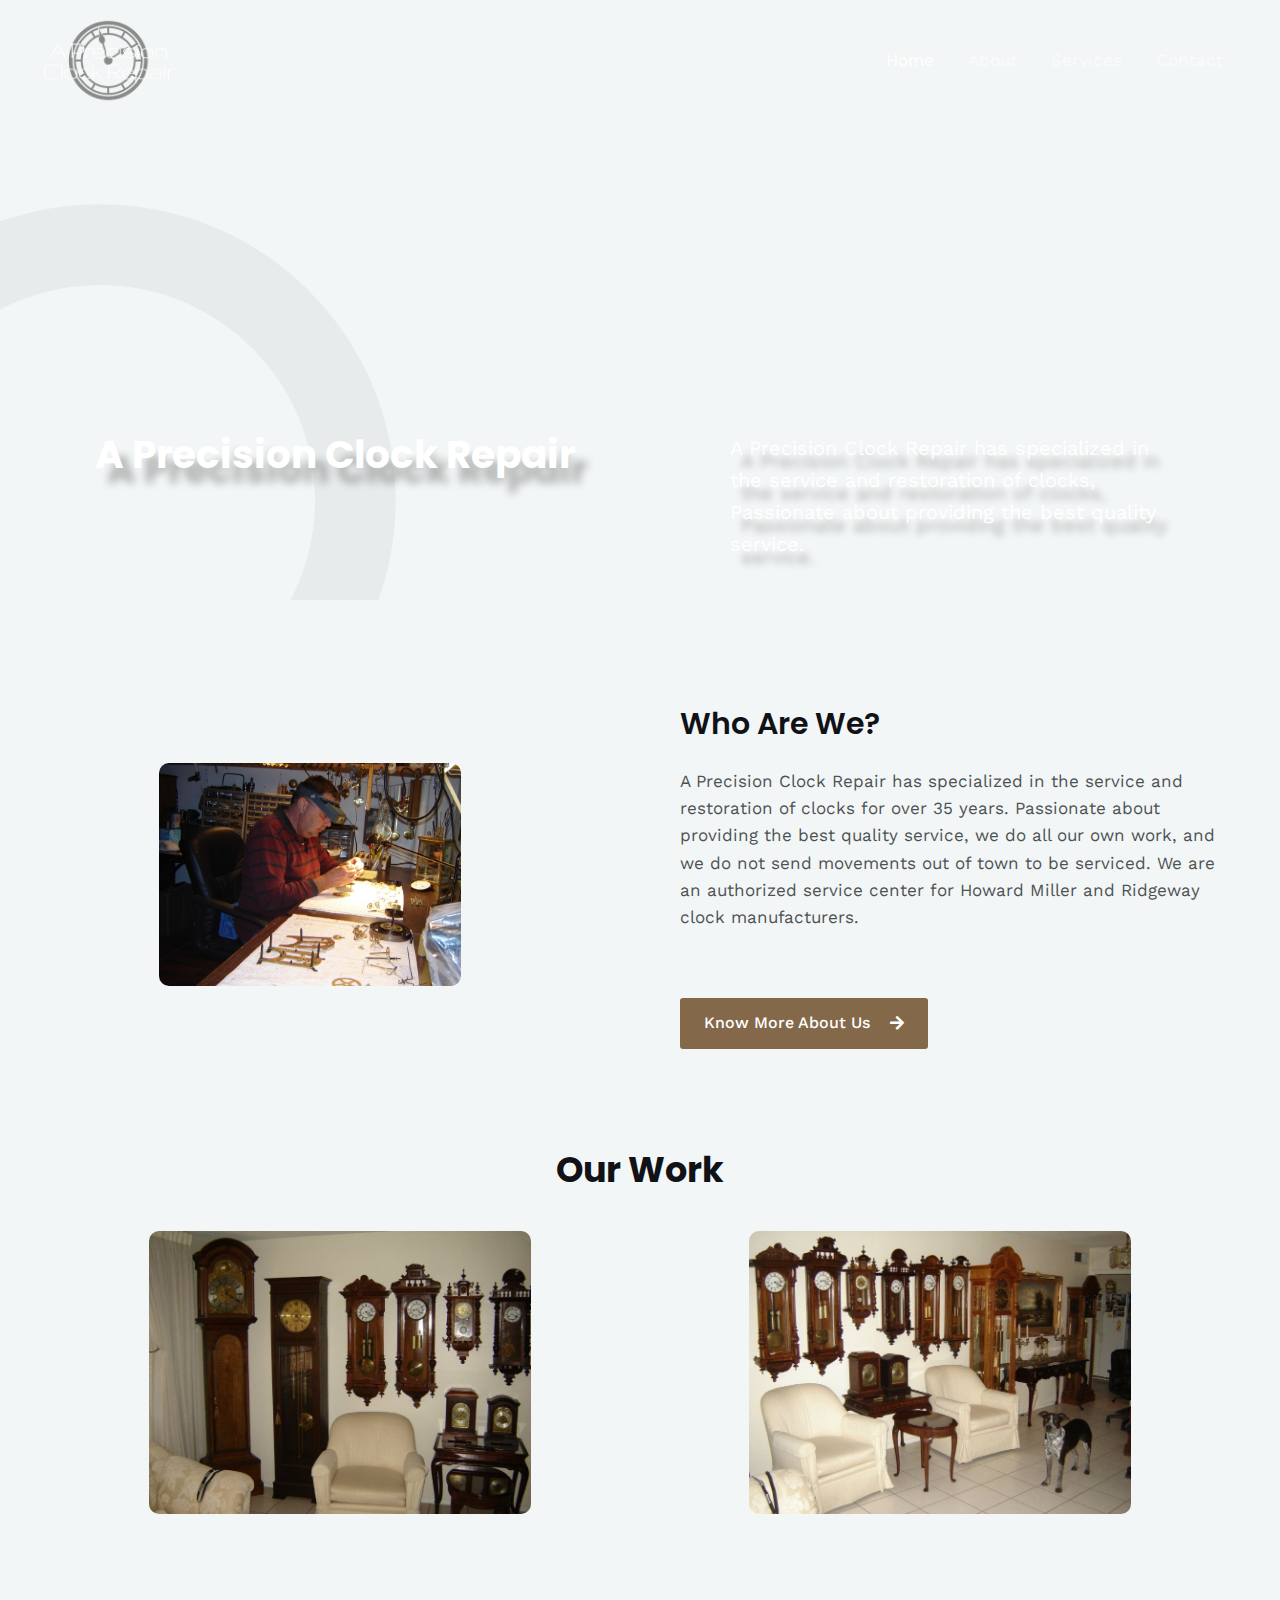
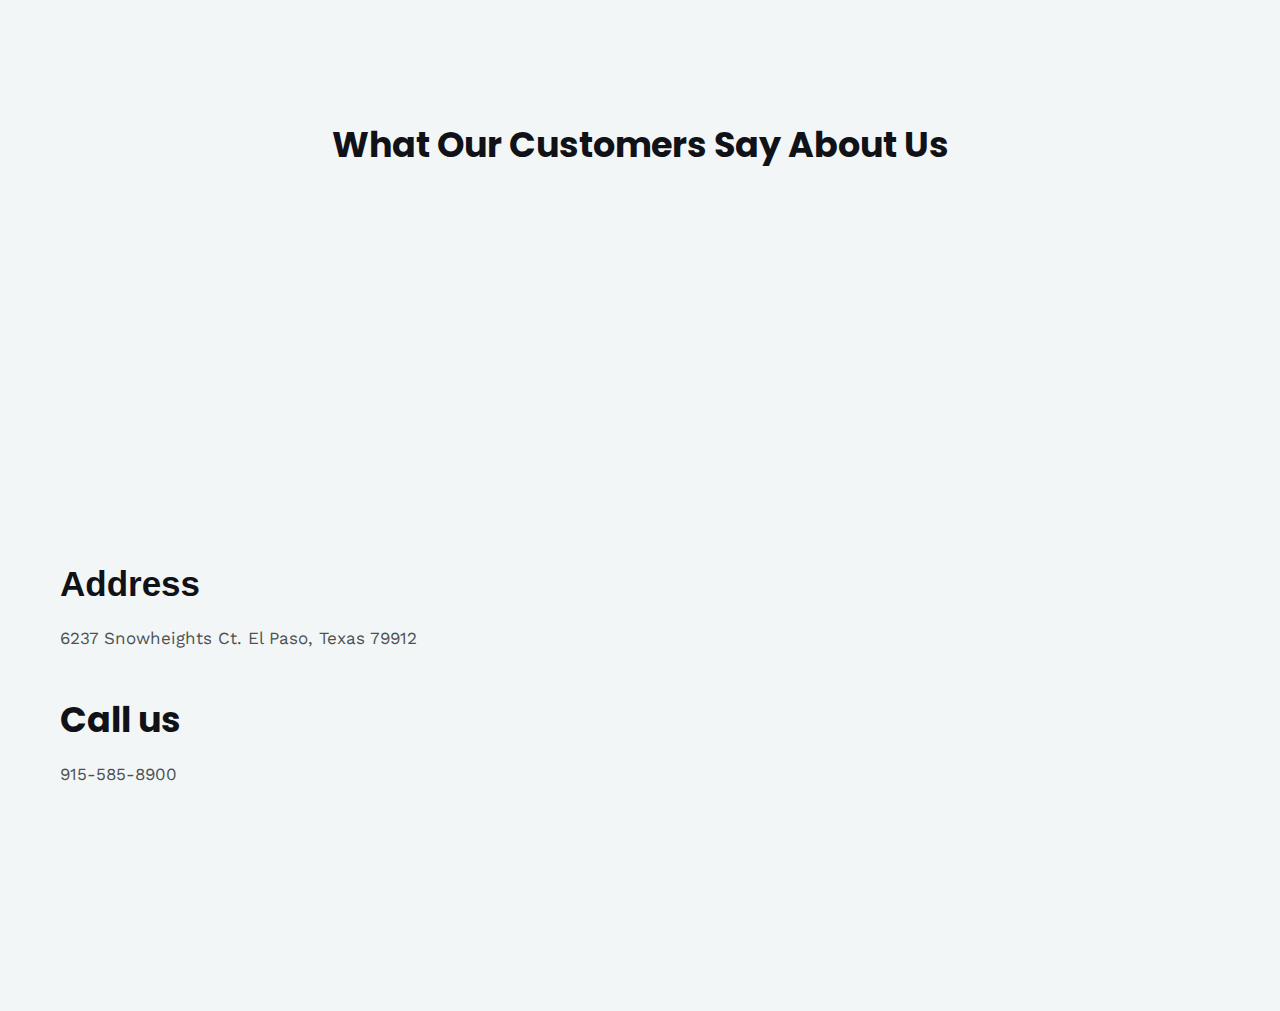
<file: index.html>
<!DOCTYPE html>
<html lang="en-US">
<head>
<meta charset="UTF-8">
<meta name="viewport" content="width=device-width, initial-scale=1">
<link rel="profile" href="https://gmpg.org/xfn/11">

<title>A Precision Clock Repair &#8211; Reliable Clock Repair Service</title>
<meta name="robots" content="max-image-preview:large">
<link rel="dns-prefetch" href="//fonts.googleapis.com">
<link rel="dns-prefetch" href="//s.w.org">
<link rel="alternate" type="application/rss+xml" title="A Precision Clock Repair &raquo; Feed" href="https://chandra-lokesh.github.io/aprecisionclockrepair/feed/">
<link rel="alternate" type="application/rss+xml" title="A Precision Clock Repair &raquo; Comments Feed" href="https://chandra-lokesh.github.io/aprecisionclockrepair/comments/feed/">
<script>
window._wpemojiSettings = {"baseUrl":"https:\/\/s.w.org\/images\/core\/emoji\/13.1.0\/72x72\/","ext":".png","svgUrl":"https:\/\/s.w.org\/images\/core\/emoji\/13.1.0\/svg\/","svgExt":".svg","source":{"concatemoji":"https:\/\/chandra-lokesh.github.io\/aprecisionclockrepair\/wp-includes\/js\/wp-emoji-release.min.js?ver=5.9.2"}};
/*! This file is auto-generated */
!function(e,a,t){var n,r,o,i=a.createElement("canvas"),p=i.getContext&&i.getContext("2d");function s(e,t){var a=String.fromCharCode;p.clearRect(0,0,i.width,i.height),p.fillText(a.apply(this,e),0,0);e=i.toDataURL();return p.clearRect(0,0,i.width,i.height),p.fillText(a.apply(this,t),0,0),e===i.toDataURL()}function c(e){var t=a.createElement("script");t.src=e,t.defer=t.type="text/javascript",a.getElementsByTagName("head")[0].appendChild(t)}for(o=Array("flag","emoji"),t.supports={everything:!0,everythingExceptFlag:!0},r=0;r<o.length;r++)t.supports[o[r]]=function(e){if(!p||!p.fillText)return!1;switch(p.textBaseline="top",p.font="600 32px Arial",e){case"flag":return s([127987,65039,8205,9895,65039],[127987,65039,8203,9895,65039])?!1:!s([55356,56826,55356,56819],[55356,56826,8203,55356,56819])&&!s([55356,57332,56128,56423,56128,56418,56128,56421,56128,56430,56128,56423,56128,56447],[55356,57332,8203,56128,56423,8203,56128,56418,8203,56128,56421,8203,56128,56430,8203,56128,56423,8203,56128,56447]);case"emoji":return!s([10084,65039,8205,55357,56613],[10084,65039,8203,55357,56613])}return!1}(o[r]),t.supports.everything=t.supports.everything&&t.supports[o[r]],"flag"!==o[r]&&(t.supports.everythingExceptFlag=t.supports.everythingExceptFlag&&t.supports[o[r]]);t.supports.everythingExceptFlag=t.supports.everythingExceptFlag&&!t.supports.flag,t.DOMReady=!1,t.readyCallback=function(){t.DOMReady=!0},t.supports.everything||(n=function(){t.readyCallback()},a.addEventListener?(a.addEventListener("DOMContentLoaded",n,!1),e.addEventListener("load",n,!1)):(e.attachEvent("onload",n),a.attachEvent("onreadystatechange",function(){"complete"===a.readyState&&t.readyCallback()})),(n=t.source||{}).concatemoji?c(n.concatemoji):n.wpemoji&&n.twemoji&&(c(n.twemoji),c(n.wpemoji)))}(window,document,window._wpemojiSettings);
</script>
<style>img.wp-smiley,
img.emoji {
	display: inline !important;
	border: none !important;
	box-shadow: none !important;
	height: 1em !important;
	width: 1em !important;
	margin: 0 0.07em !important;
	vertical-align: -0.1em !important;
	background: none !important;
	padding: 0 !important;
}</style>
	<link rel="stylesheet" id="astra-theme-css-css" href="https://chandra-lokesh.github.io/aprecisionclockrepair/wp-content/themes/astra/assets/css/minified/main.min.css?ver=3.7.9" media="all">
<style id="astra-theme-css-inline-css">html{font-size:106.25%;}a,.page-title{color:var(--ast-global-color-0);}a:hover,a:focus{color:var(--ast-global-color-1);}body,button,input,select,textarea,.ast-button,.ast-custom-button{font-family:'Work Sans',sans-serif;font-weight:400;font-size:17px;font-size:1rem;line-height:1.6;}blockquote{color:var(--ast-global-color-3);}h1,.entry-content h1,h2,.entry-content h2,h3,.entry-content h3,h4,.entry-content h4,h5,.entry-content h5,h6,.entry-content h6,.site-title,.site-title a{font-family:'Poppins',sans-serif;font-weight:600;}.site-title{font-size:25px;font-size:1.4705882352941rem;display:none;}header .custom-logo-link img{max-width:140px;}.astra-logo-svg{width:140px;}.ast-archive-description .ast-archive-title{font-size:40px;font-size:2.3529411764706rem;}.site-header .site-description{font-size:15px;font-size:0.88235294117647rem;display:none;}.entry-title{font-size:30px;font-size:1.7647058823529rem;}h1,.entry-content h1{font-size:50px;font-size:2.9411764705882rem;font-weight:700;font-family:'Poppins',sans-serif;line-height:1.2;}h2,.entry-content h2{font-size:35px;font-size:2.0588235294118rem;font-weight:700;font-family:'Poppins',sans-serif;line-height:1.2;}h3,.entry-content h3{font-size:28px;font-size:1.6470588235294rem;font-family:'Poppins',sans-serif;line-height:1.2;}h4,.entry-content h4{font-size:20px;font-size:1.1764705882353rem;font-family:'Poppins',sans-serif;}h5,.entry-content h5{font-size:18px;font-size:1.0588235294118rem;font-family:'Poppins',sans-serif;}h6,.entry-content h6{font-size:15px;font-size:0.88235294117647rem;font-family:'Poppins',sans-serif;}.ast-single-post .entry-title,.page-title{font-size:30px;font-size:1.7647058823529rem;}::selection{background-color:var(--ast-global-color-0);color:#000000;}body,h1,.entry-title a,.entry-content h1,h2,.entry-content h2,h3,.entry-content h3,h4,.entry-content h4,h5,.entry-content h5,h6,.entry-content h6{color:var(--ast-global-color-3);}.tagcloud a:hover,.tagcloud a:focus,.tagcloud a.current-item{color:#000000;border-color:var(--ast-global-color-0);background-color:var(--ast-global-color-0);}input:focus,input[type="text"]:focus,input[type="email"]:focus,input[type="url"]:focus,input[type="password"]:focus,input[type="reset"]:focus,input[type="search"]:focus,textarea:focus{border-color:var(--ast-global-color-0);}input[type="radio"]:checked,input[type=reset],input[type="checkbox"]:checked,input[type="checkbox"]:hover:checked,input[type="checkbox"]:focus:checked,input[type=range]::-webkit-slider-thumb{border-color:var(--ast-global-color-0);background-color:var(--ast-global-color-0);box-shadow:none;}.site-footer a:hover + .post-count,.site-footer a:focus + .post-count{background:var(--ast-global-color-0);border-color:var(--ast-global-color-0);}.single .nav-links .nav-previous,.single .nav-links .nav-next{color:var(--ast-global-color-0);}.entry-meta,.entry-meta *{line-height:1.45;color:var(--ast-global-color-0);}.entry-meta a:hover,.entry-meta a:hover *,.entry-meta a:focus,.entry-meta a:focus *,.page-links > .page-link,.page-links .page-link:hover,.post-navigation a:hover{color:var(--ast-global-color-1);}#cat option,.secondary .calendar_wrap thead a,.secondary .calendar_wrap thead a:visited{color:var(--ast-global-color-0);}.secondary .calendar_wrap #today,.ast-progress-val span{background:var(--ast-global-color-0);}.secondary a:hover + .post-count,.secondary a:focus + .post-count{background:var(--ast-global-color-0);border-color:var(--ast-global-color-0);}.calendar_wrap #today > a{color:#000000;}.page-links .page-link,.single .post-navigation a{color:var(--ast-global-color-0);}.widget-title{font-size:24px;font-size:1.4117647058824rem;color:var(--ast-global-color-3);}.site-logo-img img{ transition:all 0.2s linear;}.ast-page-builder-template .hentry {margin: 0;}.ast-page-builder-template .site-content > .ast-container {max-width: 100%;padding: 0;}.ast-page-builder-template .site-content #primary {padding: 0;margin: 0;}.ast-page-builder-template .no-results {text-align: center;margin: 4em auto;}.ast-page-builder-template .ast-pagination {padding: 2em;}.ast-page-builder-template .entry-header.ast-no-title.ast-no-thumbnail {margin-top: 0;}.ast-page-builder-template .entry-header.ast-header-without-markup {margin-top: 0;margin-bottom: 0;}.ast-page-builder-template .entry-header.ast-no-title.ast-no-meta {margin-bottom: 0;}.ast-page-builder-template.single .post-navigation {padding-bottom: 2em;}.ast-page-builder-template.single-post .site-content > .ast-container {max-width: 100%;}.ast-page-builder-template .entry-header {margin-top: 4em;margin-left: auto;margin-right: auto;padding-left: 20px;padding-right: 20px;}.ast-page-builder-template .ast-archive-description {margin-top: 4em;margin-left: auto;margin-right: auto;padding-left: 20px;padding-right: 20px;}.single.ast-page-builder-template .entry-header {padding-left: 20px;padding-right: 20px;}.ast-page-builder-template.ast-no-sidebar .entry-content .alignwide {margin-left: 0;margin-right: 0;}@media (max-width:921px){#ast-desktop-header{display:none;}}@media (min-width:921px){#ast-mobile-header{display:none;}}.wp-block-buttons.aligncenter{justify-content:center;}@media (min-width:1200px){.wp-block-group .has-background{padding:20px;}}@media (min-width:1200px){.ast-no-sidebar.ast-separate-container .entry-content .wp-block-group.alignwide,.ast-no-sidebar.ast-separate-container .entry-content .wp-block-cover.alignwide{margin-left:-20px;margin-right:-20px;padding-left:20px;padding-right:20px;}.ast-no-sidebar.ast-separate-container .entry-content .wp-block-cover.alignfull,.ast-no-sidebar.ast-separate-container .entry-content .wp-block-group.alignfull{margin-left:-6.67em;margin-right:-6.67em;padding-left:6.67em;padding-right:6.67em;}}@media (min-width:1200px){.wp-block-cover-image.alignwide .wp-block-cover__inner-container,.wp-block-cover.alignwide .wp-block-cover__inner-container,.wp-block-cover-image.alignfull .wp-block-cover__inner-container,.wp-block-cover.alignfull .wp-block-cover__inner-container{width:100%;}}.ast-plain-container.ast-no-sidebar #primary{margin-top:0;margin-bottom:0;}@media (max-width:921px){.ast-theme-transparent-header #primary,.ast-theme-transparent-header #secondary{padding:0;}}.wp-block-columns{margin-bottom:unset;}.wp-block-image.size-full{margin:2rem 0;}.wp-block-separator.has-background{padding:0;}.wp-block-gallery{margin-bottom:1.6em;}.wp-block-group{padding-top:4em;padding-bottom:4em;}.wp-block-group__inner-container .wp-block-columns:last-child,.wp-block-group__inner-container :last-child,.wp-block-table table{margin-bottom:0;}.blocks-gallery-grid{width:100%;}.wp-block-navigation-link__content{padding:5px 0;}.wp-block-group .wp-block-group .has-text-align-center,.wp-block-group .wp-block-column .has-text-align-center{max-width:100%;}.has-text-align-center{margin:0 auto;}@media (min-width:1200px){.wp-block-cover__inner-container,.alignwide .wp-block-group__inner-container,.alignfull .wp-block-group__inner-container{max-width:1200px;margin:0 auto;}.wp-block-group.alignnone,.wp-block-group.aligncenter,.wp-block-group.alignleft,.wp-block-group.alignright,.wp-block-group.alignwide,.wp-block-columns.alignwide{margin:2rem 0 1rem 0;}}@media (max-width:1200px){.wp-block-group{padding:3em;}.wp-block-group .wp-block-group{padding:1.5em;}.wp-block-columns,.wp-block-column{margin:1rem 0;}}@media (min-width:921px){.wp-block-columns .wp-block-group{padding:2em;}}@media (max-width:544px){.wp-block-cover-image .wp-block-cover__inner-container,.wp-block-cover .wp-block-cover__inner-container{width:unset;}.wp-block-cover,.wp-block-cover-image{padding:2em 0;}.wp-block-group,.wp-block-cover{padding:2em;}.wp-block-media-text__media img,.wp-block-media-text__media video{width:unset;max-width:100%;}.wp-block-media-text.has-background .wp-block-media-text__content{padding:1em;}}@media (max-width:921px){.ast-plain-container.ast-no-sidebar #primary{padding:0;}}@media (min-width:544px){.entry-content .wp-block-media-text.has-media-on-the-right .wp-block-media-text__content{padding:0 8% 0 0;}.entry-content .wp-block-media-text .wp-block-media-text__content{padding:0 0 0 8%;}.ast-plain-container .site-content .entry-content .has-custom-content-position.is-position-bottom-left > *,.ast-plain-container .site-content .entry-content .has-custom-content-position.is-position-bottom-right > *,.ast-plain-container .site-content .entry-content .has-custom-content-position.is-position-top-left > *,.ast-plain-container .site-content .entry-content .has-custom-content-position.is-position-top-right > *,.ast-plain-container .site-content .entry-content .has-custom-content-position.is-position-center-right > *,.ast-plain-container .site-content .entry-content .has-custom-content-position.is-position-center-left > *{margin:0;}}@media (max-width:544px){.entry-content .wp-block-media-text .wp-block-media-text__content{padding:8% 0;}.wp-block-media-text .wp-block-media-text__media img{width:auto;max-width:100%;}}.wp-block-button.is-style-outline .wp-block-button__link{border-color:var(--ast-global-color-0);border-top-width:2px;border-right-width:2px;border-bottom-width:2px;border-left-width:2px;}.wp-block-button.is-style-outline > .wp-block-button__link:not(.has-text-color),.wp-block-button.wp-block-button__link.is-style-outline:not(.has-text-color){color:var(--ast-global-color-0);}.wp-block-button.is-style-outline .wp-block-button__link:hover,.wp-block-button.is-style-outline .wp-block-button__link:focus{color:#ffffff !important;background-color:var(--ast-global-color-1);border-color:var(--ast-global-color-1);}.post-page-numbers.current .page-link,.ast-pagination .page-numbers.current{color:#000000;border-color:var(--ast-global-color-0);background-color:var(--ast-global-color-0);border-radius:2px;}@media (max-width:921px){.wp-block-button.is-style-outline .wp-block-button__link{padding-top:calc(15px - 2px);padding-right:calc(30px - 2px);padding-bottom:calc(15px - 2px);padding-left:calc(30px - 2px);}}@media (max-width:544px){.wp-block-button.is-style-outline .wp-block-button__link{padding-top:calc(15px - 2px);padding-right:calc(30px - 2px);padding-bottom:calc(15px - 2px);padding-left:calc(30px - 2px);}}@media (min-width:544px){.entry-content > .alignleft{margin-right:20px;}.entry-content > .alignright{margin-left:20px;}.wp-block-group.has-background{padding:20px;}}@media (max-width:921px){.ast-separate-container .ast-article-post,.ast-separate-container .ast-article-single{padding:1.5em 2.14em;}.ast-separate-container #primary,.ast-separate-container #secondary{padding:1.5em 0;}#primary,#secondary{padding:1.5em 0;margin:0;}.ast-left-sidebar #content > .ast-container{display:flex;flex-direction:column-reverse;width:100%;}.ast-author-box img.avatar{margin:20px 0 0 0;}}@media (min-width:922px){.ast-separate-container.ast-right-sidebar #primary,.ast-separate-container.ast-left-sidebar #primary{border:0;}.search-no-results.ast-separate-container #primary{margin-bottom:4em;}}.elementor-button-wrapper .elementor-button{border-style:solid;text-decoration:none;border-top-width:0;border-right-width:0;border-left-width:0;border-bottom-width:0;}body .elementor-button.elementor-size-sm,body .elementor-button.elementor-size-xs,body .elementor-button.elementor-size-md,body .elementor-button.elementor-size-lg,body .elementor-button.elementor-size-xl,body .elementor-button{border-radius:3px;padding-top:17px;padding-right:24px;padding-bottom:17px;padding-left:24px;}.elementor-button-wrapper .elementor-button{border-color:var(--ast-global-color-0);background-color:var(--ast-global-color-0);}.elementor-button-wrapper .elementor-button:hover,.elementor-button-wrapper .elementor-button:focus{color:#ffffff;background-color:var(--ast-global-color-1);border-color:var(--ast-global-color-1);}.wp-block-button .wp-block-button__link ,.elementor-button-wrapper .elementor-button,.elementor-button-wrapper .elementor-button:visited{color:#ffffff;}.elementor-button-wrapper .elementor-button{font-family:inherit;font-weight:500;line-height:1;letter-spacing:0px;}body .elementor-button.elementor-size-sm,body .elementor-button.elementor-size-xs,body .elementor-button.elementor-size-md,body .elementor-button.elementor-size-lg,body .elementor-button.elementor-size-xl,body .elementor-button{font-size:16px;font-size:0.94117647058824rem;}.wp-block-button .wp-block-button__link:hover,.wp-block-button .wp-block-button__link:focus{color:#ffffff;background-color:var(--ast-global-color-1);border-color:var(--ast-global-color-1);}.elementor-widget-heading h1.elementor-heading-title{line-height:1.2;}.elementor-widget-heading h2.elementor-heading-title{line-height:1.2;}.elementor-widget-heading h3.elementor-heading-title{line-height:1.2;}.wp-block-button .wp-block-button__link{border:none;background-color:var(--ast-global-color-0);color:#ffffff;font-family:inherit;font-weight:500;line-height:1;letter-spacing:0px;font-size:16px;font-size:0.94117647058824rem;border-radius:3px;padding:15px 30px;}.wp-block-button.is-style-outline .wp-block-button__link{border-style:solid;border-top-width:2px;border-right-width:2px;border-left-width:2px;border-bottom-width:2px;border-color:var(--ast-global-color-0);padding-top:calc(15px - 2px);padding-right:calc(30px - 2px);padding-bottom:calc(15px - 2px);padding-left:calc(30px - 2px);}@media (max-width:921px){.wp-block-button .wp-block-button__link{border:none;padding:15px 30px;}.wp-block-button.is-style-outline .wp-block-button__link{padding-top:calc(15px - 2px);padding-right:calc(30px - 2px);padding-bottom:calc(15px - 2px);padding-left:calc(30px - 2px);}}@media (max-width:544px){.wp-block-button .wp-block-button__link{border:none;padding:15px 30px;}.wp-block-button.is-style-outline .wp-block-button__link{padding-top:calc(15px - 2px);padding-right:calc(30px - 2px);padding-bottom:calc(15px - 2px);padding-left:calc(30px - 2px);}}.menu-toggle,button,.ast-button,.ast-custom-button,.button,input#submit,input[type="button"],input[type="submit"],input[type="reset"]{border-style:solid;border-top-width:0;border-right-width:0;border-left-width:0;border-bottom-width:0;color:#ffffff;border-color:var(--ast-global-color-0);background-color:var(--ast-global-color-0);border-radius:3px;padding-top:17px;padding-right:24px;padding-bottom:17px;padding-left:24px;font-family:inherit;font-weight:500;font-size:16px;font-size:0.94117647058824rem;line-height:1;letter-spacing:0px;}button:focus,.menu-toggle:hover,button:hover,.ast-button:hover,.ast-custom-button:hover .button:hover,.ast-custom-button:hover ,input[type=reset]:hover,input[type=reset]:focus,input#submit:hover,input#submit:focus,input[type="button"]:hover,input[type="button"]:focus,input[type="submit"]:hover,input[type="submit"]:focus{color:#ffffff;background-color:var(--ast-global-color-1);border-color:var(--ast-global-color-1);}@media (min-width:544px){.ast-container{max-width:100%;}}@media (max-width:544px){.ast-separate-container .ast-article-post,.ast-separate-container .ast-article-single,.ast-separate-container .comments-title,.ast-separate-container .ast-archive-description{padding:1.5em 1em;}.ast-separate-container #content .ast-container{padding-left:0.54em;padding-right:0.54em;}.ast-separate-container .ast-comment-list li.depth-1{padding:1.5em 1em;margin-bottom:1.5em;}.ast-separate-container .ast-comment-list .bypostauthor{padding:.5em;}.ast-search-menu-icon.ast-dropdown-active .search-field{width:170px;}}@media (max-width:921px){.ast-mobile-header-stack .main-header-bar .ast-search-menu-icon{display:inline-block;}.ast-header-break-point.ast-header-custom-item-outside .ast-mobile-header-stack .main-header-bar .ast-search-icon{margin:0;}.ast-comment-avatar-wrap img{max-width:2.5em;}.ast-separate-container .ast-comment-list li.depth-1{padding:1.5em 2.14em;}.ast-separate-container .comment-respond{padding:2em 2.14em;}.ast-comment-meta{padding:0 1.8888em 1.3333em;}}body,.ast-separate-container{background-color:var(--ast-global-color-4);;background-image:none;;}.ast-no-sidebar.ast-separate-container .entry-content .alignfull {margin-left: -6.67em;margin-right: -6.67em;width: auto;}@media (max-width: 1200px) {.ast-no-sidebar.ast-separate-container .entry-content .alignfull {margin-left: -2.4em;margin-right: -2.4em;}}@media (max-width: 768px) {.ast-no-sidebar.ast-separate-container .entry-content .alignfull {margin-left: -2.14em;margin-right: -2.14em;}}@media (max-width: 544px) {.ast-no-sidebar.ast-separate-container .entry-content .alignfull {margin-left: -1em;margin-right: -1em;}}.ast-no-sidebar.ast-separate-container .entry-content .alignwide {margin-left: -20px;margin-right: -20px;}.ast-no-sidebar.ast-separate-container .entry-content .wp-block-column .alignfull,.ast-no-sidebar.ast-separate-container .entry-content .wp-block-column .alignwide {margin-left: auto;margin-right: auto;width: 100%;}@media (max-width:921px){.site-title{display:none;}.ast-archive-description .ast-archive-title{font-size:40px;}.site-header .site-description{display:none;}.entry-title{font-size:30px;}h1,.entry-content h1{font-size:40px;}h2,.entry-content h2{font-size:30px;}h3,.entry-content h3{font-size:24px;}.ast-single-post .entry-title,.page-title{font-size:30px;}.astra-logo-svg{width:98px;}header .custom-logo-link img,.ast-header-break-point .site-logo-img .custom-mobile-logo-link img{max-width:98px;}}@media (max-width:544px){.site-title{display:none;}.ast-archive-description .ast-archive-title{font-size:40px;}.site-header .site-description{display:none;}.entry-title{font-size:30px;}h1,.entry-content h1{font-size:30px;}h2,.entry-content h2{font-size:25px;}h3,.entry-content h3{font-size:20px;}.ast-single-post .entry-title,.page-title{font-size:30px;}}@media (max-width:921px){html{font-size:96.9%;}}@media (max-width:544px){html{font-size:96.9%;}}@media (min-width:922px){.ast-container{max-width:1240px;}}@media (min-width:922px){.site-content .ast-container{display:flex;}}@media (max-width:921px){.site-content .ast-container{flex-direction:column;}}@media (min-width:922px){.main-header-menu .sub-menu .menu-item.ast-left-align-sub-menu:hover > .sub-menu,.main-header-menu .sub-menu .menu-item.ast-left-align-sub-menu.focus > .sub-menu{margin-left:-0px;}}.ast-theme-transparent-header [data-section="section-header-mobile-trigger"] .ast-button-wrap .ast-mobile-menu-trigger-fill,.ast-theme-transparent-header [data-section="section-header-mobile-trigger"] .ast-button-wrap .ast-mobile-menu-trigger-minimal{border:none;}blockquote {padding: 1.2em;}:root .has-ast-global-color-0-color{color:var(--ast-global-color-0);}:root .has-ast-global-color-0-background-color{background-color:var(--ast-global-color-0);}:root .wp-block-button .has-ast-global-color-0-color{color:var(--ast-global-color-0);}:root .wp-block-button .has-ast-global-color-0-background-color{background-color:var(--ast-global-color-0);}:root .has-ast-global-color-1-color{color:var(--ast-global-color-1);}:root .has-ast-global-color-1-background-color{background-color:var(--ast-global-color-1);}:root .wp-block-button .has-ast-global-color-1-color{color:var(--ast-global-color-1);}:root .wp-block-button .has-ast-global-color-1-background-color{background-color:var(--ast-global-color-1);}:root .has-ast-global-color-2-color{color:var(--ast-global-color-2);}:root .has-ast-global-color-2-background-color{background-color:var(--ast-global-color-2);}:root .wp-block-button .has-ast-global-color-2-color{color:var(--ast-global-color-2);}:root .wp-block-button .has-ast-global-color-2-background-color{background-color:var(--ast-global-color-2);}:root .has-ast-global-color-3-color{color:var(--ast-global-color-3);}:root .has-ast-global-color-3-background-color{background-color:var(--ast-global-color-3);}:root .wp-block-button .has-ast-global-color-3-color{color:var(--ast-global-color-3);}:root .wp-block-button .has-ast-global-color-3-background-color{background-color:var(--ast-global-color-3);}:root .has-ast-global-color-4-color{color:var(--ast-global-color-4);}:root .has-ast-global-color-4-background-color{background-color:var(--ast-global-color-4);}:root .wp-block-button .has-ast-global-color-4-color{color:var(--ast-global-color-4);}:root .wp-block-button .has-ast-global-color-4-background-color{background-color:var(--ast-global-color-4);}:root .has-ast-global-color-5-color{color:var(--ast-global-color-5);}:root .has-ast-global-color-5-background-color{background-color:var(--ast-global-color-5);}:root .wp-block-button .has-ast-global-color-5-color{color:var(--ast-global-color-5);}:root .wp-block-button .has-ast-global-color-5-background-color{background-color:var(--ast-global-color-5);}:root .has-ast-global-color-6-color{color:var(--ast-global-color-6);}:root .has-ast-global-color-6-background-color{background-color:var(--ast-global-color-6);}:root .wp-block-button .has-ast-global-color-6-color{color:var(--ast-global-color-6);}:root .wp-block-button .has-ast-global-color-6-background-color{background-color:var(--ast-global-color-6);}:root .has-ast-global-color-7-color{color:var(--ast-global-color-7);}:root .has-ast-global-color-7-background-color{background-color:var(--ast-global-color-7);}:root .wp-block-button .has-ast-global-color-7-color{color:var(--ast-global-color-7);}:root .wp-block-button .has-ast-global-color-7-background-color{background-color:var(--ast-global-color-7);}:root .has-ast-global-color-8-color{color:var(--ast-global-color-8);}:root .has-ast-global-color-8-background-color{background-color:var(--ast-global-color-8);}:root .wp-block-button .has-ast-global-color-8-color{color:var(--ast-global-color-8);}:root .wp-block-button .has-ast-global-color-8-background-color{background-color:var(--ast-global-color-8);}:root{--ast-global-color-0:#2FC1FF;--ast-global-color-1:#08ACF2;--ast-global-color-2:#101218;--ast-global-color-3:#4C5253;--ast-global-color-4:#F3F6F6;--ast-global-color-5:#FFFFFF;--ast-global-color-6:#000000;--ast-global-color-7:#4B4F58;--ast-global-color-8:#F6F7F8;}.ast-theme-transparent-header #masthead .site-logo-img .transparent-custom-logo .astra-logo-svg{width:150px;}.ast-theme-transparent-header #masthead .site-logo-img .transparent-custom-logo img{ max-width:150px;}@media (max-width:921px){.ast-theme-transparent-header #masthead .site-logo-img .transparent-custom-logo .astra-logo-svg{width:120px;}.ast-theme-transparent-header #masthead .site-logo-img .transparent-custom-logo img{ max-width:120px;}}@media (max-width:543px){.ast-theme-transparent-header #masthead .site-logo-img .transparent-custom-logo .astra-logo-svg{width:100px;}.ast-theme-transparent-header #masthead .site-logo-img .transparent-custom-logo img{ max-width:100px;}}@media (min-width:921px){.ast-theme-transparent-header #masthead{position:absolute;left:0;right:0;}.ast-theme-transparent-header .main-header-bar,.ast-theme-transparent-header.ast-header-break-point .main-header-bar{background:none;}body.elementor-editor-active.ast-theme-transparent-header #masthead,.fl-builder-edit .ast-theme-transparent-header #masthead,body.vc_editor.ast-theme-transparent-header #masthead,body.brz-ed.ast-theme-transparent-header #masthead{z-index:0;}.ast-header-break-point.ast-replace-site-logo-transparent.ast-theme-transparent-header .custom-mobile-logo-link{display:none;}.ast-header-break-point.ast-replace-site-logo-transparent.ast-theme-transparent-header .transparent-custom-logo{display:inline-block;}.ast-theme-transparent-header .ast-above-header,.ast-theme-transparent-header .ast-above-header.ast-above-header-bar{background-image:none;background-color:transparent;}.ast-theme-transparent-header .ast-below-header{background-image:none;background-color:transparent;}}.ast-theme-transparent-header .site-title a,.ast-theme-transparent-header .site-title a:focus,.ast-theme-transparent-header .site-title a:hover,.ast-theme-transparent-header .site-title a:visited{color:#0f57fb;}.ast-theme-transparent-header .site-header .site-description{color:#0f57fb;}.ast-theme-transparent-header .ast-builder-menu .main-header-menu,.ast-theme-transparent-header .ast-builder-menu .main-header-menu .menu-link,.ast-theme-transparent-header [CLASS*="ast-builder-menu-"] .main-header-menu .menu-item > .menu-link,.ast-theme-transparent-header .ast-masthead-custom-menu-items,.ast-theme-transparent-header .ast-masthead-custom-menu-items a,.ast-theme-transparent-header .ast-builder-menu .main-header-menu .menu-item > .ast-menu-toggle,.ast-theme-transparent-header .ast-builder-menu .main-header-menu .menu-item > .ast-menu-toggle,.ast-theme-transparent-header .ast-above-header-navigation a,.ast-header-break-point.ast-theme-transparent-header .ast-above-header-navigation a,.ast-header-break-point.ast-theme-transparent-header .ast-above-header-navigation > ul.ast-above-header-menu > .menu-item-has-children:not(.current-menu-item) > .ast-menu-toggle,.ast-theme-transparent-header .ast-below-header-menu,.ast-theme-transparent-header .ast-below-header-menu a,.ast-header-break-point.ast-theme-transparent-header .ast-below-header-menu a,.ast-header-break-point.ast-theme-transparent-header .ast-below-header-menu,.ast-theme-transparent-header .main-header-menu .menu-link{color:rgba(255,255,255,0.66);}.ast-theme-transparent-header .ast-builder-menu .main-header-menu .menu-item:hover > .menu-link,.ast-theme-transparent-header .ast-builder-menu .main-header-menu .menu-item:hover > .ast-menu-toggle,.ast-theme-transparent-header .ast-builder-menu .main-header-menu .ast-masthead-custom-menu-items a:hover,.ast-theme-transparent-header .ast-builder-menu .main-header-menu .focus > .menu-link,.ast-theme-transparent-header .ast-builder-menu .main-header-menu .focus > .ast-menu-toggle,.ast-theme-transparent-header .ast-builder-menu .main-header-menu .current-menu-item > .menu-link,.ast-theme-transparent-header .ast-builder-menu .main-header-menu .current-menu-ancestor > .menu-link,.ast-theme-transparent-header .ast-builder-menu .main-header-menu .current-menu-item > .ast-menu-toggle,.ast-theme-transparent-header .ast-builder-menu .main-header-menu .current-menu-ancestor > .ast-menu-toggle,.ast-theme-transparent-header [CLASS*="ast-builder-menu-"] .main-header-menu .current-menu-item > .menu-link,.ast-theme-transparent-header [CLASS*="ast-builder-menu-"] .main-header-menu .current-menu-ancestor > .menu-link,.ast-theme-transparent-header [CLASS*="ast-builder-menu-"] .main-header-menu .current-menu-item > .ast-menu-toggle,.ast-theme-transparent-header [CLASS*="ast-builder-menu-"] .main-header-menu .current-menu-ancestor > .ast-menu-toggle,.ast-theme-transparent-header .main-header-menu .menu-item:hover > .menu-link,.ast-theme-transparent-header .main-header-menu .current-menu-item > .menu-link,.ast-theme-transparent-header .main-header-menu .current-menu-ancestor > .menu-link{color:#ffffff;}@media (max-width:921px){.ast-theme-transparent-header #masthead{position:absolute;left:0;right:0;}.ast-theme-transparent-header .main-header-bar,.ast-theme-transparent-header.ast-header-break-point .main-header-bar{background:none;}body.elementor-editor-active.ast-theme-transparent-header #masthead,.fl-builder-edit .ast-theme-transparent-header #masthead,body.vc_editor.ast-theme-transparent-header #masthead,body.brz-ed.ast-theme-transparent-header #masthead{z-index:0;}.ast-header-break-point.ast-replace-site-logo-transparent.ast-theme-transparent-header .custom-mobile-logo-link{display:none;}.ast-header-break-point.ast-replace-site-logo-transparent.ast-theme-transparent-header .transparent-custom-logo{display:inline-block;}.ast-theme-transparent-header .ast-above-header,.ast-theme-transparent-header .ast-above-header.ast-above-header-bar{background-image:none;background-color:transparent;}.ast-theme-transparent-header .ast-below-header{background-image:none;background-color:transparent;}}@media (max-width:921px){.ast-theme-transparent-header .ast-builder-menu .main-header-menu,.ast-theme-transparent-header .ast-builder-menu .main-header-menu .menu-link,.ast-theme-transparent-header [CLASS*="ast-builder-menu-"] .main-header-menu .menu-item > .menu-link,.ast-theme-transparent-header .ast-masthead-custom-menu-items,.ast-theme-transparent-header .ast-masthead-custom-menu-items a,.ast-theme-transparent-header .ast-builder-menu .main-header-menu .menu-item > .ast-menu-toggle,.ast-theme-transparent-header .ast-builder-menu .main-header-menu .menu-item > .ast-menu-toggle,.ast-theme-transparent-header .main-header-menu .menu-link{color:#484c50;}.ast-theme-transparent-header .ast-builder-menu .main-header-menu .menu-item:hover > .menu-link,.ast-theme-transparent-header .ast-builder-menu .main-header-menu .menu-item:hover > .ast-menu-toggle,.ast-theme-transparent-header .ast-builder-menu .main-header-menu .ast-masthead-custom-menu-items a:hover,.ast-theme-transparent-header .ast-builder-menu .main-header-menu .focus > .menu-link,.ast-theme-transparent-header .ast-builder-menu .main-header-menu .focus > .ast-menu-toggle,.ast-theme-transparent-header .ast-builder-menu .main-header-menu .current-menu-item > .menu-link,.ast-theme-transparent-header .ast-builder-menu .main-header-menu .current-menu-ancestor > .menu-link,.ast-theme-transparent-header .ast-builder-menu .main-header-menu .current-menu-item > .ast-menu-toggle,.ast-theme-transparent-header .ast-builder-menu .main-header-menu .current-menu-ancestor > .ast-menu-toggle,.ast-theme-transparent-header [CLASS*="ast-builder-menu-"] .main-header-menu .current-menu-item > .menu-link,.ast-theme-transparent-header [CLASS*="ast-builder-menu-"] .main-header-menu .current-menu-ancestor > .menu-link,.ast-theme-transparent-header [CLASS*="ast-builder-menu-"] .main-header-menu .current-menu-item > .ast-menu-toggle,.ast-theme-transparent-header [CLASS*="ast-builder-menu-"] .main-header-menu .current-menu-ancestor > .ast-menu-toggle,.ast-theme-transparent-header .main-header-menu .menu-item:hover > .menu-link,.ast-theme-transparent-header .main-header-menu .current-menu-item > .menu-link,.ast-theme-transparent-header .main-header-menu .current-menu-ancestor > .menu-link{color:#0f57fb;}}.ast-theme-transparent-header #ast-desktop-header > [CLASS*="-header-wrap"]:nth-last-child(2) > [CLASS*="-header-bar"],.ast-theme-transparent-header.ast-header-break-point #ast-mobile-header > [CLASS*="-header-wrap"]:nth-last-child(2) > [CLASS*="-header-bar"]{border-bottom-style:none;}.ast-breadcrumbs .trail-browse,.ast-breadcrumbs .trail-items,.ast-breadcrumbs .trail-items li{display:inline-block;margin:0;padding:0;border:none;background:inherit;text-indent:0;}.ast-breadcrumbs .trail-browse{font-size:inherit;font-style:inherit;font-weight:inherit;color:inherit;}.ast-breadcrumbs .trail-items{list-style:none;}.trail-items li::after{padding:0 0.3em;content:"\00bb";}.trail-items li:last-of-type::after{display:none;}h1,.entry-content h1,h2,.entry-content h2,h3,.entry-content h3,h4,.entry-content h4,h5,.entry-content h5,h6,.entry-content h6{color:var(--ast-global-color-2);}@media (max-width:921px){.ast-builder-grid-row-container.ast-builder-grid-row-tablet-3-firstrow .ast-builder-grid-row > *:first-child,.ast-builder-grid-row-container.ast-builder-grid-row-tablet-3-lastrow .ast-builder-grid-row > *:last-child{grid-column:1 / -1;}}@media (max-width:544px){.ast-builder-grid-row-container.ast-builder-grid-row-mobile-3-firstrow .ast-builder-grid-row > *:first-child,.ast-builder-grid-row-container.ast-builder-grid-row-mobile-3-lastrow .ast-builder-grid-row > *:last-child{grid-column:1 / -1;}}.ast-builder-layout-element[data-section="title_tagline"]{display:flex;}@media (max-width:921px){.ast-header-break-point .ast-builder-layout-element[data-section="title_tagline"]{display:flex;}}@media (max-width:544px){.ast-header-break-point .ast-builder-layout-element[data-section="title_tagline"]{display:flex;}}.ast-builder-menu-1{font-family:inherit;font-weight:inherit;}.ast-builder-menu-1 .menu-item > .menu-link{color:#313c4d;}.ast-builder-menu-1 .menu-item > .ast-menu-toggle{color:#313c4d;}.ast-builder-menu-1 .menu-item:hover > .menu-link,.ast-builder-menu-1 .inline-on-mobile .menu-item:hover > .ast-menu-toggle{color:#0f57fb;}.ast-builder-menu-1 .menu-item:hover > .ast-menu-toggle{color:#0f57fb;}.ast-builder-menu-1 .menu-item.current-menu-item > .menu-link,.ast-builder-menu-1 .inline-on-mobile .menu-item.current-menu-item > .ast-menu-toggle,.ast-builder-menu-1 .current-menu-ancestor > .menu-link{color:#0f57fb;}.ast-builder-menu-1 .menu-item.current-menu-item > .ast-menu-toggle{color:#0f57fb;}.ast-builder-menu-1 .sub-menu,.ast-builder-menu-1 .inline-on-mobile .sub-menu{border-top-width:0px;border-bottom-width:0px;border-right-width:0px;border-left-width:0px;border-color:var(--ast-global-color-0);border-style:solid;width:402px;border-radius:68px;}.ast-builder-menu-1 .main-header-menu > .menu-item > .sub-menu,.ast-builder-menu-1 .main-header-menu > .menu-item > .astra-full-megamenu-wrapper{margin-top:47px;}.ast-desktop .ast-builder-menu-1 .main-header-menu > .menu-item > .sub-menu:before,.ast-desktop .ast-builder-menu-1 .main-header-menu > .menu-item > .astra-full-megamenu-wrapper:before{height:calc( 47px + 5px );}.ast-desktop .ast-builder-menu-1 .menu-item .sub-menu .menu-link{border-bottom-width:1px;border-color:#eaeaea;border-style:solid;}.ast-desktop .ast-builder-menu-1 .menu-item .sub-menu .menu-item:last-child .menu-link{border-bottom-width:0;}@media (max-width:921px){.ast-header-break-point .ast-builder-menu-1 .menu-item.menu-item-has-children > .ast-menu-toggle{top:0;}.ast-builder-menu-1 .menu-item-has-children > .menu-link:after{content:unset;}}@media (max-width:544px){.ast-header-break-point .ast-builder-menu-1 .menu-item.menu-item-has-children > .ast-menu-toggle{top:0;}}.ast-builder-menu-1{display:flex;}@media (max-width:921px){.ast-header-break-point .ast-builder-menu-1{display:flex;}}@media (max-width:544px){.ast-header-break-point .ast-builder-menu-1{display:flex;}}.site-below-footer-wrap{padding-top:20px;padding-bottom:20px;}.site-below-footer-wrap[data-section="section-below-footer-builder"]{background-color:#ffffff;;background-image:none;;min-height:80px;border-style:solid;border-width:0px;border-top-width:1px;border-top-color:#eeeeee;}.site-below-footer-wrap[data-section="section-below-footer-builder"] .ast-builder-grid-row{max-width:100%;padding-left:35px;padding-right:35px;}.site-below-footer-wrap[data-section="section-below-footer-builder"] .ast-builder-grid-row,.site-below-footer-wrap[data-section="section-below-footer-builder"] .site-footer-section{align-items:center;}.site-below-footer-wrap[data-section="section-below-footer-builder"].ast-footer-row-inline .site-footer-section{display:flex;margin-bottom:0;}.ast-builder-grid-row-2-rheavy .ast-builder-grid-row{grid-template-columns:1fr 2fr;}@media (max-width:921px){.site-below-footer-wrap[data-section="section-below-footer-builder"].ast-footer-row-tablet-inline .site-footer-section{display:flex;margin-bottom:0;}.site-below-footer-wrap[data-section="section-below-footer-builder"].ast-footer-row-tablet-stack .site-footer-section{display:block;margin-bottom:10px;}.ast-builder-grid-row-container.ast-builder-grid-row-tablet-2-equal .ast-builder-grid-row{grid-template-columns:repeat( 2,1fr );}}@media (max-width:544px){.site-below-footer-wrap[data-section="section-below-footer-builder"].ast-footer-row-mobile-inline .site-footer-section{display:flex;margin-bottom:0;}.site-below-footer-wrap[data-section="section-below-footer-builder"].ast-footer-row-mobile-stack .site-footer-section{display:block;margin-bottom:10px;}.ast-builder-grid-row-container.ast-builder-grid-row-mobile-full .ast-builder-grid-row{grid-template-columns:1fr;}}.site-below-footer-wrap[data-section="section-below-footer-builder"]{padding-top:0px;padding-bottom:0px;padding-left:0px;padding-right:0px;margin-bottom:100px;}.site-below-footer-wrap[data-section="section-below-footer-builder"]{display:none;}@media (max-width:921px){.ast-header-break-point .site-below-footer-wrap[data-section="section-below-footer-builder"]{display:none;}}@media (max-width:544px){.ast-header-break-point .site-below-footer-wrap[data-section="section-below-footer-builder"]{display:none;}}.footer-widget-area[data-section="sidebar-widgets-footer-widget-1"].footer-widget-area-inner{text-align:center;}@media (max-width:921px){.footer-widget-area[data-section="sidebar-widgets-footer-widget-1"].footer-widget-area-inner{text-align:left;}}@media (max-width:544px){.footer-widget-area[data-section="sidebar-widgets-footer-widget-1"].footer-widget-area-inner{text-align:left;}}.footer-widget-area[data-section="sidebar-widgets-footer-widget-1"] .widget-title{font-size:29px;font-size:1.7058823529412rem;}.footer-widget-area[data-section="sidebar-widgets-footer-widget-1"]{display:block;}@media (max-width:921px){.ast-header-break-point .footer-widget-area[data-section="sidebar-widgets-footer-widget-1"]{display:block;}}@media (max-width:544px){.ast-header-break-point .footer-widget-area[data-section="sidebar-widgets-footer-widget-1"]{display:block;}}.elementor-widget-heading .elementor-heading-title{margin:0;}.elementor-post.elementor-grid-item.hentry{margin-bottom:0;}.woocommerce div.product .elementor-element.elementor-products-grid .related.products ul.products li.product,.elementor-element .elementor-wc-products .woocommerce[class*='columns-'] ul.products li.product{width:auto;margin:0;float:none;}.ast-left-sidebar .elementor-section.elementor-section-stretched,.ast-right-sidebar .elementor-section.elementor-section-stretched{max-width:100%;left:0 !important;}.elementor-template-full-width .ast-container{display:block;}@media (max-width:544px){.elementor-element .elementor-wc-products .woocommerce[class*="columns-"] ul.products li.product{width:auto;margin:0;}.elementor-element .woocommerce .woocommerce-result-count{float:none;}}.ast-header-break-point .main-header-bar{border-bottom-width:1px;}@media (min-width:922px){.main-header-bar{border-bottom-width:1px;}}.main-header-menu .menu-item, #astra-footer-menu .menu-item, .main-header-bar .ast-masthead-custom-menu-items{-js-display:flex;display:flex;-webkit-box-pack:center;-webkit-justify-content:center;-moz-box-pack:center;-ms-flex-pack:center;justify-content:center;-webkit-box-orient:vertical;-webkit-box-direction:normal;-webkit-flex-direction:column;-moz-box-orient:vertical;-moz-box-direction:normal;-ms-flex-direction:column;flex-direction:column;}.main-header-menu > .menu-item > .menu-link, #astra-footer-menu > .menu-item > .menu-link{height:100%;-webkit-box-align:center;-webkit-align-items:center;-moz-box-align:center;-ms-flex-align:center;align-items:center;-js-display:flex;display:flex;}.ast-header-break-point .main-navigation ul .menu-item .menu-link .icon-arrow:first-of-type svg{top:.2em;margin-top:0px;margin-left:0px;width:.65em;transform:translate(0, -2px) rotateZ(270deg);}.ast-mobile-popup-content .ast-submenu-expanded > .ast-menu-toggle{transform:rotateX(180deg);}.ast-separate-container .blog-layout-1, .ast-separate-container .blog-layout-2, .ast-separate-container .blog-layout-3{background-color:transparent;background-image:none;}.ast-separate-container .ast-article-post{background-color:var(--ast-global-color-5);;background-image:none;;}@media (max-width:921px){.ast-separate-container .ast-article-post{background-color:var(--ast-global-color-5);;background-image:none;;}}@media (max-width:544px){.ast-separate-container .ast-article-post{background-color:var(--ast-global-color-5);;background-image:none;;}}.ast-separate-container .ast-article-single:not(.ast-related-post), .ast-separate-container .comments-area .comment-respond,.ast-separate-container .comments-area .ast-comment-list li, .ast-separate-container .ast-woocommerce-container, .ast-separate-container .error-404, .ast-separate-container .no-results, .single.ast-separate-container .ast-author-meta, .ast-separate-container .related-posts-title-wrapper, .ast-separate-container.ast-two-container #secondary .widget,.ast-separate-container .comments-count-wrapper, .ast-box-layout.ast-plain-container .site-content,.ast-padded-layout.ast-plain-container .site-content, .ast-separate-container .comments-area .comments-title{background-color:var(--ast-global-color-5);;background-image:none;;}@media (max-width:921px){.ast-separate-container .ast-article-single:not(.ast-related-post), .ast-separate-container .comments-area .comment-respond,.ast-separate-container .comments-area .ast-comment-list li, .ast-separate-container .ast-woocommerce-container, .ast-separate-container .error-404, .ast-separate-container .no-results, .single.ast-separate-container .ast-author-meta, .ast-separate-container .related-posts-title-wrapper, .ast-separate-container.ast-two-container #secondary .widget,.ast-separate-container .comments-count-wrapper, .ast-box-layout.ast-plain-container .site-content,.ast-padded-layout.ast-plain-container .site-content, .ast-separate-container .comments-area .comments-title{background-color:var(--ast-global-color-5);;background-image:none;;}}@media (max-width:544px){.ast-separate-container .ast-article-single:not(.ast-related-post), .ast-separate-container .comments-area .comment-respond,.ast-separate-container .comments-area .ast-comment-list li, .ast-separate-container .ast-woocommerce-container, .ast-separate-container .error-404, .ast-separate-container .no-results, .single.ast-separate-container .ast-author-meta, .ast-separate-container .related-posts-title-wrapper, .ast-separate-container.ast-two-container #secondary .widget,.ast-separate-container .comments-count-wrapper, .ast-box-layout.ast-plain-container .site-content,.ast-padded-layout.ast-plain-container .site-content, .ast-separate-container .comments-area .comments-title{background-color:var(--ast-global-color-5);;background-image:none;;}}.ast-mobile-header-content > *,.ast-desktop-header-content > * {padding: 10px 0;height: auto;}.ast-mobile-header-content > *:first-child,.ast-desktop-header-content > *:first-child {padding-top: 10px;}.ast-mobile-header-content > .ast-builder-menu,.ast-desktop-header-content > .ast-builder-menu {padding-top: 0;}.ast-mobile-header-content > *:last-child,.ast-desktop-header-content > *:last-child {padding-bottom: 0;}.ast-mobile-header-content .ast-search-menu-icon.ast-inline-search label,.ast-desktop-header-content .ast-search-menu-icon.ast-inline-search label {width: 100%;}.ast-desktop-header-content .main-header-bar-navigation .ast-submenu-expanded > .ast-menu-toggle::before {transform: rotateX(180deg);}#ast-desktop-header .ast-desktop-header-content,.ast-mobile-header-content .ast-search-icon,.ast-desktop-header-content .ast-search-icon,.ast-mobile-header-wrap .ast-mobile-header-content,.ast-main-header-nav-open.ast-popup-nav-open .ast-mobile-header-wrap .ast-mobile-header-content,.ast-main-header-nav-open.ast-popup-nav-open .ast-desktop-header-content {display: none;}.ast-main-header-nav-open.ast-header-break-point #ast-desktop-header .ast-desktop-header-content,.ast-main-header-nav-open.ast-header-break-point .ast-mobile-header-wrap .ast-mobile-header-content {display: block;}.ast-desktop .ast-desktop-header-content .astra-menu-animation-slide-up > .menu-item > .sub-menu,.ast-desktop .ast-desktop-header-content .astra-menu-animation-slide-up > .menu-item .menu-item > .sub-menu,.ast-desktop .ast-desktop-header-content .astra-menu-animation-slide-down > .menu-item > .sub-menu,.ast-desktop .ast-desktop-header-content .astra-menu-animation-slide-down > .menu-item .menu-item > .sub-menu,.ast-desktop .ast-desktop-header-content .astra-menu-animation-fade > .menu-item > .sub-menu,.ast-desktop .ast-desktop-header-content .astra-menu-animation-fade > .menu-item .menu-item > .sub-menu {opacity: 1;visibility: visible;}.ast-hfb-header.ast-default-menu-enable.ast-header-break-point .ast-mobile-header-wrap .ast-mobile-header-content .main-header-bar-navigation {width: unset;margin: unset;}.ast-mobile-header-content.content-align-flex-end .main-header-bar-navigation .menu-item-has-children > .ast-menu-toggle,.ast-desktop-header-content.content-align-flex-end .main-header-bar-navigation .menu-item-has-children > .ast-menu-toggle {left: calc( 20px - 0.907em);}.ast-mobile-header-content .ast-search-menu-icon,.ast-mobile-header-content .ast-search-menu-icon.slide-search,.ast-desktop-header-content .ast-search-menu-icon,.ast-desktop-header-content .ast-search-menu-icon.slide-search {width: 100%;position: relative;display: block;right: auto;transform: none;}.ast-mobile-header-content .ast-search-menu-icon.slide-search .search-form,.ast-mobile-header-content .ast-search-menu-icon .search-form,.ast-desktop-header-content .ast-search-menu-icon.slide-search .search-form,.ast-desktop-header-content .ast-search-menu-icon .search-form {right: 0;visibility: visible;opacity: 1;position: relative;top: auto;transform: none;padding: 0;display: block;overflow: hidden;}.ast-mobile-header-content .ast-search-menu-icon.ast-inline-search .search-field,.ast-mobile-header-content .ast-search-menu-icon .search-field,.ast-desktop-header-content .ast-search-menu-icon.ast-inline-search .search-field,.ast-desktop-header-content .ast-search-menu-icon .search-field {width: 100%;padding-right: 5.5em;}.ast-mobile-header-content .ast-search-menu-icon .search-submit,.ast-desktop-header-content .ast-search-menu-icon .search-submit {display: block;position: absolute;height: 100%;top: 0;right: 0;padding: 0 1em;border-radius: 0;}.ast-hfb-header.ast-default-menu-enable.ast-header-break-point .ast-mobile-header-wrap .ast-mobile-header-content .main-header-bar-navigation ul .sub-menu .menu-link {padding-left: 30px;}.ast-hfb-header.ast-default-menu-enable.ast-header-break-point .ast-mobile-header-wrap .ast-mobile-header-content .main-header-bar-navigation .sub-menu .menu-item .menu-item .menu-link {padding-left: 40px;}.ast-mobile-popup-drawer.active .ast-mobile-popup-inner{background-color:#ffffff;;}.ast-mobile-header-wrap .ast-mobile-header-content, .ast-desktop-header-content{background-color:#ffffff;;}.ast-mobile-popup-content > *, .ast-mobile-header-content > *, .ast-desktop-popup-content > *, .ast-desktop-header-content > *{padding-top:0px;padding-bottom:0px;}.content-align-flex-start .ast-builder-layout-element{justify-content:flex-start;}.content-align-flex-start .main-header-menu{text-align:left;}.ast-mobile-popup-drawer.active .menu-toggle-close{color:#3a3a3a;}.ast-mobile-header-wrap .ast-primary-header-bar,.ast-primary-header-bar .site-primary-header-wrap{min-height:118px;}.ast-desktop .ast-primary-header-bar .main-header-menu > .menu-item{line-height:118px;}@media (max-width:921px){#masthead .ast-mobile-header-wrap .ast-primary-header-bar,#masthead .ast-mobile-header-wrap .ast-below-header-bar{padding-left:20px;padding-right:20px;}}.ast-header-break-point .ast-primary-header-bar{border-bottom-width:0px;border-bottom-color:rgba(0,0,0,0.1);border-bottom-style:solid;}@media (min-width:922px){.ast-primary-header-bar{border-bottom-width:0px;border-bottom-color:rgba(0,0,0,0.1);border-bottom-style:solid;}}.ast-primary-header-bar{background-color:;;background-image:none;;}@media (max-width:921px){.ast-mobile-header-wrap .ast-primary-header-bar,.ast-primary-header-bar .site-primary-header-wrap{min-height:94px;}}.ast-primary-header-bar{display:block;}@media (max-width:921px){.ast-header-break-point .ast-primary-header-bar{display:grid;}}@media (max-width:544px){.ast-header-break-point .ast-primary-header-bar{display:grid;}}[data-section="section-header-mobile-trigger"] .ast-button-wrap .ast-mobile-menu-trigger-fill{color:#0f57fb;border:none;background:#ffffff;border-radius:2px;}[data-section="section-header-mobile-trigger"] .ast-button-wrap .mobile-menu-toggle-icon .ast-mobile-svg{width:20px;height:20px;fill:#0f57fb;}[data-section="section-header-mobile-trigger"] .ast-button-wrap .mobile-menu-wrap .mobile-menu{color:#0f57fb;}.ast-builder-menu-mobile .main-navigation .menu-item > .menu-link{font-family:inherit;font-weight:inherit;}.ast-builder-menu-mobile .main-navigation .menu-item.menu-item-has-children > .ast-menu-toggle{top:0;}.ast-builder-menu-mobile .main-navigation .menu-item-has-children > .menu-link:after{content:unset;}.ast-hfb-header .ast-builder-menu-mobile .main-header-menu, .ast-hfb-header .ast-builder-menu-mobile .main-navigation .menu-item .menu-link, .ast-hfb-header .ast-builder-menu-mobile .main-navigation .menu-item .sub-menu .menu-link{border-style:none;}.ast-builder-menu-mobile .main-navigation .menu-item.menu-item-has-children > .ast-menu-toggle{top:0;}@media (max-width:921px){.ast-builder-menu-mobile .main-navigation .main-header-menu .menu-item > .menu-link{color:#484c50;}.ast-builder-menu-mobile .main-navigation .menu-item > .ast-menu-toggle{color:#484c50;}.ast-builder-menu-mobile .main-navigation .menu-item:hover > .menu-link, .ast-builder-menu-mobile .main-navigation .inline-on-mobile .menu-item:hover > .ast-menu-toggle{color:#0f57fb;}.ast-builder-menu-mobile .main-navigation .menu-item:hover > .ast-menu-toggle{color:#0f57fb;}.ast-builder-menu-mobile .main-navigation .menu-item.current-menu-item > .menu-link, .ast-builder-menu-mobile .main-navigation .inline-on-mobile .menu-item.current-menu-item > .ast-menu-toggle, .ast-builder-menu-mobile .main-navigation .menu-item.current-menu-ancestor > .menu-link, .ast-builder-menu-mobile .main-navigation .menu-item.current-menu-ancestor > .ast-menu-toggle{color:#0f57fb;}.ast-builder-menu-mobile .main-navigation .menu-item.current-menu-item > .ast-menu-toggle{color:#0f57fb;}.ast-builder-menu-mobile .main-navigation .menu-item.menu-item-has-children > .ast-menu-toggle{top:0;}.ast-builder-menu-mobile .main-navigation .menu-item-has-children > .menu-link:after{content:unset;}.ast-builder-menu-mobile .main-navigation .main-header-menu, .ast-builder-menu-mobile .main-navigation .main-header-menu .sub-menu{background-color:;;background-image:none;;}}@media (max-width:544px){.ast-builder-menu-mobile .main-navigation .menu-item.menu-item-has-children > .ast-menu-toggle{top:0;}}.ast-builder-menu-mobile .main-navigation{display:block;}@media (max-width:921px){.ast-header-break-point .ast-builder-menu-mobile .main-navigation{display:block;}}@media (max-width:544px){.ast-header-break-point .ast-builder-menu-mobile .main-navigation{display:block;}}:root{--e-global-color-astglobalcolor0:#2FC1FF;--e-global-color-astglobalcolor1:#08ACF2;--e-global-color-astglobalcolor2:#101218;--e-global-color-astglobalcolor3:#4C5253;--e-global-color-astglobalcolor4:#F3F6F6;--e-global-color-astglobalcolor5:#FFFFFF;--e-global-color-astglobalcolor6:#000000;--e-global-color-astglobalcolor7:#4B4F58;--e-global-color-astglobalcolor8:#F6F7F8;}</style>
<link rel="stylesheet" id="astra-google-fonts-css" href="https://fonts.googleapis.com/css?family=Work+Sans%3A400%2C500%7CPoppins%3A600%2C700&#038;display=fallback&#038;ver=3.7.9" media="all">
<link rel="stylesheet" id="wp-block-library-css" href="https://chandra-lokesh.github.io/aprecisionclockrepair/wp-includes/css/dist/block-library/style.min.css?ver=5.9.2" media="all">
<style id="global-styles-inline-css">body{--wp--preset--color--black: #000000;--wp--preset--color--cyan-bluish-gray: #abb8c3;--wp--preset--color--white: #ffffff;--wp--preset--color--pale-pink: #f78da7;--wp--preset--color--vivid-red: #cf2e2e;--wp--preset--color--luminous-vivid-orange: #ff6900;--wp--preset--color--luminous-vivid-amber: #fcb900;--wp--preset--color--light-green-cyan: #7bdcb5;--wp--preset--color--vivid-green-cyan: #00d084;--wp--preset--color--pale-cyan-blue: #8ed1fc;--wp--preset--color--vivid-cyan-blue: #0693e3;--wp--preset--color--vivid-purple: #9b51e0;--wp--preset--color--ast-global-color-0: var(--ast-global-color-0);--wp--preset--color--ast-global-color-1: var(--ast-global-color-1);--wp--preset--color--ast-global-color-2: var(--ast-global-color-2);--wp--preset--color--ast-global-color-3: var(--ast-global-color-3);--wp--preset--color--ast-global-color-4: var(--ast-global-color-4);--wp--preset--color--ast-global-color-5: var(--ast-global-color-5);--wp--preset--color--ast-global-color-6: var(--ast-global-color-6);--wp--preset--color--ast-global-color-7: var(--ast-global-color-7);--wp--preset--color--ast-global-color-8: var(--ast-global-color-8);--wp--preset--gradient--vivid-cyan-blue-to-vivid-purple: linear-gradient(135deg,rgba(6,147,227,1) 0%,rgb(155,81,224) 100%);--wp--preset--gradient--light-green-cyan-to-vivid-green-cyan: linear-gradient(135deg,rgb(122,220,180) 0%,rgb(0,208,130) 100%);--wp--preset--gradient--luminous-vivid-amber-to-luminous-vivid-orange: linear-gradient(135deg,rgba(252,185,0,1) 0%,rgba(255,105,0,1) 100%);--wp--preset--gradient--luminous-vivid-orange-to-vivid-red: linear-gradient(135deg,rgba(255,105,0,1) 0%,rgb(207,46,46) 100%);--wp--preset--gradient--very-light-gray-to-cyan-bluish-gray: linear-gradient(135deg,rgb(238,238,238) 0%,rgb(169,184,195) 100%);--wp--preset--gradient--cool-to-warm-spectrum: linear-gradient(135deg,rgb(74,234,220) 0%,rgb(151,120,209) 20%,rgb(207,42,186) 40%,rgb(238,44,130) 60%,rgb(251,105,98) 80%,rgb(254,248,76) 100%);--wp--preset--gradient--blush-light-purple: linear-gradient(135deg,rgb(255,206,236) 0%,rgb(152,150,240) 100%);--wp--preset--gradient--blush-bordeaux: linear-gradient(135deg,rgb(254,205,165) 0%,rgb(254,45,45) 50%,rgb(107,0,62) 100%);--wp--preset--gradient--luminous-dusk: linear-gradient(135deg,rgb(255,203,112) 0%,rgb(199,81,192) 50%,rgb(65,88,208) 100%);--wp--preset--gradient--pale-ocean: linear-gradient(135deg,rgb(255,245,203) 0%,rgb(182,227,212) 50%,rgb(51,167,181) 100%);--wp--preset--gradient--electric-grass: linear-gradient(135deg,rgb(202,248,128) 0%,rgb(113,206,126) 100%);--wp--preset--gradient--midnight: linear-gradient(135deg,rgb(2,3,129) 0%,rgb(40,116,252) 100%);--wp--preset--duotone--dark-grayscale: url('#wp-duotone-dark-grayscale');--wp--preset--duotone--grayscale: url('#wp-duotone-grayscale');--wp--preset--duotone--purple-yellow: url('#wp-duotone-purple-yellow');--wp--preset--duotone--blue-red: url('#wp-duotone-blue-red');--wp--preset--duotone--midnight: url('#wp-duotone-midnight');--wp--preset--duotone--magenta-yellow: url('#wp-duotone-magenta-yellow');--wp--preset--duotone--purple-green: url('#wp-duotone-purple-green');--wp--preset--duotone--blue-orange: url('#wp-duotone-blue-orange');--wp--preset--font-size--small: 13px;--wp--preset--font-size--medium: 20px;--wp--preset--font-size--large: 36px;--wp--preset--font-size--x-large: 42px;}body { margin: 0; }.wp-site-blocks > .alignleft { float: left; margin-right: 2em; }.wp-site-blocks > .alignright { float: right; margin-left: 2em; }.wp-site-blocks > .aligncenter { justify-content: center; margin-left: auto; margin-right: auto; }.has-black-color{color: var(--wp--preset--color--black) !important;}.has-cyan-bluish-gray-color{color: var(--wp--preset--color--cyan-bluish-gray) !important;}.has-white-color{color: var(--wp--preset--color--white) !important;}.has-pale-pink-color{color: var(--wp--preset--color--pale-pink) !important;}.has-vivid-red-color{color: var(--wp--preset--color--vivid-red) !important;}.has-luminous-vivid-orange-color{color: var(--wp--preset--color--luminous-vivid-orange) !important;}.has-luminous-vivid-amber-color{color: var(--wp--preset--color--luminous-vivid-amber) !important;}.has-light-green-cyan-color{color: var(--wp--preset--color--light-green-cyan) !important;}.has-vivid-green-cyan-color{color: var(--wp--preset--color--vivid-green-cyan) !important;}.has-pale-cyan-blue-color{color: var(--wp--preset--color--pale-cyan-blue) !important;}.has-vivid-cyan-blue-color{color: var(--wp--preset--color--vivid-cyan-blue) !important;}.has-vivid-purple-color{color: var(--wp--preset--color--vivid-purple) !important;}.has-ast-global-color-0-color{color: var(--wp--preset--color--ast-global-color-0) !important;}.has-ast-global-color-1-color{color: var(--wp--preset--color--ast-global-color-1) !important;}.has-ast-global-color-2-color{color: var(--wp--preset--color--ast-global-color-2) !important;}.has-ast-global-color-3-color{color: var(--wp--preset--color--ast-global-color-3) !important;}.has-ast-global-color-4-color{color: var(--wp--preset--color--ast-global-color-4) !important;}.has-ast-global-color-5-color{color: var(--wp--preset--color--ast-global-color-5) !important;}.has-ast-global-color-6-color{color: var(--wp--preset--color--ast-global-color-6) !important;}.has-ast-global-color-7-color{color: var(--wp--preset--color--ast-global-color-7) !important;}.has-ast-global-color-8-color{color: var(--wp--preset--color--ast-global-color-8) !important;}.has-black-background-color{background-color: var(--wp--preset--color--black) !important;}.has-cyan-bluish-gray-background-color{background-color: var(--wp--preset--color--cyan-bluish-gray) !important;}.has-white-background-color{background-color: var(--wp--preset--color--white) !important;}.has-pale-pink-background-color{background-color: var(--wp--preset--color--pale-pink) !important;}.has-vivid-red-background-color{background-color: var(--wp--preset--color--vivid-red) !important;}.has-luminous-vivid-orange-background-color{background-color: var(--wp--preset--color--luminous-vivid-orange) !important;}.has-luminous-vivid-amber-background-color{background-color: var(--wp--preset--color--luminous-vivid-amber) !important;}.has-light-green-cyan-background-color{background-color: var(--wp--preset--color--light-green-cyan) !important;}.has-vivid-green-cyan-background-color{background-color: var(--wp--preset--color--vivid-green-cyan) !important;}.has-pale-cyan-blue-background-color{background-color: var(--wp--preset--color--pale-cyan-blue) !important;}.has-vivid-cyan-blue-background-color{background-color: var(--wp--preset--color--vivid-cyan-blue) !important;}.has-vivid-purple-background-color{background-color: var(--wp--preset--color--vivid-purple) !important;}.has-ast-global-color-0-background-color{background-color: var(--wp--preset--color--ast-global-color-0) !important;}.has-ast-global-color-1-background-color{background-color: var(--wp--preset--color--ast-global-color-1) !important;}.has-ast-global-color-2-background-color{background-color: var(--wp--preset--color--ast-global-color-2) !important;}.has-ast-global-color-3-background-color{background-color: var(--wp--preset--color--ast-global-color-3) !important;}.has-ast-global-color-4-background-color{background-color: var(--wp--preset--color--ast-global-color-4) !important;}.has-ast-global-color-5-background-color{background-color: var(--wp--preset--color--ast-global-color-5) !important;}.has-ast-global-color-6-background-color{background-color: var(--wp--preset--color--ast-global-color-6) !important;}.has-ast-global-color-7-background-color{background-color: var(--wp--preset--color--ast-global-color-7) !important;}.has-ast-global-color-8-background-color{background-color: var(--wp--preset--color--ast-global-color-8) !important;}.has-black-border-color{border-color: var(--wp--preset--color--black) !important;}.has-cyan-bluish-gray-border-color{border-color: var(--wp--preset--color--cyan-bluish-gray) !important;}.has-white-border-color{border-color: var(--wp--preset--color--white) !important;}.has-pale-pink-border-color{border-color: var(--wp--preset--color--pale-pink) !important;}.has-vivid-red-border-color{border-color: var(--wp--preset--color--vivid-red) !important;}.has-luminous-vivid-orange-border-color{border-color: var(--wp--preset--color--luminous-vivid-orange) !important;}.has-luminous-vivid-amber-border-color{border-color: var(--wp--preset--color--luminous-vivid-amber) !important;}.has-light-green-cyan-border-color{border-color: var(--wp--preset--color--light-green-cyan) !important;}.has-vivid-green-cyan-border-color{border-color: var(--wp--preset--color--vivid-green-cyan) !important;}.has-pale-cyan-blue-border-color{border-color: var(--wp--preset--color--pale-cyan-blue) !important;}.has-vivid-cyan-blue-border-color{border-color: var(--wp--preset--color--vivid-cyan-blue) !important;}.has-vivid-purple-border-color{border-color: var(--wp--preset--color--vivid-purple) !important;}.has-ast-global-color-0-border-color{border-color: var(--wp--preset--color--ast-global-color-0) !important;}.has-ast-global-color-1-border-color{border-color: var(--wp--preset--color--ast-global-color-1) !important;}.has-ast-global-color-2-border-color{border-color: var(--wp--preset--color--ast-global-color-2) !important;}.has-ast-global-color-3-border-color{border-color: var(--wp--preset--color--ast-global-color-3) !important;}.has-ast-global-color-4-border-color{border-color: var(--wp--preset--color--ast-global-color-4) !important;}.has-ast-global-color-5-border-color{border-color: var(--wp--preset--color--ast-global-color-5) !important;}.has-ast-global-color-6-border-color{border-color: var(--wp--preset--color--ast-global-color-6) !important;}.has-ast-global-color-7-border-color{border-color: var(--wp--preset--color--ast-global-color-7) !important;}.has-ast-global-color-8-border-color{border-color: var(--wp--preset--color--ast-global-color-8) !important;}.has-vivid-cyan-blue-to-vivid-purple-gradient-background{background: var(--wp--preset--gradient--vivid-cyan-blue-to-vivid-purple) !important;}.has-light-green-cyan-to-vivid-green-cyan-gradient-background{background: var(--wp--preset--gradient--light-green-cyan-to-vivid-green-cyan) !important;}.has-luminous-vivid-amber-to-luminous-vivid-orange-gradient-background{background: var(--wp--preset--gradient--luminous-vivid-amber-to-luminous-vivid-orange) !important;}.has-luminous-vivid-orange-to-vivid-red-gradient-background{background: var(--wp--preset--gradient--luminous-vivid-orange-to-vivid-red) !important;}.has-very-light-gray-to-cyan-bluish-gray-gradient-background{background: var(--wp--preset--gradient--very-light-gray-to-cyan-bluish-gray) !important;}.has-cool-to-warm-spectrum-gradient-background{background: var(--wp--preset--gradient--cool-to-warm-spectrum) !important;}.has-blush-light-purple-gradient-background{background: var(--wp--preset--gradient--blush-light-purple) !important;}.has-blush-bordeaux-gradient-background{background: var(--wp--preset--gradient--blush-bordeaux) !important;}.has-luminous-dusk-gradient-background{background: var(--wp--preset--gradient--luminous-dusk) !important;}.has-pale-ocean-gradient-background{background: var(--wp--preset--gradient--pale-ocean) !important;}.has-electric-grass-gradient-background{background: var(--wp--preset--gradient--electric-grass) !important;}.has-midnight-gradient-background{background: var(--wp--preset--gradient--midnight) !important;}.has-small-font-size{font-size: var(--wp--preset--font-size--small) !important;}.has-medium-font-size{font-size: var(--wp--preset--font-size--medium) !important;}.has-large-font-size{font-size: var(--wp--preset--font-size--large) !important;}.has-x-large-font-size{font-size: var(--wp--preset--font-size--x-large) !important;}</style>
<link rel="stylesheet" id="elementor-icons-css" href="https://chandra-lokesh.github.io/aprecisionclockrepair/wp-content/plugins/elementor/assets/lib/eicons/css/elementor-icons.min.css?ver=5.14.0" media="all">
<link rel="stylesheet" id="elementor-frontend-css" href="https://chandra-lokesh.github.io/aprecisionclockrepair/wp-content/plugins/elementor/assets/css/frontend-lite.min.css?ver=3.5.6" media="all">
<link rel="stylesheet" id="elementor-post-498-css" href="https://chandra-lokesh.github.io/aprecisionclockrepair/wp-content/uploads/elementor/css/post-498.css?ver=1647166313" media="all">
<link rel="stylesheet" id="elementor-post-497-css" href="https://chandra-lokesh.github.io/aprecisionclockrepair/wp-content/uploads/elementor/css/post-497.css?ver=1647350163" media="all">
<link rel="stylesheet" id="google-fonts-1-css" href="https://fonts.googleapis.com/css?family=Roboto%3A100%2C100italic%2C200%2C200italic%2C300%2C300italic%2C400%2C400italic%2C500%2C500italic%2C600%2C600italic%2C700%2C700italic%2C800%2C800italic%2C900%2C900italic%7CRoboto+Slab%3A100%2C100italic%2C200%2C200italic%2C300%2C300italic%2C400%2C400italic%2C500%2C500italic%2C600%2C600italic%2C700%2C700italic%2C800%2C800italic%2C900%2C900italic&#038;display=auto&#038;ver=5.9.2" media="all">
<link rel="stylesheet" id="elementor-icons-shared-0-css" href="https://chandra-lokesh.github.io/aprecisionclockrepair/wp-content/plugins/elementor/assets/lib/font-awesome/css/fontawesome.min.css?ver=5.15.3" media="all">
<link rel="stylesheet" id="elementor-icons-fa-solid-css" href="https://chandra-lokesh.github.io/aprecisionclockrepair/wp-content/plugins/elementor/assets/lib/font-awesome/css/solid.min.css?ver=5.15.3" media="all">
<!--[if IE]>
<script src='https://chandra-lokesh.github.io/aprecisionclockrepair/wp-content/themes/astra/assets/js/minified/flexibility.min.js?ver=3.7.9' id='astra-flexibility-js'></script>
<script id='astra-flexibility-js-after'>
flexibility(document.documentElement);
</script>
<![endif]-->
<link rel="https://api.w.org/" href="https://chandra-lokesh.github.io/aprecisionclockrepair/wp-json/">
<link rel="alternate" type="application/json" href="https://chandra-lokesh.github.io/aprecisionclockrepair/wp-json/wp/v2/pages/497">
<link rel="EditURI" type="application/rsd+xml" title="RSD" href="https://chandra-lokesh.github.io/aprecisionclockrepair/xmlrpc.php?rsd">
<link rel="wlwmanifest" type="application/wlwmanifest+xml" href="https://chandra-lokesh.github.io/aprecisionclockrepair/wp-includes/wlwmanifest.xml"> 
<meta name="generator" content="WordPress 5.9.2">
<link rel="canonical" href="https://chandra-lokesh.github.io/aprecisionclockrepair/">
<link rel="shortlink" href="https://chandra-lokesh.github.io/aprecisionclockrepair/">
<link rel="alternate" type="application/json+oembed" href="https://chandra-lokesh.github.io/aprecisionclockrepair/wp-json/oembed/1.0/embed?url=https%3A%2F%2Fchandra-lokesh.github.io%2Faprecisionclockrepair%2F">
<link rel="alternate" type="text/xml+oembed" href="https://chandra-lokesh.github.io/aprecisionclockrepair/wp-json/oembed/1.0/embed?url=https%3A%2F%2Fchandra-lokesh.github.io%2Faprecisionclockrepair%2F&#038;format=xml">
<style>.recentcomments a{display:inline !important;padding:0 !important;margin:0 !important;}</style>
</head>

<body itemtype="https://schema.org/WebPage" itemscope="itemscope" class="home page-template-default page page-id-497 wp-custom-logo ast-single-post ast-inherit-site-logo-transparent ast-theme-transparent-header ast-hfb-header ast-desktop ast-page-builder-template ast-no-sidebar astra-3.7.9 elementor-default elementor-kit-498 elementor-page elementor-page-497">
<svg xmlns="http://www.w3.org/2000/svg" viewbox="0 0 0 0" width="0" height="0" focusable="false" role="none" style="visibility: hidden; position: absolute; left: -9999px; overflow: hidden;"><defs><filter id="wp-duotone-dark-grayscale"><fecolormatrix color-interpolation-filters="sRGB" type="matrix" values=" .299 .587 .114 0 0 .299 .587 .114 0 0 .299 .587 .114 0 0 .299 .587 .114 0 0 "></fecolormatrix><fecomponenttransfer color-interpolation-filters="sRGB"><fefuncr type="table" tablevalues="0 0.49803921568627"></fefuncr><fefuncg type="table" tablevalues="0 0.49803921568627"></fefuncg><fefuncb type="table" tablevalues="0 0.49803921568627"></fefuncb><fefunca type="table" tablevalues="1 1"></fefunca></fecomponenttransfer><fecomposite in2="SourceGraphic" operator="in"></fecomposite></filter></defs></svg><svg xmlns="http://www.w3.org/2000/svg" viewbox="0 0 0 0" width="0" height="0" focusable="false" role="none" style="visibility: hidden; position: absolute; left: -9999px; overflow: hidden;"><defs><filter id="wp-duotone-grayscale"><fecolormatrix color-interpolation-filters="sRGB" type="matrix" values=" .299 .587 .114 0 0 .299 .587 .114 0 0 .299 .587 .114 0 0 .299 .587 .114 0 0 "></fecolormatrix><fecomponenttransfer color-interpolation-filters="sRGB"><fefuncr type="table" tablevalues="0 1"></fefuncr><fefuncg type="table" tablevalues="0 1"></fefuncg><fefuncb type="table" tablevalues="0 1"></fefuncb><fefunca type="table" tablevalues="1 1"></fefunca></fecomponenttransfer><fecomposite in2="SourceGraphic" operator="in"></fecomposite></filter></defs></svg><svg xmlns="http://www.w3.org/2000/svg" viewbox="0 0 0 0" width="0" height="0" focusable="false" role="none" style="visibility: hidden; position: absolute; left: -9999px; overflow: hidden;"><defs><filter id="wp-duotone-purple-yellow"><fecolormatrix color-interpolation-filters="sRGB" type="matrix" values=" .299 .587 .114 0 0 .299 .587 .114 0 0 .299 .587 .114 0 0 .299 .587 .114 0 0 "></fecolormatrix><fecomponenttransfer color-interpolation-filters="sRGB"><fefuncr type="table" tablevalues="0.54901960784314 0.98823529411765"></fefuncr><fefuncg type="table" tablevalues="0 1"></fefuncg><fefuncb type="table" tablevalues="0.71764705882353 0.25490196078431"></fefuncb><fefunca type="table" tablevalues="1 1"></fefunca></fecomponenttransfer><fecomposite in2="SourceGraphic" operator="in"></fecomposite></filter></defs></svg><svg xmlns="http://www.w3.org/2000/svg" viewbox="0 0 0 0" width="0" height="0" focusable="false" role="none" style="visibility: hidden; position: absolute; left: -9999px; overflow: hidden;"><defs><filter id="wp-duotone-blue-red"><fecolormatrix color-interpolation-filters="sRGB" type="matrix" values=" .299 .587 .114 0 0 .299 .587 .114 0 0 .299 .587 .114 0 0 .299 .587 .114 0 0 "></fecolormatrix><fecomponenttransfer color-interpolation-filters="sRGB"><fefuncr type="table" tablevalues="0 1"></fefuncr><fefuncg type="table" tablevalues="0 0.27843137254902"></fefuncg><fefuncb type="table" tablevalues="0.5921568627451 0.27843137254902"></fefuncb><fefunca type="table" tablevalues="1 1"></fefunca></fecomponenttransfer><fecomposite in2="SourceGraphic" operator="in"></fecomposite></filter></defs></svg><svg xmlns="http://www.w3.org/2000/svg" viewbox="0 0 0 0" width="0" height="0" focusable="false" role="none" style="visibility: hidden; position: absolute; left: -9999px; overflow: hidden;"><defs><filter id="wp-duotone-midnight"><fecolormatrix color-interpolation-filters="sRGB" type="matrix" values=" .299 .587 .114 0 0 .299 .587 .114 0 0 .299 .587 .114 0 0 .299 .587 .114 0 0 "></fecolormatrix><fecomponenttransfer color-interpolation-filters="sRGB"><fefuncr type="table" tablevalues="0 0"></fefuncr><fefuncg type="table" tablevalues="0 0.64705882352941"></fefuncg><fefuncb type="table" tablevalues="0 1"></fefuncb><fefunca type="table" tablevalues="1 1"></fefunca></fecomponenttransfer><fecomposite in2="SourceGraphic" operator="in"></fecomposite></filter></defs></svg><svg xmlns="http://www.w3.org/2000/svg" viewbox="0 0 0 0" width="0" height="0" focusable="false" role="none" style="visibility: hidden; position: absolute; left: -9999px; overflow: hidden;"><defs><filter id="wp-duotone-magenta-yellow"><fecolormatrix color-interpolation-filters="sRGB" type="matrix" values=" .299 .587 .114 0 0 .299 .587 .114 0 0 .299 .587 .114 0 0 .299 .587 .114 0 0 "></fecolormatrix><fecomponenttransfer color-interpolation-filters="sRGB"><fefuncr type="table" tablevalues="0.78039215686275 1"></fefuncr><fefuncg type="table" tablevalues="0 0.94901960784314"></fefuncg><fefuncb type="table" tablevalues="0.35294117647059 0.47058823529412"></fefuncb><fefunca type="table" tablevalues="1 1"></fefunca></fecomponenttransfer><fecomposite in2="SourceGraphic" operator="in"></fecomposite></filter></defs></svg><svg xmlns="http://www.w3.org/2000/svg" viewbox="0 0 0 0" width="0" height="0" focusable="false" role="none" style="visibility: hidden; position: absolute; left: -9999px; overflow: hidden;"><defs><filter id="wp-duotone-purple-green"><fecolormatrix color-interpolation-filters="sRGB" type="matrix" values=" .299 .587 .114 0 0 .299 .587 .114 0 0 .299 .587 .114 0 0 .299 .587 .114 0 0 "></fecolormatrix><fecomponenttransfer color-interpolation-filters="sRGB"><fefuncr type="table" tablevalues="0.65098039215686 0.40392156862745"></fefuncr><fefuncg type="table" tablevalues="0 1"></fefuncg><fefuncb type="table" tablevalues="0.44705882352941 0.4"></fefuncb><fefunca type="table" tablevalues="1 1"></fefunca></fecomponenttransfer><fecomposite in2="SourceGraphic" operator="in"></fecomposite></filter></defs></svg><svg xmlns="http://www.w3.org/2000/svg" viewbox="0 0 0 0" width="0" height="0" focusable="false" role="none" style="visibility: hidden; position: absolute; left: -9999px; overflow: hidden;"><defs><filter id="wp-duotone-blue-orange"><fecolormatrix color-interpolation-filters="sRGB" type="matrix" values=" .299 .587 .114 0 0 .299 .587 .114 0 0 .299 .587 .114 0 0 .299 .587 .114 0 0 "></fecolormatrix><fecomponenttransfer color-interpolation-filters="sRGB"><fefuncr type="table" tablevalues="0.098039215686275 1"></fefuncr><fefuncg type="table" tablevalues="0 0.66274509803922"></fefuncg><fefuncb type="table" tablevalues="0.84705882352941 0.41960784313725"></fefuncb><fefunca type="table" tablevalues="1 1"></fefunca></fecomponenttransfer><fecomposite in2="SourceGraphic" operator="in"></fecomposite></filter></defs></svg>
<a class="skip-link screen-reader-text" href="#content" role="link" title="Skip to content">
		Skip to content</a>

<div class="hfeed site" id="page">
			<header class="site-header header-main-layout-1 ast-primary-menu-enabled ast-hide-custom-menu-mobile ast-builder-menu-toggle-icon ast-mobile-header-inline" id="masthead" itemtype="https://schema.org/WPHeader" itemscope="itemscope" itemid="#masthead">
			<div id="ast-desktop-header" data-toggle-type="dropdown">
		<div class="ast-main-header-wrap main-header-bar-wrap ">
		<div class="ast-primary-header-bar ast-primary-header main-header-bar site-header-focus-item" data-section="section-primary-header-builder">
						<div class="site-primary-header-wrap ast-builder-grid-row-container site-header-focus-item ast-container" data-section="section-primary-header-builder">
				<div class="ast-builder-grid-row ast-builder-grid-row-has-sides ast-builder-grid-row-no-center">
											<div class="site-header-primary-section-left site-header-section ast-flex site-header-section-left">
									<div class="ast-builder-layout-element ast-flex site-header-focus-item" data-section="title_tagline">
											<div class="site-branding ast-site-identity" itemtype="https://schema.org/Organization" itemscope="itemscope">
					<span class="site-logo-img"><a href="https://chandra-lokesh.github.io/aprecisionclockrepair/" class="custom-logo-link" rel="home" aria-current="page"><img width="300" height="186" src="https://chandra-lokesh.github.io/aprecisionclockrepair/wp-content/uploads/2022/03/logo.png" class="custom-logo" alt="A Precision Clock Repair"></a></span>				</div>
			<!-- .site-branding -->
					</div>
								</div>
																									<div class="site-header-primary-section-right site-header-section ast-flex ast-grid-right-section">
										<div class="ast-builder-menu-1 ast-builder-menu ast-flex ast-builder-menu-1-focus-item ast-builder-layout-element site-header-focus-item" data-section="section-hb-menu-1">
			<div class="ast-main-header-bar-alignment"><div class="main-header-bar-navigation"><nav class="site-navigation ast-flex-grow-1 navigation-accessibility site-header-focus-item" id="primary-site-navigation" aria-label="Site Navigation" itemtype="https://schema.org/SiteNavigationElement" itemscope="itemscope"><div class="main-navigation ast-inline-flex"><ul id="ast-hf-menu-1" class="main-header-menu ast-menu-shadow ast-nav-menu ast-flex  submenu-with-border stack-on-mobile">
<li id="menu-item-1116" class="menu-item menu-item-type-post_type menu-item-object-page menu-item-home current-menu-item page_item page-item-497 current_page_item menu-item-1116"><a href="https://chandra-lokesh.github.io/aprecisionclockrepair/" aria-current="page" class="menu-link">Home</a></li>
<li id="menu-item-1117" class="menu-item menu-item-type-post_type menu-item-object-page menu-item-1117"><a href="https://chandra-lokesh.github.io/aprecisionclockrepair/about/" class="menu-link">About</a></li>
<li id="menu-item-1118" class="menu-item menu-item-type-post_type menu-item-object-page menu-item-1118"><a href="https://chandra-lokesh.github.io/aprecisionclockrepair/services-2/" class="menu-link">Services</a></li>
<li id="menu-item-1119" class="menu-item menu-item-type-post_type menu-item-object-page menu-item-1119"><a href="https://chandra-lokesh.github.io/aprecisionclockrepair/contact/" class="menu-link">Contact</a></li>
</ul></div></nav></div></div>		</div>
									</div>
												</div>
					</div>
								</div>
			</div>
		<div class="ast-desktop-header-content content-align-flex-start ">
			</div>
</div> <!-- Main Header Bar Wrap -->
<div id="ast-mobile-header" class="ast-mobile-header-wrap " data-type="dropdown">
		<div class="ast-main-header-wrap main-header-bar-wrap">
		<div class="ast-primary-header-bar ast-primary-header main-header-bar site-primary-header-wrap site-header-focus-item ast-builder-grid-row-layout-default ast-builder-grid-row-tablet-layout-default ast-builder-grid-row-mobile-layout-default" data-section="section-primary-header-builder">
									<div class="ast-builder-grid-row ast-builder-grid-row-has-sides ast-builder-grid-row-no-center">
													<div class="site-header-primary-section-left site-header-section ast-flex site-header-section-left">
										<div class="ast-builder-layout-element ast-flex site-header-focus-item" data-section="title_tagline">
											<div class="site-branding ast-site-identity" itemtype="https://schema.org/Organization" itemscope="itemscope">
					<span class="site-logo-img"><a href="https://chandra-lokesh.github.io/aprecisionclockrepair/" class="custom-logo-link" rel="home" aria-current="page"><img width="300" height="186" src="https://chandra-lokesh.github.io/aprecisionclockrepair/wp-content/uploads/2022/03/logo.png" class="custom-logo" alt="A Precision Clock Repair"></a></span>				</div>
			<!-- .site-branding -->
					</div>
									</div>
																									<div class="site-header-primary-section-right site-header-section ast-flex ast-grid-right-section">
										<div class="ast-builder-layout-element ast-flex site-header-focus-item" data-section="section-header-mobile-trigger">
						<div class="ast-button-wrap">
				<button type="button" class="menu-toggle main-header-menu-toggle ast-mobile-menu-trigger-fill" aria-expanded="false">
					<span class="screen-reader-text">Main Menu</span>
					<span class="mobile-menu-toggle-icon">
						<span class="ahfb-svg-iconset ast-inline-flex svg-baseline"><svg class="ast-mobile-svg ast-menu2-svg" fill="currentColor" version="1.1" xmlns="http://www.w3.org/2000/svg" width="24" height="28" viewbox="0 0 24 28"><path d="M24 21v2c0 0.547-0.453 1-1 1h-22c-0.547 0-1-0.453-1-1v-2c0-0.547 0.453-1 1-1h22c0.547 0 1 0.453 1 1zM24 13v2c0 0.547-0.453 1-1 1h-22c-0.547 0-1-0.453-1-1v-2c0-0.547 0.453-1 1-1h22c0.547 0 1 0.453 1 1zM24 5v2c0 0.547-0.453 1-1 1h-22c-0.547 0-1-0.453-1-1v-2c0-0.547 0.453-1 1-1h22c0.547 0 1 0.453 1 1z"></path></svg></span><span class="ahfb-svg-iconset ast-inline-flex svg-baseline"><svg class="ast-mobile-svg ast-close-svg" fill="currentColor" version="1.1" xmlns="http://www.w3.org/2000/svg" width="24" height="24" viewbox="0 0 24 24"><path d="M5.293 6.707l5.293 5.293-5.293 5.293c-0.391 0.391-0.391 1.024 0 1.414s1.024 0.391 1.414 0l5.293-5.293 5.293 5.293c0.391 0.391 1.024 0.391 1.414 0s0.391-1.024 0-1.414l-5.293-5.293 5.293-5.293c0.391-0.391 0.391-1.024 0-1.414s-1.024-0.391-1.414 0l-5.293 5.293-5.293-5.293c-0.391-0.391-1.024-0.391-1.414 0s-0.391 1.024 0 1.414z"></path></svg></span>					</span>
									</button>
			</div>
					</div>
									</div>
											</div>
						</div>
	</div>
		<div class="ast-mobile-header-content content-align-flex-start ">
				<div class="ast-builder-menu-mobile ast-builder-menu ast-builder-menu-mobile-focus-item ast-builder-layout-element site-header-focus-item" data-section="section-header-mobile-menu">
			<div class="ast-main-header-bar-alignment"><div class="main-header-bar-navigation"><nav class="site-navigation ast-flex-grow-1 navigation-accessibility site-header-focus-item" id="ast-mobile-site-navigation" aria-label="Site Navigation" itemtype="https://schema.org/SiteNavigationElement" itemscope="itemscope"><div class="main-navigation"><ul id="ast-hf-mobile-menu" class="main-header-menu ast-nav-menu ast-flex  submenu-with-border astra-menu-animation-fade  stack-on-mobile">
<li id="menu-item-254" class="menu-item menu-item-type-post_type menu-item-object-page menu-item-home current-menu-item page_item page-item-497 current_page_item menu-item-254"><a href="https://chandra-lokesh.github.io/aprecisionclockrepair/" aria-current="page" class="menu-link">Home</a></li>
<li id="menu-item-251" class="menu-item menu-item-type-post_type menu-item-object-page menu-item-251"><a href="https://chandra-lokesh.github.io/aprecisionclockrepair/about/" class="menu-link">About</a></li>
<li id="menu-item-252" class="menu-item menu-item-type-post_type menu-item-object-page menu-item-252"><a href="https://chandra-lokesh.github.io/aprecisionclockrepair/services-2/" class="menu-link">Services</a></li>
<li id="menu-item-253" class="menu-item menu-item-type-post_type menu-item-object-page menu-item-253"><a href="https://chandra-lokesh.github.io/aprecisionclockrepair/contact/" class="menu-link">Contact</a></li>
</ul></div></nav></div></div>		</div>
			</div>
</div>
		</header><!-- #masthead -->
			<div id="content" class="site-content">
		<div class="ast-container">
		

	<div id="primary" class="content-area primary">

		
					<main id="main" class="site-main">
				<article class="post-497 page type-page status-publish ast-article-single" id="post-497" itemtype="https://schema.org/CreativeWork" itemscope="itemscope">
		<header class="entry-header ast-header-without-markup">
		
			</header><!-- .entry-header -->

	<div class="entry-content clear" itemprop="text">

		
				<div data-elementor-type="wp-page" data-elementor-id="497" class="elementor elementor-497" data-elementor-settings="[]">
							<div class="elementor-section-wrap">
							<section class="elementor-section elementor-top-section elementor-element elementor-element-8ce6720 elementor-section-items-bottom elementor-section-height-min-height elementor-section-boxed elementor-section-height-default" data-id="8ce6720" data-element_type="section" data-settings="{&quot;background_background&quot;:&quot;video&quot;,&quot;background_video_link&quot;:&quot;https:\/\/youtu.be\/HgNcINheJsA&quot;,&quot;animation&quot;:&quot;none&quot;,&quot;background_play_on_mobile&quot;:&quot;yes&quot;}">
								<div class="elementor-background-video-container">
													<div class="elementor-background-video-embed"></div>
												</div>
									<div class="elementor-background-overlay"></div>
							<div class="elementor-container elementor-column-gap-no">
					<div class="elementor-column elementor-col-100 elementor-top-column elementor-element elementor-element-06cded0" data-id="06cded0" data-element_type="column">
			<div class="elementor-widget-wrap elementor-element-populated">
								<section class="elementor-section elementor-inner-section elementor-element elementor-element-a814949 elementor-section-boxed elementor-section-height-default elementor-section-height-default" data-id="a814949" data-element_type="section">
						<div class="elementor-container elementor-column-gap-default">
					<div class="elementor-column elementor-col-50 elementor-inner-column elementor-element elementor-element-a74210a" data-id="a74210a" data-element_type="column">
			<div class="elementor-widget-wrap elementor-element-populated">
								<div class="elementor-element elementor-element-5858f9b elementor-invisible elementor-widget elementor-widget-heading" data-id="5858f9b" data-element_type="widget" data-settings="{&quot;_animation&quot;:&quot;fadeInLeft&quot;}" data-widget_type="heading.default">
				<div class="elementor-widget-container">
			<style>/*! elementor - v3.5.6 - 28-02-2022 */
.elementor-heading-title{padding:0;margin:0;line-height:1}.elementor-widget-heading .elementor-heading-title[class*=elementor-size-]>a{color:inherit;font-size:inherit;line-height:inherit}.elementor-widget-heading .elementor-heading-title.elementor-size-small{font-size:15px}.elementor-widget-heading .elementor-heading-title.elementor-size-medium{font-size:19px}.elementor-widget-heading .elementor-heading-title.elementor-size-large{font-size:29px}.elementor-widget-heading .elementor-heading-title.elementor-size-xl{font-size:39px}.elementor-widget-heading .elementor-heading-title.elementor-size-xxl{font-size:59px}</style>
<h2 class="elementor-heading-title elementor-size-xl">A Precision Clock Repair</h2>		</div>
				</div>
					</div>
		</div>
				<div class="elementor-column elementor-col-50 elementor-inner-column elementor-element elementor-element-4ab0fc8" data-id="4ab0fc8" data-element_type="column">
			<div class="elementor-widget-wrap elementor-element-populated">
								<div class="elementor-element elementor-element-c4bc77a elementor-invisible elementor-widget elementor-widget-text-editor" data-id="c4bc77a" data-element_type="widget" data-settings="{&quot;_animation&quot;:&quot;fadeInRight&quot;}" data-widget_type="text-editor.default">
				<div class="elementor-widget-container">
			<style>/*! elementor - v3.5.6 - 28-02-2022 */
.elementor-widget-text-editor.elementor-drop-cap-view-stacked .elementor-drop-cap{background-color:#818a91;color:#fff}.elementor-widget-text-editor.elementor-drop-cap-view-framed .elementor-drop-cap{color:#818a91;border:3px solid;background-color:transparent}.elementor-widget-text-editor:not(.elementor-drop-cap-view-default) .elementor-drop-cap{margin-top:8px}.elementor-widget-text-editor:not(.elementor-drop-cap-view-default) .elementor-drop-cap-letter{width:1em;height:1em}.elementor-widget-text-editor .elementor-drop-cap{float:left;text-align:center;line-height:1;font-size:50px}.elementor-widget-text-editor .elementor-drop-cap-letter{display:inline-block}</style>				<p>A Precision Clock Repair has specialized in the service and restoration of clocks, Passionate about providing the best quality service.</p>						</div>
				</div>
					</div>
		</div>
							</div>
		</section>
					</div>
		</div>
							</div>
		</section>
				<section class="elementor-section elementor-top-section elementor-element elementor-element-eafb22d elementor-section-content-middle elementor-section-boxed elementor-section-height-default elementor-section-height-default" data-id="eafb22d" data-element_type="section">
						<div class="elementor-container elementor-column-gap-no">
					<div class="elementor-column elementor-col-50 elementor-top-column elementor-element elementor-element-d87ceee" data-id="d87ceee" data-element_type="column" data-settings="{&quot;animation_mobile&quot;:&quot;none&quot;}">
			<div class="elementor-widget-wrap elementor-element-populated">
								<div class="elementor-element elementor-element-2a9ae23 elementor-widget elementor-widget-image" data-id="2a9ae23" data-element_type="widget" data-settings="{&quot;_animation_mobile&quot;:&quot;none&quot;}" data-widget_type="image.default">
				<div class="elementor-widget-container">
			<style>/*! elementor - v3.5.6 - 28-02-2022 */
.elementor-widget-image{text-align:center}.elementor-widget-image a{display:inline-block}.elementor-widget-image a img[src$=".svg"]{width:48px}.elementor-widget-image img{vertical-align:middle;display:inline-block}</style>												<img width="800" height="591" src="https://chandra-lokesh.github.io/aprecisionclockrepair/wp-content/uploads/2022/03/clock1-1.jpg" class="attachment-large size-large" alt="" loading="lazy">															</div>
				</div>
					</div>
		</div>
				<div class="elementor-column elementor-col-50 elementor-top-column elementor-element elementor-element-d04299c elementor-invisible" data-id="d04299c" data-element_type="column" data-settings="{&quot;animation&quot;:&quot;fadeInRight&quot;,&quot;animation_mobile&quot;:&quot;none&quot;}">
			<div class="elementor-widget-wrap elementor-element-populated">
								<div class="elementor-element elementor-element-6d73cf3 elementor-widget elementor-widget-heading" data-id="6d73cf3" data-element_type="widget" data-settings="{&quot;_animation_mobile&quot;:&quot;none&quot;,&quot;_animation&quot;:&quot;none&quot;,&quot;_animation_delay&quot;:300}" data-widget_type="heading.default">
				<div class="elementor-widget-container">
			<h5 class="elementor-heading-title elementor-size-default">Who Are We?</h5>		</div>
				</div>
				<div class="elementor-element elementor-element-bcc296c elementor-invisible elementor-widget elementor-widget-text-editor" data-id="bcc296c" data-element_type="widget" data-settings="{&quot;_animation_mobile&quot;:&quot;none&quot;,&quot;_animation&quot;:&quot;fadeInRight&quot;}" data-widget_type="text-editor.default">
				<div class="elementor-widget-container">
							<p>A Precision Clock Repair has specialized in the service and restoration of clocks for over 35 years. Passionate about providing the best quality service, we do all our own work, and we do not send movements out of town to be serviced. We are an authorized service center for Howard Miller and Ridgeway clock manufacturers.</p>						</div>
				</div>
				<div class="elementor-element elementor-element-ea2fd50 elementor-widget elementor-widget-button" data-id="ea2fd50" data-element_type="widget" data-settings="{&quot;_animation_mobile&quot;:&quot;none&quot;,&quot;_animation&quot;:&quot;none&quot;}" data-widget_type="button.default">
				<div class="elementor-widget-container">
					<div class="elementor-button-wrapper">
			<a href="#" class="elementor-button-link elementor-button elementor-size-sm elementor-animation-float" role="button">
						<span class="elementor-button-content-wrapper">
						<span class="elementor-button-icon elementor-align-icon-right">
				<i aria-hidden="true" class="fas fa-arrow-right"></i>			</span>
						<span class="elementor-button-text">Know More About Us</span>
		</span>
					</a>
		</div>
				</div>
				</div>
					</div>
		</div>
							</div>
		</section>
				<section class="elementor-section elementor-top-section elementor-element elementor-element-1831942 elementor-section-content-middle elementor-section-boxed elementor-section-height-default elementor-section-height-default" data-id="1831942" data-element_type="section" data-settings="{&quot;animation_mobile&quot;:&quot;fadeInLeft&quot;}">
						<div class="elementor-container elementor-column-gap-no">
					<div class="elementor-column elementor-col-100 elementor-top-column elementor-element elementor-element-1395b95" data-id="1395b95" data-element_type="column" data-settings="{&quot;animation_mobile&quot;:&quot;none&quot;}">
			<div class="elementor-widget-wrap elementor-element-populated">
								<div class="elementor-element elementor-element-69bca69 elementor-widget elementor-widget-heading" data-id="69bca69" data-element_type="widget" data-settings="{&quot;_animation&quot;:&quot;none&quot;,&quot;_animation_mobile&quot;:&quot;none&quot;}" data-widget_type="heading.default">
				<div class="elementor-widget-container">
			<h2 class="elementor-heading-title elementor-size-default">Our Work</h2>		</div>
				</div>
				<section class="elementor-section elementor-inner-section elementor-element elementor-element-a10258f elementor-section-content-top elementor-section-boxed elementor-section-height-default elementor-section-height-default" data-id="a10258f" data-element_type="section">
						<div class="elementor-container elementor-column-gap-default">
					<div class="elementor-column elementor-col-50 elementor-inner-column elementor-element elementor-element-95f5045" data-id="95f5045" data-element_type="column" data-settings="{&quot;animation_mobile&quot;:&quot;none&quot;}">
			<div class="elementor-widget-wrap elementor-element-populated">
								<div class="elementor-element elementor-element-3dde4cc elementor-widget elementor-widget-image" data-id="3dde4cc" data-element_type="widget" data-settings="{&quot;_animation&quot;:&quot;none&quot;,&quot;_animation_mobile&quot;:&quot;none&quot;}" data-widget_type="image.default">
				<div class="elementor-widget-container">
															<img width="768" height="567" src="https://chandra-lokesh.github.io/aprecisionclockrepair/wp-content/uploads/2022/03/clock2.jpg" class="attachment-medium_large size-medium_large" alt="" loading="lazy">															</div>
				</div>
					</div>
		</div>
				<div class="elementor-column elementor-col-50 elementor-inner-column elementor-element elementor-element-f5a4ebb" data-id="f5a4ebb" data-element_type="column">
			<div class="elementor-widget-wrap elementor-element-populated">
								<div class="elementor-element elementor-element-886caf9 elementor-widget elementor-widget-image" data-id="886caf9" data-element_type="widget" data-settings="{&quot;_animation&quot;:&quot;none&quot;,&quot;_animation_mobile&quot;:&quot;none&quot;}" data-widget_type="image.default">
				<div class="elementor-widget-container">
															<img width="768" height="567" src="https://chandra-lokesh.github.io/aprecisionclockrepair/wp-content/uploads/2022/03/clock6.jpg" class="attachment-medium_large size-medium_large" alt="" loading="lazy">															</div>
				</div>
					</div>
		</div>
							</div>
		</section>
					</div>
		</div>
							</div>
		</section>
				<section class="elementor-section elementor-top-section elementor-element elementor-element-5349263 elementor-section-boxed elementor-section-height-default elementor-section-height-default" data-id="5349263" data-element_type="section" data-settings="{&quot;animation_mobile&quot;:&quot;none&quot;}">
						<div class="elementor-container elementor-column-gap-no">
					<div class="elementor-column elementor-col-100 elementor-top-column elementor-element elementor-element-df9c796" data-id="df9c796" data-element_type="column" data-settings="{&quot;animation_mobile&quot;:&quot;none&quot;}">
			<div class="elementor-widget-wrap elementor-element-populated">
								<div class="elementor-element elementor-element-5c1b99a elementor-widget elementor-widget-heading" data-id="5c1b99a" data-element_type="widget" data-settings="{&quot;_animation_mobile&quot;:&quot;none&quot;,&quot;_animation&quot;:&quot;none&quot;}" data-widget_type="heading.default">
				<div class="elementor-widget-container">
			<h2 class="elementor-heading-title elementor-size-default">What Our Customers Say About Us</h2>		</div>
				</div>
				<section class="elementor-section elementor-inner-section elementor-element elementor-element-aaa89a1 elementor-section-full_width elementor-section-height-default elementor-section-height-default" data-id="aaa89a1" data-element_type="section">
						<div class="elementor-container elementor-column-gap-default">
					<div class="elementor-column elementor-col-50 elementor-inner-column elementor-element elementor-element-1b917bf" data-id="1b917bf" data-element_type="column" data-settings="{&quot;animation_mobile&quot;:&quot;none&quot;}">
			<div class="elementor-widget-wrap elementor-element-populated">
								<div class="elementor-element elementor-element-dcccc6d elementor-invisible elementor-widget elementor-widget-testimonial" data-id="dcccc6d" data-element_type="widget" data-settings="{&quot;_animation_mobile&quot;:&quot;none&quot;,&quot;_animation&quot;:&quot;fadeInLeft&quot;}" data-widget_type="testimonial.default">
				<div class="elementor-widget-container">
			<style>/*! elementor - v3.5.6 - 28-02-2022 */
.elementor-testimonial-wrapper{overflow:hidden;text-align:center}.elementor-testimonial-wrapper .elementor-testimonial-content{font-size:1.3em;margin-bottom:20px}.elementor-testimonial-wrapper .elementor-testimonial-name{line-height:1.5;display:block}.elementor-testimonial-wrapper .elementor-testimonial-job{font-size:.85em;display:block}.elementor-testimonial-wrapper .elementor-testimonial-meta{width:100%;line-height:1}.elementor-testimonial-wrapper .elementor-testimonial-meta-inner{display:inline-block}.elementor-testimonial-wrapper .elementor-testimonial-meta .elementor-testimonial-details,.elementor-testimonial-wrapper .elementor-testimonial-meta .elementor-testimonial-image{display:table-cell;vertical-align:middle}.elementor-testimonial-wrapper .elementor-testimonial-meta .elementor-testimonial-image img{width:60px;height:60px;-webkit-border-radius:50%;border-radius:50%;-o-object-fit:cover;object-fit:cover;max-width:none}.elementor-testimonial-wrapper .elementor-testimonial-meta.elementor-testimonial-image-position-aside .elementor-testimonial-image{padding-right:15px}.elementor-testimonial-wrapper .elementor-testimonial-meta.elementor-testimonial-image-position-aside .elementor-testimonial-details{text-align:left}.elementor-testimonial-wrapper .elementor-testimonial-meta.elementor-testimonial-image-position-top .elementor-testimonial-details,.elementor-testimonial-wrapper .elementor-testimonial-meta.elementor-testimonial-image-position-top .elementor-testimonial-image{display:block}.elementor-testimonial-wrapper .elementor-testimonial-meta.elementor-testimonial-image-position-top .elementor-testimonial-image{margin-bottom:20px}</style>		<div class="elementor-testimonial-wrapper">
							<div class="elementor-testimonial-content">"Troy did a wonderful job repairing our 1880 Seth Thomas clock. He also packed it and shipped it to us in Florida. I highly recommend Troy!"</div>
			
						<div class="elementor-testimonial-meta">
				<div class="elementor-testimonial-meta-inner">
					
										<div class="elementor-testimonial-details">
														<div class="elementor-testimonial-name">- Carol Ramirez</div>
																			</div>
									</div>
			</div>
					</div>
				</div>
				</div>
					</div>
		</div>
				<div class="elementor-column elementor-col-50 elementor-inner-column elementor-element elementor-element-e96222e" data-id="e96222e" data-element_type="column" data-settings="{&quot;animation_mobile&quot;:&quot;none&quot;}">
			<div class="elementor-widget-wrap elementor-element-populated">
								<div class="elementor-element elementor-element-53cd1d9 elementor-invisible elementor-widget elementor-widget-testimonial" data-id="53cd1d9" data-element_type="widget" data-settings="{&quot;_animation_mobile&quot;:&quot;none&quot;,&quot;_animation&quot;:&quot;fadeInRight&quot;}" data-widget_type="testimonial.default">
				<div class="elementor-widget-container">
					<div class="elementor-testimonial-wrapper">
							<div class="elementor-testimonial-content">"Mr. Huffaker provided us with the "white-glove" treatment when he repaired our Grandfather clock. Our repair experience was accomplished by a true expert who takes pride in his craft. He couples old world tradition with knowledge and professionalism. We will certainly be a repeat customer for future service and hope to provide Mr. Huffaker with may new referrals. Mr. Huffaker and his business deserve a star rating of 5+"</div>
			
						<div class="elementor-testimonial-meta">
				<div class="elementor-testimonial-meta-inner">
					
										<div class="elementor-testimonial-details">
														<div class="elementor-testimonial-name">- Emily Horstman</div>
																			</div>
									</div>
			</div>
					</div>
				</div>
				</div>
					</div>
		</div>
							</div>
		</section>
					</div>
		</div>
							</div>
		</section>
				<section class="elementor-section elementor-top-section elementor-element elementor-element-424e842 elementor-section-boxed elementor-section-height-default elementor-section-height-default" data-id="424e842" data-element_type="section" data-settings="{&quot;animation&quot;:&quot;none&quot;}">
						<div class="elementor-container elementor-column-gap-default">
					<div class="elementor-column elementor-col-50 elementor-top-column elementor-element elementor-element-6c96507" data-id="6c96507" data-element_type="column" data-settings="{&quot;animation&quot;:&quot;none&quot;}">
			<div class="elementor-widget-wrap elementor-element-populated">
								<section class="elementor-section elementor-inner-section elementor-element elementor-element-b76e18e elementor-section-boxed elementor-section-height-default elementor-section-height-default" data-id="b76e18e" data-element_type="section">
						<div class="elementor-container elementor-column-gap-default">
					<div class="elementor-column elementor-col-100 elementor-inner-column elementor-element elementor-element-5c94748" data-id="5c94748" data-element_type="column">
			<div class="elementor-widget-wrap elementor-element-populated">
								<div class="elementor-element elementor-element-c2d04de elementor-widget elementor-widget-heading" data-id="c2d04de" data-element_type="widget" data-widget_type="heading.default">
				<div class="elementor-widget-container">
			<h2 class="elementor-heading-title elementor-size-default">Address</h2>		</div>
				</div>
					</div>
		</div>
							</div>
		</section>
				<section class="elementor-section elementor-inner-section elementor-element elementor-element-bf394ac elementor-section-boxed elementor-section-height-default elementor-section-height-default" data-id="bf394ac" data-element_type="section">
						<div class="elementor-container elementor-column-gap-default">
					<div class="elementor-column elementor-col-100 elementor-inner-column elementor-element elementor-element-3000aba" data-id="3000aba" data-element_type="column">
			<div class="elementor-widget-wrap elementor-element-populated">
								<div class="elementor-element elementor-element-69d8cfc elementor-widget elementor-widget-text-editor" data-id="69d8cfc" data-element_type="widget" data-widget_type="text-editor.default">
				<div class="elementor-widget-container">
							<p>6237 Snowheights Ct. El Paso, Texas 79912</p>						</div>
				</div>
					</div>
		</div>
							</div>
		</section>
				<section class="elementor-section elementor-inner-section elementor-element elementor-element-2e5d97a elementor-section-boxed elementor-section-height-default elementor-section-height-default" data-id="2e5d97a" data-element_type="section">
						<div class="elementor-container elementor-column-gap-default">
					<div class="elementor-column elementor-col-100 elementor-inner-column elementor-element elementor-element-e8db6a1" data-id="e8db6a1" data-element_type="column">
			<div class="elementor-widget-wrap elementor-element-populated">
								<div class="elementor-element elementor-element-1ad59ca elementor-widget elementor-widget-heading" data-id="1ad59ca" data-element_type="widget" data-widget_type="heading.default">
				<div class="elementor-widget-container">
			<h2 class="elementor-heading-title elementor-size-default">Call us</h2>		</div>
				</div>
					</div>
		</div>
							</div>
		</section>
				<section class="elementor-section elementor-inner-section elementor-element elementor-element-a114ab6 elementor-section-boxed elementor-section-height-default elementor-section-height-default" data-id="a114ab6" data-element_type="section">
						<div class="elementor-container elementor-column-gap-default">
					<div class="elementor-column elementor-col-100 elementor-inner-column elementor-element elementor-element-3e59823" data-id="3e59823" data-element_type="column">
			<div class="elementor-widget-wrap elementor-element-populated">
								<div class="elementor-element elementor-element-7c59dd1 elementor-widget elementor-widget-text-editor" data-id="7c59dd1" data-element_type="widget" data-widget_type="text-editor.default">
				<div class="elementor-widget-container">
							<p>915-585-8900</p>						</div>
				</div>
					</div>
		</div>
							</div>
		</section>
					</div>
		</div>
				<div class="elementor-column elementor-col-50 elementor-top-column elementor-element elementor-element-e7f0e39" data-id="e7f0e39" data-element_type="column" data-settings="{&quot;animation&quot;:&quot;none&quot;}">
			<div class="elementor-widget-wrap elementor-element-populated">
								<div class="elementor-element elementor-element-0768304 elementor-widget elementor-widget-google_maps" data-id="0768304" data-element_type="widget" data-settings="{&quot;_animation&quot;:&quot;none&quot;}" data-widget_type="google_maps.default">
				<div class="elementor-widget-container">
			<style>/*! elementor - v3.5.6 - 28-02-2022 */
.elementor-widget-google_maps .elementor-widget-container{overflow:hidden}.elementor-widget-google_maps iframe{height:300px}</style>		<div class="elementor-custom-embed">
			<iframe frameborder="0" scrolling="no" marginheight="0" marginwidth="0" src="https://maps.google.com/maps?q=6237%20Snowheights%20Ct.%20El%20Paso%2C%20Texas%2079912&#038;t=m&#038;z=9&#038;output=embed&#038;iwloc=near" title="6237 Snowheights Ct. El Paso, Texas 79912" aria-label="6237 Snowheights Ct. El Paso, Texas 79912"></iframe>
		</div>
				</div>
				</div>
					</div>
		</div>
							</div>
		</section>
				<section class="elementor-section elementor-top-section elementor-element elementor-element-5651775 elementor-section-height-min-height elementor-section-boxed elementor-section-height-default elementor-section-items-middle" data-id="5651775" data-element_type="section">
						<div class="elementor-container elementor-column-gap-default">
					<div class="elementor-column elementor-col-100 elementor-top-column elementor-element elementor-element-f229649" data-id="f229649" data-element_type="column">
			<div class="elementor-widget-wrap">
									</div>
		</div>
							</div>
		</section>
						</div>
					</div>
		
		
		
	</div>
<!-- .entry-content .clear -->

	
	
</article><!-- #post-## -->

			</main><!-- #main -->
			
		
	</div>
<!-- #primary -->


	</div> <!-- ast-container -->
	</div>
<!-- #content -->
<footer class="site-footer" id="colophon" itemtype="https://schema.org/WPFooter" itemscope="itemscope" itemid="#colophon">
			<div class="site-below-footer-wrap ast-builder-grid-row-container site-footer-focus-item ast-builder-grid-row-2-rheavy ast-builder-grid-row-tablet-2-equal ast-builder-grid-row-mobile-full ast-footer-row-stack ast-footer-row-tablet-stack ast-footer-row-mobile-stack" data-section="section-below-footer-builder">
	<div class="ast-builder-grid-row-container-inner">
					<div class="ast-builder-footer-grid-columns site-below-footer-inner-wrap ast-builder-grid-row">
											<div class="site-footer-below-section-1 site-footer-section site-footer-section-1">
							<aside class="footer-widget-area widget-area site-footer-focus-item footer-widget-area-inner" data-section="sidebar-widgets-footer-widget-1" aria-label="Footer Widget 1">
					</aside>
						</div>
											<div class="site-footer-below-section-2 site-footer-section site-footer-section-2">
									</div>
										</div>
			</div>

</div>
	</footer><!-- #colophon -->
	</div>
<!-- #page -->
<link rel="stylesheet" id="e-animations-css" href="https://chandra-lokesh.github.io/aprecisionclockrepair/wp-content/plugins/elementor/assets/lib/animations/animations.min.css?ver=3.5.6" media="all">
<script id="astra-theme-js-js-extra">
var astra = {"break_point":"921","isRtl":""};
</script>
<script src="https://chandra-lokesh.github.io/aprecisionclockrepair/wp-content/themes/astra/assets/js/minified/frontend.min.js?ver=3.7.9" id="astra-theme-js-js"></script>
<script src="https://chandra-lokesh.github.io/aprecisionclockrepair/wp-content/plugins/elementor/assets/js/webpack.runtime.min.js?ver=3.5.6" id="elementor-webpack-runtime-js"></script>
<script src="https://chandra-lokesh.github.io/aprecisionclockrepair/wp-includes/js/jquery/jquery.min.js?ver=3.6.0" id="jquery-core-js"></script>
<script src="https://chandra-lokesh.github.io/aprecisionclockrepair/wp-includes/js/jquery/jquery-migrate.min.js?ver=3.3.2" id="jquery-migrate-js"></script>
<script src="https://chandra-lokesh.github.io/aprecisionclockrepair/wp-content/plugins/elementor/assets/js/frontend-modules.min.js?ver=3.5.6" id="elementor-frontend-modules-js"></script>
<script src="https://chandra-lokesh.github.io/aprecisionclockrepair/wp-content/plugins/elementor/assets/lib/waypoints/waypoints.min.js?ver=4.0.2" id="elementor-waypoints-js"></script>
<script src="https://chandra-lokesh.github.io/aprecisionclockrepair/wp-includes/js/jquery/ui/core.min.js?ver=1.13.1" id="jquery-ui-core-js"></script>
<script id="elementor-frontend-js-before">
var elementorFrontendConfig = {"environmentMode":{"edit":false,"wpPreview":false,"isScriptDebug":false},"i18n":{"shareOnFacebook":"Share on Facebook","shareOnTwitter":"Share on Twitter","pinIt":"Pin it","download":"Download","downloadImage":"Download image","fullscreen":"Fullscreen","zoom":"Zoom","share":"Share","playVideo":"Play Video","previous":"Previous","next":"Next","close":"Close"},"is_rtl":false,"breakpoints":{"xs":0,"sm":480,"md":768,"lg":1025,"xl":1440,"xxl":1600},"responsive":{"breakpoints":{"mobile":{"label":"Mobile","value":767,"default_value":767,"direction":"max","is_enabled":true},"mobile_extra":{"label":"Mobile Extra","value":880,"default_value":880,"direction":"max","is_enabled":false},"tablet":{"label":"Tablet","value":1024,"default_value":1024,"direction":"max","is_enabled":true},"tablet_extra":{"label":"Tablet Extra","value":1200,"default_value":1200,"direction":"max","is_enabled":false},"laptop":{"label":"Laptop","value":1366,"default_value":1366,"direction":"max","is_enabled":false},"widescreen":{"label":"Widescreen","value":2400,"default_value":2400,"direction":"min","is_enabled":false}}},"version":"3.5.6","is_static":false,"experimentalFeatures":{"e_dom_optimization":true,"e_optimized_assets_loading":true,"e_optimized_css_loading":true,"a11y_improvements":true,"e_import_export":true,"additional_custom_breakpoints":true,"e_hidden_wordpress_widgets":true,"landing-pages":true,"elements-color-picker":true,"favorite-widgets":true,"admin-top-bar":true},"urls":{"assets":"https:\/\/chandra-lokesh.github.io\/aprecisionclockrepair\/wp-content\/plugins\/elementor\/assets\/"},"settings":{"page":[],"editorPreferences":[]},"kit":{"active_breakpoints":["viewport_mobile","viewport_tablet"],"global_image_lightbox":"yes","lightbox_enable_counter":"yes","lightbox_enable_fullscreen":"yes","lightbox_enable_zoom":"yes","lightbox_enable_share":"yes","lightbox_title_src":"title","lightbox_description_src":"description"},"post":{"id":497,"title":"A%20Precision%20Clock%20Repair%20%E2%80%93%20Reliable%20Clock%20Repair%20Service","excerpt":"","featuredImage":false}};
</script>
<script src="https://chandra-lokesh.github.io/aprecisionclockrepair/wp-content/plugins/elementor/assets/js/frontend.min.js?ver=3.5.6" id="elementor-frontend-js"></script>
<script src="https://chandra-lokesh.github.io/aprecisionclockrepair/wp-includes/js/underscore.min.js?ver=1.13.1" id="underscore-js"></script>
<script id="wp-util-js-extra">
var _wpUtilSettings = {"ajax":{"url":"\/wordpress\/wp-admin\/admin-ajax.php"}};
</script>
<script src="https://chandra-lokesh.github.io/aprecisionclockrepair/wp-includes/js/wp-util.min.js?ver=5.9.2" id="wp-util-js"></script>
<script id="wpforms-elementor-js-extra">
var wpformsElementorVars = {"captcha_provider":"recaptcha","recaptcha_type":"v2"};
</script>
<script src="https://chandra-lokesh.github.io/aprecisionclockrepair/wp-content/plugins/wpforms-lite/assets/js/integrations/elementor/frontend.min.js?ver=1.7.2.1" id="wpforms-elementor-js"></script>
			<script>
			/(trident|msie)/i.test(navigator.userAgent)&&document.getElementById&&window.addEventListener&&window.addEventListener("hashchange",function(){var t,e=location.hash.substring(1);/^[A-z0-9_-]+$/.test(e)&&(t=document.getElementById(e))&&(/^(?:a|select|input|button|textarea)$/i.test(t.tagName)||(t.tabIndex=-1),t.focus())},!1);
			</script>
				</body>
</html>
</file>
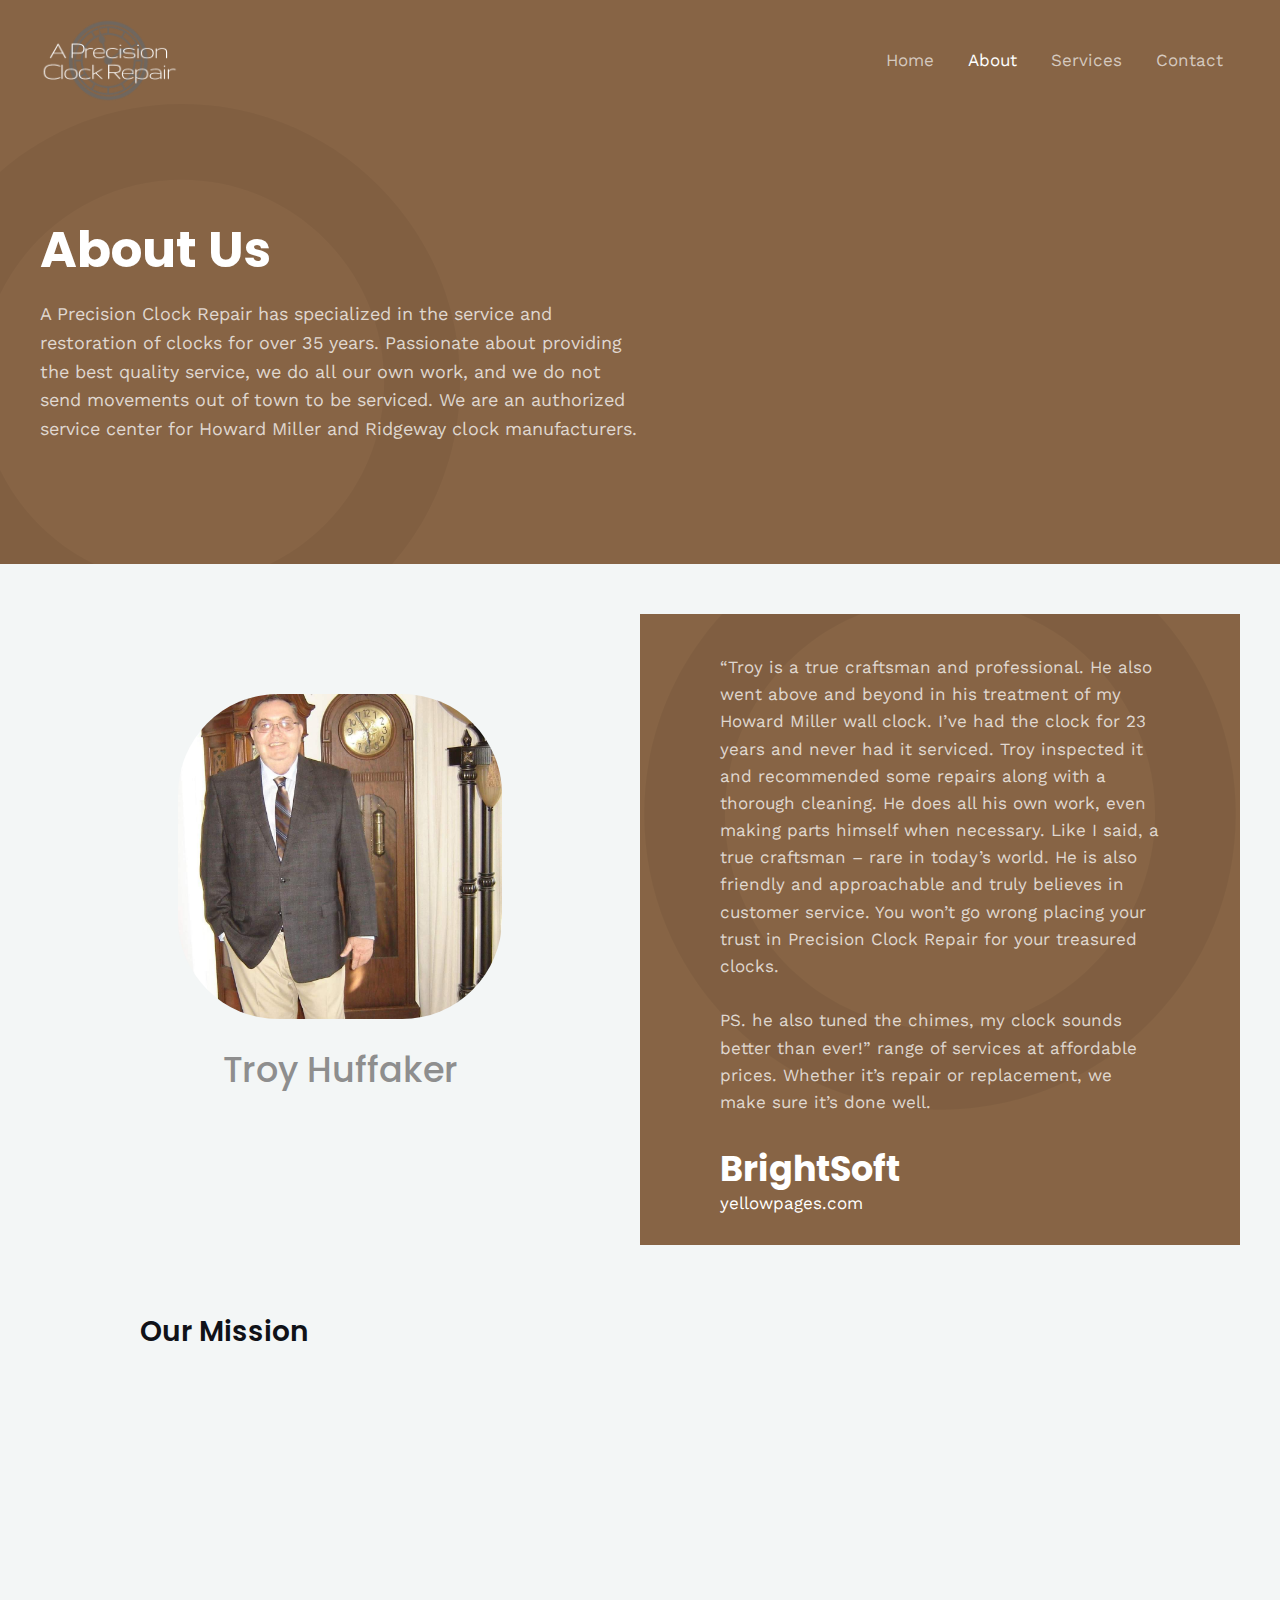
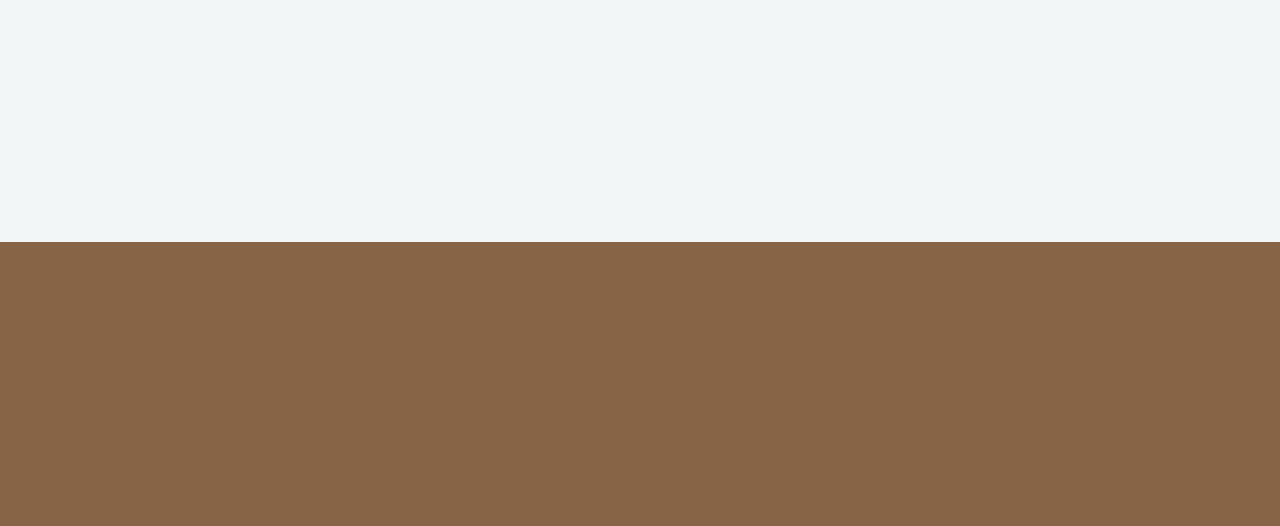
<file: about/index.html>
<!DOCTYPE html>
<html lang="en-US">
<head>
<meta charset="UTF-8">
<meta name="viewport" content="width=device-width, initial-scale=1">
<link rel="profile" href="https://gmpg.org/xfn/11">

<title>About &#8211; A Precision Clock Repair</title>
<meta name="robots" content="max-image-preview:large">
<link rel="dns-prefetch" href="//fonts.googleapis.com">
<link rel="dns-prefetch" href="//s.w.org">
<link rel="alternate" type="application/rss+xml" title="A Precision Clock Repair &raquo; Feed" href="https://chandra-lokesh.github.io/aprecisionclockrepair/feed/">
<link rel="alternate" type="application/rss+xml" title="A Precision Clock Repair &raquo; Comments Feed" href="https://chandra-lokesh.github.io/aprecisionclockrepair/comments/feed/">
<script>
window._wpemojiSettings = {"baseUrl":"https:\/\/s.w.org\/images\/core\/emoji\/13.1.0\/72x72\/","ext":".png","svgUrl":"https:\/\/s.w.org\/images\/core\/emoji\/13.1.0\/svg\/","svgExt":".svg","source":{"concatemoji":"https:\/\/chandra-lokesh.github.io\/aprecisionclockrepair\/wp-includes\/js\/wp-emoji-release.min.js?ver=5.9.2"}};
/*! This file is auto-generated */
!function(e,a,t){var n,r,o,i=a.createElement("canvas"),p=i.getContext&&i.getContext("2d");function s(e,t){var a=String.fromCharCode;p.clearRect(0,0,i.width,i.height),p.fillText(a.apply(this,e),0,0);e=i.toDataURL();return p.clearRect(0,0,i.width,i.height),p.fillText(a.apply(this,t),0,0),e===i.toDataURL()}function c(e){var t=a.createElement("script");t.src=e,t.defer=t.type="text/javascript",a.getElementsByTagName("head")[0].appendChild(t)}for(o=Array("flag","emoji"),t.supports={everything:!0,everythingExceptFlag:!0},r=0;r<o.length;r++)t.supports[o[r]]=function(e){if(!p||!p.fillText)return!1;switch(p.textBaseline="top",p.font="600 32px Arial",e){case"flag":return s([127987,65039,8205,9895,65039],[127987,65039,8203,9895,65039])?!1:!s([55356,56826,55356,56819],[55356,56826,8203,55356,56819])&&!s([55356,57332,56128,56423,56128,56418,56128,56421,56128,56430,56128,56423,56128,56447],[55356,57332,8203,56128,56423,8203,56128,56418,8203,56128,56421,8203,56128,56430,8203,56128,56423,8203,56128,56447]);case"emoji":return!s([10084,65039,8205,55357,56613],[10084,65039,8203,55357,56613])}return!1}(o[r]),t.supports.everything=t.supports.everything&&t.supports[o[r]],"flag"!==o[r]&&(t.supports.everythingExceptFlag=t.supports.everythingExceptFlag&&t.supports[o[r]]);t.supports.everythingExceptFlag=t.supports.everythingExceptFlag&&!t.supports.flag,t.DOMReady=!1,t.readyCallback=function(){t.DOMReady=!0},t.supports.everything||(n=function(){t.readyCallback()},a.addEventListener?(a.addEventListener("DOMContentLoaded",n,!1),e.addEventListener("load",n,!1)):(e.attachEvent("onload",n),a.attachEvent("onreadystatechange",function(){"complete"===a.readyState&&t.readyCallback()})),(n=t.source||{}).concatemoji?c(n.concatemoji):n.wpemoji&&n.twemoji&&(c(n.twemoji),c(n.wpemoji)))}(window,document,window._wpemojiSettings);
</script>
<style>img.wp-smiley,
img.emoji {
	display: inline !important;
	border: none !important;
	box-shadow: none !important;
	height: 1em !important;
	width: 1em !important;
	margin: 0 0.07em !important;
	vertical-align: -0.1em !important;
	background: none !important;
	padding: 0 !important;
}</style>
	<link rel="stylesheet" id="astra-theme-css-css" href="https://chandra-lokesh.github.io/aprecisionclockrepair/wp-content/themes/astra/assets/css/minified/main.min.css?ver=3.7.9" media="all">
<style id="astra-theme-css-inline-css">html{font-size:106.25%;}a,.page-title{color:var(--ast-global-color-0);}a:hover,a:focus{color:var(--ast-global-color-1);}body,button,input,select,textarea,.ast-button,.ast-custom-button{font-family:'Work Sans',sans-serif;font-weight:400;font-size:17px;font-size:1rem;line-height:1.6;}blockquote{color:var(--ast-global-color-3);}h1,.entry-content h1,h2,.entry-content h2,h3,.entry-content h3,h4,.entry-content h4,h5,.entry-content h5,h6,.entry-content h6,.site-title,.site-title a{font-family:'Poppins',sans-serif;font-weight:600;}.site-title{font-size:25px;font-size:1.4705882352941rem;display:none;}header .custom-logo-link img{max-width:140px;}.astra-logo-svg{width:140px;}.ast-archive-description .ast-archive-title{font-size:40px;font-size:2.3529411764706rem;}.site-header .site-description{font-size:15px;font-size:0.88235294117647rem;display:none;}.entry-title{font-size:30px;font-size:1.7647058823529rem;}h1,.entry-content h1{font-size:50px;font-size:2.9411764705882rem;font-weight:700;font-family:'Poppins',sans-serif;line-height:1.2;}h2,.entry-content h2{font-size:35px;font-size:2.0588235294118rem;font-weight:700;font-family:'Poppins',sans-serif;line-height:1.2;}h3,.entry-content h3{font-size:28px;font-size:1.6470588235294rem;font-family:'Poppins',sans-serif;line-height:1.2;}h4,.entry-content h4{font-size:20px;font-size:1.1764705882353rem;font-family:'Poppins',sans-serif;}h5,.entry-content h5{font-size:18px;font-size:1.0588235294118rem;font-family:'Poppins',sans-serif;}h6,.entry-content h6{font-size:15px;font-size:0.88235294117647rem;font-family:'Poppins',sans-serif;}.ast-single-post .entry-title,.page-title{font-size:30px;font-size:1.7647058823529rem;}::selection{background-color:var(--ast-global-color-0);color:#000000;}body,h1,.entry-title a,.entry-content h1,h2,.entry-content h2,h3,.entry-content h3,h4,.entry-content h4,h5,.entry-content h5,h6,.entry-content h6{color:var(--ast-global-color-3);}.tagcloud a:hover,.tagcloud a:focus,.tagcloud a.current-item{color:#000000;border-color:var(--ast-global-color-0);background-color:var(--ast-global-color-0);}input:focus,input[type="text"]:focus,input[type="email"]:focus,input[type="url"]:focus,input[type="password"]:focus,input[type="reset"]:focus,input[type="search"]:focus,textarea:focus{border-color:var(--ast-global-color-0);}input[type="radio"]:checked,input[type=reset],input[type="checkbox"]:checked,input[type="checkbox"]:hover:checked,input[type="checkbox"]:focus:checked,input[type=range]::-webkit-slider-thumb{border-color:var(--ast-global-color-0);background-color:var(--ast-global-color-0);box-shadow:none;}.site-footer a:hover + .post-count,.site-footer a:focus + .post-count{background:var(--ast-global-color-0);border-color:var(--ast-global-color-0);}.single .nav-links .nav-previous,.single .nav-links .nav-next{color:var(--ast-global-color-0);}.entry-meta,.entry-meta *{line-height:1.45;color:var(--ast-global-color-0);}.entry-meta a:hover,.entry-meta a:hover *,.entry-meta a:focus,.entry-meta a:focus *,.page-links > .page-link,.page-links .page-link:hover,.post-navigation a:hover{color:var(--ast-global-color-1);}#cat option,.secondary .calendar_wrap thead a,.secondary .calendar_wrap thead a:visited{color:var(--ast-global-color-0);}.secondary .calendar_wrap #today,.ast-progress-val span{background:var(--ast-global-color-0);}.secondary a:hover + .post-count,.secondary a:focus + .post-count{background:var(--ast-global-color-0);border-color:var(--ast-global-color-0);}.calendar_wrap #today > a{color:#000000;}.page-links .page-link,.single .post-navigation a{color:var(--ast-global-color-0);}.widget-title{font-size:24px;font-size:1.4117647058824rem;color:var(--ast-global-color-3);}.site-logo-img img{ transition:all 0.2s linear;}.ast-page-builder-template .hentry {margin: 0;}.ast-page-builder-template .site-content > .ast-container {max-width: 100%;padding: 0;}.ast-page-builder-template .site-content #primary {padding: 0;margin: 0;}.ast-page-builder-template .no-results {text-align: center;margin: 4em auto;}.ast-page-builder-template .ast-pagination {padding: 2em;}.ast-page-builder-template .entry-header.ast-no-title.ast-no-thumbnail {margin-top: 0;}.ast-page-builder-template .entry-header.ast-header-without-markup {margin-top: 0;margin-bottom: 0;}.ast-page-builder-template .entry-header.ast-no-title.ast-no-meta {margin-bottom: 0;}.ast-page-builder-template.single .post-navigation {padding-bottom: 2em;}.ast-page-builder-template.single-post .site-content > .ast-container {max-width: 100%;}.ast-page-builder-template .entry-header {margin-top: 4em;margin-left: auto;margin-right: auto;padding-left: 20px;padding-right: 20px;}.ast-page-builder-template .ast-archive-description {margin-top: 4em;margin-left: auto;margin-right: auto;padding-left: 20px;padding-right: 20px;}.single.ast-page-builder-template .entry-header {padding-left: 20px;padding-right: 20px;}.ast-page-builder-template.ast-no-sidebar .entry-content .alignwide {margin-left: 0;margin-right: 0;}@media (max-width:921px){#ast-desktop-header{display:none;}}@media (min-width:921px){#ast-mobile-header{display:none;}}.wp-block-buttons.aligncenter{justify-content:center;}@media (min-width:1200px){.wp-block-group .has-background{padding:20px;}}@media (min-width:1200px){.ast-no-sidebar.ast-separate-container .entry-content .wp-block-group.alignwide,.ast-no-sidebar.ast-separate-container .entry-content .wp-block-cover.alignwide{margin-left:-20px;margin-right:-20px;padding-left:20px;padding-right:20px;}.ast-no-sidebar.ast-separate-container .entry-content .wp-block-cover.alignfull,.ast-no-sidebar.ast-separate-container .entry-content .wp-block-group.alignfull{margin-left:-6.67em;margin-right:-6.67em;padding-left:6.67em;padding-right:6.67em;}}@media (min-width:1200px){.wp-block-cover-image.alignwide .wp-block-cover__inner-container,.wp-block-cover.alignwide .wp-block-cover__inner-container,.wp-block-cover-image.alignfull .wp-block-cover__inner-container,.wp-block-cover.alignfull .wp-block-cover__inner-container{width:100%;}}.ast-plain-container.ast-no-sidebar #primary{margin-top:0;margin-bottom:0;}@media (max-width:921px){.ast-theme-transparent-header #primary,.ast-theme-transparent-header #secondary{padding:0;}}.wp-block-columns{margin-bottom:unset;}.wp-block-image.size-full{margin:2rem 0;}.wp-block-separator.has-background{padding:0;}.wp-block-gallery{margin-bottom:1.6em;}.wp-block-group{padding-top:4em;padding-bottom:4em;}.wp-block-group__inner-container .wp-block-columns:last-child,.wp-block-group__inner-container :last-child,.wp-block-table table{margin-bottom:0;}.blocks-gallery-grid{width:100%;}.wp-block-navigation-link__content{padding:5px 0;}.wp-block-group .wp-block-group .has-text-align-center,.wp-block-group .wp-block-column .has-text-align-center{max-width:100%;}.has-text-align-center{margin:0 auto;}@media (min-width:1200px){.wp-block-cover__inner-container,.alignwide .wp-block-group__inner-container,.alignfull .wp-block-group__inner-container{max-width:1200px;margin:0 auto;}.wp-block-group.alignnone,.wp-block-group.aligncenter,.wp-block-group.alignleft,.wp-block-group.alignright,.wp-block-group.alignwide,.wp-block-columns.alignwide{margin:2rem 0 1rem 0;}}@media (max-width:1200px){.wp-block-group{padding:3em;}.wp-block-group .wp-block-group{padding:1.5em;}.wp-block-columns,.wp-block-column{margin:1rem 0;}}@media (min-width:921px){.wp-block-columns .wp-block-group{padding:2em;}}@media (max-width:544px){.wp-block-cover-image .wp-block-cover__inner-container,.wp-block-cover .wp-block-cover__inner-container{width:unset;}.wp-block-cover,.wp-block-cover-image{padding:2em 0;}.wp-block-group,.wp-block-cover{padding:2em;}.wp-block-media-text__media img,.wp-block-media-text__media video{width:unset;max-width:100%;}.wp-block-media-text.has-background .wp-block-media-text__content{padding:1em;}}@media (max-width:921px){.ast-plain-container.ast-no-sidebar #primary{padding:0;}}@media (min-width:544px){.entry-content .wp-block-media-text.has-media-on-the-right .wp-block-media-text__content{padding:0 8% 0 0;}.entry-content .wp-block-media-text .wp-block-media-text__content{padding:0 0 0 8%;}.ast-plain-container .site-content .entry-content .has-custom-content-position.is-position-bottom-left > *,.ast-plain-container .site-content .entry-content .has-custom-content-position.is-position-bottom-right > *,.ast-plain-container .site-content .entry-content .has-custom-content-position.is-position-top-left > *,.ast-plain-container .site-content .entry-content .has-custom-content-position.is-position-top-right > *,.ast-plain-container .site-content .entry-content .has-custom-content-position.is-position-center-right > *,.ast-plain-container .site-content .entry-content .has-custom-content-position.is-position-center-left > *{margin:0;}}@media (max-width:544px){.entry-content .wp-block-media-text .wp-block-media-text__content{padding:8% 0;}.wp-block-media-text .wp-block-media-text__media img{width:auto;max-width:100%;}}.wp-block-button.is-style-outline .wp-block-button__link{border-color:var(--ast-global-color-0);border-top-width:2px;border-right-width:2px;border-bottom-width:2px;border-left-width:2px;}.wp-block-button.is-style-outline > .wp-block-button__link:not(.has-text-color),.wp-block-button.wp-block-button__link.is-style-outline:not(.has-text-color){color:var(--ast-global-color-0);}.wp-block-button.is-style-outline .wp-block-button__link:hover,.wp-block-button.is-style-outline .wp-block-button__link:focus{color:#ffffff !important;background-color:var(--ast-global-color-1);border-color:var(--ast-global-color-1);}.post-page-numbers.current .page-link,.ast-pagination .page-numbers.current{color:#000000;border-color:var(--ast-global-color-0);background-color:var(--ast-global-color-0);border-radius:2px;}@media (max-width:921px){.wp-block-button.is-style-outline .wp-block-button__link{padding-top:calc(15px - 2px);padding-right:calc(30px - 2px);padding-bottom:calc(15px - 2px);padding-left:calc(30px - 2px);}}@media (max-width:544px){.wp-block-button.is-style-outline .wp-block-button__link{padding-top:calc(15px - 2px);padding-right:calc(30px - 2px);padding-bottom:calc(15px - 2px);padding-left:calc(30px - 2px);}}@media (min-width:544px){.entry-content > .alignleft{margin-right:20px;}.entry-content > .alignright{margin-left:20px;}.wp-block-group.has-background{padding:20px;}}@media (max-width:921px){.ast-separate-container .ast-article-post,.ast-separate-container .ast-article-single{padding:1.5em 2.14em;}.ast-separate-container #primary,.ast-separate-container #secondary{padding:1.5em 0;}#primary,#secondary{padding:1.5em 0;margin:0;}.ast-left-sidebar #content > .ast-container{display:flex;flex-direction:column-reverse;width:100%;}.ast-author-box img.avatar{margin:20px 0 0 0;}}@media (min-width:922px){.ast-separate-container.ast-right-sidebar #primary,.ast-separate-container.ast-left-sidebar #primary{border:0;}.search-no-results.ast-separate-container #primary{margin-bottom:4em;}}.elementor-button-wrapper .elementor-button{border-style:solid;text-decoration:none;border-top-width:0;border-right-width:0;border-left-width:0;border-bottom-width:0;}body .elementor-button.elementor-size-sm,body .elementor-button.elementor-size-xs,body .elementor-button.elementor-size-md,body .elementor-button.elementor-size-lg,body .elementor-button.elementor-size-xl,body .elementor-button{border-radius:3px;padding-top:17px;padding-right:24px;padding-bottom:17px;padding-left:24px;}.elementor-button-wrapper .elementor-button{border-color:var(--ast-global-color-0);background-color:var(--ast-global-color-0);}.elementor-button-wrapper .elementor-button:hover,.elementor-button-wrapper .elementor-button:focus{color:#ffffff;background-color:var(--ast-global-color-1);border-color:var(--ast-global-color-1);}.wp-block-button .wp-block-button__link ,.elementor-button-wrapper .elementor-button,.elementor-button-wrapper .elementor-button:visited{color:#ffffff;}.elementor-button-wrapper .elementor-button{font-family:inherit;font-weight:500;line-height:1;letter-spacing:0px;}body .elementor-button.elementor-size-sm,body .elementor-button.elementor-size-xs,body .elementor-button.elementor-size-md,body .elementor-button.elementor-size-lg,body .elementor-button.elementor-size-xl,body .elementor-button{font-size:16px;font-size:0.94117647058824rem;}.wp-block-button .wp-block-button__link:hover,.wp-block-button .wp-block-button__link:focus{color:#ffffff;background-color:var(--ast-global-color-1);border-color:var(--ast-global-color-1);}.elementor-widget-heading h1.elementor-heading-title{line-height:1.2;}.elementor-widget-heading h2.elementor-heading-title{line-height:1.2;}.elementor-widget-heading h3.elementor-heading-title{line-height:1.2;}.wp-block-button .wp-block-button__link{border:none;background-color:var(--ast-global-color-0);color:#ffffff;font-family:inherit;font-weight:500;line-height:1;letter-spacing:0px;font-size:16px;font-size:0.94117647058824rem;border-radius:3px;padding:15px 30px;}.wp-block-button.is-style-outline .wp-block-button__link{border-style:solid;border-top-width:2px;border-right-width:2px;border-left-width:2px;border-bottom-width:2px;border-color:var(--ast-global-color-0);padding-top:calc(15px - 2px);padding-right:calc(30px - 2px);padding-bottom:calc(15px - 2px);padding-left:calc(30px - 2px);}@media (max-width:921px){.wp-block-button .wp-block-button__link{border:none;padding:15px 30px;}.wp-block-button.is-style-outline .wp-block-button__link{padding-top:calc(15px - 2px);padding-right:calc(30px - 2px);padding-bottom:calc(15px - 2px);padding-left:calc(30px - 2px);}}@media (max-width:544px){.wp-block-button .wp-block-button__link{border:none;padding:15px 30px;}.wp-block-button.is-style-outline .wp-block-button__link{padding-top:calc(15px - 2px);padding-right:calc(30px - 2px);padding-bottom:calc(15px - 2px);padding-left:calc(30px - 2px);}}.menu-toggle,button,.ast-button,.ast-custom-button,.button,input#submit,input[type="button"],input[type="submit"],input[type="reset"]{border-style:solid;border-top-width:0;border-right-width:0;border-left-width:0;border-bottom-width:0;color:#ffffff;border-color:var(--ast-global-color-0);background-color:var(--ast-global-color-0);border-radius:3px;padding-top:17px;padding-right:24px;padding-bottom:17px;padding-left:24px;font-family:inherit;font-weight:500;font-size:16px;font-size:0.94117647058824rem;line-height:1;letter-spacing:0px;}button:focus,.menu-toggle:hover,button:hover,.ast-button:hover,.ast-custom-button:hover .button:hover,.ast-custom-button:hover ,input[type=reset]:hover,input[type=reset]:focus,input#submit:hover,input#submit:focus,input[type="button"]:hover,input[type="button"]:focus,input[type="submit"]:hover,input[type="submit"]:focus{color:#ffffff;background-color:var(--ast-global-color-1);border-color:var(--ast-global-color-1);}@media (min-width:544px){.ast-container{max-width:100%;}}@media (max-width:544px){.ast-separate-container .ast-article-post,.ast-separate-container .ast-article-single,.ast-separate-container .comments-title,.ast-separate-container .ast-archive-description{padding:1.5em 1em;}.ast-separate-container #content .ast-container{padding-left:0.54em;padding-right:0.54em;}.ast-separate-container .ast-comment-list li.depth-1{padding:1.5em 1em;margin-bottom:1.5em;}.ast-separate-container .ast-comment-list .bypostauthor{padding:.5em;}.ast-search-menu-icon.ast-dropdown-active .search-field{width:170px;}}@media (max-width:921px){.ast-mobile-header-stack .main-header-bar .ast-search-menu-icon{display:inline-block;}.ast-header-break-point.ast-header-custom-item-outside .ast-mobile-header-stack .main-header-bar .ast-search-icon{margin:0;}.ast-comment-avatar-wrap img{max-width:2.5em;}.ast-separate-container .ast-comment-list li.depth-1{padding:1.5em 2.14em;}.ast-separate-container .comment-respond{padding:2em 2.14em;}.ast-comment-meta{padding:0 1.8888em 1.3333em;}}body,.ast-separate-container{background-color:var(--ast-global-color-4);;background-image:none;;}.ast-no-sidebar.ast-separate-container .entry-content .alignfull {margin-left: -6.67em;margin-right: -6.67em;width: auto;}@media (max-width: 1200px) {.ast-no-sidebar.ast-separate-container .entry-content .alignfull {margin-left: -2.4em;margin-right: -2.4em;}}@media (max-width: 768px) {.ast-no-sidebar.ast-separate-container .entry-content .alignfull {margin-left: -2.14em;margin-right: -2.14em;}}@media (max-width: 544px) {.ast-no-sidebar.ast-separate-container .entry-content .alignfull {margin-left: -1em;margin-right: -1em;}}.ast-no-sidebar.ast-separate-container .entry-content .alignwide {margin-left: -20px;margin-right: -20px;}.ast-no-sidebar.ast-separate-container .entry-content .wp-block-column .alignfull,.ast-no-sidebar.ast-separate-container .entry-content .wp-block-column .alignwide {margin-left: auto;margin-right: auto;width: 100%;}@media (max-width:921px){.site-title{display:none;}.ast-archive-description .ast-archive-title{font-size:40px;}.site-header .site-description{display:none;}.entry-title{font-size:30px;}h1,.entry-content h1{font-size:40px;}h2,.entry-content h2{font-size:30px;}h3,.entry-content h3{font-size:24px;}.ast-single-post .entry-title,.page-title{font-size:30px;}.astra-logo-svg{width:98px;}header .custom-logo-link img,.ast-header-break-point .site-logo-img .custom-mobile-logo-link img{max-width:98px;}}@media (max-width:544px){.site-title{display:none;}.ast-archive-description .ast-archive-title{font-size:40px;}.site-header .site-description{display:none;}.entry-title{font-size:30px;}h1,.entry-content h1{font-size:30px;}h2,.entry-content h2{font-size:25px;}h3,.entry-content h3{font-size:20px;}.ast-single-post .entry-title,.page-title{font-size:30px;}}@media (max-width:921px){html{font-size:96.9%;}}@media (max-width:544px){html{font-size:96.9%;}}@media (min-width:922px){.ast-container{max-width:1240px;}}@media (min-width:922px){.site-content .ast-container{display:flex;}}@media (max-width:921px){.site-content .ast-container{flex-direction:column;}}@media (min-width:922px){.main-header-menu .sub-menu .menu-item.ast-left-align-sub-menu:hover > .sub-menu,.main-header-menu .sub-menu .menu-item.ast-left-align-sub-menu.focus > .sub-menu{margin-left:-0px;}}.ast-theme-transparent-header [data-section="section-header-mobile-trigger"] .ast-button-wrap .ast-mobile-menu-trigger-fill,.ast-theme-transparent-header [data-section="section-header-mobile-trigger"] .ast-button-wrap .ast-mobile-menu-trigger-minimal{border:none;}blockquote {padding: 1.2em;}:root .has-ast-global-color-0-color{color:var(--ast-global-color-0);}:root .has-ast-global-color-0-background-color{background-color:var(--ast-global-color-0);}:root .wp-block-button .has-ast-global-color-0-color{color:var(--ast-global-color-0);}:root .wp-block-button .has-ast-global-color-0-background-color{background-color:var(--ast-global-color-0);}:root .has-ast-global-color-1-color{color:var(--ast-global-color-1);}:root .has-ast-global-color-1-background-color{background-color:var(--ast-global-color-1);}:root .wp-block-button .has-ast-global-color-1-color{color:var(--ast-global-color-1);}:root .wp-block-button .has-ast-global-color-1-background-color{background-color:var(--ast-global-color-1);}:root .has-ast-global-color-2-color{color:var(--ast-global-color-2);}:root .has-ast-global-color-2-background-color{background-color:var(--ast-global-color-2);}:root .wp-block-button .has-ast-global-color-2-color{color:var(--ast-global-color-2);}:root .wp-block-button .has-ast-global-color-2-background-color{background-color:var(--ast-global-color-2);}:root .has-ast-global-color-3-color{color:var(--ast-global-color-3);}:root .has-ast-global-color-3-background-color{background-color:var(--ast-global-color-3);}:root .wp-block-button .has-ast-global-color-3-color{color:var(--ast-global-color-3);}:root .wp-block-button .has-ast-global-color-3-background-color{background-color:var(--ast-global-color-3);}:root .has-ast-global-color-4-color{color:var(--ast-global-color-4);}:root .has-ast-global-color-4-background-color{background-color:var(--ast-global-color-4);}:root .wp-block-button .has-ast-global-color-4-color{color:var(--ast-global-color-4);}:root .wp-block-button .has-ast-global-color-4-background-color{background-color:var(--ast-global-color-4);}:root .has-ast-global-color-5-color{color:var(--ast-global-color-5);}:root .has-ast-global-color-5-background-color{background-color:var(--ast-global-color-5);}:root .wp-block-button .has-ast-global-color-5-color{color:var(--ast-global-color-5);}:root .wp-block-button .has-ast-global-color-5-background-color{background-color:var(--ast-global-color-5);}:root .has-ast-global-color-6-color{color:var(--ast-global-color-6);}:root .has-ast-global-color-6-background-color{background-color:var(--ast-global-color-6);}:root .wp-block-button .has-ast-global-color-6-color{color:var(--ast-global-color-6);}:root .wp-block-button .has-ast-global-color-6-background-color{background-color:var(--ast-global-color-6);}:root .has-ast-global-color-7-color{color:var(--ast-global-color-7);}:root .has-ast-global-color-7-background-color{background-color:var(--ast-global-color-7);}:root .wp-block-button .has-ast-global-color-7-color{color:var(--ast-global-color-7);}:root .wp-block-button .has-ast-global-color-7-background-color{background-color:var(--ast-global-color-7);}:root .has-ast-global-color-8-color{color:var(--ast-global-color-8);}:root .has-ast-global-color-8-background-color{background-color:var(--ast-global-color-8);}:root .wp-block-button .has-ast-global-color-8-color{color:var(--ast-global-color-8);}:root .wp-block-button .has-ast-global-color-8-background-color{background-color:var(--ast-global-color-8);}:root{--ast-global-color-0:#2FC1FF;--ast-global-color-1:#08ACF2;--ast-global-color-2:#101218;--ast-global-color-3:#4C5253;--ast-global-color-4:#F3F6F6;--ast-global-color-5:#FFFFFF;--ast-global-color-6:#000000;--ast-global-color-7:#4B4F58;--ast-global-color-8:#F6F7F8;}.ast-theme-transparent-header #masthead .site-logo-img .transparent-custom-logo .astra-logo-svg{width:150px;}.ast-theme-transparent-header #masthead .site-logo-img .transparent-custom-logo img{ max-width:150px;}@media (max-width:921px){.ast-theme-transparent-header #masthead .site-logo-img .transparent-custom-logo .astra-logo-svg{width:120px;}.ast-theme-transparent-header #masthead .site-logo-img .transparent-custom-logo img{ max-width:120px;}}@media (max-width:543px){.ast-theme-transparent-header #masthead .site-logo-img .transparent-custom-logo .astra-logo-svg{width:100px;}.ast-theme-transparent-header #masthead .site-logo-img .transparent-custom-logo img{ max-width:100px;}}@media (min-width:921px){.ast-theme-transparent-header #masthead{position:absolute;left:0;right:0;}.ast-theme-transparent-header .main-header-bar,.ast-theme-transparent-header.ast-header-break-point .main-header-bar{background:none;}body.elementor-editor-active.ast-theme-transparent-header #masthead,.fl-builder-edit .ast-theme-transparent-header #masthead,body.vc_editor.ast-theme-transparent-header #masthead,body.brz-ed.ast-theme-transparent-header #masthead{z-index:0;}.ast-header-break-point.ast-replace-site-logo-transparent.ast-theme-transparent-header .custom-mobile-logo-link{display:none;}.ast-header-break-point.ast-replace-site-logo-transparent.ast-theme-transparent-header .transparent-custom-logo{display:inline-block;}.ast-theme-transparent-header .ast-above-header,.ast-theme-transparent-header .ast-above-header.ast-above-header-bar{background-image:none;background-color:transparent;}.ast-theme-transparent-header .ast-below-header{background-image:none;background-color:transparent;}}.ast-theme-transparent-header .site-title a,.ast-theme-transparent-header .site-title a:focus,.ast-theme-transparent-header .site-title a:hover,.ast-theme-transparent-header .site-title a:visited{color:#0f57fb;}.ast-theme-transparent-header .site-header .site-description{color:#0f57fb;}.ast-theme-transparent-header .ast-builder-menu .main-header-menu,.ast-theme-transparent-header .ast-builder-menu .main-header-menu .menu-link,.ast-theme-transparent-header [CLASS*="ast-builder-menu-"] .main-header-menu .menu-item > .menu-link,.ast-theme-transparent-header .ast-masthead-custom-menu-items,.ast-theme-transparent-header .ast-masthead-custom-menu-items a,.ast-theme-transparent-header .ast-builder-menu .main-header-menu .menu-item > .ast-menu-toggle,.ast-theme-transparent-header .ast-builder-menu .main-header-menu .menu-item > .ast-menu-toggle,.ast-theme-transparent-header .ast-above-header-navigation a,.ast-header-break-point.ast-theme-transparent-header .ast-above-header-navigation a,.ast-header-break-point.ast-theme-transparent-header .ast-above-header-navigation > ul.ast-above-header-menu > .menu-item-has-children:not(.current-menu-item) > .ast-menu-toggle,.ast-theme-transparent-header .ast-below-header-menu,.ast-theme-transparent-header .ast-below-header-menu a,.ast-header-break-point.ast-theme-transparent-header .ast-below-header-menu a,.ast-header-break-point.ast-theme-transparent-header .ast-below-header-menu,.ast-theme-transparent-header .main-header-menu .menu-link{color:rgba(255,255,255,0.66);}.ast-theme-transparent-header .ast-builder-menu .main-header-menu .menu-item:hover > .menu-link,.ast-theme-transparent-header .ast-builder-menu .main-header-menu .menu-item:hover > .ast-menu-toggle,.ast-theme-transparent-header .ast-builder-menu .main-header-menu .ast-masthead-custom-menu-items a:hover,.ast-theme-transparent-header .ast-builder-menu .main-header-menu .focus > .menu-link,.ast-theme-transparent-header .ast-builder-menu .main-header-menu .focus > .ast-menu-toggle,.ast-theme-transparent-header .ast-builder-menu .main-header-menu .current-menu-item > .menu-link,.ast-theme-transparent-header .ast-builder-menu .main-header-menu .current-menu-ancestor > .menu-link,.ast-theme-transparent-header .ast-builder-menu .main-header-menu .current-menu-item > .ast-menu-toggle,.ast-theme-transparent-header .ast-builder-menu .main-header-menu .current-menu-ancestor > .ast-menu-toggle,.ast-theme-transparent-header [CLASS*="ast-builder-menu-"] .main-header-menu .current-menu-item > .menu-link,.ast-theme-transparent-header [CLASS*="ast-builder-menu-"] .main-header-menu .current-menu-ancestor > .menu-link,.ast-theme-transparent-header [CLASS*="ast-builder-menu-"] .main-header-menu .current-menu-item > .ast-menu-toggle,.ast-theme-transparent-header [CLASS*="ast-builder-menu-"] .main-header-menu .current-menu-ancestor > .ast-menu-toggle,.ast-theme-transparent-header .main-header-menu .menu-item:hover > .menu-link,.ast-theme-transparent-header .main-header-menu .current-menu-item > .menu-link,.ast-theme-transparent-header .main-header-menu .current-menu-ancestor > .menu-link{color:#ffffff;}@media (max-width:921px){.ast-theme-transparent-header #masthead{position:absolute;left:0;right:0;}.ast-theme-transparent-header .main-header-bar,.ast-theme-transparent-header.ast-header-break-point .main-header-bar{background:none;}body.elementor-editor-active.ast-theme-transparent-header #masthead,.fl-builder-edit .ast-theme-transparent-header #masthead,body.vc_editor.ast-theme-transparent-header #masthead,body.brz-ed.ast-theme-transparent-header #masthead{z-index:0;}.ast-header-break-point.ast-replace-site-logo-transparent.ast-theme-transparent-header .custom-mobile-logo-link{display:none;}.ast-header-break-point.ast-replace-site-logo-transparent.ast-theme-transparent-header .transparent-custom-logo{display:inline-block;}.ast-theme-transparent-header .ast-above-header,.ast-theme-transparent-header .ast-above-header.ast-above-header-bar{background-image:none;background-color:transparent;}.ast-theme-transparent-header .ast-below-header{background-image:none;background-color:transparent;}}@media (max-width:921px){.ast-theme-transparent-header .ast-builder-menu .main-header-menu,.ast-theme-transparent-header .ast-builder-menu .main-header-menu .menu-link,.ast-theme-transparent-header [CLASS*="ast-builder-menu-"] .main-header-menu .menu-item > .menu-link,.ast-theme-transparent-header .ast-masthead-custom-menu-items,.ast-theme-transparent-header .ast-masthead-custom-menu-items a,.ast-theme-transparent-header .ast-builder-menu .main-header-menu .menu-item > .ast-menu-toggle,.ast-theme-transparent-header .ast-builder-menu .main-header-menu .menu-item > .ast-menu-toggle,.ast-theme-transparent-header .main-header-menu .menu-link{color:#484c50;}.ast-theme-transparent-header .ast-builder-menu .main-header-menu .menu-item:hover > .menu-link,.ast-theme-transparent-header .ast-builder-menu .main-header-menu .menu-item:hover > .ast-menu-toggle,.ast-theme-transparent-header .ast-builder-menu .main-header-menu .ast-masthead-custom-menu-items a:hover,.ast-theme-transparent-header .ast-builder-menu .main-header-menu .focus > .menu-link,.ast-theme-transparent-header .ast-builder-menu .main-header-menu .focus > .ast-menu-toggle,.ast-theme-transparent-header .ast-builder-menu .main-header-menu .current-menu-item > .menu-link,.ast-theme-transparent-header .ast-builder-menu .main-header-menu .current-menu-ancestor > .menu-link,.ast-theme-transparent-header .ast-builder-menu .main-header-menu .current-menu-item > .ast-menu-toggle,.ast-theme-transparent-header .ast-builder-menu .main-header-menu .current-menu-ancestor > .ast-menu-toggle,.ast-theme-transparent-header [CLASS*="ast-builder-menu-"] .main-header-menu .current-menu-item > .menu-link,.ast-theme-transparent-header [CLASS*="ast-builder-menu-"] .main-header-menu .current-menu-ancestor > .menu-link,.ast-theme-transparent-header [CLASS*="ast-builder-menu-"] .main-header-menu .current-menu-item > .ast-menu-toggle,.ast-theme-transparent-header [CLASS*="ast-builder-menu-"] .main-header-menu .current-menu-ancestor > .ast-menu-toggle,.ast-theme-transparent-header .main-header-menu .menu-item:hover > .menu-link,.ast-theme-transparent-header .main-header-menu .current-menu-item > .menu-link,.ast-theme-transparent-header .main-header-menu .current-menu-ancestor > .menu-link{color:#0f57fb;}}.ast-theme-transparent-header #ast-desktop-header > [CLASS*="-header-wrap"]:nth-last-child(2) > [CLASS*="-header-bar"],.ast-theme-transparent-header.ast-header-break-point #ast-mobile-header > [CLASS*="-header-wrap"]:nth-last-child(2) > [CLASS*="-header-bar"]{border-bottom-style:none;}.ast-breadcrumbs .trail-browse,.ast-breadcrumbs .trail-items,.ast-breadcrumbs .trail-items li{display:inline-block;margin:0;padding:0;border:none;background:inherit;text-indent:0;}.ast-breadcrumbs .trail-browse{font-size:inherit;font-style:inherit;font-weight:inherit;color:inherit;}.ast-breadcrumbs .trail-items{list-style:none;}.trail-items li::after{padding:0 0.3em;content:"\00bb";}.trail-items li:last-of-type::after{display:none;}h1,.entry-content h1,h2,.entry-content h2,h3,.entry-content h3,h4,.entry-content h4,h5,.entry-content h5,h6,.entry-content h6{color:var(--ast-global-color-2);}@media (max-width:921px){.ast-builder-grid-row-container.ast-builder-grid-row-tablet-3-firstrow .ast-builder-grid-row > *:first-child,.ast-builder-grid-row-container.ast-builder-grid-row-tablet-3-lastrow .ast-builder-grid-row > *:last-child{grid-column:1 / -1;}}@media (max-width:544px){.ast-builder-grid-row-container.ast-builder-grid-row-mobile-3-firstrow .ast-builder-grid-row > *:first-child,.ast-builder-grid-row-container.ast-builder-grid-row-mobile-3-lastrow .ast-builder-grid-row > *:last-child{grid-column:1 / -1;}}.ast-builder-layout-element[data-section="title_tagline"]{display:flex;}@media (max-width:921px){.ast-header-break-point .ast-builder-layout-element[data-section="title_tagline"]{display:flex;}}@media (max-width:544px){.ast-header-break-point .ast-builder-layout-element[data-section="title_tagline"]{display:flex;}}.ast-builder-menu-1{font-family:inherit;font-weight:inherit;}.ast-builder-menu-1 .menu-item > .menu-link{color:#313c4d;}.ast-builder-menu-1 .menu-item > .ast-menu-toggle{color:#313c4d;}.ast-builder-menu-1 .menu-item:hover > .menu-link,.ast-builder-menu-1 .inline-on-mobile .menu-item:hover > .ast-menu-toggle{color:#0f57fb;}.ast-builder-menu-1 .menu-item:hover > .ast-menu-toggle{color:#0f57fb;}.ast-builder-menu-1 .menu-item.current-menu-item > .menu-link,.ast-builder-menu-1 .inline-on-mobile .menu-item.current-menu-item > .ast-menu-toggle,.ast-builder-menu-1 .current-menu-ancestor > .menu-link{color:#0f57fb;}.ast-builder-menu-1 .menu-item.current-menu-item > .ast-menu-toggle{color:#0f57fb;}.ast-builder-menu-1 .sub-menu,.ast-builder-menu-1 .inline-on-mobile .sub-menu{border-top-width:0px;border-bottom-width:0px;border-right-width:0px;border-left-width:0px;border-color:var(--ast-global-color-0);border-style:solid;width:402px;border-radius:68px;}.ast-builder-menu-1 .main-header-menu > .menu-item > .sub-menu,.ast-builder-menu-1 .main-header-menu > .menu-item > .astra-full-megamenu-wrapper{margin-top:47px;}.ast-desktop .ast-builder-menu-1 .main-header-menu > .menu-item > .sub-menu:before,.ast-desktop .ast-builder-menu-1 .main-header-menu > .menu-item > .astra-full-megamenu-wrapper:before{height:calc( 47px + 5px );}.ast-desktop .ast-builder-menu-1 .menu-item .sub-menu .menu-link{border-bottom-width:1px;border-color:#eaeaea;border-style:solid;}.ast-desktop .ast-builder-menu-1 .menu-item .sub-menu .menu-item:last-child .menu-link{border-bottom-width:0;}@media (max-width:921px){.ast-header-break-point .ast-builder-menu-1 .menu-item.menu-item-has-children > .ast-menu-toggle{top:0;}.ast-builder-menu-1 .menu-item-has-children > .menu-link:after{content:unset;}}@media (max-width:544px){.ast-header-break-point .ast-builder-menu-1 .menu-item.menu-item-has-children > .ast-menu-toggle{top:0;}}.ast-builder-menu-1{display:flex;}@media (max-width:921px){.ast-header-break-point .ast-builder-menu-1{display:flex;}}@media (max-width:544px){.ast-header-break-point .ast-builder-menu-1{display:flex;}}.site-below-footer-wrap{padding-top:20px;padding-bottom:20px;}.site-below-footer-wrap[data-section="section-below-footer-builder"]{background-color:#ffffff;;background-image:none;;min-height:80px;border-style:solid;border-width:0px;border-top-width:1px;border-top-color:#eeeeee;}.site-below-footer-wrap[data-section="section-below-footer-builder"] .ast-builder-grid-row{max-width:100%;padding-left:35px;padding-right:35px;}.site-below-footer-wrap[data-section="section-below-footer-builder"] .ast-builder-grid-row,.site-below-footer-wrap[data-section="section-below-footer-builder"] .site-footer-section{align-items:center;}.site-below-footer-wrap[data-section="section-below-footer-builder"].ast-footer-row-inline .site-footer-section{display:flex;margin-bottom:0;}.ast-builder-grid-row-2-rheavy .ast-builder-grid-row{grid-template-columns:1fr 2fr;}@media (max-width:921px){.site-below-footer-wrap[data-section="section-below-footer-builder"].ast-footer-row-tablet-inline .site-footer-section{display:flex;margin-bottom:0;}.site-below-footer-wrap[data-section="section-below-footer-builder"].ast-footer-row-tablet-stack .site-footer-section{display:block;margin-bottom:10px;}.ast-builder-grid-row-container.ast-builder-grid-row-tablet-2-equal .ast-builder-grid-row{grid-template-columns:repeat( 2,1fr );}}@media (max-width:544px){.site-below-footer-wrap[data-section="section-below-footer-builder"].ast-footer-row-mobile-inline .site-footer-section{display:flex;margin-bottom:0;}.site-below-footer-wrap[data-section="section-below-footer-builder"].ast-footer-row-mobile-stack .site-footer-section{display:block;margin-bottom:10px;}.ast-builder-grid-row-container.ast-builder-grid-row-mobile-full .ast-builder-grid-row{grid-template-columns:1fr;}}.site-below-footer-wrap[data-section="section-below-footer-builder"]{padding-top:0px;padding-bottom:0px;padding-left:0px;padding-right:0px;margin-bottom:100px;}.site-below-footer-wrap[data-section="section-below-footer-builder"]{display:none;}@media (max-width:921px){.ast-header-break-point .site-below-footer-wrap[data-section="section-below-footer-builder"]{display:none;}}@media (max-width:544px){.ast-header-break-point .site-below-footer-wrap[data-section="section-below-footer-builder"]{display:none;}}.footer-widget-area[data-section="sidebar-widgets-footer-widget-1"].footer-widget-area-inner{text-align:center;}@media (max-width:921px){.footer-widget-area[data-section="sidebar-widgets-footer-widget-1"].footer-widget-area-inner{text-align:left;}}@media (max-width:544px){.footer-widget-area[data-section="sidebar-widgets-footer-widget-1"].footer-widget-area-inner{text-align:left;}}.footer-widget-area[data-section="sidebar-widgets-footer-widget-1"] .widget-title{font-size:29px;font-size:1.7058823529412rem;}.footer-widget-area[data-section="sidebar-widgets-footer-widget-1"]{display:block;}@media (max-width:921px){.ast-header-break-point .footer-widget-area[data-section="sidebar-widgets-footer-widget-1"]{display:block;}}@media (max-width:544px){.ast-header-break-point .footer-widget-area[data-section="sidebar-widgets-footer-widget-1"]{display:block;}}.elementor-widget-heading .elementor-heading-title{margin:0;}.elementor-post.elementor-grid-item.hentry{margin-bottom:0;}.woocommerce div.product .elementor-element.elementor-products-grid .related.products ul.products li.product,.elementor-element .elementor-wc-products .woocommerce[class*='columns-'] ul.products li.product{width:auto;margin:0;float:none;}.ast-left-sidebar .elementor-section.elementor-section-stretched,.ast-right-sidebar .elementor-section.elementor-section-stretched{max-width:100%;left:0 !important;}.elementor-template-full-width .ast-container{display:block;}@media (max-width:544px){.elementor-element .elementor-wc-products .woocommerce[class*="columns-"] ul.products li.product{width:auto;margin:0;}.elementor-element .woocommerce .woocommerce-result-count{float:none;}}.ast-header-break-point .main-header-bar{border-bottom-width:1px;}@media (min-width:922px){.main-header-bar{border-bottom-width:1px;}}.main-header-menu .menu-item, #astra-footer-menu .menu-item, .main-header-bar .ast-masthead-custom-menu-items{-js-display:flex;display:flex;-webkit-box-pack:center;-webkit-justify-content:center;-moz-box-pack:center;-ms-flex-pack:center;justify-content:center;-webkit-box-orient:vertical;-webkit-box-direction:normal;-webkit-flex-direction:column;-moz-box-orient:vertical;-moz-box-direction:normal;-ms-flex-direction:column;flex-direction:column;}.main-header-menu > .menu-item > .menu-link, #astra-footer-menu > .menu-item > .menu-link{height:100%;-webkit-box-align:center;-webkit-align-items:center;-moz-box-align:center;-ms-flex-align:center;align-items:center;-js-display:flex;display:flex;}.ast-header-break-point .main-navigation ul .menu-item .menu-link .icon-arrow:first-of-type svg{top:.2em;margin-top:0px;margin-left:0px;width:.65em;transform:translate(0, -2px) rotateZ(270deg);}.ast-mobile-popup-content .ast-submenu-expanded > .ast-menu-toggle{transform:rotateX(180deg);}.ast-separate-container .blog-layout-1, .ast-separate-container .blog-layout-2, .ast-separate-container .blog-layout-3{background-color:transparent;background-image:none;}.ast-separate-container .ast-article-post{background-color:var(--ast-global-color-5);;background-image:none;;}@media (max-width:921px){.ast-separate-container .ast-article-post{background-color:var(--ast-global-color-5);;background-image:none;;}}@media (max-width:544px){.ast-separate-container .ast-article-post{background-color:var(--ast-global-color-5);;background-image:none;;}}.ast-separate-container .ast-article-single:not(.ast-related-post), .ast-separate-container .comments-area .comment-respond,.ast-separate-container .comments-area .ast-comment-list li, .ast-separate-container .ast-woocommerce-container, .ast-separate-container .error-404, .ast-separate-container .no-results, .single.ast-separate-container .ast-author-meta, .ast-separate-container .related-posts-title-wrapper, .ast-separate-container.ast-two-container #secondary .widget,.ast-separate-container .comments-count-wrapper, .ast-box-layout.ast-plain-container .site-content,.ast-padded-layout.ast-plain-container .site-content, .ast-separate-container .comments-area .comments-title{background-color:var(--ast-global-color-5);;background-image:none;;}@media (max-width:921px){.ast-separate-container .ast-article-single:not(.ast-related-post), .ast-separate-container .comments-area .comment-respond,.ast-separate-container .comments-area .ast-comment-list li, .ast-separate-container .ast-woocommerce-container, .ast-separate-container .error-404, .ast-separate-container .no-results, .single.ast-separate-container .ast-author-meta, .ast-separate-container .related-posts-title-wrapper, .ast-separate-container.ast-two-container #secondary .widget,.ast-separate-container .comments-count-wrapper, .ast-box-layout.ast-plain-container .site-content,.ast-padded-layout.ast-plain-container .site-content, .ast-separate-container .comments-area .comments-title{background-color:var(--ast-global-color-5);;background-image:none;;}}@media (max-width:544px){.ast-separate-container .ast-article-single:not(.ast-related-post), .ast-separate-container .comments-area .comment-respond,.ast-separate-container .comments-area .ast-comment-list li, .ast-separate-container .ast-woocommerce-container, .ast-separate-container .error-404, .ast-separate-container .no-results, .single.ast-separate-container .ast-author-meta, .ast-separate-container .related-posts-title-wrapper, .ast-separate-container.ast-two-container #secondary .widget,.ast-separate-container .comments-count-wrapper, .ast-box-layout.ast-plain-container .site-content,.ast-padded-layout.ast-plain-container .site-content, .ast-separate-container .comments-area .comments-title{background-color:var(--ast-global-color-5);;background-image:none;;}}.ast-mobile-header-content > *,.ast-desktop-header-content > * {padding: 10px 0;height: auto;}.ast-mobile-header-content > *:first-child,.ast-desktop-header-content > *:first-child {padding-top: 10px;}.ast-mobile-header-content > .ast-builder-menu,.ast-desktop-header-content > .ast-builder-menu {padding-top: 0;}.ast-mobile-header-content > *:last-child,.ast-desktop-header-content > *:last-child {padding-bottom: 0;}.ast-mobile-header-content .ast-search-menu-icon.ast-inline-search label,.ast-desktop-header-content .ast-search-menu-icon.ast-inline-search label {width: 100%;}.ast-desktop-header-content .main-header-bar-navigation .ast-submenu-expanded > .ast-menu-toggle::before {transform: rotateX(180deg);}#ast-desktop-header .ast-desktop-header-content,.ast-mobile-header-content .ast-search-icon,.ast-desktop-header-content .ast-search-icon,.ast-mobile-header-wrap .ast-mobile-header-content,.ast-main-header-nav-open.ast-popup-nav-open .ast-mobile-header-wrap .ast-mobile-header-content,.ast-main-header-nav-open.ast-popup-nav-open .ast-desktop-header-content {display: none;}.ast-main-header-nav-open.ast-header-break-point #ast-desktop-header .ast-desktop-header-content,.ast-main-header-nav-open.ast-header-break-point .ast-mobile-header-wrap .ast-mobile-header-content {display: block;}.ast-desktop .ast-desktop-header-content .astra-menu-animation-slide-up > .menu-item > .sub-menu,.ast-desktop .ast-desktop-header-content .astra-menu-animation-slide-up > .menu-item .menu-item > .sub-menu,.ast-desktop .ast-desktop-header-content .astra-menu-animation-slide-down > .menu-item > .sub-menu,.ast-desktop .ast-desktop-header-content .astra-menu-animation-slide-down > .menu-item .menu-item > .sub-menu,.ast-desktop .ast-desktop-header-content .astra-menu-animation-fade > .menu-item > .sub-menu,.ast-desktop .ast-desktop-header-content .astra-menu-animation-fade > .menu-item .menu-item > .sub-menu {opacity: 1;visibility: visible;}.ast-hfb-header.ast-default-menu-enable.ast-header-break-point .ast-mobile-header-wrap .ast-mobile-header-content .main-header-bar-navigation {width: unset;margin: unset;}.ast-mobile-header-content.content-align-flex-end .main-header-bar-navigation .menu-item-has-children > .ast-menu-toggle,.ast-desktop-header-content.content-align-flex-end .main-header-bar-navigation .menu-item-has-children > .ast-menu-toggle {left: calc( 20px - 0.907em);}.ast-mobile-header-content .ast-search-menu-icon,.ast-mobile-header-content .ast-search-menu-icon.slide-search,.ast-desktop-header-content .ast-search-menu-icon,.ast-desktop-header-content .ast-search-menu-icon.slide-search {width: 100%;position: relative;display: block;right: auto;transform: none;}.ast-mobile-header-content .ast-search-menu-icon.slide-search .search-form,.ast-mobile-header-content .ast-search-menu-icon .search-form,.ast-desktop-header-content .ast-search-menu-icon.slide-search .search-form,.ast-desktop-header-content .ast-search-menu-icon .search-form {right: 0;visibility: visible;opacity: 1;position: relative;top: auto;transform: none;padding: 0;display: block;overflow: hidden;}.ast-mobile-header-content .ast-search-menu-icon.ast-inline-search .search-field,.ast-mobile-header-content .ast-search-menu-icon .search-field,.ast-desktop-header-content .ast-search-menu-icon.ast-inline-search .search-field,.ast-desktop-header-content .ast-search-menu-icon .search-field {width: 100%;padding-right: 5.5em;}.ast-mobile-header-content .ast-search-menu-icon .search-submit,.ast-desktop-header-content .ast-search-menu-icon .search-submit {display: block;position: absolute;height: 100%;top: 0;right: 0;padding: 0 1em;border-radius: 0;}.ast-hfb-header.ast-default-menu-enable.ast-header-break-point .ast-mobile-header-wrap .ast-mobile-header-content .main-header-bar-navigation ul .sub-menu .menu-link {padding-left: 30px;}.ast-hfb-header.ast-default-menu-enable.ast-header-break-point .ast-mobile-header-wrap .ast-mobile-header-content .main-header-bar-navigation .sub-menu .menu-item .menu-item .menu-link {padding-left: 40px;}.ast-mobile-popup-drawer.active .ast-mobile-popup-inner{background-color:#ffffff;;}.ast-mobile-header-wrap .ast-mobile-header-content, .ast-desktop-header-content{background-color:#ffffff;;}.ast-mobile-popup-content > *, .ast-mobile-header-content > *, .ast-desktop-popup-content > *, .ast-desktop-header-content > *{padding-top:0px;padding-bottom:0px;}.content-align-flex-start .ast-builder-layout-element{justify-content:flex-start;}.content-align-flex-start .main-header-menu{text-align:left;}.ast-mobile-popup-drawer.active .menu-toggle-close{color:#3a3a3a;}.ast-mobile-header-wrap .ast-primary-header-bar,.ast-primary-header-bar .site-primary-header-wrap{min-height:118px;}.ast-desktop .ast-primary-header-bar .main-header-menu > .menu-item{line-height:118px;}@media (max-width:921px){#masthead .ast-mobile-header-wrap .ast-primary-header-bar,#masthead .ast-mobile-header-wrap .ast-below-header-bar{padding-left:20px;padding-right:20px;}}.ast-header-break-point .ast-primary-header-bar{border-bottom-width:0px;border-bottom-color:rgba(0,0,0,0.1);border-bottom-style:solid;}@media (min-width:922px){.ast-primary-header-bar{border-bottom-width:0px;border-bottom-color:rgba(0,0,0,0.1);border-bottom-style:solid;}}.ast-primary-header-bar{background-color:;;background-image:none;;}@media (max-width:921px){.ast-mobile-header-wrap .ast-primary-header-bar,.ast-primary-header-bar .site-primary-header-wrap{min-height:94px;}}.ast-primary-header-bar{display:block;}@media (max-width:921px){.ast-header-break-point .ast-primary-header-bar{display:grid;}}@media (max-width:544px){.ast-header-break-point .ast-primary-header-bar{display:grid;}}[data-section="section-header-mobile-trigger"] .ast-button-wrap .ast-mobile-menu-trigger-fill{color:#0f57fb;border:none;background:#ffffff;border-radius:2px;}[data-section="section-header-mobile-trigger"] .ast-button-wrap .mobile-menu-toggle-icon .ast-mobile-svg{width:20px;height:20px;fill:#0f57fb;}[data-section="section-header-mobile-trigger"] .ast-button-wrap .mobile-menu-wrap .mobile-menu{color:#0f57fb;}.ast-builder-menu-mobile .main-navigation .menu-item > .menu-link{font-family:inherit;font-weight:inherit;}.ast-builder-menu-mobile .main-navigation .menu-item.menu-item-has-children > .ast-menu-toggle{top:0;}.ast-builder-menu-mobile .main-navigation .menu-item-has-children > .menu-link:after{content:unset;}.ast-hfb-header .ast-builder-menu-mobile .main-header-menu, .ast-hfb-header .ast-builder-menu-mobile .main-navigation .menu-item .menu-link, .ast-hfb-header .ast-builder-menu-mobile .main-navigation .menu-item .sub-menu .menu-link{border-style:none;}.ast-builder-menu-mobile .main-navigation .menu-item.menu-item-has-children > .ast-menu-toggle{top:0;}@media (max-width:921px){.ast-builder-menu-mobile .main-navigation .main-header-menu .menu-item > .menu-link{color:#484c50;}.ast-builder-menu-mobile .main-navigation .menu-item > .ast-menu-toggle{color:#484c50;}.ast-builder-menu-mobile .main-navigation .menu-item:hover > .menu-link, .ast-builder-menu-mobile .main-navigation .inline-on-mobile .menu-item:hover > .ast-menu-toggle{color:#0f57fb;}.ast-builder-menu-mobile .main-navigation .menu-item:hover > .ast-menu-toggle{color:#0f57fb;}.ast-builder-menu-mobile .main-navigation .menu-item.current-menu-item > .menu-link, .ast-builder-menu-mobile .main-navigation .inline-on-mobile .menu-item.current-menu-item > .ast-menu-toggle, .ast-builder-menu-mobile .main-navigation .menu-item.current-menu-ancestor > .menu-link, .ast-builder-menu-mobile .main-navigation .menu-item.current-menu-ancestor > .ast-menu-toggle{color:#0f57fb;}.ast-builder-menu-mobile .main-navigation .menu-item.current-menu-item > .ast-menu-toggle{color:#0f57fb;}.ast-builder-menu-mobile .main-navigation .menu-item.menu-item-has-children > .ast-menu-toggle{top:0;}.ast-builder-menu-mobile .main-navigation .menu-item-has-children > .menu-link:after{content:unset;}.ast-builder-menu-mobile .main-navigation .main-header-menu, .ast-builder-menu-mobile .main-navigation .main-header-menu .sub-menu{background-color:;;background-image:none;;}}@media (max-width:544px){.ast-builder-menu-mobile .main-navigation .menu-item.menu-item-has-children > .ast-menu-toggle{top:0;}}.ast-builder-menu-mobile .main-navigation{display:block;}@media (max-width:921px){.ast-header-break-point .ast-builder-menu-mobile .main-navigation{display:block;}}@media (max-width:544px){.ast-header-break-point .ast-builder-menu-mobile .main-navigation{display:block;}}:root{--e-global-color-astglobalcolor0:#2FC1FF;--e-global-color-astglobalcolor1:#08ACF2;--e-global-color-astglobalcolor2:#101218;--e-global-color-astglobalcolor3:#4C5253;--e-global-color-astglobalcolor4:#F3F6F6;--e-global-color-astglobalcolor5:#FFFFFF;--e-global-color-astglobalcolor6:#000000;--e-global-color-astglobalcolor7:#4B4F58;--e-global-color-astglobalcolor8:#F6F7F8;}</style>
<link rel="stylesheet" id="astra-google-fonts-css" href="https://fonts.googleapis.com/css?family=Work+Sans%3A400%2C500%7CPoppins%3A600%2C700&#038;display=fallback&#038;ver=3.7.9" media="all">
<link rel="stylesheet" id="wp-block-library-css" href="https://chandra-lokesh.github.io/aprecisionclockrepair/wp-includes/css/dist/block-library/style.min.css?ver=5.9.2" media="all">
<style id="global-styles-inline-css">body{--wp--preset--color--black: #000000;--wp--preset--color--cyan-bluish-gray: #abb8c3;--wp--preset--color--white: #ffffff;--wp--preset--color--pale-pink: #f78da7;--wp--preset--color--vivid-red: #cf2e2e;--wp--preset--color--luminous-vivid-orange: #ff6900;--wp--preset--color--luminous-vivid-amber: #fcb900;--wp--preset--color--light-green-cyan: #7bdcb5;--wp--preset--color--vivid-green-cyan: #00d084;--wp--preset--color--pale-cyan-blue: #8ed1fc;--wp--preset--color--vivid-cyan-blue: #0693e3;--wp--preset--color--vivid-purple: #9b51e0;--wp--preset--color--ast-global-color-0: var(--ast-global-color-0);--wp--preset--color--ast-global-color-1: var(--ast-global-color-1);--wp--preset--color--ast-global-color-2: var(--ast-global-color-2);--wp--preset--color--ast-global-color-3: var(--ast-global-color-3);--wp--preset--color--ast-global-color-4: var(--ast-global-color-4);--wp--preset--color--ast-global-color-5: var(--ast-global-color-5);--wp--preset--color--ast-global-color-6: var(--ast-global-color-6);--wp--preset--color--ast-global-color-7: var(--ast-global-color-7);--wp--preset--color--ast-global-color-8: var(--ast-global-color-8);--wp--preset--gradient--vivid-cyan-blue-to-vivid-purple: linear-gradient(135deg,rgba(6,147,227,1) 0%,rgb(155,81,224) 100%);--wp--preset--gradient--light-green-cyan-to-vivid-green-cyan: linear-gradient(135deg,rgb(122,220,180) 0%,rgb(0,208,130) 100%);--wp--preset--gradient--luminous-vivid-amber-to-luminous-vivid-orange: linear-gradient(135deg,rgba(252,185,0,1) 0%,rgba(255,105,0,1) 100%);--wp--preset--gradient--luminous-vivid-orange-to-vivid-red: linear-gradient(135deg,rgba(255,105,0,1) 0%,rgb(207,46,46) 100%);--wp--preset--gradient--very-light-gray-to-cyan-bluish-gray: linear-gradient(135deg,rgb(238,238,238) 0%,rgb(169,184,195) 100%);--wp--preset--gradient--cool-to-warm-spectrum: linear-gradient(135deg,rgb(74,234,220) 0%,rgb(151,120,209) 20%,rgb(207,42,186) 40%,rgb(238,44,130) 60%,rgb(251,105,98) 80%,rgb(254,248,76) 100%);--wp--preset--gradient--blush-light-purple: linear-gradient(135deg,rgb(255,206,236) 0%,rgb(152,150,240) 100%);--wp--preset--gradient--blush-bordeaux: linear-gradient(135deg,rgb(254,205,165) 0%,rgb(254,45,45) 50%,rgb(107,0,62) 100%);--wp--preset--gradient--luminous-dusk: linear-gradient(135deg,rgb(255,203,112) 0%,rgb(199,81,192) 50%,rgb(65,88,208) 100%);--wp--preset--gradient--pale-ocean: linear-gradient(135deg,rgb(255,245,203) 0%,rgb(182,227,212) 50%,rgb(51,167,181) 100%);--wp--preset--gradient--electric-grass: linear-gradient(135deg,rgb(202,248,128) 0%,rgb(113,206,126) 100%);--wp--preset--gradient--midnight: linear-gradient(135deg,rgb(2,3,129) 0%,rgb(40,116,252) 100%);--wp--preset--duotone--dark-grayscale: url('#wp-duotone-dark-grayscale');--wp--preset--duotone--grayscale: url('#wp-duotone-grayscale');--wp--preset--duotone--purple-yellow: url('#wp-duotone-purple-yellow');--wp--preset--duotone--blue-red: url('#wp-duotone-blue-red');--wp--preset--duotone--midnight: url('#wp-duotone-midnight');--wp--preset--duotone--magenta-yellow: url('#wp-duotone-magenta-yellow');--wp--preset--duotone--purple-green: url('#wp-duotone-purple-green');--wp--preset--duotone--blue-orange: url('#wp-duotone-blue-orange');--wp--preset--font-size--small: 13px;--wp--preset--font-size--medium: 20px;--wp--preset--font-size--large: 36px;--wp--preset--font-size--x-large: 42px;}body { margin: 0; }.wp-site-blocks > .alignleft { float: left; margin-right: 2em; }.wp-site-blocks > .alignright { float: right; margin-left: 2em; }.wp-site-blocks > .aligncenter { justify-content: center; margin-left: auto; margin-right: auto; }.has-black-color{color: var(--wp--preset--color--black) !important;}.has-cyan-bluish-gray-color{color: var(--wp--preset--color--cyan-bluish-gray) !important;}.has-white-color{color: var(--wp--preset--color--white) !important;}.has-pale-pink-color{color: var(--wp--preset--color--pale-pink) !important;}.has-vivid-red-color{color: var(--wp--preset--color--vivid-red) !important;}.has-luminous-vivid-orange-color{color: var(--wp--preset--color--luminous-vivid-orange) !important;}.has-luminous-vivid-amber-color{color: var(--wp--preset--color--luminous-vivid-amber) !important;}.has-light-green-cyan-color{color: var(--wp--preset--color--light-green-cyan) !important;}.has-vivid-green-cyan-color{color: var(--wp--preset--color--vivid-green-cyan) !important;}.has-pale-cyan-blue-color{color: var(--wp--preset--color--pale-cyan-blue) !important;}.has-vivid-cyan-blue-color{color: var(--wp--preset--color--vivid-cyan-blue) !important;}.has-vivid-purple-color{color: var(--wp--preset--color--vivid-purple) !important;}.has-ast-global-color-0-color{color: var(--wp--preset--color--ast-global-color-0) !important;}.has-ast-global-color-1-color{color: var(--wp--preset--color--ast-global-color-1) !important;}.has-ast-global-color-2-color{color: var(--wp--preset--color--ast-global-color-2) !important;}.has-ast-global-color-3-color{color: var(--wp--preset--color--ast-global-color-3) !important;}.has-ast-global-color-4-color{color: var(--wp--preset--color--ast-global-color-4) !important;}.has-ast-global-color-5-color{color: var(--wp--preset--color--ast-global-color-5) !important;}.has-ast-global-color-6-color{color: var(--wp--preset--color--ast-global-color-6) !important;}.has-ast-global-color-7-color{color: var(--wp--preset--color--ast-global-color-7) !important;}.has-ast-global-color-8-color{color: var(--wp--preset--color--ast-global-color-8) !important;}.has-black-background-color{background-color: var(--wp--preset--color--black) !important;}.has-cyan-bluish-gray-background-color{background-color: var(--wp--preset--color--cyan-bluish-gray) !important;}.has-white-background-color{background-color: var(--wp--preset--color--white) !important;}.has-pale-pink-background-color{background-color: var(--wp--preset--color--pale-pink) !important;}.has-vivid-red-background-color{background-color: var(--wp--preset--color--vivid-red) !important;}.has-luminous-vivid-orange-background-color{background-color: var(--wp--preset--color--luminous-vivid-orange) !important;}.has-luminous-vivid-amber-background-color{background-color: var(--wp--preset--color--luminous-vivid-amber) !important;}.has-light-green-cyan-background-color{background-color: var(--wp--preset--color--light-green-cyan) !important;}.has-vivid-green-cyan-background-color{background-color: var(--wp--preset--color--vivid-green-cyan) !important;}.has-pale-cyan-blue-background-color{background-color: var(--wp--preset--color--pale-cyan-blue) !important;}.has-vivid-cyan-blue-background-color{background-color: var(--wp--preset--color--vivid-cyan-blue) !important;}.has-vivid-purple-background-color{background-color: var(--wp--preset--color--vivid-purple) !important;}.has-ast-global-color-0-background-color{background-color: var(--wp--preset--color--ast-global-color-0) !important;}.has-ast-global-color-1-background-color{background-color: var(--wp--preset--color--ast-global-color-1) !important;}.has-ast-global-color-2-background-color{background-color: var(--wp--preset--color--ast-global-color-2) !important;}.has-ast-global-color-3-background-color{background-color: var(--wp--preset--color--ast-global-color-3) !important;}.has-ast-global-color-4-background-color{background-color: var(--wp--preset--color--ast-global-color-4) !important;}.has-ast-global-color-5-background-color{background-color: var(--wp--preset--color--ast-global-color-5) !important;}.has-ast-global-color-6-background-color{background-color: var(--wp--preset--color--ast-global-color-6) !important;}.has-ast-global-color-7-background-color{background-color: var(--wp--preset--color--ast-global-color-7) !important;}.has-ast-global-color-8-background-color{background-color: var(--wp--preset--color--ast-global-color-8) !important;}.has-black-border-color{border-color: var(--wp--preset--color--black) !important;}.has-cyan-bluish-gray-border-color{border-color: var(--wp--preset--color--cyan-bluish-gray) !important;}.has-white-border-color{border-color: var(--wp--preset--color--white) !important;}.has-pale-pink-border-color{border-color: var(--wp--preset--color--pale-pink) !important;}.has-vivid-red-border-color{border-color: var(--wp--preset--color--vivid-red) !important;}.has-luminous-vivid-orange-border-color{border-color: var(--wp--preset--color--luminous-vivid-orange) !important;}.has-luminous-vivid-amber-border-color{border-color: var(--wp--preset--color--luminous-vivid-amber) !important;}.has-light-green-cyan-border-color{border-color: var(--wp--preset--color--light-green-cyan) !important;}.has-vivid-green-cyan-border-color{border-color: var(--wp--preset--color--vivid-green-cyan) !important;}.has-pale-cyan-blue-border-color{border-color: var(--wp--preset--color--pale-cyan-blue) !important;}.has-vivid-cyan-blue-border-color{border-color: var(--wp--preset--color--vivid-cyan-blue) !important;}.has-vivid-purple-border-color{border-color: var(--wp--preset--color--vivid-purple) !important;}.has-ast-global-color-0-border-color{border-color: var(--wp--preset--color--ast-global-color-0) !important;}.has-ast-global-color-1-border-color{border-color: var(--wp--preset--color--ast-global-color-1) !important;}.has-ast-global-color-2-border-color{border-color: var(--wp--preset--color--ast-global-color-2) !important;}.has-ast-global-color-3-border-color{border-color: var(--wp--preset--color--ast-global-color-3) !important;}.has-ast-global-color-4-border-color{border-color: var(--wp--preset--color--ast-global-color-4) !important;}.has-ast-global-color-5-border-color{border-color: var(--wp--preset--color--ast-global-color-5) !important;}.has-ast-global-color-6-border-color{border-color: var(--wp--preset--color--ast-global-color-6) !important;}.has-ast-global-color-7-border-color{border-color: var(--wp--preset--color--ast-global-color-7) !important;}.has-ast-global-color-8-border-color{border-color: var(--wp--preset--color--ast-global-color-8) !important;}.has-vivid-cyan-blue-to-vivid-purple-gradient-background{background: var(--wp--preset--gradient--vivid-cyan-blue-to-vivid-purple) !important;}.has-light-green-cyan-to-vivid-green-cyan-gradient-background{background: var(--wp--preset--gradient--light-green-cyan-to-vivid-green-cyan) !important;}.has-luminous-vivid-amber-to-luminous-vivid-orange-gradient-background{background: var(--wp--preset--gradient--luminous-vivid-amber-to-luminous-vivid-orange) !important;}.has-luminous-vivid-orange-to-vivid-red-gradient-background{background: var(--wp--preset--gradient--luminous-vivid-orange-to-vivid-red) !important;}.has-very-light-gray-to-cyan-bluish-gray-gradient-background{background: var(--wp--preset--gradient--very-light-gray-to-cyan-bluish-gray) !important;}.has-cool-to-warm-spectrum-gradient-background{background: var(--wp--preset--gradient--cool-to-warm-spectrum) !important;}.has-blush-light-purple-gradient-background{background: var(--wp--preset--gradient--blush-light-purple) !important;}.has-blush-bordeaux-gradient-background{background: var(--wp--preset--gradient--blush-bordeaux) !important;}.has-luminous-dusk-gradient-background{background: var(--wp--preset--gradient--luminous-dusk) !important;}.has-pale-ocean-gradient-background{background: var(--wp--preset--gradient--pale-ocean) !important;}.has-electric-grass-gradient-background{background: var(--wp--preset--gradient--electric-grass) !important;}.has-midnight-gradient-background{background: var(--wp--preset--gradient--midnight) !important;}.has-small-font-size{font-size: var(--wp--preset--font-size--small) !important;}.has-medium-font-size{font-size: var(--wp--preset--font-size--medium) !important;}.has-large-font-size{font-size: var(--wp--preset--font-size--large) !important;}.has-x-large-font-size{font-size: var(--wp--preset--font-size--x-large) !important;}</style>
<link rel="stylesheet" id="elementor-icons-css" href="https://chandra-lokesh.github.io/aprecisionclockrepair/wp-content/plugins/elementor/assets/lib/eicons/css/elementor-icons.min.css?ver=5.14.0" media="all">
<link rel="stylesheet" id="elementor-frontend-css" href="https://chandra-lokesh.github.io/aprecisionclockrepair/wp-content/plugins/elementor/assets/css/frontend-lite.min.css?ver=3.5.6" media="all">
<link rel="stylesheet" id="elementor-post-498-css" href="https://chandra-lokesh.github.io/aprecisionclockrepair/wp-content/uploads/elementor/css/post-498.css?ver=1647166313" media="all">
<link rel="stylesheet" id="elementor-post-245-css" href="https://chandra-lokesh.github.io/aprecisionclockrepair/wp-content/uploads/elementor/css/post-245.css?ver=1647350356" media="all">
<link rel="stylesheet" id="google-fonts-1-css" href="https://fonts.googleapis.com/css?family=Roboto%3A100%2C100italic%2C200%2C200italic%2C300%2C300italic%2C400%2C400italic%2C500%2C500italic%2C600%2C600italic%2C700%2C700italic%2C800%2C800italic%2C900%2C900italic%7CRoboto+Slab%3A100%2C100italic%2C200%2C200italic%2C300%2C300italic%2C400%2C400italic%2C500%2C500italic%2C600%2C600italic%2C700%2C700italic%2C800%2C800italic%2C900%2C900italic&#038;display=auto&#038;ver=5.9.2" media="all">
<!--[if IE]>
<script src='https://chandra-lokesh.github.io/aprecisionclockrepair/wp-content/themes/astra/assets/js/minified/flexibility.min.js?ver=3.7.9' id='astra-flexibility-js'></script>
<script id='astra-flexibility-js-after'>
flexibility(document.documentElement);
</script>
<![endif]-->
<link rel="https://api.w.org/" href="https://chandra-lokesh.github.io/aprecisionclockrepair/wp-json/">
<link rel="alternate" type="application/json" href="https://chandra-lokesh.github.io/aprecisionclockrepair/wp-json/wp/v2/pages/245">
<link rel="EditURI" type="application/rsd+xml" title="RSD" href="https://chandra-lokesh.github.io/aprecisionclockrepair/xmlrpc.php?rsd">
<link rel="wlwmanifest" type="application/wlwmanifest+xml" href="https://chandra-lokesh.github.io/aprecisionclockrepair/wp-includes/wlwmanifest.xml"> 
<meta name="generator" content="WordPress 5.9.2">
<link rel="canonical" href="https://chandra-lokesh.github.io/aprecisionclockrepair/about/">
<link rel="shortlink" href="https://chandra-lokesh.github.io/aprecisionclockrepair/?p=245">
<link rel="alternate" type="application/json+oembed" href="https://chandra-lokesh.github.io/aprecisionclockrepair/wp-json/oembed/1.0/embed?url=https%3A%2F%2Fchandra-lokesh.github.io%2Faprecisionclockrepair%2Fabout%2F">
<link rel="alternate" type="text/xml+oembed" href="https://chandra-lokesh.github.io/aprecisionclockrepair/wp-json/oembed/1.0/embed?url=https%3A%2F%2Fchandra-lokesh.github.io%2Faprecisionclockrepair%2Fabout%2F&#038;format=xml">
<style>.recentcomments a{display:inline !important;padding:0 !important;margin:0 !important;}</style>
</head>

<body itemtype="https://schema.org/WebPage" itemscope="itemscope" class="page-template-default page page-id-245 wp-custom-logo ast-single-post ast-inherit-site-logo-transparent ast-theme-transparent-header ast-hfb-header ast-desktop ast-page-builder-template ast-no-sidebar astra-3.7.9 elementor-default elementor-kit-498 elementor-page elementor-page-245">
<svg xmlns="http://www.w3.org/2000/svg" viewbox="0 0 0 0" width="0" height="0" focusable="false" role="none" style="visibility: hidden; position: absolute; left: -9999px; overflow: hidden;"><defs><filter id="wp-duotone-dark-grayscale"><fecolormatrix color-interpolation-filters="sRGB" type="matrix" values=" .299 .587 .114 0 0 .299 .587 .114 0 0 .299 .587 .114 0 0 .299 .587 .114 0 0 "></fecolormatrix><fecomponenttransfer color-interpolation-filters="sRGB"><fefuncr type="table" tablevalues="0 0.49803921568627"></fefuncr><fefuncg type="table" tablevalues="0 0.49803921568627"></fefuncg><fefuncb type="table" tablevalues="0 0.49803921568627"></fefuncb><fefunca type="table" tablevalues="1 1"></fefunca></fecomponenttransfer><fecomposite in2="SourceGraphic" operator="in"></fecomposite></filter></defs></svg><svg xmlns="http://www.w3.org/2000/svg" viewbox="0 0 0 0" width="0" height="0" focusable="false" role="none" style="visibility: hidden; position: absolute; left: -9999px; overflow: hidden;"><defs><filter id="wp-duotone-grayscale"><fecolormatrix color-interpolation-filters="sRGB" type="matrix" values=" .299 .587 .114 0 0 .299 .587 .114 0 0 .299 .587 .114 0 0 .299 .587 .114 0 0 "></fecolormatrix><fecomponenttransfer color-interpolation-filters="sRGB"><fefuncr type="table" tablevalues="0 1"></fefuncr><fefuncg type="table" tablevalues="0 1"></fefuncg><fefuncb type="table" tablevalues="0 1"></fefuncb><fefunca type="table" tablevalues="1 1"></fefunca></fecomponenttransfer><fecomposite in2="SourceGraphic" operator="in"></fecomposite></filter></defs></svg><svg xmlns="http://www.w3.org/2000/svg" viewbox="0 0 0 0" width="0" height="0" focusable="false" role="none" style="visibility: hidden; position: absolute; left: -9999px; overflow: hidden;"><defs><filter id="wp-duotone-purple-yellow"><fecolormatrix color-interpolation-filters="sRGB" type="matrix" values=" .299 .587 .114 0 0 .299 .587 .114 0 0 .299 .587 .114 0 0 .299 .587 .114 0 0 "></fecolormatrix><fecomponenttransfer color-interpolation-filters="sRGB"><fefuncr type="table" tablevalues="0.54901960784314 0.98823529411765"></fefuncr><fefuncg type="table" tablevalues="0 1"></fefuncg><fefuncb type="table" tablevalues="0.71764705882353 0.25490196078431"></fefuncb><fefunca type="table" tablevalues="1 1"></fefunca></fecomponenttransfer><fecomposite in2="SourceGraphic" operator="in"></fecomposite></filter></defs></svg><svg xmlns="http://www.w3.org/2000/svg" viewbox="0 0 0 0" width="0" height="0" focusable="false" role="none" style="visibility: hidden; position: absolute; left: -9999px; overflow: hidden;"><defs><filter id="wp-duotone-blue-red"><fecolormatrix color-interpolation-filters="sRGB" type="matrix" values=" .299 .587 .114 0 0 .299 .587 .114 0 0 .299 .587 .114 0 0 .299 .587 .114 0 0 "></fecolormatrix><fecomponenttransfer color-interpolation-filters="sRGB"><fefuncr type="table" tablevalues="0 1"></fefuncr><fefuncg type="table" tablevalues="0 0.27843137254902"></fefuncg><fefuncb type="table" tablevalues="0.5921568627451 0.27843137254902"></fefuncb><fefunca type="table" tablevalues="1 1"></fefunca></fecomponenttransfer><fecomposite in2="SourceGraphic" operator="in"></fecomposite></filter></defs></svg><svg xmlns="http://www.w3.org/2000/svg" viewbox="0 0 0 0" width="0" height="0" focusable="false" role="none" style="visibility: hidden; position: absolute; left: -9999px; overflow: hidden;"><defs><filter id="wp-duotone-midnight"><fecolormatrix color-interpolation-filters="sRGB" type="matrix" values=" .299 .587 .114 0 0 .299 .587 .114 0 0 .299 .587 .114 0 0 .299 .587 .114 0 0 "></fecolormatrix><fecomponenttransfer color-interpolation-filters="sRGB"><fefuncr type="table" tablevalues="0 0"></fefuncr><fefuncg type="table" tablevalues="0 0.64705882352941"></fefuncg><fefuncb type="table" tablevalues="0 1"></fefuncb><fefunca type="table" tablevalues="1 1"></fefunca></fecomponenttransfer><fecomposite in2="SourceGraphic" operator="in"></fecomposite></filter></defs></svg><svg xmlns="http://www.w3.org/2000/svg" viewbox="0 0 0 0" width="0" height="0" focusable="false" role="none" style="visibility: hidden; position: absolute; left: -9999px; overflow: hidden;"><defs><filter id="wp-duotone-magenta-yellow"><fecolormatrix color-interpolation-filters="sRGB" type="matrix" values=" .299 .587 .114 0 0 .299 .587 .114 0 0 .299 .587 .114 0 0 .299 .587 .114 0 0 "></fecolormatrix><fecomponenttransfer color-interpolation-filters="sRGB"><fefuncr type="table" tablevalues="0.78039215686275 1"></fefuncr><fefuncg type="table" tablevalues="0 0.94901960784314"></fefuncg><fefuncb type="table" tablevalues="0.35294117647059 0.47058823529412"></fefuncb><fefunca type="table" tablevalues="1 1"></fefunca></fecomponenttransfer><fecomposite in2="SourceGraphic" operator="in"></fecomposite></filter></defs></svg><svg xmlns="http://www.w3.org/2000/svg" viewbox="0 0 0 0" width="0" height="0" focusable="false" role="none" style="visibility: hidden; position: absolute; left: -9999px; overflow: hidden;"><defs><filter id="wp-duotone-purple-green"><fecolormatrix color-interpolation-filters="sRGB" type="matrix" values=" .299 .587 .114 0 0 .299 .587 .114 0 0 .299 .587 .114 0 0 .299 .587 .114 0 0 "></fecolormatrix><fecomponenttransfer color-interpolation-filters="sRGB"><fefuncr type="table" tablevalues="0.65098039215686 0.40392156862745"></fefuncr><fefuncg type="table" tablevalues="0 1"></fefuncg><fefuncb type="table" tablevalues="0.44705882352941 0.4"></fefuncb><fefunca type="table" tablevalues="1 1"></fefunca></fecomponenttransfer><fecomposite in2="SourceGraphic" operator="in"></fecomposite></filter></defs></svg><svg xmlns="http://www.w3.org/2000/svg" viewbox="0 0 0 0" width="0" height="0" focusable="false" role="none" style="visibility: hidden; position: absolute; left: -9999px; overflow: hidden;"><defs><filter id="wp-duotone-blue-orange"><fecolormatrix color-interpolation-filters="sRGB" type="matrix" values=" .299 .587 .114 0 0 .299 .587 .114 0 0 .299 .587 .114 0 0 .299 .587 .114 0 0 "></fecolormatrix><fecomponenttransfer color-interpolation-filters="sRGB"><fefuncr type="table" tablevalues="0.098039215686275 1"></fefuncr><fefuncg type="table" tablevalues="0 0.66274509803922"></fefuncg><fefuncb type="table" tablevalues="0.84705882352941 0.41960784313725"></fefuncb><fefunca type="table" tablevalues="1 1"></fefunca></fecomponenttransfer><fecomposite in2="SourceGraphic" operator="in"></fecomposite></filter></defs></svg>
<a class="skip-link screen-reader-text" href="#content" role="link" title="Skip to content">
		Skip to content</a>

<div class="hfeed site" id="page">
			<header class="site-header header-main-layout-1 ast-primary-menu-enabled ast-hide-custom-menu-mobile ast-builder-menu-toggle-icon ast-mobile-header-inline" id="masthead" itemtype="https://schema.org/WPHeader" itemscope="itemscope" itemid="#masthead">
			<div id="ast-desktop-header" data-toggle-type="dropdown">
		<div class="ast-main-header-wrap main-header-bar-wrap ">
		<div class="ast-primary-header-bar ast-primary-header main-header-bar site-header-focus-item" data-section="section-primary-header-builder">
						<div class="site-primary-header-wrap ast-builder-grid-row-container site-header-focus-item ast-container" data-section="section-primary-header-builder">
				<div class="ast-builder-grid-row ast-builder-grid-row-has-sides ast-builder-grid-row-no-center">
											<div class="site-header-primary-section-left site-header-section ast-flex site-header-section-left">
									<div class="ast-builder-layout-element ast-flex site-header-focus-item" data-section="title_tagline">
											<div class="site-branding ast-site-identity" itemtype="https://schema.org/Organization" itemscope="itemscope">
					<span class="site-logo-img"><a href="https://chandra-lokesh.github.io/aprecisionclockrepair/" class="custom-logo-link" rel="home"><img width="300" height="186" src="https://chandra-lokesh.github.io/aprecisionclockrepair/wp-content/uploads/2022/03/logo.png" class="custom-logo" alt="A Precision Clock Repair"></a></span>				</div>
			<!-- .site-branding -->
					</div>
								</div>
																									<div class="site-header-primary-section-right site-header-section ast-flex ast-grid-right-section">
										<div class="ast-builder-menu-1 ast-builder-menu ast-flex ast-builder-menu-1-focus-item ast-builder-layout-element site-header-focus-item" data-section="section-hb-menu-1">
			<div class="ast-main-header-bar-alignment"><div class="main-header-bar-navigation"><nav class="site-navigation ast-flex-grow-1 navigation-accessibility site-header-focus-item" id="primary-site-navigation" aria-label="Site Navigation" itemtype="https://schema.org/SiteNavigationElement" itemscope="itemscope"><div class="main-navigation ast-inline-flex"><ul id="ast-hf-menu-1" class="main-header-menu ast-menu-shadow ast-nav-menu ast-flex  submenu-with-border stack-on-mobile">
<li id="menu-item-1116" class="menu-item menu-item-type-post_type menu-item-object-page menu-item-home menu-item-1116"><a href="https://chandra-lokesh.github.io/aprecisionclockrepair/" class="menu-link">Home</a></li>
<li id="menu-item-1117" class="menu-item menu-item-type-post_type menu-item-object-page current-menu-item page_item page-item-245 current_page_item menu-item-1117"><a href="https://chandra-lokesh.github.io/aprecisionclockrepair/about/" aria-current="page" class="menu-link">About</a></li>
<li id="menu-item-1118" class="menu-item menu-item-type-post_type menu-item-object-page menu-item-1118"><a href="https://chandra-lokesh.github.io/aprecisionclockrepair/services-2/" class="menu-link">Services</a></li>
<li id="menu-item-1119" class="menu-item menu-item-type-post_type menu-item-object-page menu-item-1119"><a href="https://chandra-lokesh.github.io/aprecisionclockrepair/contact/" class="menu-link">Contact</a></li>
</ul></div></nav></div></div>		</div>
									</div>
												</div>
					</div>
								</div>
			</div>
		<div class="ast-desktop-header-content content-align-flex-start ">
			</div>
</div> <!-- Main Header Bar Wrap -->
<div id="ast-mobile-header" class="ast-mobile-header-wrap " data-type="dropdown">
		<div class="ast-main-header-wrap main-header-bar-wrap">
		<div class="ast-primary-header-bar ast-primary-header main-header-bar site-primary-header-wrap site-header-focus-item ast-builder-grid-row-layout-default ast-builder-grid-row-tablet-layout-default ast-builder-grid-row-mobile-layout-default" data-section="section-primary-header-builder">
									<div class="ast-builder-grid-row ast-builder-grid-row-has-sides ast-builder-grid-row-no-center">
													<div class="site-header-primary-section-left site-header-section ast-flex site-header-section-left">
										<div class="ast-builder-layout-element ast-flex site-header-focus-item" data-section="title_tagline">
											<div class="site-branding ast-site-identity" itemtype="https://schema.org/Organization" itemscope="itemscope">
					<span class="site-logo-img"><a href="https://chandra-lokesh.github.io/aprecisionclockrepair/" class="custom-logo-link" rel="home"><img width="300" height="186" src="https://chandra-lokesh.github.io/aprecisionclockrepair/wp-content/uploads/2022/03/logo.png" class="custom-logo" alt="A Precision Clock Repair"></a></span>				</div>
			<!-- .site-branding -->
					</div>
									</div>
																									<div class="site-header-primary-section-right site-header-section ast-flex ast-grid-right-section">
										<div class="ast-builder-layout-element ast-flex site-header-focus-item" data-section="section-header-mobile-trigger">
						<div class="ast-button-wrap">
				<button type="button" class="menu-toggle main-header-menu-toggle ast-mobile-menu-trigger-fill" aria-expanded="false">
					<span class="screen-reader-text">Main Menu</span>
					<span class="mobile-menu-toggle-icon">
						<span class="ahfb-svg-iconset ast-inline-flex svg-baseline"><svg class="ast-mobile-svg ast-menu2-svg" fill="currentColor" version="1.1" xmlns="http://www.w3.org/2000/svg" width="24" height="28" viewbox="0 0 24 28"><path d="M24 21v2c0 0.547-0.453 1-1 1h-22c-0.547 0-1-0.453-1-1v-2c0-0.547 0.453-1 1-1h22c0.547 0 1 0.453 1 1zM24 13v2c0 0.547-0.453 1-1 1h-22c-0.547 0-1-0.453-1-1v-2c0-0.547 0.453-1 1-1h22c0.547 0 1 0.453 1 1zM24 5v2c0 0.547-0.453 1-1 1h-22c-0.547 0-1-0.453-1-1v-2c0-0.547 0.453-1 1-1h22c0.547 0 1 0.453 1 1z"></path></svg></span><span class="ahfb-svg-iconset ast-inline-flex svg-baseline"><svg class="ast-mobile-svg ast-close-svg" fill="currentColor" version="1.1" xmlns="http://www.w3.org/2000/svg" width="24" height="24" viewbox="0 0 24 24"><path d="M5.293 6.707l5.293 5.293-5.293 5.293c-0.391 0.391-0.391 1.024 0 1.414s1.024 0.391 1.414 0l5.293-5.293 5.293 5.293c0.391 0.391 1.024 0.391 1.414 0s0.391-1.024 0-1.414l-5.293-5.293 5.293-5.293c0.391-0.391 0.391-1.024 0-1.414s-1.024-0.391-1.414 0l-5.293 5.293-5.293-5.293c-0.391-0.391-1.024-0.391-1.414 0s-0.391 1.024 0 1.414z"></path></svg></span>					</span>
									</button>
			</div>
					</div>
									</div>
											</div>
						</div>
	</div>
		<div class="ast-mobile-header-content content-align-flex-start ">
				<div class="ast-builder-menu-mobile ast-builder-menu ast-builder-menu-mobile-focus-item ast-builder-layout-element site-header-focus-item" data-section="section-header-mobile-menu">
			<div class="ast-main-header-bar-alignment"><div class="main-header-bar-navigation"><nav class="site-navigation ast-flex-grow-1 navigation-accessibility site-header-focus-item" id="ast-mobile-site-navigation" aria-label="Site Navigation" itemtype="https://schema.org/SiteNavigationElement" itemscope="itemscope"><div class="main-navigation"><ul id="ast-hf-mobile-menu" class="main-header-menu ast-nav-menu ast-flex  submenu-with-border astra-menu-animation-fade  stack-on-mobile">
<li id="menu-item-254" class="menu-item menu-item-type-post_type menu-item-object-page menu-item-home menu-item-254"><a href="https://chandra-lokesh.github.io/aprecisionclockrepair/" class="menu-link">Home</a></li>
<li id="menu-item-251" class="menu-item menu-item-type-post_type menu-item-object-page current-menu-item page_item page-item-245 current_page_item menu-item-251"><a href="https://chandra-lokesh.github.io/aprecisionclockrepair/about/" aria-current="page" class="menu-link">About</a></li>
<li id="menu-item-252" class="menu-item menu-item-type-post_type menu-item-object-page menu-item-252"><a href="https://chandra-lokesh.github.io/aprecisionclockrepair/services-2/" class="menu-link">Services</a></li>
<li id="menu-item-253" class="menu-item menu-item-type-post_type menu-item-object-page menu-item-253"><a href="https://chandra-lokesh.github.io/aprecisionclockrepair/contact/" class="menu-link">Contact</a></li>
</ul></div></nav></div></div>		</div>
			</div>
</div>
		</header><!-- #masthead -->
			<div id="content" class="site-content">
		<div class="ast-container">
		

	<div id="primary" class="content-area primary">

		
					<main id="main" class="site-main">
				<article class="post-245 page type-page status-publish ast-article-single" id="post-245" itemtype="https://schema.org/CreativeWork" itemscope="itemscope">
		<header class="entry-header ast-header-without-markup">
		
			</header><!-- .entry-header -->

	<div class="entry-content clear" itemprop="text">

		
				<div data-elementor-type="wp-page" data-elementor-id="245" class="elementor elementor-245" data-elementor-settings="[]">
							<div class="elementor-section-wrap">
							<section class="elementor-section elementor-top-section elementor-element elementor-element-ea5e904 elementor-section-content-middle elementor-section-boxed elementor-section-height-default elementor-section-height-default" data-id="ea5e904" data-element_type="section" data-settings="{&quot;background_background&quot;:&quot;classic&quot;}">
							<div class="elementor-background-overlay"></div>
							<div class="elementor-container elementor-column-gap-no">
					<div class="elementor-column elementor-col-100 elementor-top-column elementor-element elementor-element-d122357" data-id="d122357" data-element_type="column" data-settings="{&quot;animation&quot;:&quot;none&quot;}">
			<div class="elementor-widget-wrap elementor-element-populated">
								<div class="elementor-element elementor-element-32e0ac0 elementor-position-left elementor-vertical-align-top elementor-invisible elementor-widget elementor-widget-image-box" data-id="32e0ac0" data-element_type="widget" data-settings="{&quot;_animation&quot;:&quot;fadeInLeft&quot;}" data-widget_type="image-box.default">
				<div class="elementor-widget-container">
			<style>/*! elementor - v3.5.6 - 28-02-2022 */
.elementor-widget-image-box .elementor-image-box-content{width:100%}@media (min-width:768px){.elementor-widget-image-box.elementor-position-left .elementor-image-box-wrapper,.elementor-widget-image-box.elementor-position-right .elementor-image-box-wrapper{display:-webkit-box;display:-ms-flexbox;display:flex}.elementor-widget-image-box.elementor-position-right .elementor-image-box-wrapper{text-align:right;-webkit-box-orient:horizontal;-webkit-box-direction:reverse;-ms-flex-direction:row-reverse;flex-direction:row-reverse}.elementor-widget-image-box.elementor-position-left .elementor-image-box-wrapper{text-align:left;-webkit-box-orient:horizontal;-webkit-box-direction:normal;-ms-flex-direction:row;flex-direction:row}.elementor-widget-image-box.elementor-position-top .elementor-image-box-img{margin:auto}.elementor-widget-image-box.elementor-vertical-align-top .elementor-image-box-wrapper{-webkit-box-align:start;-ms-flex-align:start;align-items:flex-start}.elementor-widget-image-box.elementor-vertical-align-middle .elementor-image-box-wrapper{-webkit-box-align:center;-ms-flex-align:center;align-items:center}.elementor-widget-image-box.elementor-vertical-align-bottom .elementor-image-box-wrapper{-webkit-box-align:end;-ms-flex-align:end;align-items:flex-end}}@media (max-width:767px){.elementor-widget-image-box .elementor-image-box-img{margin-left:auto!important;margin-right:auto!important;margin-bottom:15px}}.elementor-widget-image-box .elementor-image-box-img{display:inline-block}.elementor-widget-image-box .elementor-image-box-title a{color:inherit}.elementor-widget-image-box .elementor-image-box-wrapper{text-align:center}.elementor-widget-image-box .elementor-image-box-description{margin:0}</style>
<div class="elementor-image-box-wrapper"><div class="elementor-image-box-content">
<h1 class="elementor-image-box-title">About Us</h1>
<p class="elementor-image-box-description">A Precision Clock Repair has specialized in the service and restoration of clocks for over 35 years. Passionate about providing the best quality service, we do all our own work, and we do not send movements out of town to be serviced. We are an authorized service center for Howard Miller and Ridgeway clock manufacturers.</p>
</div></div>		</div>
				</div>
					</div>
		</div>
							</div>
		</section>
				<section class="elementor-section elementor-top-section elementor-element elementor-element-4ae9d25 elementor-section-boxed elementor-section-height-default elementor-section-height-default" data-id="4ae9d25" data-element_type="section" data-settings="{&quot;animation_mobile&quot;:&quot;none&quot;}">
						<div class="elementor-container elementor-column-gap-default">
					<div class="elementor-column elementor-col-50 elementor-top-column elementor-element elementor-element-6bbbcc9" data-id="6bbbcc9" data-element_type="column" data-settings="{&quot;animation&quot;:&quot;none&quot;}">
			<div class="elementor-widget-wrap elementor-element-populated">
								<div class="elementor-element elementor-element-43f7e1f elementor-widget elementor-widget-image" data-id="43f7e1f" data-element_type="widget" data-settings="{&quot;_animation&quot;:&quot;none&quot;}" data-widget_type="image.default">
				<div class="elementor-widget-container">
			<style>/*! elementor - v3.5.6 - 28-02-2022 */
.elementor-widget-image{text-align:center}.elementor-widget-image a{display:inline-block}.elementor-widget-image a img[src$=".svg"]{width:48px}.elementor-widget-image img{vertical-align:middle;display:inline-block}</style>												<img width="1024" height="1024" src="https://chandra-lokesh.github.io/aprecisionclockrepair/wp-content/uploads/2022/03/FB_IMG_1637551558941.jpg" class="attachment-large size-large" alt="" loading="lazy">															</div>
				</div>
				<div class="elementor-element elementor-element-28ef511 elementor-widget elementor-widget-heading" data-id="28ef511" data-element_type="widget" data-settings="{&quot;_animation&quot;:&quot;none&quot;}" data-widget_type="heading.default">
				<div class="elementor-widget-container">
			<style>/*! elementor - v3.5.6 - 28-02-2022 */
.elementor-heading-title{padding:0;margin:0;line-height:1}.elementor-widget-heading .elementor-heading-title[class*=elementor-size-]>a{color:inherit;font-size:inherit;line-height:inherit}.elementor-widget-heading .elementor-heading-title.elementor-size-small{font-size:15px}.elementor-widget-heading .elementor-heading-title.elementor-size-medium{font-size:19px}.elementor-widget-heading .elementor-heading-title.elementor-size-large{font-size:29px}.elementor-widget-heading .elementor-heading-title.elementor-size-xl{font-size:39px}.elementor-widget-heading .elementor-heading-title.elementor-size-xxl{font-size:59px}</style>
<h2 class="elementor-heading-title elementor-size-default">Troy Huffaker</h2>		</div>
				</div>
					</div>
		</div>
				<div class="elementor-column elementor-col-50 elementor-top-column elementor-element elementor-element-61f7779 elementor-invisible" data-id="61f7779" data-element_type="column" data-settings="{&quot;background_background&quot;:&quot;classic&quot;,&quot;animation&quot;:&quot;fadeInRight&quot;,&quot;animation_mobile&quot;:&quot;none&quot;}">
			<div class="elementor-widget-wrap elementor-element-populated">
					<div class="elementor-background-overlay"></div>
								<div class="elementor-element elementor-element-ecb910d elementor-widget elementor-widget-text-editor" data-id="ecb910d" data-element_type="widget" data-settings="{&quot;_animation&quot;:&quot;none&quot;}" data-widget_type="text-editor.default">
				<div class="elementor-widget-container">
			<style>/*! elementor - v3.5.6 - 28-02-2022 */
.elementor-widget-text-editor.elementor-drop-cap-view-stacked .elementor-drop-cap{background-color:#818a91;color:#fff}.elementor-widget-text-editor.elementor-drop-cap-view-framed .elementor-drop-cap{color:#818a91;border:3px solid;background-color:transparent}.elementor-widget-text-editor:not(.elementor-drop-cap-view-default) .elementor-drop-cap{margin-top:8px}.elementor-widget-text-editor:not(.elementor-drop-cap-view-default) .elementor-drop-cap-letter{width:1em;height:1em}.elementor-widget-text-editor .elementor-drop-cap{float:left;text-align:center;line-height:1;font-size:50px}.elementor-widget-text-editor .elementor-drop-cap-letter{display:inline-block}</style>				<p>&#8220;Troy is a true craftsman and professional. He also went above and beyond in his treatment of my Howard Miller wall clock. I&#8217;ve had the clock for 23 years and never had it serviced. Troy inspected it and recommended some repairs along with a thorough cleaning. He does all his own work, even making parts himself when necessary. Like I said, a true craftsman &#8211; rare in today&#8217;s world. He is also friendly and approachable and truly believes in customer service. You won&#8217;t go wrong placing your trust in Precision Clock Repair for your treasured clocks.<br><br>PS. he also tuned the chimes, my clock sounds better than ever!&#8221; range of services at affordable prices. Whether it&#8217;s repair or replacement, we make sure it’s done well.</p>						</div>
				</div>
				<div class="elementor-element elementor-element-07cae14 elementor-widget elementor-widget-heading" data-id="07cae14" data-element_type="widget" data-settings="{&quot;_animation&quot;:&quot;none&quot;}" data-widget_type="heading.default">
				<div class="elementor-widget-container">
			<h2 class="elementor-heading-title elementor-size-default">BrightSoft</h2>		</div>
				</div>
				<div class="elementor-element elementor-element-cf5d01e elementor-widget elementor-widget-text-editor" data-id="cf5d01e" data-element_type="widget" data-settings="{&quot;_animation&quot;:&quot;none&quot;}" data-widget_type="text-editor.default">
				<div class="elementor-widget-container">
							<p>yellowpages.com</p>						</div>
				</div>
					</div>
		</div>
							</div>
		</section>
				<section class="elementor-section elementor-top-section elementor-element elementor-element-52a72ac elementor-section-boxed elementor-section-height-default elementor-section-height-default" data-id="52a72ac" data-element_type="section">
						<div class="elementor-container elementor-column-gap-no">
					<div class="elementor-column elementor-col-100 elementor-top-column elementor-element elementor-element-c38404f" data-id="c38404f" data-element_type="column" data-settings="{&quot;animation_mobile&quot;:&quot;none&quot;}">
			<div class="elementor-widget-wrap elementor-element-populated">
								<div class="elementor-element elementor-element-79d0a00 elementor-widget elementor-widget-heading" data-id="79d0a00" data-element_type="widget" data-settings="{&quot;_animation&quot;:&quot;none&quot;}" data-widget_type="heading.default">
				<div class="elementor-widget-container">
			<h3 class="elementor-heading-title elementor-size-default">Our Mission</h3>		</div>
				</div>
				<div class="elementor-element elementor-element-f4ea28b elementor-invisible elementor-widget elementor-widget-text-editor" data-id="f4ea28b" data-element_type="widget" data-settings="{&quot;_animation&quot;:&quot;fadeInRight&quot;,&quot;_animation_mobile&quot;:&quot;none&quot;}" data-widget_type="text-editor.default">
				<div class="elementor-widget-container">
							<p>We strive to provide the most reliable and efficient clock repairing services, without compromising on quality or safety. We also aim to prove our quality skills and fair prices, so that we continue our business relationship for many years, beyond the first job we complete.</p>						</div>
				</div>
					</div>
		</div>
							</div>
		</section>
				<section class="elementor-section elementor-top-section elementor-element elementor-element-1736738 elementor-section-boxed elementor-section-height-default elementor-section-height-default" data-id="1736738" data-element_type="section">
						<div class="elementor-container elementor-column-gap-default">
					<div class="elementor-column elementor-col-100 elementor-top-column elementor-element elementor-element-a34ecdc" data-id="a34ecdc" data-element_type="column" data-settings="{&quot;animation_mobile&quot;:&quot;none&quot;}">
			<div class="elementor-widget-wrap elementor-element-populated">
								<section class="elementor-section elementor-inner-section elementor-element elementor-element-7ff43dd elementor-section-full_width elementor-section-height-default elementor-section-height-default" data-id="7ff43dd" data-element_type="section">
						<div class="elementor-container elementor-column-gap-default">
					<div class="elementor-column elementor-col-50 elementor-inner-column elementor-element elementor-element-c3b1b6b" data-id="c3b1b6b" data-element_type="column" data-settings="{&quot;animation_mobile&quot;:&quot;none&quot;}">
			<div class="elementor-widget-wrap elementor-element-populated">
								<div class="elementor-element elementor-element-801c727 elementor-invisible elementor-widget elementor-widget-testimonial" data-id="801c727" data-element_type="widget" data-settings="{&quot;_animation&quot;:&quot;fadeInLeft&quot;,&quot;_animation_mobile&quot;:&quot;none&quot;}" data-widget_type="testimonial.default">
				<div class="elementor-widget-container">
			<style>/*! elementor - v3.5.6 - 28-02-2022 */
.elementor-testimonial-wrapper{overflow:hidden;text-align:center}.elementor-testimonial-wrapper .elementor-testimonial-content{font-size:1.3em;margin-bottom:20px}.elementor-testimonial-wrapper .elementor-testimonial-name{line-height:1.5;display:block}.elementor-testimonial-wrapper .elementor-testimonial-job{font-size:.85em;display:block}.elementor-testimonial-wrapper .elementor-testimonial-meta{width:100%;line-height:1}.elementor-testimonial-wrapper .elementor-testimonial-meta-inner{display:inline-block}.elementor-testimonial-wrapper .elementor-testimonial-meta .elementor-testimonial-details,.elementor-testimonial-wrapper .elementor-testimonial-meta .elementor-testimonial-image{display:table-cell;vertical-align:middle}.elementor-testimonial-wrapper .elementor-testimonial-meta .elementor-testimonial-image img{width:60px;height:60px;-webkit-border-radius:50%;border-radius:50%;-o-object-fit:cover;object-fit:cover;max-width:none}.elementor-testimonial-wrapper .elementor-testimonial-meta.elementor-testimonial-image-position-aside .elementor-testimonial-image{padding-right:15px}.elementor-testimonial-wrapper .elementor-testimonial-meta.elementor-testimonial-image-position-aside .elementor-testimonial-details{text-align:left}.elementor-testimonial-wrapper .elementor-testimonial-meta.elementor-testimonial-image-position-top .elementor-testimonial-details,.elementor-testimonial-wrapper .elementor-testimonial-meta.elementor-testimonial-image-position-top .elementor-testimonial-image{display:block}.elementor-testimonial-wrapper .elementor-testimonial-meta.elementor-testimonial-image-position-top .elementor-testimonial-image{margin-bottom:20px}</style>		<div class="elementor-testimonial-wrapper">
							<div class="elementor-testimonial-content">"Mr. Huffaker provided us with the "white-glove" treatment when he repaired our Grandfather clock. Our repair experience was accomplished by a true expert who takes pride in his craft. He couples old world tradition with knowledge and professionalism. We will certainly be a repeat customer for future service and hope to provide Mr. Huffaker with may new referrals. Mr. Huffaker and his business deserve a star rating of 5+"</div>
			
						<div class="elementor-testimonial-meta">
				<div class="elementor-testimonial-meta-inner">
					
										<div class="elementor-testimonial-details">
														<div class="elementor-testimonial-name">- Emily Horstman</div>
																			</div>
									</div>
			</div>
					</div>
				</div>
				</div>
					</div>
		</div>
				<div class="elementor-column elementor-col-50 elementor-inner-column elementor-element elementor-element-5c28243" data-id="5c28243" data-element_type="column" data-settings="{&quot;animation_mobile&quot;:&quot;none&quot;}">
			<div class="elementor-widget-wrap elementor-element-populated">
								<div class="elementor-element elementor-element-ef33486 elementor-invisible elementor-widget elementor-widget-testimonial" data-id="ef33486" data-element_type="widget" data-settings="{&quot;_animation&quot;:&quot;fadeInRight&quot;,&quot;_animation_mobile&quot;:&quot;none&quot;}" data-widget_type="testimonial.default">
				<div class="elementor-widget-container">
					<div class="elementor-testimonial-wrapper">
							<div class="elementor-testimonial-content">"Troy did a wonderful job repairing our 1880 Seth Thomas clock. He also packed it and shipped it to us in Florida. I highly recommend Troy!"</div>
			
						<div class="elementor-testimonial-meta">
				<div class="elementor-testimonial-meta-inner">
					
										<div class="elementor-testimonial-details">
														<div class="elementor-testimonial-name">- Carol Ramirez</div>
																			</div>
									</div>
			</div>
					</div>
				</div>
				</div>
					</div>
		</div>
							</div>
		</section>
					</div>
		</div>
							</div>
		</section>
				<section class="elementor-section elementor-top-section elementor-element elementor-element-3b6c688 elementor-section-content-middle elementor-section-boxed elementor-section-height-default elementor-section-height-default" data-id="3b6c688" data-element_type="section" data-settings="{&quot;background_background&quot;:&quot;classic&quot;,&quot;animation_mobile&quot;:&quot;none&quot;}">
							<div class="elementor-background-overlay"></div>
							<div class="elementor-container elementor-column-gap-no">
					<div class="elementor-column elementor-col-100 elementor-top-column elementor-element elementor-element-3135fb8 elementor-invisible" data-id="3135fb8" data-element_type="column" data-settings="{&quot;background_background&quot;:&quot;classic&quot;,&quot;animation&quot;:&quot;zoomIn&quot;,&quot;animation_mobile&quot;:&quot;none&quot;}">
			<div class="elementor-widget-wrap elementor-element-populated">
					<div class="elementor-background-overlay"></div>
								<div class="elementor-element elementor-element-31c8d53 elementor-widget elementor-widget-heading" data-id="31c8d53" data-element_type="widget" data-settings="{&quot;_animation_mobile&quot;:&quot;none&quot;}" data-widget_type="heading.default">
				<div class="elementor-widget-container">
			<h2 class="elementor-heading-title elementor-size-default">We're here to help! Contact Us Today!</h2>		</div>
				</div>
				<div class="elementor-element elementor-element-2ff2c6b elementor-widget elementor-widget-text-editor" data-id="2ff2c6b" data-element_type="widget" data-settings="{&quot;_animation_mobile&quot;:&quot;none&quot;}" data-widget_type="text-editor.default">
				<div class="elementor-widget-container">
							<p>troy@aprecisionclockrepair.com</p>
<p>915-585-8900</p>						</div>
				</div>
					</div>
		</div>
							</div>
		</section>
						</div>
					</div>
		
		
		
	</div>
<!-- .entry-content .clear -->

	
	
</article><!-- #post-## -->

			</main><!-- #main -->
			
		
	</div>
<!-- #primary -->


	</div> <!-- ast-container -->
	</div>
<!-- #content -->
<footer class="site-footer" id="colophon" itemtype="https://schema.org/WPFooter" itemscope="itemscope" itemid="#colophon">
			<div class="site-below-footer-wrap ast-builder-grid-row-container site-footer-focus-item ast-builder-grid-row-2-rheavy ast-builder-grid-row-tablet-2-equal ast-builder-grid-row-mobile-full ast-footer-row-stack ast-footer-row-tablet-stack ast-footer-row-mobile-stack" data-section="section-below-footer-builder">
	<div class="ast-builder-grid-row-container-inner">
					<div class="ast-builder-footer-grid-columns site-below-footer-inner-wrap ast-builder-grid-row">
											<div class="site-footer-below-section-1 site-footer-section site-footer-section-1">
							<aside class="footer-widget-area widget-area site-footer-focus-item footer-widget-area-inner" data-section="sidebar-widgets-footer-widget-1" aria-label="Footer Widget 1">
					</aside>
						</div>
											<div class="site-footer-below-section-2 site-footer-section site-footer-section-2">
									</div>
										</div>
			</div>

</div>
	</footer><!-- #colophon -->
	</div>
<!-- #page -->
<link rel="stylesheet" id="e-animations-css" href="https://chandra-lokesh.github.io/aprecisionclockrepair/wp-content/plugins/elementor/assets/lib/animations/animations.min.css?ver=3.5.6" media="all">
<script id="astra-theme-js-js-extra">
var astra = {"break_point":"921","isRtl":""};
</script>
<script src="https://chandra-lokesh.github.io/aprecisionclockrepair/wp-content/themes/astra/assets/js/minified/frontend.min.js?ver=3.7.9" id="astra-theme-js-js"></script>
<script src="https://chandra-lokesh.github.io/aprecisionclockrepair/wp-content/plugins/elementor/assets/js/webpack.runtime.min.js?ver=3.5.6" id="elementor-webpack-runtime-js"></script>
<script src="https://chandra-lokesh.github.io/aprecisionclockrepair/wp-includes/js/jquery/jquery.min.js?ver=3.6.0" id="jquery-core-js"></script>
<script src="https://chandra-lokesh.github.io/aprecisionclockrepair/wp-includes/js/jquery/jquery-migrate.min.js?ver=3.3.2" id="jquery-migrate-js"></script>
<script src="https://chandra-lokesh.github.io/aprecisionclockrepair/wp-content/plugins/elementor/assets/js/frontend-modules.min.js?ver=3.5.6" id="elementor-frontend-modules-js"></script>
<script src="https://chandra-lokesh.github.io/aprecisionclockrepair/wp-content/plugins/elementor/assets/lib/waypoints/waypoints.min.js?ver=4.0.2" id="elementor-waypoints-js"></script>
<script src="https://chandra-lokesh.github.io/aprecisionclockrepair/wp-includes/js/jquery/ui/core.min.js?ver=1.13.1" id="jquery-ui-core-js"></script>
<script id="elementor-frontend-js-before">
var elementorFrontendConfig = {"environmentMode":{"edit":false,"wpPreview":false,"isScriptDebug":false},"i18n":{"shareOnFacebook":"Share on Facebook","shareOnTwitter":"Share on Twitter","pinIt":"Pin it","download":"Download","downloadImage":"Download image","fullscreen":"Fullscreen","zoom":"Zoom","share":"Share","playVideo":"Play Video","previous":"Previous","next":"Next","close":"Close"},"is_rtl":false,"breakpoints":{"xs":0,"sm":480,"md":768,"lg":1025,"xl":1440,"xxl":1600},"responsive":{"breakpoints":{"mobile":{"label":"Mobile","value":767,"default_value":767,"direction":"max","is_enabled":true},"mobile_extra":{"label":"Mobile Extra","value":880,"default_value":880,"direction":"max","is_enabled":false},"tablet":{"label":"Tablet","value":1024,"default_value":1024,"direction":"max","is_enabled":true},"tablet_extra":{"label":"Tablet Extra","value":1200,"default_value":1200,"direction":"max","is_enabled":false},"laptop":{"label":"Laptop","value":1366,"default_value":1366,"direction":"max","is_enabled":false},"widescreen":{"label":"Widescreen","value":2400,"default_value":2400,"direction":"min","is_enabled":false}}},"version":"3.5.6","is_static":false,"experimentalFeatures":{"e_dom_optimization":true,"e_optimized_assets_loading":true,"e_optimized_css_loading":true,"a11y_improvements":true,"e_import_export":true,"additional_custom_breakpoints":true,"e_hidden_wordpress_widgets":true,"landing-pages":true,"elements-color-picker":true,"favorite-widgets":true,"admin-top-bar":true},"urls":{"assets":"https:\/\/chandra-lokesh.github.io\/aprecisionclockrepair\/wp-content\/plugins\/elementor\/assets\/"},"settings":{"page":[],"editorPreferences":[]},"kit":{"active_breakpoints":["viewport_mobile","viewport_tablet"],"global_image_lightbox":"yes","lightbox_enable_counter":"yes","lightbox_enable_fullscreen":"yes","lightbox_enable_zoom":"yes","lightbox_enable_share":"yes","lightbox_title_src":"title","lightbox_description_src":"description"},"post":{"id":245,"title":"About%20%E2%80%93%20A%20Precision%20Clock%20Repair","excerpt":"","featuredImage":false}};
</script>
<script src="https://chandra-lokesh.github.io/aprecisionclockrepair/wp-content/plugins/elementor/assets/js/frontend.min.js?ver=3.5.6" id="elementor-frontend-js"></script>
<script src="https://chandra-lokesh.github.io/aprecisionclockrepair/wp-includes/js/underscore.min.js?ver=1.13.1" id="underscore-js"></script>
<script id="wp-util-js-extra">
var _wpUtilSettings = {"ajax":{"url":"\/wordpress\/wp-admin\/admin-ajax.php"}};
</script>
<script src="https://chandra-lokesh.github.io/aprecisionclockrepair/wp-includes/js/wp-util.min.js?ver=5.9.2" id="wp-util-js"></script>
<script id="wpforms-elementor-js-extra">
var wpformsElementorVars = {"captcha_provider":"recaptcha","recaptcha_type":"v2"};
</script>
<script src="https://chandra-lokesh.github.io/aprecisionclockrepair/wp-content/plugins/wpforms-lite/assets/js/integrations/elementor/frontend.min.js?ver=1.7.2.1" id="wpforms-elementor-js"></script>
			<script>
			/(trident|msie)/i.test(navigator.userAgent)&&document.getElementById&&window.addEventListener&&window.addEventListener("hashchange",function(){var t,e=location.hash.substring(1);/^[A-z0-9_-]+$/.test(e)&&(t=document.getElementById(e))&&(/^(?:a|select|input|button|textarea)$/i.test(t.tagName)||(t.tabIndex=-1),t.focus())},!1);
			</script>
				</body>
</html>
</file>
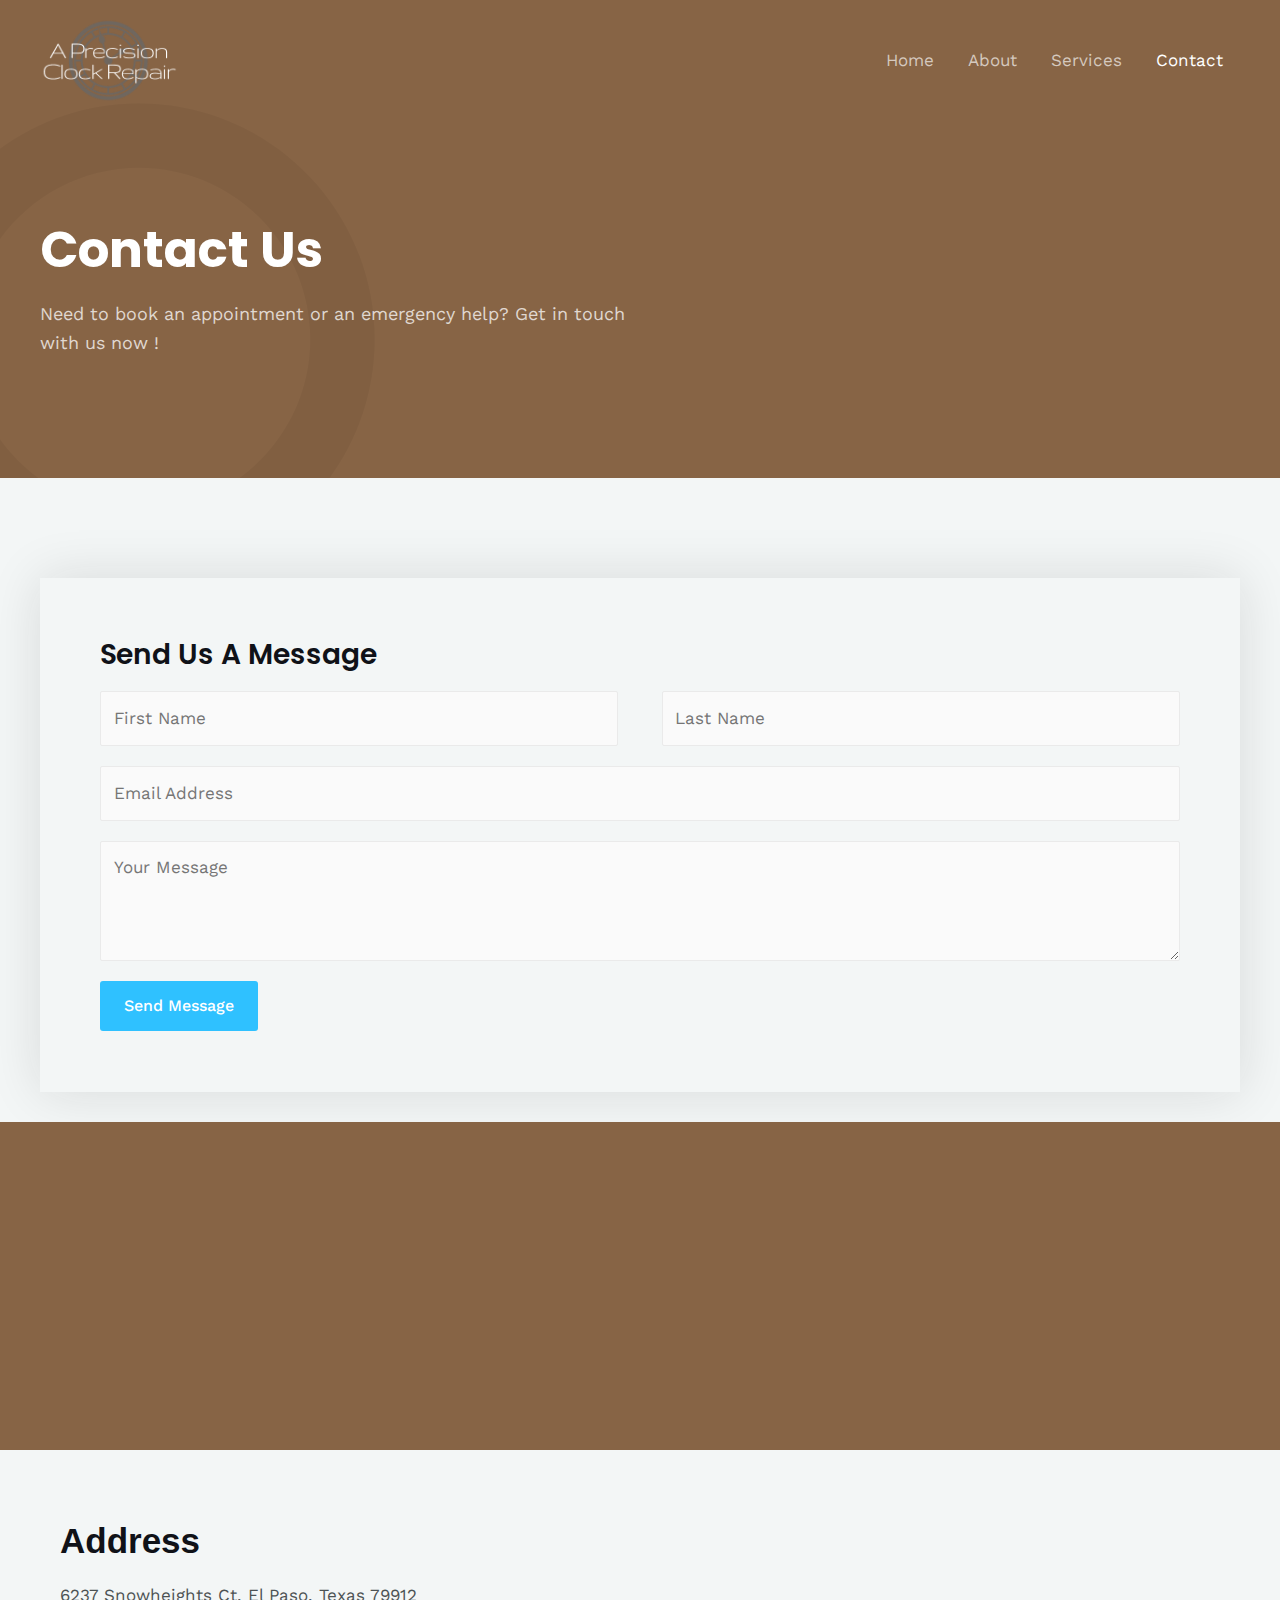
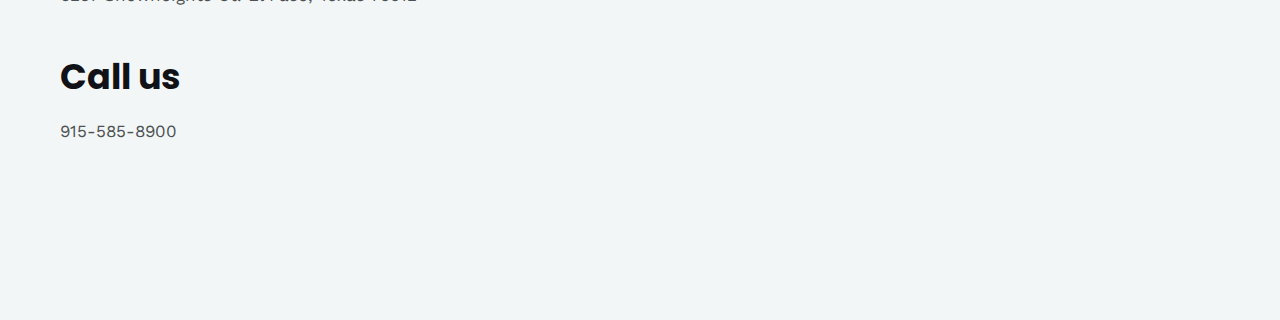
<file: contact/index.html>
<!DOCTYPE html>
<html lang="en-US">
<head>
<meta charset="UTF-8">
<meta name="viewport" content="width=device-width, initial-scale=1">
<link rel="profile" href="https://gmpg.org/xfn/11">

<title>Contact &#8211; A Precision Clock Repair</title>
<meta name="robots" content="max-image-preview:large">
<link rel="dns-prefetch" href="//fonts.googleapis.com">
<link rel="dns-prefetch" href="//s.w.org">
<link rel="alternate" type="application/rss+xml" title="A Precision Clock Repair &raquo; Feed" href="https://chandra-lokesh.github.io/aprecisionclockrepair/feed/">
<link rel="alternate" type="application/rss+xml" title="A Precision Clock Repair &raquo; Comments Feed" href="https://chandra-lokesh.github.io/aprecisionclockrepair/comments/feed/">
<script>
window._wpemojiSettings = {"baseUrl":"https:\/\/s.w.org\/images\/core\/emoji\/13.1.0\/72x72\/","ext":".png","svgUrl":"https:\/\/s.w.org\/images\/core\/emoji\/13.1.0\/svg\/","svgExt":".svg","source":{"concatemoji":"https:\/\/chandra-lokesh.github.io\/aprecisionclockrepair\/wp-includes\/js\/wp-emoji-release.min.js?ver=5.9.2"}};
/*! This file is auto-generated */
!function(e,a,t){var n,r,o,i=a.createElement("canvas"),p=i.getContext&&i.getContext("2d");function s(e,t){var a=String.fromCharCode;p.clearRect(0,0,i.width,i.height),p.fillText(a.apply(this,e),0,0);e=i.toDataURL();return p.clearRect(0,0,i.width,i.height),p.fillText(a.apply(this,t),0,0),e===i.toDataURL()}function c(e){var t=a.createElement("script");t.src=e,t.defer=t.type="text/javascript",a.getElementsByTagName("head")[0].appendChild(t)}for(o=Array("flag","emoji"),t.supports={everything:!0,everythingExceptFlag:!0},r=0;r<o.length;r++)t.supports[o[r]]=function(e){if(!p||!p.fillText)return!1;switch(p.textBaseline="top",p.font="600 32px Arial",e){case"flag":return s([127987,65039,8205,9895,65039],[127987,65039,8203,9895,65039])?!1:!s([55356,56826,55356,56819],[55356,56826,8203,55356,56819])&&!s([55356,57332,56128,56423,56128,56418,56128,56421,56128,56430,56128,56423,56128,56447],[55356,57332,8203,56128,56423,8203,56128,56418,8203,56128,56421,8203,56128,56430,8203,56128,56423,8203,56128,56447]);case"emoji":return!s([10084,65039,8205,55357,56613],[10084,65039,8203,55357,56613])}return!1}(o[r]),t.supports.everything=t.supports.everything&&t.supports[o[r]],"flag"!==o[r]&&(t.supports.everythingExceptFlag=t.supports.everythingExceptFlag&&t.supports[o[r]]);t.supports.everythingExceptFlag=t.supports.everythingExceptFlag&&!t.supports.flag,t.DOMReady=!1,t.readyCallback=function(){t.DOMReady=!0},t.supports.everything||(n=function(){t.readyCallback()},a.addEventListener?(a.addEventListener("DOMContentLoaded",n,!1),e.addEventListener("load",n,!1)):(e.attachEvent("onload",n),a.attachEvent("onreadystatechange",function(){"complete"===a.readyState&&t.readyCallback()})),(n=t.source||{}).concatemoji?c(n.concatemoji):n.wpemoji&&n.twemoji&&(c(n.twemoji),c(n.wpemoji)))}(window,document,window._wpemojiSettings);
</script>
<style>img.wp-smiley,
img.emoji {
	display: inline !important;
	border: none !important;
	box-shadow: none !important;
	height: 1em !important;
	width: 1em !important;
	margin: 0 0.07em !important;
	vertical-align: -0.1em !important;
	background: none !important;
	padding: 0 !important;
}</style>
	<link rel="stylesheet" id="astra-theme-css-css" href="https://chandra-lokesh.github.io/aprecisionclockrepair/wp-content/themes/astra/assets/css/minified/main.min.css?ver=3.7.9" media="all">
<style id="astra-theme-css-inline-css">html{font-size:106.25%;}a,.page-title{color:var(--ast-global-color-0);}a:hover,a:focus{color:var(--ast-global-color-1);}body,button,input,select,textarea,.ast-button,.ast-custom-button{font-family:'Work Sans',sans-serif;font-weight:400;font-size:17px;font-size:1rem;line-height:1.6;}blockquote{color:var(--ast-global-color-3);}h1,.entry-content h1,h2,.entry-content h2,h3,.entry-content h3,h4,.entry-content h4,h5,.entry-content h5,h6,.entry-content h6,.site-title,.site-title a{font-family:'Poppins',sans-serif;font-weight:600;}.site-title{font-size:25px;font-size:1.4705882352941rem;display:none;}header .custom-logo-link img{max-width:140px;}.astra-logo-svg{width:140px;}.ast-archive-description .ast-archive-title{font-size:40px;font-size:2.3529411764706rem;}.site-header .site-description{font-size:15px;font-size:0.88235294117647rem;display:none;}.entry-title{font-size:30px;font-size:1.7647058823529rem;}h1,.entry-content h1{font-size:50px;font-size:2.9411764705882rem;font-weight:700;font-family:'Poppins',sans-serif;line-height:1.2;}h2,.entry-content h2{font-size:35px;font-size:2.0588235294118rem;font-weight:700;font-family:'Poppins',sans-serif;line-height:1.2;}h3,.entry-content h3{font-size:28px;font-size:1.6470588235294rem;font-family:'Poppins',sans-serif;line-height:1.2;}h4,.entry-content h4{font-size:20px;font-size:1.1764705882353rem;font-family:'Poppins',sans-serif;}h5,.entry-content h5{font-size:18px;font-size:1.0588235294118rem;font-family:'Poppins',sans-serif;}h6,.entry-content h6{font-size:15px;font-size:0.88235294117647rem;font-family:'Poppins',sans-serif;}.ast-single-post .entry-title,.page-title{font-size:30px;font-size:1.7647058823529rem;}::selection{background-color:var(--ast-global-color-0);color:#000000;}body,h1,.entry-title a,.entry-content h1,h2,.entry-content h2,h3,.entry-content h3,h4,.entry-content h4,h5,.entry-content h5,h6,.entry-content h6{color:var(--ast-global-color-3);}.tagcloud a:hover,.tagcloud a:focus,.tagcloud a.current-item{color:#000000;border-color:var(--ast-global-color-0);background-color:var(--ast-global-color-0);}input:focus,input[type="text"]:focus,input[type="email"]:focus,input[type="url"]:focus,input[type="password"]:focus,input[type="reset"]:focus,input[type="search"]:focus,textarea:focus{border-color:var(--ast-global-color-0);}input[type="radio"]:checked,input[type=reset],input[type="checkbox"]:checked,input[type="checkbox"]:hover:checked,input[type="checkbox"]:focus:checked,input[type=range]::-webkit-slider-thumb{border-color:var(--ast-global-color-0);background-color:var(--ast-global-color-0);box-shadow:none;}.site-footer a:hover + .post-count,.site-footer a:focus + .post-count{background:var(--ast-global-color-0);border-color:var(--ast-global-color-0);}.single .nav-links .nav-previous,.single .nav-links .nav-next{color:var(--ast-global-color-0);}.entry-meta,.entry-meta *{line-height:1.45;color:var(--ast-global-color-0);}.entry-meta a:hover,.entry-meta a:hover *,.entry-meta a:focus,.entry-meta a:focus *,.page-links > .page-link,.page-links .page-link:hover,.post-navigation a:hover{color:var(--ast-global-color-1);}#cat option,.secondary .calendar_wrap thead a,.secondary .calendar_wrap thead a:visited{color:var(--ast-global-color-0);}.secondary .calendar_wrap #today,.ast-progress-val span{background:var(--ast-global-color-0);}.secondary a:hover + .post-count,.secondary a:focus + .post-count{background:var(--ast-global-color-0);border-color:var(--ast-global-color-0);}.calendar_wrap #today > a{color:#000000;}.page-links .page-link,.single .post-navigation a{color:var(--ast-global-color-0);}.widget-title{font-size:24px;font-size:1.4117647058824rem;color:var(--ast-global-color-3);}.site-logo-img img{ transition:all 0.2s linear;}.ast-page-builder-template .hentry {margin: 0;}.ast-page-builder-template .site-content > .ast-container {max-width: 100%;padding: 0;}.ast-page-builder-template .site-content #primary {padding: 0;margin: 0;}.ast-page-builder-template .no-results {text-align: center;margin: 4em auto;}.ast-page-builder-template .ast-pagination {padding: 2em;}.ast-page-builder-template .entry-header.ast-no-title.ast-no-thumbnail {margin-top: 0;}.ast-page-builder-template .entry-header.ast-header-without-markup {margin-top: 0;margin-bottom: 0;}.ast-page-builder-template .entry-header.ast-no-title.ast-no-meta {margin-bottom: 0;}.ast-page-builder-template.single .post-navigation {padding-bottom: 2em;}.ast-page-builder-template.single-post .site-content > .ast-container {max-width: 100%;}.ast-page-builder-template .entry-header {margin-top: 4em;margin-left: auto;margin-right: auto;padding-left: 20px;padding-right: 20px;}.ast-page-builder-template .ast-archive-description {margin-top: 4em;margin-left: auto;margin-right: auto;padding-left: 20px;padding-right: 20px;}.single.ast-page-builder-template .entry-header {padding-left: 20px;padding-right: 20px;}.ast-page-builder-template.ast-no-sidebar .entry-content .alignwide {margin-left: 0;margin-right: 0;}@media (max-width:921px){#ast-desktop-header{display:none;}}@media (min-width:921px){#ast-mobile-header{display:none;}}.wp-block-buttons.aligncenter{justify-content:center;}@media (min-width:1200px){.wp-block-group .has-background{padding:20px;}}@media (min-width:1200px){.ast-no-sidebar.ast-separate-container .entry-content .wp-block-group.alignwide,.ast-no-sidebar.ast-separate-container .entry-content .wp-block-cover.alignwide{margin-left:-20px;margin-right:-20px;padding-left:20px;padding-right:20px;}.ast-no-sidebar.ast-separate-container .entry-content .wp-block-cover.alignfull,.ast-no-sidebar.ast-separate-container .entry-content .wp-block-group.alignfull{margin-left:-6.67em;margin-right:-6.67em;padding-left:6.67em;padding-right:6.67em;}}@media (min-width:1200px){.wp-block-cover-image.alignwide .wp-block-cover__inner-container,.wp-block-cover.alignwide .wp-block-cover__inner-container,.wp-block-cover-image.alignfull .wp-block-cover__inner-container,.wp-block-cover.alignfull .wp-block-cover__inner-container{width:100%;}}.ast-plain-container.ast-no-sidebar #primary{margin-top:0;margin-bottom:0;}@media (max-width:921px){.ast-theme-transparent-header #primary,.ast-theme-transparent-header #secondary{padding:0;}}.wp-block-columns{margin-bottom:unset;}.wp-block-image.size-full{margin:2rem 0;}.wp-block-separator.has-background{padding:0;}.wp-block-gallery{margin-bottom:1.6em;}.wp-block-group{padding-top:4em;padding-bottom:4em;}.wp-block-group__inner-container .wp-block-columns:last-child,.wp-block-group__inner-container :last-child,.wp-block-table table{margin-bottom:0;}.blocks-gallery-grid{width:100%;}.wp-block-navigation-link__content{padding:5px 0;}.wp-block-group .wp-block-group .has-text-align-center,.wp-block-group .wp-block-column .has-text-align-center{max-width:100%;}.has-text-align-center{margin:0 auto;}@media (min-width:1200px){.wp-block-cover__inner-container,.alignwide .wp-block-group__inner-container,.alignfull .wp-block-group__inner-container{max-width:1200px;margin:0 auto;}.wp-block-group.alignnone,.wp-block-group.aligncenter,.wp-block-group.alignleft,.wp-block-group.alignright,.wp-block-group.alignwide,.wp-block-columns.alignwide{margin:2rem 0 1rem 0;}}@media (max-width:1200px){.wp-block-group{padding:3em;}.wp-block-group .wp-block-group{padding:1.5em;}.wp-block-columns,.wp-block-column{margin:1rem 0;}}@media (min-width:921px){.wp-block-columns .wp-block-group{padding:2em;}}@media (max-width:544px){.wp-block-cover-image .wp-block-cover__inner-container,.wp-block-cover .wp-block-cover__inner-container{width:unset;}.wp-block-cover,.wp-block-cover-image{padding:2em 0;}.wp-block-group,.wp-block-cover{padding:2em;}.wp-block-media-text__media img,.wp-block-media-text__media video{width:unset;max-width:100%;}.wp-block-media-text.has-background .wp-block-media-text__content{padding:1em;}}@media (max-width:921px){.ast-plain-container.ast-no-sidebar #primary{padding:0;}}@media (min-width:544px){.entry-content .wp-block-media-text.has-media-on-the-right .wp-block-media-text__content{padding:0 8% 0 0;}.entry-content .wp-block-media-text .wp-block-media-text__content{padding:0 0 0 8%;}.ast-plain-container .site-content .entry-content .has-custom-content-position.is-position-bottom-left > *,.ast-plain-container .site-content .entry-content .has-custom-content-position.is-position-bottom-right > *,.ast-plain-container .site-content .entry-content .has-custom-content-position.is-position-top-left > *,.ast-plain-container .site-content .entry-content .has-custom-content-position.is-position-top-right > *,.ast-plain-container .site-content .entry-content .has-custom-content-position.is-position-center-right > *,.ast-plain-container .site-content .entry-content .has-custom-content-position.is-position-center-left > *{margin:0;}}@media (max-width:544px){.entry-content .wp-block-media-text .wp-block-media-text__content{padding:8% 0;}.wp-block-media-text .wp-block-media-text__media img{width:auto;max-width:100%;}}.wp-block-button.is-style-outline .wp-block-button__link{border-color:var(--ast-global-color-0);border-top-width:2px;border-right-width:2px;border-bottom-width:2px;border-left-width:2px;}.wp-block-button.is-style-outline > .wp-block-button__link:not(.has-text-color),.wp-block-button.wp-block-button__link.is-style-outline:not(.has-text-color){color:var(--ast-global-color-0);}.wp-block-button.is-style-outline .wp-block-button__link:hover,.wp-block-button.is-style-outline .wp-block-button__link:focus{color:#ffffff !important;background-color:var(--ast-global-color-1);border-color:var(--ast-global-color-1);}.post-page-numbers.current .page-link,.ast-pagination .page-numbers.current{color:#000000;border-color:var(--ast-global-color-0);background-color:var(--ast-global-color-0);border-radius:2px;}@media (max-width:921px){.wp-block-button.is-style-outline .wp-block-button__link{padding-top:calc(15px - 2px);padding-right:calc(30px - 2px);padding-bottom:calc(15px - 2px);padding-left:calc(30px - 2px);}}@media (max-width:544px){.wp-block-button.is-style-outline .wp-block-button__link{padding-top:calc(15px - 2px);padding-right:calc(30px - 2px);padding-bottom:calc(15px - 2px);padding-left:calc(30px - 2px);}}@media (min-width:544px){.entry-content > .alignleft{margin-right:20px;}.entry-content > .alignright{margin-left:20px;}.wp-block-group.has-background{padding:20px;}}@media (max-width:921px){.ast-separate-container .ast-article-post,.ast-separate-container .ast-article-single{padding:1.5em 2.14em;}.ast-separate-container #primary,.ast-separate-container #secondary{padding:1.5em 0;}#primary,#secondary{padding:1.5em 0;margin:0;}.ast-left-sidebar #content > .ast-container{display:flex;flex-direction:column-reverse;width:100%;}.ast-author-box img.avatar{margin:20px 0 0 0;}}@media (min-width:922px){.ast-separate-container.ast-right-sidebar #primary,.ast-separate-container.ast-left-sidebar #primary{border:0;}.search-no-results.ast-separate-container #primary{margin-bottom:4em;}}.elementor-button-wrapper .elementor-button{border-style:solid;text-decoration:none;border-top-width:0;border-right-width:0;border-left-width:0;border-bottom-width:0;}body .elementor-button.elementor-size-sm,body .elementor-button.elementor-size-xs,body .elementor-button.elementor-size-md,body .elementor-button.elementor-size-lg,body .elementor-button.elementor-size-xl,body .elementor-button{border-radius:3px;padding-top:17px;padding-right:24px;padding-bottom:17px;padding-left:24px;}.elementor-button-wrapper .elementor-button{border-color:var(--ast-global-color-0);background-color:var(--ast-global-color-0);}.elementor-button-wrapper .elementor-button:hover,.elementor-button-wrapper .elementor-button:focus{color:#ffffff;background-color:var(--ast-global-color-1);border-color:var(--ast-global-color-1);}.wp-block-button .wp-block-button__link ,.elementor-button-wrapper .elementor-button,.elementor-button-wrapper .elementor-button:visited{color:#ffffff;}.elementor-button-wrapper .elementor-button{font-family:inherit;font-weight:500;line-height:1;letter-spacing:0px;}body .elementor-button.elementor-size-sm,body .elementor-button.elementor-size-xs,body .elementor-button.elementor-size-md,body .elementor-button.elementor-size-lg,body .elementor-button.elementor-size-xl,body .elementor-button{font-size:16px;font-size:0.94117647058824rem;}.wp-block-button .wp-block-button__link:hover,.wp-block-button .wp-block-button__link:focus{color:#ffffff;background-color:var(--ast-global-color-1);border-color:var(--ast-global-color-1);}.elementor-widget-heading h1.elementor-heading-title{line-height:1.2;}.elementor-widget-heading h2.elementor-heading-title{line-height:1.2;}.elementor-widget-heading h3.elementor-heading-title{line-height:1.2;}.wp-block-button .wp-block-button__link{border:none;background-color:var(--ast-global-color-0);color:#ffffff;font-family:inherit;font-weight:500;line-height:1;letter-spacing:0px;font-size:16px;font-size:0.94117647058824rem;border-radius:3px;padding:15px 30px;}.wp-block-button.is-style-outline .wp-block-button__link{border-style:solid;border-top-width:2px;border-right-width:2px;border-left-width:2px;border-bottom-width:2px;border-color:var(--ast-global-color-0);padding-top:calc(15px - 2px);padding-right:calc(30px - 2px);padding-bottom:calc(15px - 2px);padding-left:calc(30px - 2px);}@media (max-width:921px){.wp-block-button .wp-block-button__link{border:none;padding:15px 30px;}.wp-block-button.is-style-outline .wp-block-button__link{padding-top:calc(15px - 2px);padding-right:calc(30px - 2px);padding-bottom:calc(15px - 2px);padding-left:calc(30px - 2px);}}@media (max-width:544px){.wp-block-button .wp-block-button__link{border:none;padding:15px 30px;}.wp-block-button.is-style-outline .wp-block-button__link{padding-top:calc(15px - 2px);padding-right:calc(30px - 2px);padding-bottom:calc(15px - 2px);padding-left:calc(30px - 2px);}}.menu-toggle,button,.ast-button,.ast-custom-button,.button,input#submit,input[type="button"],input[type="submit"],input[type="reset"]{border-style:solid;border-top-width:0;border-right-width:0;border-left-width:0;border-bottom-width:0;color:#ffffff;border-color:var(--ast-global-color-0);background-color:var(--ast-global-color-0);border-radius:3px;padding-top:17px;padding-right:24px;padding-bottom:17px;padding-left:24px;font-family:inherit;font-weight:500;font-size:16px;font-size:0.94117647058824rem;line-height:1;letter-spacing:0px;}button:focus,.menu-toggle:hover,button:hover,.ast-button:hover,.ast-custom-button:hover .button:hover,.ast-custom-button:hover ,input[type=reset]:hover,input[type=reset]:focus,input#submit:hover,input#submit:focus,input[type="button"]:hover,input[type="button"]:focus,input[type="submit"]:hover,input[type="submit"]:focus{color:#ffffff;background-color:var(--ast-global-color-1);border-color:var(--ast-global-color-1);}@media (min-width:544px){.ast-container{max-width:100%;}}@media (max-width:544px){.ast-separate-container .ast-article-post,.ast-separate-container .ast-article-single,.ast-separate-container .comments-title,.ast-separate-container .ast-archive-description{padding:1.5em 1em;}.ast-separate-container #content .ast-container{padding-left:0.54em;padding-right:0.54em;}.ast-separate-container .ast-comment-list li.depth-1{padding:1.5em 1em;margin-bottom:1.5em;}.ast-separate-container .ast-comment-list .bypostauthor{padding:.5em;}.ast-search-menu-icon.ast-dropdown-active .search-field{width:170px;}}@media (max-width:921px){.ast-mobile-header-stack .main-header-bar .ast-search-menu-icon{display:inline-block;}.ast-header-break-point.ast-header-custom-item-outside .ast-mobile-header-stack .main-header-bar .ast-search-icon{margin:0;}.ast-comment-avatar-wrap img{max-width:2.5em;}.ast-separate-container .ast-comment-list li.depth-1{padding:1.5em 2.14em;}.ast-separate-container .comment-respond{padding:2em 2.14em;}.ast-comment-meta{padding:0 1.8888em 1.3333em;}}body,.ast-separate-container{background-color:var(--ast-global-color-4);;background-image:none;;}.ast-no-sidebar.ast-separate-container .entry-content .alignfull {margin-left: -6.67em;margin-right: -6.67em;width: auto;}@media (max-width: 1200px) {.ast-no-sidebar.ast-separate-container .entry-content .alignfull {margin-left: -2.4em;margin-right: -2.4em;}}@media (max-width: 768px) {.ast-no-sidebar.ast-separate-container .entry-content .alignfull {margin-left: -2.14em;margin-right: -2.14em;}}@media (max-width: 544px) {.ast-no-sidebar.ast-separate-container .entry-content .alignfull {margin-left: -1em;margin-right: -1em;}}.ast-no-sidebar.ast-separate-container .entry-content .alignwide {margin-left: -20px;margin-right: -20px;}.ast-no-sidebar.ast-separate-container .entry-content .wp-block-column .alignfull,.ast-no-sidebar.ast-separate-container .entry-content .wp-block-column .alignwide {margin-left: auto;margin-right: auto;width: 100%;}@media (max-width:921px){.site-title{display:none;}.ast-archive-description .ast-archive-title{font-size:40px;}.site-header .site-description{display:none;}.entry-title{font-size:30px;}h1,.entry-content h1{font-size:40px;}h2,.entry-content h2{font-size:30px;}h3,.entry-content h3{font-size:24px;}.ast-single-post .entry-title,.page-title{font-size:30px;}.astra-logo-svg{width:98px;}header .custom-logo-link img,.ast-header-break-point .site-logo-img .custom-mobile-logo-link img{max-width:98px;}}@media (max-width:544px){.site-title{display:none;}.ast-archive-description .ast-archive-title{font-size:40px;}.site-header .site-description{display:none;}.entry-title{font-size:30px;}h1,.entry-content h1{font-size:30px;}h2,.entry-content h2{font-size:25px;}h3,.entry-content h3{font-size:20px;}.ast-single-post .entry-title,.page-title{font-size:30px;}}@media (max-width:921px){html{font-size:96.9%;}}@media (max-width:544px){html{font-size:96.9%;}}@media (min-width:922px){.ast-container{max-width:1240px;}}@media (min-width:922px){.site-content .ast-container{display:flex;}}@media (max-width:921px){.site-content .ast-container{flex-direction:column;}}@media (min-width:922px){.main-header-menu .sub-menu .menu-item.ast-left-align-sub-menu:hover > .sub-menu,.main-header-menu .sub-menu .menu-item.ast-left-align-sub-menu.focus > .sub-menu{margin-left:-0px;}}.ast-theme-transparent-header [data-section="section-header-mobile-trigger"] .ast-button-wrap .ast-mobile-menu-trigger-fill,.ast-theme-transparent-header [data-section="section-header-mobile-trigger"] .ast-button-wrap .ast-mobile-menu-trigger-minimal{border:none;}blockquote {padding: 1.2em;}:root .has-ast-global-color-0-color{color:var(--ast-global-color-0);}:root .has-ast-global-color-0-background-color{background-color:var(--ast-global-color-0);}:root .wp-block-button .has-ast-global-color-0-color{color:var(--ast-global-color-0);}:root .wp-block-button .has-ast-global-color-0-background-color{background-color:var(--ast-global-color-0);}:root .has-ast-global-color-1-color{color:var(--ast-global-color-1);}:root .has-ast-global-color-1-background-color{background-color:var(--ast-global-color-1);}:root .wp-block-button .has-ast-global-color-1-color{color:var(--ast-global-color-1);}:root .wp-block-button .has-ast-global-color-1-background-color{background-color:var(--ast-global-color-1);}:root .has-ast-global-color-2-color{color:var(--ast-global-color-2);}:root .has-ast-global-color-2-background-color{background-color:var(--ast-global-color-2);}:root .wp-block-button .has-ast-global-color-2-color{color:var(--ast-global-color-2);}:root .wp-block-button .has-ast-global-color-2-background-color{background-color:var(--ast-global-color-2);}:root .has-ast-global-color-3-color{color:var(--ast-global-color-3);}:root .has-ast-global-color-3-background-color{background-color:var(--ast-global-color-3);}:root .wp-block-button .has-ast-global-color-3-color{color:var(--ast-global-color-3);}:root .wp-block-button .has-ast-global-color-3-background-color{background-color:var(--ast-global-color-3);}:root .has-ast-global-color-4-color{color:var(--ast-global-color-4);}:root .has-ast-global-color-4-background-color{background-color:var(--ast-global-color-4);}:root .wp-block-button .has-ast-global-color-4-color{color:var(--ast-global-color-4);}:root .wp-block-button .has-ast-global-color-4-background-color{background-color:var(--ast-global-color-4);}:root .has-ast-global-color-5-color{color:var(--ast-global-color-5);}:root .has-ast-global-color-5-background-color{background-color:var(--ast-global-color-5);}:root .wp-block-button .has-ast-global-color-5-color{color:var(--ast-global-color-5);}:root .wp-block-button .has-ast-global-color-5-background-color{background-color:var(--ast-global-color-5);}:root .has-ast-global-color-6-color{color:var(--ast-global-color-6);}:root .has-ast-global-color-6-background-color{background-color:var(--ast-global-color-6);}:root .wp-block-button .has-ast-global-color-6-color{color:var(--ast-global-color-6);}:root .wp-block-button .has-ast-global-color-6-background-color{background-color:var(--ast-global-color-6);}:root .has-ast-global-color-7-color{color:var(--ast-global-color-7);}:root .has-ast-global-color-7-background-color{background-color:var(--ast-global-color-7);}:root .wp-block-button .has-ast-global-color-7-color{color:var(--ast-global-color-7);}:root .wp-block-button .has-ast-global-color-7-background-color{background-color:var(--ast-global-color-7);}:root .has-ast-global-color-8-color{color:var(--ast-global-color-8);}:root .has-ast-global-color-8-background-color{background-color:var(--ast-global-color-8);}:root .wp-block-button .has-ast-global-color-8-color{color:var(--ast-global-color-8);}:root .wp-block-button .has-ast-global-color-8-background-color{background-color:var(--ast-global-color-8);}:root{--ast-global-color-0:#2FC1FF;--ast-global-color-1:#08ACF2;--ast-global-color-2:#101218;--ast-global-color-3:#4C5253;--ast-global-color-4:#F3F6F6;--ast-global-color-5:#FFFFFF;--ast-global-color-6:#000000;--ast-global-color-7:#4B4F58;--ast-global-color-8:#F6F7F8;}.ast-theme-transparent-header #masthead .site-logo-img .transparent-custom-logo .astra-logo-svg{width:150px;}.ast-theme-transparent-header #masthead .site-logo-img .transparent-custom-logo img{ max-width:150px;}@media (max-width:921px){.ast-theme-transparent-header #masthead .site-logo-img .transparent-custom-logo .astra-logo-svg{width:120px;}.ast-theme-transparent-header #masthead .site-logo-img .transparent-custom-logo img{ max-width:120px;}}@media (max-width:543px){.ast-theme-transparent-header #masthead .site-logo-img .transparent-custom-logo .astra-logo-svg{width:100px;}.ast-theme-transparent-header #masthead .site-logo-img .transparent-custom-logo img{ max-width:100px;}}@media (min-width:921px){.ast-theme-transparent-header #masthead{position:absolute;left:0;right:0;}.ast-theme-transparent-header .main-header-bar,.ast-theme-transparent-header.ast-header-break-point .main-header-bar{background:none;}body.elementor-editor-active.ast-theme-transparent-header #masthead,.fl-builder-edit .ast-theme-transparent-header #masthead,body.vc_editor.ast-theme-transparent-header #masthead,body.brz-ed.ast-theme-transparent-header #masthead{z-index:0;}.ast-header-break-point.ast-replace-site-logo-transparent.ast-theme-transparent-header .custom-mobile-logo-link{display:none;}.ast-header-break-point.ast-replace-site-logo-transparent.ast-theme-transparent-header .transparent-custom-logo{display:inline-block;}.ast-theme-transparent-header .ast-above-header,.ast-theme-transparent-header .ast-above-header.ast-above-header-bar{background-image:none;background-color:transparent;}.ast-theme-transparent-header .ast-below-header{background-image:none;background-color:transparent;}}.ast-theme-transparent-header .site-title a,.ast-theme-transparent-header .site-title a:focus,.ast-theme-transparent-header .site-title a:hover,.ast-theme-transparent-header .site-title a:visited{color:#0f57fb;}.ast-theme-transparent-header .site-header .site-description{color:#0f57fb;}.ast-theme-transparent-header .ast-builder-menu .main-header-menu,.ast-theme-transparent-header .ast-builder-menu .main-header-menu .menu-link,.ast-theme-transparent-header [CLASS*="ast-builder-menu-"] .main-header-menu .menu-item > .menu-link,.ast-theme-transparent-header .ast-masthead-custom-menu-items,.ast-theme-transparent-header .ast-masthead-custom-menu-items a,.ast-theme-transparent-header .ast-builder-menu .main-header-menu .menu-item > .ast-menu-toggle,.ast-theme-transparent-header .ast-builder-menu .main-header-menu .menu-item > .ast-menu-toggle,.ast-theme-transparent-header .ast-above-header-navigation a,.ast-header-break-point.ast-theme-transparent-header .ast-above-header-navigation a,.ast-header-break-point.ast-theme-transparent-header .ast-above-header-navigation > ul.ast-above-header-menu > .menu-item-has-children:not(.current-menu-item) > .ast-menu-toggle,.ast-theme-transparent-header .ast-below-header-menu,.ast-theme-transparent-header .ast-below-header-menu a,.ast-header-break-point.ast-theme-transparent-header .ast-below-header-menu a,.ast-header-break-point.ast-theme-transparent-header .ast-below-header-menu,.ast-theme-transparent-header .main-header-menu .menu-link{color:rgba(255,255,255,0.66);}.ast-theme-transparent-header .ast-builder-menu .main-header-menu .menu-item:hover > .menu-link,.ast-theme-transparent-header .ast-builder-menu .main-header-menu .menu-item:hover > .ast-menu-toggle,.ast-theme-transparent-header .ast-builder-menu .main-header-menu .ast-masthead-custom-menu-items a:hover,.ast-theme-transparent-header .ast-builder-menu .main-header-menu .focus > .menu-link,.ast-theme-transparent-header .ast-builder-menu .main-header-menu .focus > .ast-menu-toggle,.ast-theme-transparent-header .ast-builder-menu .main-header-menu .current-menu-item > .menu-link,.ast-theme-transparent-header .ast-builder-menu .main-header-menu .current-menu-ancestor > .menu-link,.ast-theme-transparent-header .ast-builder-menu .main-header-menu .current-menu-item > .ast-menu-toggle,.ast-theme-transparent-header .ast-builder-menu .main-header-menu .current-menu-ancestor > .ast-menu-toggle,.ast-theme-transparent-header [CLASS*="ast-builder-menu-"] .main-header-menu .current-menu-item > .menu-link,.ast-theme-transparent-header [CLASS*="ast-builder-menu-"] .main-header-menu .current-menu-ancestor > .menu-link,.ast-theme-transparent-header [CLASS*="ast-builder-menu-"] .main-header-menu .current-menu-item > .ast-menu-toggle,.ast-theme-transparent-header [CLASS*="ast-builder-menu-"] .main-header-menu .current-menu-ancestor > .ast-menu-toggle,.ast-theme-transparent-header .main-header-menu .menu-item:hover > .menu-link,.ast-theme-transparent-header .main-header-menu .current-menu-item > .menu-link,.ast-theme-transparent-header .main-header-menu .current-menu-ancestor > .menu-link{color:#ffffff;}@media (max-width:921px){.ast-theme-transparent-header #masthead{position:absolute;left:0;right:0;}.ast-theme-transparent-header .main-header-bar,.ast-theme-transparent-header.ast-header-break-point .main-header-bar{background:none;}body.elementor-editor-active.ast-theme-transparent-header #masthead,.fl-builder-edit .ast-theme-transparent-header #masthead,body.vc_editor.ast-theme-transparent-header #masthead,body.brz-ed.ast-theme-transparent-header #masthead{z-index:0;}.ast-header-break-point.ast-replace-site-logo-transparent.ast-theme-transparent-header .custom-mobile-logo-link{display:none;}.ast-header-break-point.ast-replace-site-logo-transparent.ast-theme-transparent-header .transparent-custom-logo{display:inline-block;}.ast-theme-transparent-header .ast-above-header,.ast-theme-transparent-header .ast-above-header.ast-above-header-bar{background-image:none;background-color:transparent;}.ast-theme-transparent-header .ast-below-header{background-image:none;background-color:transparent;}}@media (max-width:921px){.ast-theme-transparent-header .ast-builder-menu .main-header-menu,.ast-theme-transparent-header .ast-builder-menu .main-header-menu .menu-link,.ast-theme-transparent-header [CLASS*="ast-builder-menu-"] .main-header-menu .menu-item > .menu-link,.ast-theme-transparent-header .ast-masthead-custom-menu-items,.ast-theme-transparent-header .ast-masthead-custom-menu-items a,.ast-theme-transparent-header .ast-builder-menu .main-header-menu .menu-item > .ast-menu-toggle,.ast-theme-transparent-header .ast-builder-menu .main-header-menu .menu-item > .ast-menu-toggle,.ast-theme-transparent-header .main-header-menu .menu-link{color:#484c50;}.ast-theme-transparent-header .ast-builder-menu .main-header-menu .menu-item:hover > .menu-link,.ast-theme-transparent-header .ast-builder-menu .main-header-menu .menu-item:hover > .ast-menu-toggle,.ast-theme-transparent-header .ast-builder-menu .main-header-menu .ast-masthead-custom-menu-items a:hover,.ast-theme-transparent-header .ast-builder-menu .main-header-menu .focus > .menu-link,.ast-theme-transparent-header .ast-builder-menu .main-header-menu .focus > .ast-menu-toggle,.ast-theme-transparent-header .ast-builder-menu .main-header-menu .current-menu-item > .menu-link,.ast-theme-transparent-header .ast-builder-menu .main-header-menu .current-menu-ancestor > .menu-link,.ast-theme-transparent-header .ast-builder-menu .main-header-menu .current-menu-item > .ast-menu-toggle,.ast-theme-transparent-header .ast-builder-menu .main-header-menu .current-menu-ancestor > .ast-menu-toggle,.ast-theme-transparent-header [CLASS*="ast-builder-menu-"] .main-header-menu .current-menu-item > .menu-link,.ast-theme-transparent-header [CLASS*="ast-builder-menu-"] .main-header-menu .current-menu-ancestor > .menu-link,.ast-theme-transparent-header [CLASS*="ast-builder-menu-"] .main-header-menu .current-menu-item > .ast-menu-toggle,.ast-theme-transparent-header [CLASS*="ast-builder-menu-"] .main-header-menu .current-menu-ancestor > .ast-menu-toggle,.ast-theme-transparent-header .main-header-menu .menu-item:hover > .menu-link,.ast-theme-transparent-header .main-header-menu .current-menu-item > .menu-link,.ast-theme-transparent-header .main-header-menu .current-menu-ancestor > .menu-link{color:#0f57fb;}}.ast-theme-transparent-header #ast-desktop-header > [CLASS*="-header-wrap"]:nth-last-child(2) > [CLASS*="-header-bar"],.ast-theme-transparent-header.ast-header-break-point #ast-mobile-header > [CLASS*="-header-wrap"]:nth-last-child(2) > [CLASS*="-header-bar"]{border-bottom-style:none;}.ast-breadcrumbs .trail-browse,.ast-breadcrumbs .trail-items,.ast-breadcrumbs .trail-items li{display:inline-block;margin:0;padding:0;border:none;background:inherit;text-indent:0;}.ast-breadcrumbs .trail-browse{font-size:inherit;font-style:inherit;font-weight:inherit;color:inherit;}.ast-breadcrumbs .trail-items{list-style:none;}.trail-items li::after{padding:0 0.3em;content:"\00bb";}.trail-items li:last-of-type::after{display:none;}h1,.entry-content h1,h2,.entry-content h2,h3,.entry-content h3,h4,.entry-content h4,h5,.entry-content h5,h6,.entry-content h6{color:var(--ast-global-color-2);}@media (max-width:921px){.ast-builder-grid-row-container.ast-builder-grid-row-tablet-3-firstrow .ast-builder-grid-row > *:first-child,.ast-builder-grid-row-container.ast-builder-grid-row-tablet-3-lastrow .ast-builder-grid-row > *:last-child{grid-column:1 / -1;}}@media (max-width:544px){.ast-builder-grid-row-container.ast-builder-grid-row-mobile-3-firstrow .ast-builder-grid-row > *:first-child,.ast-builder-grid-row-container.ast-builder-grid-row-mobile-3-lastrow .ast-builder-grid-row > *:last-child{grid-column:1 / -1;}}.ast-builder-layout-element[data-section="title_tagline"]{display:flex;}@media (max-width:921px){.ast-header-break-point .ast-builder-layout-element[data-section="title_tagline"]{display:flex;}}@media (max-width:544px){.ast-header-break-point .ast-builder-layout-element[data-section="title_tagline"]{display:flex;}}.ast-builder-menu-1{font-family:inherit;font-weight:inherit;}.ast-builder-menu-1 .menu-item > .menu-link{color:#313c4d;}.ast-builder-menu-1 .menu-item > .ast-menu-toggle{color:#313c4d;}.ast-builder-menu-1 .menu-item:hover > .menu-link,.ast-builder-menu-1 .inline-on-mobile .menu-item:hover > .ast-menu-toggle{color:#0f57fb;}.ast-builder-menu-1 .menu-item:hover > .ast-menu-toggle{color:#0f57fb;}.ast-builder-menu-1 .menu-item.current-menu-item > .menu-link,.ast-builder-menu-1 .inline-on-mobile .menu-item.current-menu-item > .ast-menu-toggle,.ast-builder-menu-1 .current-menu-ancestor > .menu-link{color:#0f57fb;}.ast-builder-menu-1 .menu-item.current-menu-item > .ast-menu-toggle{color:#0f57fb;}.ast-builder-menu-1 .sub-menu,.ast-builder-menu-1 .inline-on-mobile .sub-menu{border-top-width:0px;border-bottom-width:0px;border-right-width:0px;border-left-width:0px;border-color:var(--ast-global-color-0);border-style:solid;width:402px;border-radius:68px;}.ast-builder-menu-1 .main-header-menu > .menu-item > .sub-menu,.ast-builder-menu-1 .main-header-menu > .menu-item > .astra-full-megamenu-wrapper{margin-top:47px;}.ast-desktop .ast-builder-menu-1 .main-header-menu > .menu-item > .sub-menu:before,.ast-desktop .ast-builder-menu-1 .main-header-menu > .menu-item > .astra-full-megamenu-wrapper:before{height:calc( 47px + 5px );}.ast-desktop .ast-builder-menu-1 .menu-item .sub-menu .menu-link{border-bottom-width:1px;border-color:#eaeaea;border-style:solid;}.ast-desktop .ast-builder-menu-1 .menu-item .sub-menu .menu-item:last-child .menu-link{border-bottom-width:0;}@media (max-width:921px){.ast-header-break-point .ast-builder-menu-1 .menu-item.menu-item-has-children > .ast-menu-toggle{top:0;}.ast-builder-menu-1 .menu-item-has-children > .menu-link:after{content:unset;}}@media (max-width:544px){.ast-header-break-point .ast-builder-menu-1 .menu-item.menu-item-has-children > .ast-menu-toggle{top:0;}}.ast-builder-menu-1{display:flex;}@media (max-width:921px){.ast-header-break-point .ast-builder-menu-1{display:flex;}}@media (max-width:544px){.ast-header-break-point .ast-builder-menu-1{display:flex;}}.site-below-footer-wrap{padding-top:20px;padding-bottom:20px;}.site-below-footer-wrap[data-section="section-below-footer-builder"]{background-color:#ffffff;;background-image:none;;min-height:80px;border-style:solid;border-width:0px;border-top-width:1px;border-top-color:#eeeeee;}.site-below-footer-wrap[data-section="section-below-footer-builder"] .ast-builder-grid-row{max-width:100%;padding-left:35px;padding-right:35px;}.site-below-footer-wrap[data-section="section-below-footer-builder"] .ast-builder-grid-row,.site-below-footer-wrap[data-section="section-below-footer-builder"] .site-footer-section{align-items:center;}.site-below-footer-wrap[data-section="section-below-footer-builder"].ast-footer-row-inline .site-footer-section{display:flex;margin-bottom:0;}.ast-builder-grid-row-2-rheavy .ast-builder-grid-row{grid-template-columns:1fr 2fr;}@media (max-width:921px){.site-below-footer-wrap[data-section="section-below-footer-builder"].ast-footer-row-tablet-inline .site-footer-section{display:flex;margin-bottom:0;}.site-below-footer-wrap[data-section="section-below-footer-builder"].ast-footer-row-tablet-stack .site-footer-section{display:block;margin-bottom:10px;}.ast-builder-grid-row-container.ast-builder-grid-row-tablet-2-equal .ast-builder-grid-row{grid-template-columns:repeat( 2,1fr );}}@media (max-width:544px){.site-below-footer-wrap[data-section="section-below-footer-builder"].ast-footer-row-mobile-inline .site-footer-section{display:flex;margin-bottom:0;}.site-below-footer-wrap[data-section="section-below-footer-builder"].ast-footer-row-mobile-stack .site-footer-section{display:block;margin-bottom:10px;}.ast-builder-grid-row-container.ast-builder-grid-row-mobile-full .ast-builder-grid-row{grid-template-columns:1fr;}}.site-below-footer-wrap[data-section="section-below-footer-builder"]{padding-top:0px;padding-bottom:0px;padding-left:0px;padding-right:0px;margin-bottom:100px;}.site-below-footer-wrap[data-section="section-below-footer-builder"]{display:none;}@media (max-width:921px){.ast-header-break-point .site-below-footer-wrap[data-section="section-below-footer-builder"]{display:none;}}@media (max-width:544px){.ast-header-break-point .site-below-footer-wrap[data-section="section-below-footer-builder"]{display:none;}}.footer-widget-area[data-section="sidebar-widgets-footer-widget-1"].footer-widget-area-inner{text-align:center;}@media (max-width:921px){.footer-widget-area[data-section="sidebar-widgets-footer-widget-1"].footer-widget-area-inner{text-align:left;}}@media (max-width:544px){.footer-widget-area[data-section="sidebar-widgets-footer-widget-1"].footer-widget-area-inner{text-align:left;}}.footer-widget-area[data-section="sidebar-widgets-footer-widget-1"] .widget-title{font-size:29px;font-size:1.7058823529412rem;}.footer-widget-area[data-section="sidebar-widgets-footer-widget-1"]{display:block;}@media (max-width:921px){.ast-header-break-point .footer-widget-area[data-section="sidebar-widgets-footer-widget-1"]{display:block;}}@media (max-width:544px){.ast-header-break-point .footer-widget-area[data-section="sidebar-widgets-footer-widget-1"]{display:block;}}.elementor-widget-heading .elementor-heading-title{margin:0;}.elementor-post.elementor-grid-item.hentry{margin-bottom:0;}.woocommerce div.product .elementor-element.elementor-products-grid .related.products ul.products li.product,.elementor-element .elementor-wc-products .woocommerce[class*='columns-'] ul.products li.product{width:auto;margin:0;float:none;}.ast-left-sidebar .elementor-section.elementor-section-stretched,.ast-right-sidebar .elementor-section.elementor-section-stretched{max-width:100%;left:0 !important;}.elementor-template-full-width .ast-container{display:block;}@media (max-width:544px){.elementor-element .elementor-wc-products .woocommerce[class*="columns-"] ul.products li.product{width:auto;margin:0;}.elementor-element .woocommerce .woocommerce-result-count{float:none;}}.ast-header-break-point .main-header-bar{border-bottom-width:1px;}@media (min-width:922px){.main-header-bar{border-bottom-width:1px;}}.main-header-menu .menu-item, #astra-footer-menu .menu-item, .main-header-bar .ast-masthead-custom-menu-items{-js-display:flex;display:flex;-webkit-box-pack:center;-webkit-justify-content:center;-moz-box-pack:center;-ms-flex-pack:center;justify-content:center;-webkit-box-orient:vertical;-webkit-box-direction:normal;-webkit-flex-direction:column;-moz-box-orient:vertical;-moz-box-direction:normal;-ms-flex-direction:column;flex-direction:column;}.main-header-menu > .menu-item > .menu-link, #astra-footer-menu > .menu-item > .menu-link{height:100%;-webkit-box-align:center;-webkit-align-items:center;-moz-box-align:center;-ms-flex-align:center;align-items:center;-js-display:flex;display:flex;}.ast-header-break-point .main-navigation ul .menu-item .menu-link .icon-arrow:first-of-type svg{top:.2em;margin-top:0px;margin-left:0px;width:.65em;transform:translate(0, -2px) rotateZ(270deg);}.ast-mobile-popup-content .ast-submenu-expanded > .ast-menu-toggle{transform:rotateX(180deg);}.ast-separate-container .blog-layout-1, .ast-separate-container .blog-layout-2, .ast-separate-container .blog-layout-3{background-color:transparent;background-image:none;}.ast-separate-container .ast-article-post{background-color:var(--ast-global-color-5);;background-image:none;;}@media (max-width:921px){.ast-separate-container .ast-article-post{background-color:var(--ast-global-color-5);;background-image:none;;}}@media (max-width:544px){.ast-separate-container .ast-article-post{background-color:var(--ast-global-color-5);;background-image:none;;}}.ast-separate-container .ast-article-single:not(.ast-related-post), .ast-separate-container .comments-area .comment-respond,.ast-separate-container .comments-area .ast-comment-list li, .ast-separate-container .ast-woocommerce-container, .ast-separate-container .error-404, .ast-separate-container .no-results, .single.ast-separate-container .ast-author-meta, .ast-separate-container .related-posts-title-wrapper, .ast-separate-container.ast-two-container #secondary .widget,.ast-separate-container .comments-count-wrapper, .ast-box-layout.ast-plain-container .site-content,.ast-padded-layout.ast-plain-container .site-content, .ast-separate-container .comments-area .comments-title{background-color:var(--ast-global-color-5);;background-image:none;;}@media (max-width:921px){.ast-separate-container .ast-article-single:not(.ast-related-post), .ast-separate-container .comments-area .comment-respond,.ast-separate-container .comments-area .ast-comment-list li, .ast-separate-container .ast-woocommerce-container, .ast-separate-container .error-404, .ast-separate-container .no-results, .single.ast-separate-container .ast-author-meta, .ast-separate-container .related-posts-title-wrapper, .ast-separate-container.ast-two-container #secondary .widget,.ast-separate-container .comments-count-wrapper, .ast-box-layout.ast-plain-container .site-content,.ast-padded-layout.ast-plain-container .site-content, .ast-separate-container .comments-area .comments-title{background-color:var(--ast-global-color-5);;background-image:none;;}}@media (max-width:544px){.ast-separate-container .ast-article-single:not(.ast-related-post), .ast-separate-container .comments-area .comment-respond,.ast-separate-container .comments-area .ast-comment-list li, .ast-separate-container .ast-woocommerce-container, .ast-separate-container .error-404, .ast-separate-container .no-results, .single.ast-separate-container .ast-author-meta, .ast-separate-container .related-posts-title-wrapper, .ast-separate-container.ast-two-container #secondary .widget,.ast-separate-container .comments-count-wrapper, .ast-box-layout.ast-plain-container .site-content,.ast-padded-layout.ast-plain-container .site-content, .ast-separate-container .comments-area .comments-title{background-color:var(--ast-global-color-5);;background-image:none;;}}.ast-mobile-header-content > *,.ast-desktop-header-content > * {padding: 10px 0;height: auto;}.ast-mobile-header-content > *:first-child,.ast-desktop-header-content > *:first-child {padding-top: 10px;}.ast-mobile-header-content > .ast-builder-menu,.ast-desktop-header-content > .ast-builder-menu {padding-top: 0;}.ast-mobile-header-content > *:last-child,.ast-desktop-header-content > *:last-child {padding-bottom: 0;}.ast-mobile-header-content .ast-search-menu-icon.ast-inline-search label,.ast-desktop-header-content .ast-search-menu-icon.ast-inline-search label {width: 100%;}.ast-desktop-header-content .main-header-bar-navigation .ast-submenu-expanded > .ast-menu-toggle::before {transform: rotateX(180deg);}#ast-desktop-header .ast-desktop-header-content,.ast-mobile-header-content .ast-search-icon,.ast-desktop-header-content .ast-search-icon,.ast-mobile-header-wrap .ast-mobile-header-content,.ast-main-header-nav-open.ast-popup-nav-open .ast-mobile-header-wrap .ast-mobile-header-content,.ast-main-header-nav-open.ast-popup-nav-open .ast-desktop-header-content {display: none;}.ast-main-header-nav-open.ast-header-break-point #ast-desktop-header .ast-desktop-header-content,.ast-main-header-nav-open.ast-header-break-point .ast-mobile-header-wrap .ast-mobile-header-content {display: block;}.ast-desktop .ast-desktop-header-content .astra-menu-animation-slide-up > .menu-item > .sub-menu,.ast-desktop .ast-desktop-header-content .astra-menu-animation-slide-up > .menu-item .menu-item > .sub-menu,.ast-desktop .ast-desktop-header-content .astra-menu-animation-slide-down > .menu-item > .sub-menu,.ast-desktop .ast-desktop-header-content .astra-menu-animation-slide-down > .menu-item .menu-item > .sub-menu,.ast-desktop .ast-desktop-header-content .astra-menu-animation-fade > .menu-item > .sub-menu,.ast-desktop .ast-desktop-header-content .astra-menu-animation-fade > .menu-item .menu-item > .sub-menu {opacity: 1;visibility: visible;}.ast-hfb-header.ast-default-menu-enable.ast-header-break-point .ast-mobile-header-wrap .ast-mobile-header-content .main-header-bar-navigation {width: unset;margin: unset;}.ast-mobile-header-content.content-align-flex-end .main-header-bar-navigation .menu-item-has-children > .ast-menu-toggle,.ast-desktop-header-content.content-align-flex-end .main-header-bar-navigation .menu-item-has-children > .ast-menu-toggle {left: calc( 20px - 0.907em);}.ast-mobile-header-content .ast-search-menu-icon,.ast-mobile-header-content .ast-search-menu-icon.slide-search,.ast-desktop-header-content .ast-search-menu-icon,.ast-desktop-header-content .ast-search-menu-icon.slide-search {width: 100%;position: relative;display: block;right: auto;transform: none;}.ast-mobile-header-content .ast-search-menu-icon.slide-search .search-form,.ast-mobile-header-content .ast-search-menu-icon .search-form,.ast-desktop-header-content .ast-search-menu-icon.slide-search .search-form,.ast-desktop-header-content .ast-search-menu-icon .search-form {right: 0;visibility: visible;opacity: 1;position: relative;top: auto;transform: none;padding: 0;display: block;overflow: hidden;}.ast-mobile-header-content .ast-search-menu-icon.ast-inline-search .search-field,.ast-mobile-header-content .ast-search-menu-icon .search-field,.ast-desktop-header-content .ast-search-menu-icon.ast-inline-search .search-field,.ast-desktop-header-content .ast-search-menu-icon .search-field {width: 100%;padding-right: 5.5em;}.ast-mobile-header-content .ast-search-menu-icon .search-submit,.ast-desktop-header-content .ast-search-menu-icon .search-submit {display: block;position: absolute;height: 100%;top: 0;right: 0;padding: 0 1em;border-radius: 0;}.ast-hfb-header.ast-default-menu-enable.ast-header-break-point .ast-mobile-header-wrap .ast-mobile-header-content .main-header-bar-navigation ul .sub-menu .menu-link {padding-left: 30px;}.ast-hfb-header.ast-default-menu-enable.ast-header-break-point .ast-mobile-header-wrap .ast-mobile-header-content .main-header-bar-navigation .sub-menu .menu-item .menu-item .menu-link {padding-left: 40px;}.ast-mobile-popup-drawer.active .ast-mobile-popup-inner{background-color:#ffffff;;}.ast-mobile-header-wrap .ast-mobile-header-content, .ast-desktop-header-content{background-color:#ffffff;;}.ast-mobile-popup-content > *, .ast-mobile-header-content > *, .ast-desktop-popup-content > *, .ast-desktop-header-content > *{padding-top:0px;padding-bottom:0px;}.content-align-flex-start .ast-builder-layout-element{justify-content:flex-start;}.content-align-flex-start .main-header-menu{text-align:left;}.ast-mobile-popup-drawer.active .menu-toggle-close{color:#3a3a3a;}.ast-mobile-header-wrap .ast-primary-header-bar,.ast-primary-header-bar .site-primary-header-wrap{min-height:118px;}.ast-desktop .ast-primary-header-bar .main-header-menu > .menu-item{line-height:118px;}@media (max-width:921px){#masthead .ast-mobile-header-wrap .ast-primary-header-bar,#masthead .ast-mobile-header-wrap .ast-below-header-bar{padding-left:20px;padding-right:20px;}}.ast-header-break-point .ast-primary-header-bar{border-bottom-width:0px;border-bottom-color:rgba(0,0,0,0.1);border-bottom-style:solid;}@media (min-width:922px){.ast-primary-header-bar{border-bottom-width:0px;border-bottom-color:rgba(0,0,0,0.1);border-bottom-style:solid;}}.ast-primary-header-bar{background-color:;;background-image:none;;}@media (max-width:921px){.ast-mobile-header-wrap .ast-primary-header-bar,.ast-primary-header-bar .site-primary-header-wrap{min-height:94px;}}.ast-primary-header-bar{display:block;}@media (max-width:921px){.ast-header-break-point .ast-primary-header-bar{display:grid;}}@media (max-width:544px){.ast-header-break-point .ast-primary-header-bar{display:grid;}}[data-section="section-header-mobile-trigger"] .ast-button-wrap .ast-mobile-menu-trigger-fill{color:#0f57fb;border:none;background:#ffffff;border-radius:2px;}[data-section="section-header-mobile-trigger"] .ast-button-wrap .mobile-menu-toggle-icon .ast-mobile-svg{width:20px;height:20px;fill:#0f57fb;}[data-section="section-header-mobile-trigger"] .ast-button-wrap .mobile-menu-wrap .mobile-menu{color:#0f57fb;}.ast-builder-menu-mobile .main-navigation .menu-item > .menu-link{font-family:inherit;font-weight:inherit;}.ast-builder-menu-mobile .main-navigation .menu-item.menu-item-has-children > .ast-menu-toggle{top:0;}.ast-builder-menu-mobile .main-navigation .menu-item-has-children > .menu-link:after{content:unset;}.ast-hfb-header .ast-builder-menu-mobile .main-header-menu, .ast-hfb-header .ast-builder-menu-mobile .main-navigation .menu-item .menu-link, .ast-hfb-header .ast-builder-menu-mobile .main-navigation .menu-item .sub-menu .menu-link{border-style:none;}.ast-builder-menu-mobile .main-navigation .menu-item.menu-item-has-children > .ast-menu-toggle{top:0;}@media (max-width:921px){.ast-builder-menu-mobile .main-navigation .main-header-menu .menu-item > .menu-link{color:#484c50;}.ast-builder-menu-mobile .main-navigation .menu-item > .ast-menu-toggle{color:#484c50;}.ast-builder-menu-mobile .main-navigation .menu-item:hover > .menu-link, .ast-builder-menu-mobile .main-navigation .inline-on-mobile .menu-item:hover > .ast-menu-toggle{color:#0f57fb;}.ast-builder-menu-mobile .main-navigation .menu-item:hover > .ast-menu-toggle{color:#0f57fb;}.ast-builder-menu-mobile .main-navigation .menu-item.current-menu-item > .menu-link, .ast-builder-menu-mobile .main-navigation .inline-on-mobile .menu-item.current-menu-item > .ast-menu-toggle, .ast-builder-menu-mobile .main-navigation .menu-item.current-menu-ancestor > .menu-link, .ast-builder-menu-mobile .main-navigation .menu-item.current-menu-ancestor > .ast-menu-toggle{color:#0f57fb;}.ast-builder-menu-mobile .main-navigation .menu-item.current-menu-item > .ast-menu-toggle{color:#0f57fb;}.ast-builder-menu-mobile .main-navigation .menu-item.menu-item-has-children > .ast-menu-toggle{top:0;}.ast-builder-menu-mobile .main-navigation .menu-item-has-children > .menu-link:after{content:unset;}.ast-builder-menu-mobile .main-navigation .main-header-menu, .ast-builder-menu-mobile .main-navigation .main-header-menu .sub-menu{background-color:;;background-image:none;;}}@media (max-width:544px){.ast-builder-menu-mobile .main-navigation .menu-item.menu-item-has-children > .ast-menu-toggle{top:0;}}.ast-builder-menu-mobile .main-navigation{display:block;}@media (max-width:921px){.ast-header-break-point .ast-builder-menu-mobile .main-navigation{display:block;}}@media (max-width:544px){.ast-header-break-point .ast-builder-menu-mobile .main-navigation{display:block;}}:root{--e-global-color-astglobalcolor0:#2FC1FF;--e-global-color-astglobalcolor1:#08ACF2;--e-global-color-astglobalcolor2:#101218;--e-global-color-astglobalcolor3:#4C5253;--e-global-color-astglobalcolor4:#F3F6F6;--e-global-color-astglobalcolor5:#FFFFFF;--e-global-color-astglobalcolor6:#000000;--e-global-color-astglobalcolor7:#4B4F58;--e-global-color-astglobalcolor8:#F6F7F8;}</style>
<link rel="stylesheet" id="astra-google-fonts-css" href="https://fonts.googleapis.com/css?family=Work+Sans%3A400%2C500%7CPoppins%3A600%2C700&#038;display=fallback&#038;ver=3.7.9" media="all">
<link rel="stylesheet" id="wp-block-library-css" href="https://chandra-lokesh.github.io/aprecisionclockrepair/wp-includes/css/dist/block-library/style.min.css?ver=5.9.2" media="all">
<style id="global-styles-inline-css">body{--wp--preset--color--black: #000000;--wp--preset--color--cyan-bluish-gray: #abb8c3;--wp--preset--color--white: #ffffff;--wp--preset--color--pale-pink: #f78da7;--wp--preset--color--vivid-red: #cf2e2e;--wp--preset--color--luminous-vivid-orange: #ff6900;--wp--preset--color--luminous-vivid-amber: #fcb900;--wp--preset--color--light-green-cyan: #7bdcb5;--wp--preset--color--vivid-green-cyan: #00d084;--wp--preset--color--pale-cyan-blue: #8ed1fc;--wp--preset--color--vivid-cyan-blue: #0693e3;--wp--preset--color--vivid-purple: #9b51e0;--wp--preset--color--ast-global-color-0: var(--ast-global-color-0);--wp--preset--color--ast-global-color-1: var(--ast-global-color-1);--wp--preset--color--ast-global-color-2: var(--ast-global-color-2);--wp--preset--color--ast-global-color-3: var(--ast-global-color-3);--wp--preset--color--ast-global-color-4: var(--ast-global-color-4);--wp--preset--color--ast-global-color-5: var(--ast-global-color-5);--wp--preset--color--ast-global-color-6: var(--ast-global-color-6);--wp--preset--color--ast-global-color-7: var(--ast-global-color-7);--wp--preset--color--ast-global-color-8: var(--ast-global-color-8);--wp--preset--gradient--vivid-cyan-blue-to-vivid-purple: linear-gradient(135deg,rgba(6,147,227,1) 0%,rgb(155,81,224) 100%);--wp--preset--gradient--light-green-cyan-to-vivid-green-cyan: linear-gradient(135deg,rgb(122,220,180) 0%,rgb(0,208,130) 100%);--wp--preset--gradient--luminous-vivid-amber-to-luminous-vivid-orange: linear-gradient(135deg,rgba(252,185,0,1) 0%,rgba(255,105,0,1) 100%);--wp--preset--gradient--luminous-vivid-orange-to-vivid-red: linear-gradient(135deg,rgba(255,105,0,1) 0%,rgb(207,46,46) 100%);--wp--preset--gradient--very-light-gray-to-cyan-bluish-gray: linear-gradient(135deg,rgb(238,238,238) 0%,rgb(169,184,195) 100%);--wp--preset--gradient--cool-to-warm-spectrum: linear-gradient(135deg,rgb(74,234,220) 0%,rgb(151,120,209) 20%,rgb(207,42,186) 40%,rgb(238,44,130) 60%,rgb(251,105,98) 80%,rgb(254,248,76) 100%);--wp--preset--gradient--blush-light-purple: linear-gradient(135deg,rgb(255,206,236) 0%,rgb(152,150,240) 100%);--wp--preset--gradient--blush-bordeaux: linear-gradient(135deg,rgb(254,205,165) 0%,rgb(254,45,45) 50%,rgb(107,0,62) 100%);--wp--preset--gradient--luminous-dusk: linear-gradient(135deg,rgb(255,203,112) 0%,rgb(199,81,192) 50%,rgb(65,88,208) 100%);--wp--preset--gradient--pale-ocean: linear-gradient(135deg,rgb(255,245,203) 0%,rgb(182,227,212) 50%,rgb(51,167,181) 100%);--wp--preset--gradient--electric-grass: linear-gradient(135deg,rgb(202,248,128) 0%,rgb(113,206,126) 100%);--wp--preset--gradient--midnight: linear-gradient(135deg,rgb(2,3,129) 0%,rgb(40,116,252) 100%);--wp--preset--duotone--dark-grayscale: url('#wp-duotone-dark-grayscale');--wp--preset--duotone--grayscale: url('#wp-duotone-grayscale');--wp--preset--duotone--purple-yellow: url('#wp-duotone-purple-yellow');--wp--preset--duotone--blue-red: url('#wp-duotone-blue-red');--wp--preset--duotone--midnight: url('#wp-duotone-midnight');--wp--preset--duotone--magenta-yellow: url('#wp-duotone-magenta-yellow');--wp--preset--duotone--purple-green: url('#wp-duotone-purple-green');--wp--preset--duotone--blue-orange: url('#wp-duotone-blue-orange');--wp--preset--font-size--small: 13px;--wp--preset--font-size--medium: 20px;--wp--preset--font-size--large: 36px;--wp--preset--font-size--x-large: 42px;}body { margin: 0; }.wp-site-blocks > .alignleft { float: left; margin-right: 2em; }.wp-site-blocks > .alignright { float: right; margin-left: 2em; }.wp-site-blocks > .aligncenter { justify-content: center; margin-left: auto; margin-right: auto; }.has-black-color{color: var(--wp--preset--color--black) !important;}.has-cyan-bluish-gray-color{color: var(--wp--preset--color--cyan-bluish-gray) !important;}.has-white-color{color: var(--wp--preset--color--white) !important;}.has-pale-pink-color{color: var(--wp--preset--color--pale-pink) !important;}.has-vivid-red-color{color: var(--wp--preset--color--vivid-red) !important;}.has-luminous-vivid-orange-color{color: var(--wp--preset--color--luminous-vivid-orange) !important;}.has-luminous-vivid-amber-color{color: var(--wp--preset--color--luminous-vivid-amber) !important;}.has-light-green-cyan-color{color: var(--wp--preset--color--light-green-cyan) !important;}.has-vivid-green-cyan-color{color: var(--wp--preset--color--vivid-green-cyan) !important;}.has-pale-cyan-blue-color{color: var(--wp--preset--color--pale-cyan-blue) !important;}.has-vivid-cyan-blue-color{color: var(--wp--preset--color--vivid-cyan-blue) !important;}.has-vivid-purple-color{color: var(--wp--preset--color--vivid-purple) !important;}.has-ast-global-color-0-color{color: var(--wp--preset--color--ast-global-color-0) !important;}.has-ast-global-color-1-color{color: var(--wp--preset--color--ast-global-color-1) !important;}.has-ast-global-color-2-color{color: var(--wp--preset--color--ast-global-color-2) !important;}.has-ast-global-color-3-color{color: var(--wp--preset--color--ast-global-color-3) !important;}.has-ast-global-color-4-color{color: var(--wp--preset--color--ast-global-color-4) !important;}.has-ast-global-color-5-color{color: var(--wp--preset--color--ast-global-color-5) !important;}.has-ast-global-color-6-color{color: var(--wp--preset--color--ast-global-color-6) !important;}.has-ast-global-color-7-color{color: var(--wp--preset--color--ast-global-color-7) !important;}.has-ast-global-color-8-color{color: var(--wp--preset--color--ast-global-color-8) !important;}.has-black-background-color{background-color: var(--wp--preset--color--black) !important;}.has-cyan-bluish-gray-background-color{background-color: var(--wp--preset--color--cyan-bluish-gray) !important;}.has-white-background-color{background-color: var(--wp--preset--color--white) !important;}.has-pale-pink-background-color{background-color: var(--wp--preset--color--pale-pink) !important;}.has-vivid-red-background-color{background-color: var(--wp--preset--color--vivid-red) !important;}.has-luminous-vivid-orange-background-color{background-color: var(--wp--preset--color--luminous-vivid-orange) !important;}.has-luminous-vivid-amber-background-color{background-color: var(--wp--preset--color--luminous-vivid-amber) !important;}.has-light-green-cyan-background-color{background-color: var(--wp--preset--color--light-green-cyan) !important;}.has-vivid-green-cyan-background-color{background-color: var(--wp--preset--color--vivid-green-cyan) !important;}.has-pale-cyan-blue-background-color{background-color: var(--wp--preset--color--pale-cyan-blue) !important;}.has-vivid-cyan-blue-background-color{background-color: var(--wp--preset--color--vivid-cyan-blue) !important;}.has-vivid-purple-background-color{background-color: var(--wp--preset--color--vivid-purple) !important;}.has-ast-global-color-0-background-color{background-color: var(--wp--preset--color--ast-global-color-0) !important;}.has-ast-global-color-1-background-color{background-color: var(--wp--preset--color--ast-global-color-1) !important;}.has-ast-global-color-2-background-color{background-color: var(--wp--preset--color--ast-global-color-2) !important;}.has-ast-global-color-3-background-color{background-color: var(--wp--preset--color--ast-global-color-3) !important;}.has-ast-global-color-4-background-color{background-color: var(--wp--preset--color--ast-global-color-4) !important;}.has-ast-global-color-5-background-color{background-color: var(--wp--preset--color--ast-global-color-5) !important;}.has-ast-global-color-6-background-color{background-color: var(--wp--preset--color--ast-global-color-6) !important;}.has-ast-global-color-7-background-color{background-color: var(--wp--preset--color--ast-global-color-7) !important;}.has-ast-global-color-8-background-color{background-color: var(--wp--preset--color--ast-global-color-8) !important;}.has-black-border-color{border-color: var(--wp--preset--color--black) !important;}.has-cyan-bluish-gray-border-color{border-color: var(--wp--preset--color--cyan-bluish-gray) !important;}.has-white-border-color{border-color: var(--wp--preset--color--white) !important;}.has-pale-pink-border-color{border-color: var(--wp--preset--color--pale-pink) !important;}.has-vivid-red-border-color{border-color: var(--wp--preset--color--vivid-red) !important;}.has-luminous-vivid-orange-border-color{border-color: var(--wp--preset--color--luminous-vivid-orange) !important;}.has-luminous-vivid-amber-border-color{border-color: var(--wp--preset--color--luminous-vivid-amber) !important;}.has-light-green-cyan-border-color{border-color: var(--wp--preset--color--light-green-cyan) !important;}.has-vivid-green-cyan-border-color{border-color: var(--wp--preset--color--vivid-green-cyan) !important;}.has-pale-cyan-blue-border-color{border-color: var(--wp--preset--color--pale-cyan-blue) !important;}.has-vivid-cyan-blue-border-color{border-color: var(--wp--preset--color--vivid-cyan-blue) !important;}.has-vivid-purple-border-color{border-color: var(--wp--preset--color--vivid-purple) !important;}.has-ast-global-color-0-border-color{border-color: var(--wp--preset--color--ast-global-color-0) !important;}.has-ast-global-color-1-border-color{border-color: var(--wp--preset--color--ast-global-color-1) !important;}.has-ast-global-color-2-border-color{border-color: var(--wp--preset--color--ast-global-color-2) !important;}.has-ast-global-color-3-border-color{border-color: var(--wp--preset--color--ast-global-color-3) !important;}.has-ast-global-color-4-border-color{border-color: var(--wp--preset--color--ast-global-color-4) !important;}.has-ast-global-color-5-border-color{border-color: var(--wp--preset--color--ast-global-color-5) !important;}.has-ast-global-color-6-border-color{border-color: var(--wp--preset--color--ast-global-color-6) !important;}.has-ast-global-color-7-border-color{border-color: var(--wp--preset--color--ast-global-color-7) !important;}.has-ast-global-color-8-border-color{border-color: var(--wp--preset--color--ast-global-color-8) !important;}.has-vivid-cyan-blue-to-vivid-purple-gradient-background{background: var(--wp--preset--gradient--vivid-cyan-blue-to-vivid-purple) !important;}.has-light-green-cyan-to-vivid-green-cyan-gradient-background{background: var(--wp--preset--gradient--light-green-cyan-to-vivid-green-cyan) !important;}.has-luminous-vivid-amber-to-luminous-vivid-orange-gradient-background{background: var(--wp--preset--gradient--luminous-vivid-amber-to-luminous-vivid-orange) !important;}.has-luminous-vivid-orange-to-vivid-red-gradient-background{background: var(--wp--preset--gradient--luminous-vivid-orange-to-vivid-red) !important;}.has-very-light-gray-to-cyan-bluish-gray-gradient-background{background: var(--wp--preset--gradient--very-light-gray-to-cyan-bluish-gray) !important;}.has-cool-to-warm-spectrum-gradient-background{background: var(--wp--preset--gradient--cool-to-warm-spectrum) !important;}.has-blush-light-purple-gradient-background{background: var(--wp--preset--gradient--blush-light-purple) !important;}.has-blush-bordeaux-gradient-background{background: var(--wp--preset--gradient--blush-bordeaux) !important;}.has-luminous-dusk-gradient-background{background: var(--wp--preset--gradient--luminous-dusk) !important;}.has-pale-ocean-gradient-background{background: var(--wp--preset--gradient--pale-ocean) !important;}.has-electric-grass-gradient-background{background: var(--wp--preset--gradient--electric-grass) !important;}.has-midnight-gradient-background{background: var(--wp--preset--gradient--midnight) !important;}.has-small-font-size{font-size: var(--wp--preset--font-size--small) !important;}.has-medium-font-size{font-size: var(--wp--preset--font-size--medium) !important;}.has-large-font-size{font-size: var(--wp--preset--font-size--large) !important;}.has-x-large-font-size{font-size: var(--wp--preset--font-size--x-large) !important;}</style>
<link rel="stylesheet" id="wpforms-base-css" href="https://chandra-lokesh.github.io/aprecisionclockrepair/wp-content/plugins/wpforms-lite/assets/css/wpforms-base.min.css?ver=1.7.2.1" media="all">
<link rel="stylesheet" id="elementor-icons-css" href="https://chandra-lokesh.github.io/aprecisionclockrepair/wp-content/plugins/elementor/assets/lib/eicons/css/elementor-icons.min.css?ver=5.14.0" media="all">
<link rel="stylesheet" id="elementor-frontend-css" href="https://chandra-lokesh.github.io/aprecisionclockrepair/wp-content/plugins/elementor/assets/css/frontend-lite.min.css?ver=3.5.6" media="all">
<link rel="stylesheet" id="elementor-post-498-css" href="https://chandra-lokesh.github.io/aprecisionclockrepair/wp-content/uploads/elementor/css/post-498.css?ver=1647166313" media="all">
<link rel="stylesheet" id="elementor-post-247-css" href="https://chandra-lokesh.github.io/aprecisionclockrepair/wp-content/uploads/elementor/css/post-247.css?ver=1647350580" media="all">
<link rel="stylesheet" id="google-fonts-1-css" href="https://fonts.googleapis.com/css?family=Roboto%3A100%2C100italic%2C200%2C200italic%2C300%2C300italic%2C400%2C400italic%2C500%2C500italic%2C600%2C600italic%2C700%2C700italic%2C800%2C800italic%2C900%2C900italic%7CRoboto+Slab%3A100%2C100italic%2C200%2C200italic%2C300%2C300italic%2C400%2C400italic%2C500%2C500italic%2C600%2C600italic%2C700%2C700italic%2C800%2C800italic%2C900%2C900italic&#038;display=auto&#038;ver=5.9.2" media="all">
<!--[if IE]>
<script src='https://chandra-lokesh.github.io/aprecisionclockrepair/wp-content/themes/astra/assets/js/minified/flexibility.min.js?ver=3.7.9' id='astra-flexibility-js'></script>
<script id='astra-flexibility-js-after'>
flexibility(document.documentElement);
</script>
<![endif]-->
<link rel="https://api.w.org/" href="https://chandra-lokesh.github.io/aprecisionclockrepair/wp-json/">
<link rel="alternate" type="application/json" href="https://chandra-lokesh.github.io/aprecisionclockrepair/wp-json/wp/v2/pages/247">
<link rel="EditURI" type="application/rsd+xml" title="RSD" href="https://chandra-lokesh.github.io/aprecisionclockrepair/xmlrpc.php?rsd">
<link rel="wlwmanifest" type="application/wlwmanifest+xml" href="https://chandra-lokesh.github.io/aprecisionclockrepair/wp-includes/wlwmanifest.xml"> 
<meta name="generator" content="WordPress 5.9.2">
<link rel="canonical" href="https://chandra-lokesh.github.io/aprecisionclockrepair/contact/">
<link rel="shortlink" href="https://chandra-lokesh.github.io/aprecisionclockrepair/?p=247">
<link rel="alternate" type="application/json+oembed" href="https://chandra-lokesh.github.io/aprecisionclockrepair/wp-json/oembed/1.0/embed?url=https%3A%2F%2Fchandra-lokesh.github.io%2Faprecisionclockrepair%2Fcontact%2F">
<link rel="alternate" type="text/xml+oembed" href="https://chandra-lokesh.github.io/aprecisionclockrepair/wp-json/oembed/1.0/embed?url=https%3A%2F%2Fchandra-lokesh.github.io%2Faprecisionclockrepair%2Fcontact%2F&#038;format=xml">
<style>.recentcomments a{display:inline !important;padding:0 !important;margin:0 !important;}</style>
</head>

<body itemtype="https://schema.org/WebPage" itemscope="itemscope" class="page-template-default page page-id-247 wp-custom-logo ast-single-post ast-inherit-site-logo-transparent ast-theme-transparent-header ast-hfb-header ast-desktop ast-page-builder-template ast-no-sidebar astra-3.7.9 elementor-default elementor-kit-498 elementor-page elementor-page-247">
<svg xmlns="http://www.w3.org/2000/svg" viewbox="0 0 0 0" width="0" height="0" focusable="false" role="none" style="visibility: hidden; position: absolute; left: -9999px; overflow: hidden;"><defs><filter id="wp-duotone-dark-grayscale"><fecolormatrix color-interpolation-filters="sRGB" type="matrix" values=" .299 .587 .114 0 0 .299 .587 .114 0 0 .299 .587 .114 0 0 .299 .587 .114 0 0 "></fecolormatrix><fecomponenttransfer color-interpolation-filters="sRGB"><fefuncr type="table" tablevalues="0 0.49803921568627"></fefuncr><fefuncg type="table" tablevalues="0 0.49803921568627"></fefuncg><fefuncb type="table" tablevalues="0 0.49803921568627"></fefuncb><fefunca type="table" tablevalues="1 1"></fefunca></fecomponenttransfer><fecomposite in2="SourceGraphic" operator="in"></fecomposite></filter></defs></svg><svg xmlns="http://www.w3.org/2000/svg" viewbox="0 0 0 0" width="0" height="0" focusable="false" role="none" style="visibility: hidden; position: absolute; left: -9999px; overflow: hidden;"><defs><filter id="wp-duotone-grayscale"><fecolormatrix color-interpolation-filters="sRGB" type="matrix" values=" .299 .587 .114 0 0 .299 .587 .114 0 0 .299 .587 .114 0 0 .299 .587 .114 0 0 "></fecolormatrix><fecomponenttransfer color-interpolation-filters="sRGB"><fefuncr type="table" tablevalues="0 1"></fefuncr><fefuncg type="table" tablevalues="0 1"></fefuncg><fefuncb type="table" tablevalues="0 1"></fefuncb><fefunca type="table" tablevalues="1 1"></fefunca></fecomponenttransfer><fecomposite in2="SourceGraphic" operator="in"></fecomposite></filter></defs></svg><svg xmlns="http://www.w3.org/2000/svg" viewbox="0 0 0 0" width="0" height="0" focusable="false" role="none" style="visibility: hidden; position: absolute; left: -9999px; overflow: hidden;"><defs><filter id="wp-duotone-purple-yellow"><fecolormatrix color-interpolation-filters="sRGB" type="matrix" values=" .299 .587 .114 0 0 .299 .587 .114 0 0 .299 .587 .114 0 0 .299 .587 .114 0 0 "></fecolormatrix><fecomponenttransfer color-interpolation-filters="sRGB"><fefuncr type="table" tablevalues="0.54901960784314 0.98823529411765"></fefuncr><fefuncg type="table" tablevalues="0 1"></fefuncg><fefuncb type="table" tablevalues="0.71764705882353 0.25490196078431"></fefuncb><fefunca type="table" tablevalues="1 1"></fefunca></fecomponenttransfer><fecomposite in2="SourceGraphic" operator="in"></fecomposite></filter></defs></svg><svg xmlns="http://www.w3.org/2000/svg" viewbox="0 0 0 0" width="0" height="0" focusable="false" role="none" style="visibility: hidden; position: absolute; left: -9999px; overflow: hidden;"><defs><filter id="wp-duotone-blue-red"><fecolormatrix color-interpolation-filters="sRGB" type="matrix" values=" .299 .587 .114 0 0 .299 .587 .114 0 0 .299 .587 .114 0 0 .299 .587 .114 0 0 "></fecolormatrix><fecomponenttransfer color-interpolation-filters="sRGB"><fefuncr type="table" tablevalues="0 1"></fefuncr><fefuncg type="table" tablevalues="0 0.27843137254902"></fefuncg><fefuncb type="table" tablevalues="0.5921568627451 0.27843137254902"></fefuncb><fefunca type="table" tablevalues="1 1"></fefunca></fecomponenttransfer><fecomposite in2="SourceGraphic" operator="in"></fecomposite></filter></defs></svg><svg xmlns="http://www.w3.org/2000/svg" viewbox="0 0 0 0" width="0" height="0" focusable="false" role="none" style="visibility: hidden; position: absolute; left: -9999px; overflow: hidden;"><defs><filter id="wp-duotone-midnight"><fecolormatrix color-interpolation-filters="sRGB" type="matrix" values=" .299 .587 .114 0 0 .299 .587 .114 0 0 .299 .587 .114 0 0 .299 .587 .114 0 0 "></fecolormatrix><fecomponenttransfer color-interpolation-filters="sRGB"><fefuncr type="table" tablevalues="0 0"></fefuncr><fefuncg type="table" tablevalues="0 0.64705882352941"></fefuncg><fefuncb type="table" tablevalues="0 1"></fefuncb><fefunca type="table" tablevalues="1 1"></fefunca></fecomponenttransfer><fecomposite in2="SourceGraphic" operator="in"></fecomposite></filter></defs></svg><svg xmlns="http://www.w3.org/2000/svg" viewbox="0 0 0 0" width="0" height="0" focusable="false" role="none" style="visibility: hidden; position: absolute; left: -9999px; overflow: hidden;"><defs><filter id="wp-duotone-magenta-yellow"><fecolormatrix color-interpolation-filters="sRGB" type="matrix" values=" .299 .587 .114 0 0 .299 .587 .114 0 0 .299 .587 .114 0 0 .299 .587 .114 0 0 "></fecolormatrix><fecomponenttransfer color-interpolation-filters="sRGB"><fefuncr type="table" tablevalues="0.78039215686275 1"></fefuncr><fefuncg type="table" tablevalues="0 0.94901960784314"></fefuncg><fefuncb type="table" tablevalues="0.35294117647059 0.47058823529412"></fefuncb><fefunca type="table" tablevalues="1 1"></fefunca></fecomponenttransfer><fecomposite in2="SourceGraphic" operator="in"></fecomposite></filter></defs></svg><svg xmlns="http://www.w3.org/2000/svg" viewbox="0 0 0 0" width="0" height="0" focusable="false" role="none" style="visibility: hidden; position: absolute; left: -9999px; overflow: hidden;"><defs><filter id="wp-duotone-purple-green"><fecolormatrix color-interpolation-filters="sRGB" type="matrix" values=" .299 .587 .114 0 0 .299 .587 .114 0 0 .299 .587 .114 0 0 .299 .587 .114 0 0 "></fecolormatrix><fecomponenttransfer color-interpolation-filters="sRGB"><fefuncr type="table" tablevalues="0.65098039215686 0.40392156862745"></fefuncr><fefuncg type="table" tablevalues="0 1"></fefuncg><fefuncb type="table" tablevalues="0.44705882352941 0.4"></fefuncb><fefunca type="table" tablevalues="1 1"></fefunca></fecomponenttransfer><fecomposite in2="SourceGraphic" operator="in"></fecomposite></filter></defs></svg><svg xmlns="http://www.w3.org/2000/svg" viewbox="0 0 0 0" width="0" height="0" focusable="false" role="none" style="visibility: hidden; position: absolute; left: -9999px; overflow: hidden;"><defs><filter id="wp-duotone-blue-orange"><fecolormatrix color-interpolation-filters="sRGB" type="matrix" values=" .299 .587 .114 0 0 .299 .587 .114 0 0 .299 .587 .114 0 0 .299 .587 .114 0 0 "></fecolormatrix><fecomponenttransfer color-interpolation-filters="sRGB"><fefuncr type="table" tablevalues="0.098039215686275 1"></fefuncr><fefuncg type="table" tablevalues="0 0.66274509803922"></fefuncg><fefuncb type="table" tablevalues="0.84705882352941 0.41960784313725"></fefuncb><fefunca type="table" tablevalues="1 1"></fefunca></fecomponenttransfer><fecomposite in2="SourceGraphic" operator="in"></fecomposite></filter></defs></svg>
<a class="skip-link screen-reader-text" href="#content" role="link" title="Skip to content">
		Skip to content</a>

<div class="hfeed site" id="page">
			<header class="site-header header-main-layout-1 ast-primary-menu-enabled ast-hide-custom-menu-mobile ast-builder-menu-toggle-icon ast-mobile-header-inline" id="masthead" itemtype="https://schema.org/WPHeader" itemscope="itemscope" itemid="#masthead">
			<div id="ast-desktop-header" data-toggle-type="dropdown">
		<div class="ast-main-header-wrap main-header-bar-wrap ">
		<div class="ast-primary-header-bar ast-primary-header main-header-bar site-header-focus-item" data-section="section-primary-header-builder">
						<div class="site-primary-header-wrap ast-builder-grid-row-container site-header-focus-item ast-container" data-section="section-primary-header-builder">
				<div class="ast-builder-grid-row ast-builder-grid-row-has-sides ast-builder-grid-row-no-center">
											<div class="site-header-primary-section-left site-header-section ast-flex site-header-section-left">
									<div class="ast-builder-layout-element ast-flex site-header-focus-item" data-section="title_tagline">
											<div class="site-branding ast-site-identity" itemtype="https://schema.org/Organization" itemscope="itemscope">
					<span class="site-logo-img"><a href="https://chandra-lokesh.github.io/aprecisionclockrepair/" class="custom-logo-link" rel="home"><img width="300" height="186" src="https://chandra-lokesh.github.io/aprecisionclockrepair/wp-content/uploads/2022/03/logo.png" class="custom-logo" alt="A Precision Clock Repair"></a></span>				</div>
			<!-- .site-branding -->
					</div>
								</div>
																									<div class="site-header-primary-section-right site-header-section ast-flex ast-grid-right-section">
										<div class="ast-builder-menu-1 ast-builder-menu ast-flex ast-builder-menu-1-focus-item ast-builder-layout-element site-header-focus-item" data-section="section-hb-menu-1">
			<div class="ast-main-header-bar-alignment"><div class="main-header-bar-navigation"><nav class="site-navigation ast-flex-grow-1 navigation-accessibility site-header-focus-item" id="primary-site-navigation" aria-label="Site Navigation" itemtype="https://schema.org/SiteNavigationElement" itemscope="itemscope"><div class="main-navigation ast-inline-flex"><ul id="ast-hf-menu-1" class="main-header-menu ast-menu-shadow ast-nav-menu ast-flex  submenu-with-border stack-on-mobile">
<li id="menu-item-1116" class="menu-item menu-item-type-post_type menu-item-object-page menu-item-home menu-item-1116"><a href="https://chandra-lokesh.github.io/aprecisionclockrepair/" class="menu-link">Home</a></li>
<li id="menu-item-1117" class="menu-item menu-item-type-post_type menu-item-object-page menu-item-1117"><a href="https://chandra-lokesh.github.io/aprecisionclockrepair/about/" class="menu-link">About</a></li>
<li id="menu-item-1118" class="menu-item menu-item-type-post_type menu-item-object-page menu-item-1118"><a href="https://chandra-lokesh.github.io/aprecisionclockrepair/services-2/" class="menu-link">Services</a></li>
<li id="menu-item-1119" class="menu-item menu-item-type-post_type menu-item-object-page current-menu-item page_item page-item-247 current_page_item menu-item-1119"><a href="https://chandra-lokesh.github.io/aprecisionclockrepair/contact/" aria-current="page" class="menu-link">Contact</a></li>
</ul></div></nav></div></div>		</div>
									</div>
												</div>
					</div>
								</div>
			</div>
		<div class="ast-desktop-header-content content-align-flex-start ">
			</div>
</div> <!-- Main Header Bar Wrap -->
<div id="ast-mobile-header" class="ast-mobile-header-wrap " data-type="dropdown">
		<div class="ast-main-header-wrap main-header-bar-wrap">
		<div class="ast-primary-header-bar ast-primary-header main-header-bar site-primary-header-wrap site-header-focus-item ast-builder-grid-row-layout-default ast-builder-grid-row-tablet-layout-default ast-builder-grid-row-mobile-layout-default" data-section="section-primary-header-builder">
									<div class="ast-builder-grid-row ast-builder-grid-row-has-sides ast-builder-grid-row-no-center">
													<div class="site-header-primary-section-left site-header-section ast-flex site-header-section-left">
										<div class="ast-builder-layout-element ast-flex site-header-focus-item" data-section="title_tagline">
											<div class="site-branding ast-site-identity" itemtype="https://schema.org/Organization" itemscope="itemscope">
					<span class="site-logo-img"><a href="https://chandra-lokesh.github.io/aprecisionclockrepair/" class="custom-logo-link" rel="home"><img width="300" height="186" src="https://chandra-lokesh.github.io/aprecisionclockrepair/wp-content/uploads/2022/03/logo.png" class="custom-logo" alt="A Precision Clock Repair"></a></span>				</div>
			<!-- .site-branding -->
					</div>
									</div>
																									<div class="site-header-primary-section-right site-header-section ast-flex ast-grid-right-section">
										<div class="ast-builder-layout-element ast-flex site-header-focus-item" data-section="section-header-mobile-trigger">
						<div class="ast-button-wrap">
				<button type="button" class="menu-toggle main-header-menu-toggle ast-mobile-menu-trigger-fill" aria-expanded="false">
					<span class="screen-reader-text">Main Menu</span>
					<span class="mobile-menu-toggle-icon">
						<span class="ahfb-svg-iconset ast-inline-flex svg-baseline"><svg class="ast-mobile-svg ast-menu2-svg" fill="currentColor" version="1.1" xmlns="http://www.w3.org/2000/svg" width="24" height="28" viewbox="0 0 24 28"><path d="M24 21v2c0 0.547-0.453 1-1 1h-22c-0.547 0-1-0.453-1-1v-2c0-0.547 0.453-1 1-1h22c0.547 0 1 0.453 1 1zM24 13v2c0 0.547-0.453 1-1 1h-22c-0.547 0-1-0.453-1-1v-2c0-0.547 0.453-1 1-1h22c0.547 0 1 0.453 1 1zM24 5v2c0 0.547-0.453 1-1 1h-22c-0.547 0-1-0.453-1-1v-2c0-0.547 0.453-1 1-1h22c0.547 0 1 0.453 1 1z"></path></svg></span><span class="ahfb-svg-iconset ast-inline-flex svg-baseline"><svg class="ast-mobile-svg ast-close-svg" fill="currentColor" version="1.1" xmlns="http://www.w3.org/2000/svg" width="24" height="24" viewbox="0 0 24 24"><path d="M5.293 6.707l5.293 5.293-5.293 5.293c-0.391 0.391-0.391 1.024 0 1.414s1.024 0.391 1.414 0l5.293-5.293 5.293 5.293c0.391 0.391 1.024 0.391 1.414 0s0.391-1.024 0-1.414l-5.293-5.293 5.293-5.293c0.391-0.391 0.391-1.024 0-1.414s-1.024-0.391-1.414 0l-5.293 5.293-5.293-5.293c-0.391-0.391-1.024-0.391-1.414 0s-0.391 1.024 0 1.414z"></path></svg></span>					</span>
									</button>
			</div>
					</div>
									</div>
											</div>
						</div>
	</div>
		<div class="ast-mobile-header-content content-align-flex-start ">
				<div class="ast-builder-menu-mobile ast-builder-menu ast-builder-menu-mobile-focus-item ast-builder-layout-element site-header-focus-item" data-section="section-header-mobile-menu">
			<div class="ast-main-header-bar-alignment"><div class="main-header-bar-navigation"><nav class="site-navigation ast-flex-grow-1 navigation-accessibility site-header-focus-item" id="ast-mobile-site-navigation" aria-label="Site Navigation" itemtype="https://schema.org/SiteNavigationElement" itemscope="itemscope"><div class="main-navigation"><ul id="ast-hf-mobile-menu" class="main-header-menu ast-nav-menu ast-flex  submenu-with-border astra-menu-animation-fade  stack-on-mobile">
<li id="menu-item-254" class="menu-item menu-item-type-post_type menu-item-object-page menu-item-home menu-item-254"><a href="https://chandra-lokesh.github.io/aprecisionclockrepair/" class="menu-link">Home</a></li>
<li id="menu-item-251" class="menu-item menu-item-type-post_type menu-item-object-page menu-item-251"><a href="https://chandra-lokesh.github.io/aprecisionclockrepair/about/" class="menu-link">About</a></li>
<li id="menu-item-252" class="menu-item menu-item-type-post_type menu-item-object-page menu-item-252"><a href="https://chandra-lokesh.github.io/aprecisionclockrepair/services-2/" class="menu-link">Services</a></li>
<li id="menu-item-253" class="menu-item menu-item-type-post_type menu-item-object-page current-menu-item page_item page-item-247 current_page_item menu-item-253"><a href="https://chandra-lokesh.github.io/aprecisionclockrepair/contact/" aria-current="page" class="menu-link">Contact</a></li>
</ul></div></nav></div></div>		</div>
			</div>
</div>
		</header><!-- #masthead -->
			<div id="content" class="site-content">
		<div class="ast-container">
		

	<div id="primary" class="content-area primary">

		
					<main id="main" class="site-main">
				<article class="post-247 page type-page status-publish ast-article-single" id="post-247" itemtype="https://schema.org/CreativeWork" itemscope="itemscope">
		<header class="entry-header ast-header-without-markup">
		
			</header><!-- .entry-header -->

	<div class="entry-content clear" itemprop="text">

		
				<div data-elementor-type="wp-page" data-elementor-id="247" class="elementor elementor-247" data-elementor-settings="[]">
							<div class="elementor-section-wrap">
							<section class="elementor-section elementor-top-section elementor-element elementor-element-679c340 elementor-section-content-middle elementor-section-boxed elementor-section-height-default elementor-section-height-default" data-id="679c340" data-element_type="section" data-settings="{&quot;background_background&quot;:&quot;classic&quot;}">
							<div class="elementor-background-overlay"></div>
							<div class="elementor-container elementor-column-gap-no">
					<div class="elementor-column elementor-col-100 elementor-top-column elementor-element elementor-element-6c7c7c2" data-id="6c7c7c2" data-element_type="column">
			<div class="elementor-widget-wrap elementor-element-populated">
								<div class="elementor-element elementor-element-6c859a3 elementor-position-left elementor-vertical-align-top elementor-invisible elementor-widget elementor-widget-image-box" data-id="6c859a3" data-element_type="widget" data-settings="{&quot;_animation&quot;:&quot;zoomIn&quot;}" data-widget_type="image-box.default">
				<div class="elementor-widget-container">
			<style>/*! elementor - v3.5.6 - 28-02-2022 */
.elementor-widget-image-box .elementor-image-box-content{width:100%}@media (min-width:768px){.elementor-widget-image-box.elementor-position-left .elementor-image-box-wrapper,.elementor-widget-image-box.elementor-position-right .elementor-image-box-wrapper{display:-webkit-box;display:-ms-flexbox;display:flex}.elementor-widget-image-box.elementor-position-right .elementor-image-box-wrapper{text-align:right;-webkit-box-orient:horizontal;-webkit-box-direction:reverse;-ms-flex-direction:row-reverse;flex-direction:row-reverse}.elementor-widget-image-box.elementor-position-left .elementor-image-box-wrapper{text-align:left;-webkit-box-orient:horizontal;-webkit-box-direction:normal;-ms-flex-direction:row;flex-direction:row}.elementor-widget-image-box.elementor-position-top .elementor-image-box-img{margin:auto}.elementor-widget-image-box.elementor-vertical-align-top .elementor-image-box-wrapper{-webkit-box-align:start;-ms-flex-align:start;align-items:flex-start}.elementor-widget-image-box.elementor-vertical-align-middle .elementor-image-box-wrapper{-webkit-box-align:center;-ms-flex-align:center;align-items:center}.elementor-widget-image-box.elementor-vertical-align-bottom .elementor-image-box-wrapper{-webkit-box-align:end;-ms-flex-align:end;align-items:flex-end}}@media (max-width:767px){.elementor-widget-image-box .elementor-image-box-img{margin-left:auto!important;margin-right:auto!important;margin-bottom:15px}}.elementor-widget-image-box .elementor-image-box-img{display:inline-block}.elementor-widget-image-box .elementor-image-box-title a{color:inherit}.elementor-widget-image-box .elementor-image-box-wrapper{text-align:center}.elementor-widget-image-box .elementor-image-box-description{margin:0}</style>
<div class="elementor-image-box-wrapper"><div class="elementor-image-box-content">
<h1 class="elementor-image-box-title">Contact Us</h1>
<p class="elementor-image-box-description">Need to book an appointment or an emergency help? Get in touch with us now !</p>
</div></div>		</div>
				</div>
					</div>
		</div>
							</div>
		</section>
				<section class="elementor-section elementor-top-section elementor-element elementor-element-f09f7e5 elementor-section-content-middle elementor-section-boxed elementor-section-height-default elementor-section-height-default" data-id="f09f7e5" data-element_type="section">
						<div class="elementor-container elementor-column-gap-no">
					<div class="elementor-column elementor-col-100 elementor-top-column elementor-element elementor-element-00a7ee2" data-id="00a7ee2" data-element_type="column" data-settings="{&quot;background_background&quot;:&quot;classic&quot;}">
			<div class="elementor-widget-wrap elementor-element-populated">
								<div class="elementor-element elementor-element-8861ab0 elementor-widget elementor-widget-heading" data-id="8861ab0" data-element_type="widget" data-widget_type="heading.default">
				<div class="elementor-widget-container">
			<style>/*! elementor - v3.5.6 - 28-02-2022 */
.elementor-heading-title{padding:0;margin:0;line-height:1}.elementor-widget-heading .elementor-heading-title[class*=elementor-size-]>a{color:inherit;font-size:inherit;line-height:inherit}.elementor-widget-heading .elementor-heading-title.elementor-size-small{font-size:15px}.elementor-widget-heading .elementor-heading-title.elementor-size-medium{font-size:19px}.elementor-widget-heading .elementor-heading-title.elementor-size-large{font-size:29px}.elementor-widget-heading .elementor-heading-title.elementor-size-xl{font-size:39px}.elementor-widget-heading .elementor-heading-title.elementor-size-xxl{font-size:59px}</style>
<h3 class="elementor-heading-title elementor-size-default">Send Us A Message</h3>		</div>
				</div>
				<div class="elementor-element elementor-element-96f99bf elementor-widget elementor-widget-wpforms" data-id="96f99bf" data-element_type="widget" data-widget_type="wpforms.default">
				<div class="elementor-widget-container">
			<div class="wpforms-container " id="wpforms-35"><form id="wpforms-form-35" class="wpforms-validate wpforms-form" data-formid="35" method="post" enctype="multipart/form-data" action="/wordpress/contact/" data-token="af4723d43071d4cf95e2d31b82a48555">
<noscript class="wpforms-error-noscript">Please enable JavaScript in your browser to complete this form.</noscript>
<div class="wpforms-field-container">
<div id="wpforms-35-field_0-container" class="wpforms-field wpforms-field-name" data-field-id="0">
<label class="wpforms-field-label wpforms-label-hide" for="wpforms-35-field_0">Name <span class="wpforms-required-label">*</span></label><div class="wpforms-field-row wpforms-field-large">
<div class="wpforms-field-row-block wpforms-first wpforms-one-half">
<input type="text" id="wpforms-35-field_0" class="wpforms-field-name-first wpforms-field-required" name="wpforms[fields][0][first]" placeholder="First Name" required><label for="wpforms-35-field_0" class="wpforms-field-sublabel after wpforms-sublabel-hide">First</label>
</div>
<div class="wpforms-field-row-block wpforms-one-half">
<input type="text" id="wpforms-35-field_0-last" class="wpforms-field-name-last wpforms-field-required" name="wpforms[fields][0][last]" placeholder="Last Name" required><label for="wpforms-35-field_0-last" class="wpforms-field-sublabel after wpforms-sublabel-hide">Last</label>
</div>
</div>
</div>
<div id="wpforms-35-field_1-container" class="wpforms-field wpforms-field-email" data-field-id="1">
<label class="wpforms-field-label wpforms-label-hide" for="wpforms-35-field_1">Email <span class="wpforms-required-label">*</span></label><input type="email" id="wpforms-35-field_1" class="wpforms-field-large wpforms-field-required" name="wpforms[fields][1]" placeholder="Email Address" required>
</div>
<div id="wpforms-35-field_2-container" class="wpforms-field wpforms-field-textarea" data-field-id="2">
<label class="wpforms-field-label wpforms-label-hide" for="wpforms-35-field_2">Comment or Message <span class="wpforms-required-label">*</span></label><textarea id="wpforms-35-field_2" class="wpforms-field-medium wpforms-field-required" name="wpforms[fields][2]" placeholder="Your Message" required></textarea>
</div>
</div>
<div class="wpforms-submit-container">
<input type="hidden" name="wpforms[id]" value="35"><input type="hidden" name="wpforms[author]" value="1"><input type="hidden" name="wpforms[post_id]" value="247"><button type="submit" name="wpforms[submit]" id="wpforms-submit-35" class="wpforms-submit" data-alt-text="Sending..." data-submit-text="Send Message" aria-live="assertive" value="wpforms-submit">Send Message</button>
</div>
</form></div>  <!-- .wpforms-container -->		</div>
				</div>
					</div>
		</div>
							</div>
		</section>
				<section class="elementor-section elementor-top-section elementor-element elementor-element-622d64a elementor-section-content-middle elementor-section-boxed elementor-section-height-default elementor-section-height-default" data-id="622d64a" data-element_type="section" data-settings="{&quot;background_background&quot;:&quot;classic&quot;}">
							<div class="elementor-background-overlay"></div>
							<div class="elementor-container elementor-column-gap-no">
					<div class="elementor-column elementor-col-50 elementor-top-column elementor-element elementor-element-ea73ba7" data-id="ea73ba7" data-element_type="column" data-settings="{&quot;animation_mobile&quot;:&quot;none&quot;}">
			<div class="elementor-widget-wrap elementor-element-populated">
								<div class="elementor-element elementor-element-748035f elementor-invisible elementor-widget elementor-widget-image" data-id="748035f" data-element_type="widget" data-settings="{&quot;_animation&quot;:&quot;fadeInLeft&quot;,&quot;_animation_mobile&quot;:&quot;none&quot;}" data-widget_type="image.default">
				<div class="elementor-widget-container">
			<style>/*! elementor - v3.5.6 - 28-02-2022 */
.elementor-widget-image{text-align:center}.elementor-widget-image a{display:inline-block}.elementor-widget-image a img[src$=".svg"]{width:48px}.elementor-widget-image img{vertical-align:middle;display:inline-block}</style>												<img src="https://chandra-lokesh.github.io/aprecisionclockrepair/wp-content/uploads/2022/03/clock3-1.jpg" title="clock3" alt="clock3">															</div>
				</div>
					</div>
		</div>
				<div class="elementor-column elementor-col-50 elementor-top-column elementor-element elementor-element-e36c96f elementor-invisible" data-id="e36c96f" data-element_type="column" data-settings="{&quot;background_background&quot;:&quot;classic&quot;,&quot;animation&quot;:&quot;fadeInRight&quot;,&quot;animation_mobile&quot;:&quot;none&quot;}">
			<div class="elementor-widget-wrap elementor-element-populated">
					<div class="elementor-background-overlay"></div>
								<div class="elementor-element elementor-element-8feff03 elementor-widget elementor-widget-heading" data-id="8feff03" data-element_type="widget" data-settings="{&quot;_animation_mobile&quot;:&quot;none&quot;}" data-widget_type="heading.default">
				<div class="elementor-widget-container">
			<h2 class="elementor-heading-title elementor-size-default">We're here to help! Contact Us Today!</h2>		</div>
				</div>
				<div class="elementor-element elementor-element-71de7fb elementor-widget elementor-widget-text-editor" data-id="71de7fb" data-element_type="widget" data-settings="{&quot;_animation_mobile&quot;:&quot;none&quot;}" data-widget_type="text-editor.default">
				<div class="elementor-widget-container">
			<style>/*! elementor - v3.5.6 - 28-02-2022 */
.elementor-widget-text-editor.elementor-drop-cap-view-stacked .elementor-drop-cap{background-color:#818a91;color:#fff}.elementor-widget-text-editor.elementor-drop-cap-view-framed .elementor-drop-cap{color:#818a91;border:3px solid;background-color:transparent}.elementor-widget-text-editor:not(.elementor-drop-cap-view-default) .elementor-drop-cap{margin-top:8px}.elementor-widget-text-editor:not(.elementor-drop-cap-view-default) .elementor-drop-cap-letter{width:1em;height:1em}.elementor-widget-text-editor .elementor-drop-cap{float:left;text-align:center;line-height:1;font-size:50px}.elementor-widget-text-editor .elementor-drop-cap-letter{display:inline-block}</style>				<p>troy@aprecisionclockrepair.com</p>
<p>915-585-8900</p>						</div>
				</div>
					</div>
		</div>
							</div>
		</section>
				<section class="elementor-section elementor-top-section elementor-element elementor-element-d604007 elementor-section-boxed elementor-section-height-default elementor-section-height-default" data-id="d604007" data-element_type="section" data-settings="{&quot;animation&quot;:&quot;none&quot;}">
						<div class="elementor-container elementor-column-gap-default">
					<div class="elementor-column elementor-col-50 elementor-top-column elementor-element elementor-element-15ad71d" data-id="15ad71d" data-element_type="column" data-settings="{&quot;animation&quot;:&quot;none&quot;}">
			<div class="elementor-widget-wrap elementor-element-populated">
								<section class="elementor-section elementor-inner-section elementor-element elementor-element-b9b412f elementor-section-boxed elementor-section-height-default elementor-section-height-default" data-id="b9b412f" data-element_type="section">
						<div class="elementor-container elementor-column-gap-default">
					<div class="elementor-column elementor-col-100 elementor-inner-column elementor-element elementor-element-54c7bbf" data-id="54c7bbf" data-element_type="column">
			<div class="elementor-widget-wrap elementor-element-populated">
								<div class="elementor-element elementor-element-904c0ef elementor-widget elementor-widget-heading" data-id="904c0ef" data-element_type="widget" data-widget_type="heading.default">
				<div class="elementor-widget-container">
			<h2 class="elementor-heading-title elementor-size-default">Address</h2>		</div>
				</div>
					</div>
		</div>
							</div>
		</section>
				<section class="elementor-section elementor-inner-section elementor-element elementor-element-0bb1d39 elementor-section-boxed elementor-section-height-default elementor-section-height-default" data-id="0bb1d39" data-element_type="section">
						<div class="elementor-container elementor-column-gap-default">
					<div class="elementor-column elementor-col-100 elementor-inner-column elementor-element elementor-element-384b194" data-id="384b194" data-element_type="column" data-settings="{&quot;animation_mobile&quot;:&quot;none&quot;}">
			<div class="elementor-widget-wrap elementor-element-populated">
								<div class="elementor-element elementor-element-eb7277b elementor-widget elementor-widget-text-editor" data-id="eb7277b" data-element_type="widget" data-widget_type="text-editor.default">
				<div class="elementor-widget-container">
							<p>6237 Snowheights Ct. El Paso, Texas 79912</p>						</div>
				</div>
					</div>
		</div>
							</div>
		</section>
				<section class="elementor-section elementor-inner-section elementor-element elementor-element-a64cb0e elementor-section-boxed elementor-section-height-default elementor-section-height-default" data-id="a64cb0e" data-element_type="section">
						<div class="elementor-container elementor-column-gap-default">
					<div class="elementor-column elementor-col-100 elementor-inner-column elementor-element elementor-element-86fe9f9" data-id="86fe9f9" data-element_type="column" data-settings="{&quot;animation_mobile&quot;:&quot;none&quot;}">
			<div class="elementor-widget-wrap elementor-element-populated">
								<div class="elementor-element elementor-element-0271a44 elementor-widget elementor-widget-heading" data-id="0271a44" data-element_type="widget" data-widget_type="heading.default">
				<div class="elementor-widget-container">
			<h2 class="elementor-heading-title elementor-size-default">Call us</h2>		</div>
				</div>
					</div>
		</div>
							</div>
		</section>
				<section class="elementor-section elementor-inner-section elementor-element elementor-element-33c34d6 elementor-section-boxed elementor-section-height-default elementor-section-height-default" data-id="33c34d6" data-element_type="section">
						<div class="elementor-container elementor-column-gap-default">
					<div class="elementor-column elementor-col-100 elementor-inner-column elementor-element elementor-element-1707484" data-id="1707484" data-element_type="column">
			<div class="elementor-widget-wrap elementor-element-populated">
								<div class="elementor-element elementor-element-2102e20 elementor-widget elementor-widget-text-editor" data-id="2102e20" data-element_type="widget" data-widget_type="text-editor.default">
				<div class="elementor-widget-container">
							<p>915-585-8900</p>						</div>
				</div>
					</div>
		</div>
							</div>
		</section>
					</div>
		</div>
				<div class="elementor-column elementor-col-50 elementor-top-column elementor-element elementor-element-4176b2e" data-id="4176b2e" data-element_type="column" data-settings="{&quot;animation&quot;:&quot;none&quot;}">
			<div class="elementor-widget-wrap elementor-element-populated">
								<div class="elementor-element elementor-element-bf4bf3b elementor-widget elementor-widget-google_maps" data-id="bf4bf3b" data-element_type="widget" data-widget_type="google_maps.default">
				<div class="elementor-widget-container">
			<style>/*! elementor - v3.5.6 - 28-02-2022 */
.elementor-widget-google_maps .elementor-widget-container{overflow:hidden}.elementor-widget-google_maps iframe{height:300px}</style>		<div class="elementor-custom-embed">
			<iframe frameborder="0" scrolling="no" marginheight="0" marginwidth="0" src="https://maps.google.com/maps?q=6237%20Snowheights%20Ct.%20El%20Paso%2C%20Texas%2079912&#038;t=m&#038;z=9&#038;output=embed&#038;iwloc=near" title="6237 Snowheights Ct. El Paso, Texas 79912" aria-label="6237 Snowheights Ct. El Paso, Texas 79912"></iframe>
		</div>
				</div>
				</div>
					</div>
		</div>
							</div>
		</section>
						</div>
					</div>
		
		
		
	</div>
<!-- .entry-content .clear -->

	
	
</article><!-- #post-## -->

			</main><!-- #main -->
			
		
	</div>
<!-- #primary -->


	</div> <!-- ast-container -->
	</div>
<!-- #content -->
<footer class="site-footer" id="colophon" itemtype="https://schema.org/WPFooter" itemscope="itemscope" itemid="#colophon">
			<div class="site-below-footer-wrap ast-builder-grid-row-container site-footer-focus-item ast-builder-grid-row-2-rheavy ast-builder-grid-row-tablet-2-equal ast-builder-grid-row-mobile-full ast-footer-row-stack ast-footer-row-tablet-stack ast-footer-row-mobile-stack" data-section="section-below-footer-builder">
	<div class="ast-builder-grid-row-container-inner">
					<div class="ast-builder-footer-grid-columns site-below-footer-inner-wrap ast-builder-grid-row">
											<div class="site-footer-below-section-1 site-footer-section site-footer-section-1">
							<aside class="footer-widget-area widget-area site-footer-focus-item footer-widget-area-inner" data-section="sidebar-widgets-footer-widget-1" aria-label="Footer Widget 1">
					</aside>
						</div>
											<div class="site-footer-below-section-2 site-footer-section site-footer-section-2">
									</div>
										</div>
			</div>

</div>
	</footer><!-- #colophon -->
	</div>
<!-- #page -->
<link rel="stylesheet" id="e-animations-css" href="https://chandra-lokesh.github.io/aprecisionclockrepair/wp-content/plugins/elementor/assets/lib/animations/animations.min.css?ver=3.5.6" media="all">
<script id="astra-theme-js-js-extra">
var astra = {"break_point":"921","isRtl":""};
</script>
<script src="https://chandra-lokesh.github.io/aprecisionclockrepair/wp-content/themes/astra/assets/js/minified/frontend.min.js?ver=3.7.9" id="astra-theme-js-js"></script>
<script src="https://chandra-lokesh.github.io/aprecisionclockrepair/wp-content/plugins/elementor/assets/js/webpack.runtime.min.js?ver=3.5.6" id="elementor-webpack-runtime-js"></script>
<script src="https://chandra-lokesh.github.io/aprecisionclockrepair/wp-includes/js/jquery/jquery.min.js?ver=3.6.0" id="jquery-core-js"></script>
<script src="https://chandra-lokesh.github.io/aprecisionclockrepair/wp-includes/js/jquery/jquery-migrate.min.js?ver=3.3.2" id="jquery-migrate-js"></script>
<script src="https://chandra-lokesh.github.io/aprecisionclockrepair/wp-content/plugins/elementor/assets/js/frontend-modules.min.js?ver=3.5.6" id="elementor-frontend-modules-js"></script>
<script src="https://chandra-lokesh.github.io/aprecisionclockrepair/wp-content/plugins/elementor/assets/lib/waypoints/waypoints.min.js?ver=4.0.2" id="elementor-waypoints-js"></script>
<script src="https://chandra-lokesh.github.io/aprecisionclockrepair/wp-includes/js/jquery/ui/core.min.js?ver=1.13.1" id="jquery-ui-core-js"></script>
<script id="elementor-frontend-js-before">
var elementorFrontendConfig = {"environmentMode":{"edit":false,"wpPreview":false,"isScriptDebug":false},"i18n":{"shareOnFacebook":"Share on Facebook","shareOnTwitter":"Share on Twitter","pinIt":"Pin it","download":"Download","downloadImage":"Download image","fullscreen":"Fullscreen","zoom":"Zoom","share":"Share","playVideo":"Play Video","previous":"Previous","next":"Next","close":"Close"},"is_rtl":false,"breakpoints":{"xs":0,"sm":480,"md":768,"lg":1025,"xl":1440,"xxl":1600},"responsive":{"breakpoints":{"mobile":{"label":"Mobile","value":767,"default_value":767,"direction":"max","is_enabled":true},"mobile_extra":{"label":"Mobile Extra","value":880,"default_value":880,"direction":"max","is_enabled":false},"tablet":{"label":"Tablet","value":1024,"default_value":1024,"direction":"max","is_enabled":true},"tablet_extra":{"label":"Tablet Extra","value":1200,"default_value":1200,"direction":"max","is_enabled":false},"laptop":{"label":"Laptop","value":1366,"default_value":1366,"direction":"max","is_enabled":false},"widescreen":{"label":"Widescreen","value":2400,"default_value":2400,"direction":"min","is_enabled":false}}},"version":"3.5.6","is_static":false,"experimentalFeatures":{"e_dom_optimization":true,"e_optimized_assets_loading":true,"e_optimized_css_loading":true,"a11y_improvements":true,"e_import_export":true,"additional_custom_breakpoints":true,"e_hidden_wordpress_widgets":true,"landing-pages":true,"elements-color-picker":true,"favorite-widgets":true,"admin-top-bar":true},"urls":{"assets":"https:\/\/chandra-lokesh.github.io\/aprecisionclockrepair\/wp-content\/plugins\/elementor\/assets\/"},"settings":{"page":[],"editorPreferences":[]},"kit":{"active_breakpoints":["viewport_mobile","viewport_tablet"],"global_image_lightbox":"yes","lightbox_enable_counter":"yes","lightbox_enable_fullscreen":"yes","lightbox_enable_zoom":"yes","lightbox_enable_share":"yes","lightbox_title_src":"title","lightbox_description_src":"description"},"post":{"id":247,"title":"Contact%20%E2%80%93%20A%20Precision%20Clock%20Repair","excerpt":"","featuredImage":false}};
</script>
<script src="https://chandra-lokesh.github.io/aprecisionclockrepair/wp-content/plugins/elementor/assets/js/frontend.min.js?ver=3.5.6" id="elementor-frontend-js"></script>
<script src="https://chandra-lokesh.github.io/aprecisionclockrepair/wp-includes/js/underscore.min.js?ver=1.13.1" id="underscore-js"></script>
<script id="wp-util-js-extra">
var _wpUtilSettings = {"ajax":{"url":"\/wordpress\/wp-admin\/admin-ajax.php"}};
</script>
<script src="https://chandra-lokesh.github.io/aprecisionclockrepair/wp-includes/js/wp-util.min.js?ver=5.9.2" id="wp-util-js"></script>
<script id="wpforms-elementor-js-extra">
var wpformsElementorVars = {"captcha_provider":"recaptcha","recaptcha_type":"v2"};
</script>
<script src="https://chandra-lokesh.github.io/aprecisionclockrepair/wp-content/plugins/wpforms-lite/assets/js/integrations/elementor/frontend.min.js?ver=1.7.2.1" id="wpforms-elementor-js"></script>
<script src="https://chandra-lokesh.github.io/aprecisionclockrepair/wp-content/plugins/wpforms-lite/assets/js/jquery.validate.min.js?ver=1.19.3" id="wpforms-validation-js"></script>
<script src="https://chandra-lokesh.github.io/aprecisionclockrepair/wp-content/plugins/wpforms-lite/assets/js/mailcheck.min.js?ver=1.1.2" id="wpforms-mailcheck-js"></script>
<script src="https://chandra-lokesh.github.io/aprecisionclockrepair/wp-content/plugins/wpforms-lite/assets/js/punycode.min.js?ver=1.0.0" id="wpforms-punycode-js"></script>
<script src="https://chandra-lokesh.github.io/aprecisionclockrepair/wp-content/plugins/wpforms-lite/assets/js/wpforms.min.js?ver=1.7.2.1" id="wpforms-js"></script>
			<script>
			/(trident|msie)/i.test(navigator.userAgent)&&document.getElementById&&window.addEventListener&&window.addEventListener("hashchange",function(){var t,e=location.hash.substring(1);/^[A-z0-9_-]+$/.test(e)&&(t=document.getElementById(e))&&(/^(?:a|select|input|button|textarea)$/i.test(t.tagName)||(t.tabIndex=-1),t.focus())},!1);
			</script>
			<script type="text/javascript">
/* <![CDATA[ */
var wpforms_settings = {"val_required":"This field is required.","val_email":"Please enter a valid email address.","val_email_suggestion":"Did you mean {suggestion}?","val_email_suggestion_title":"Click to accept this suggestion.","val_email_restricted":"This email address is not allowed.","val_number":"Please enter a valid number.","val_number_positive":"Please enter a valid positive number.","val_confirm":"Field values do not match.","val_checklimit":"You have exceeded the number of allowed selections: {#}.","val_limit_characters":"{count} of {limit} max characters.","val_limit_words":"{count} of {limit} max words.","val_recaptcha_fail_msg":"Google reCAPTCHA verification failed, please try again later.","val_empty_blanks":"Please fill out all blanks.","uuid_cookie":"","locale":"en","wpforms_plugin_url":"https:\/\/chandra-lokesh.github.io\/aprecisionclockrepair\/wp-content\/plugins\/wpforms-lite\/","gdpr":"","ajaxurl":"https:\/\/chandra-lokesh.github.io\/aprecisionclockrepair\/wp-admin\/admin-ajax.php","mailcheck_enabled":"1","mailcheck_domains":[],"mailcheck_toplevel_domains":["dev"],"is_ssl":""}
/* ]]> */
</script>
	</body>
</html>
</file>
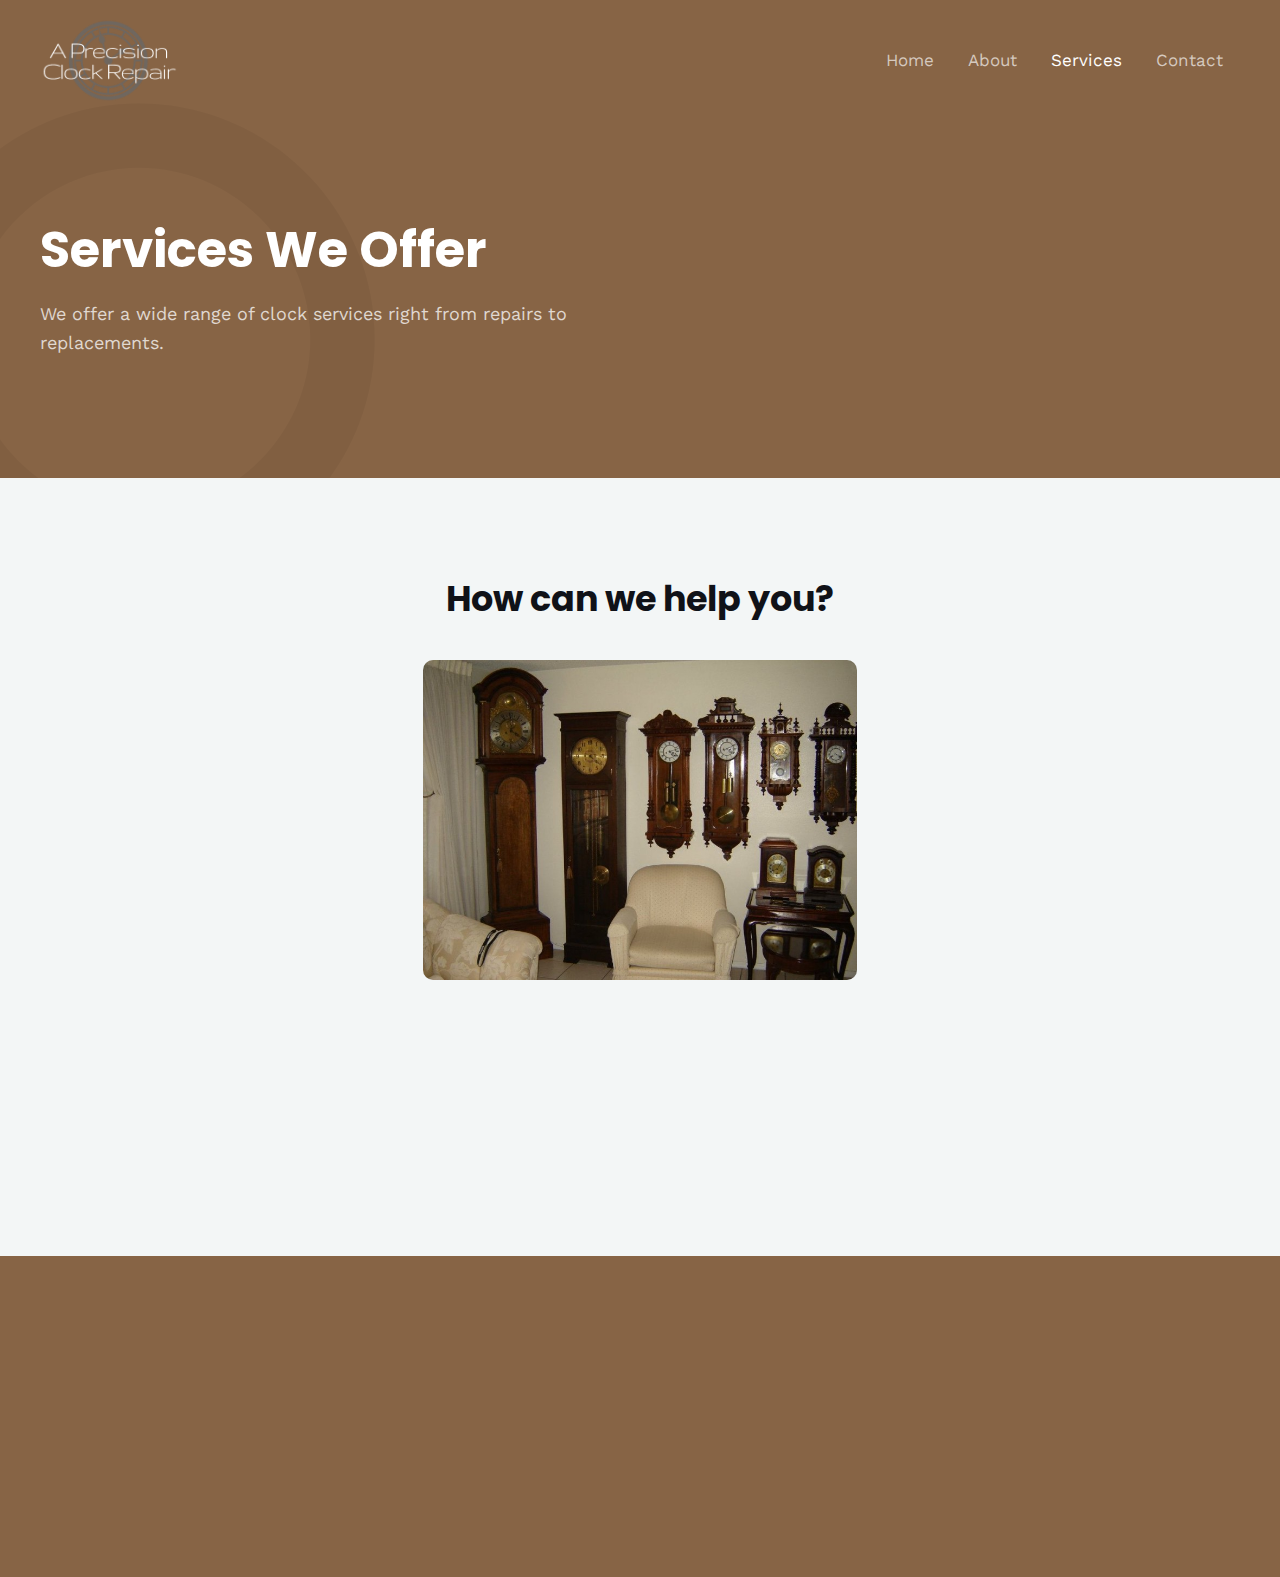
<file: services-2/index.html>
<!DOCTYPE html>
<html lang="en-US">
<head>
<meta charset="UTF-8">
<meta name="viewport" content="width=device-width, initial-scale=1">
<link rel="profile" href="https://gmpg.org/xfn/11">

<title>Services &#8211; A Precision Clock Repair</title>
<meta name="robots" content="max-image-preview:large">
<link rel="dns-prefetch" href="//fonts.googleapis.com">
<link rel="dns-prefetch" href="//s.w.org">
<link rel="alternate" type="application/rss+xml" title="A Precision Clock Repair &raquo; Feed" href="https://chandra-lokesh.github.io/aprecisionclockrepair/feed/">
<link rel="alternate" type="application/rss+xml" title="A Precision Clock Repair &raquo; Comments Feed" href="https://chandra-lokesh.github.io/aprecisionclockrepair/comments/feed/">
<script>
window._wpemojiSettings = {"baseUrl":"https:\/\/s.w.org\/images\/core\/emoji\/13.1.0\/72x72\/","ext":".png","svgUrl":"https:\/\/s.w.org\/images\/core\/emoji\/13.1.0\/svg\/","svgExt":".svg","source":{"concatemoji":"https:\/\/chandra-lokesh.github.io\/aprecisionclockrepair\/wp-includes\/js\/wp-emoji-release.min.js?ver=5.9.2"}};
/*! This file is auto-generated */
!function(e,a,t){var n,r,o,i=a.createElement("canvas"),p=i.getContext&&i.getContext("2d");function s(e,t){var a=String.fromCharCode;p.clearRect(0,0,i.width,i.height),p.fillText(a.apply(this,e),0,0);e=i.toDataURL();return p.clearRect(0,0,i.width,i.height),p.fillText(a.apply(this,t),0,0),e===i.toDataURL()}function c(e){var t=a.createElement("script");t.src=e,t.defer=t.type="text/javascript",a.getElementsByTagName("head")[0].appendChild(t)}for(o=Array("flag","emoji"),t.supports={everything:!0,everythingExceptFlag:!0},r=0;r<o.length;r++)t.supports[o[r]]=function(e){if(!p||!p.fillText)return!1;switch(p.textBaseline="top",p.font="600 32px Arial",e){case"flag":return s([127987,65039,8205,9895,65039],[127987,65039,8203,9895,65039])?!1:!s([55356,56826,55356,56819],[55356,56826,8203,55356,56819])&&!s([55356,57332,56128,56423,56128,56418,56128,56421,56128,56430,56128,56423,56128,56447],[55356,57332,8203,56128,56423,8203,56128,56418,8203,56128,56421,8203,56128,56430,8203,56128,56423,8203,56128,56447]);case"emoji":return!s([10084,65039,8205,55357,56613],[10084,65039,8203,55357,56613])}return!1}(o[r]),t.supports.everything=t.supports.everything&&t.supports[o[r]],"flag"!==o[r]&&(t.supports.everythingExceptFlag=t.supports.everythingExceptFlag&&t.supports[o[r]]);t.supports.everythingExceptFlag=t.supports.everythingExceptFlag&&!t.supports.flag,t.DOMReady=!1,t.readyCallback=function(){t.DOMReady=!0},t.supports.everything||(n=function(){t.readyCallback()},a.addEventListener?(a.addEventListener("DOMContentLoaded",n,!1),e.addEventListener("load",n,!1)):(e.attachEvent("onload",n),a.attachEvent("onreadystatechange",function(){"complete"===a.readyState&&t.readyCallback()})),(n=t.source||{}).concatemoji?c(n.concatemoji):n.wpemoji&&n.twemoji&&(c(n.twemoji),c(n.wpemoji)))}(window,document,window._wpemojiSettings);
</script>
<style>img.wp-smiley,
img.emoji {
	display: inline !important;
	border: none !important;
	box-shadow: none !important;
	height: 1em !important;
	width: 1em !important;
	margin: 0 0.07em !important;
	vertical-align: -0.1em !important;
	background: none !important;
	padding: 0 !important;
}</style>
	<link rel="stylesheet" id="astra-theme-css-css" href="https://chandra-lokesh.github.io/aprecisionclockrepair/wp-content/themes/astra/assets/css/minified/main.min.css?ver=3.7.9" media="all">
<style id="astra-theme-css-inline-css">html{font-size:106.25%;}a,.page-title{color:var(--ast-global-color-0);}a:hover,a:focus{color:var(--ast-global-color-1);}body,button,input,select,textarea,.ast-button,.ast-custom-button{font-family:'Work Sans',sans-serif;font-weight:400;font-size:17px;font-size:1rem;line-height:1.6;}blockquote{color:var(--ast-global-color-3);}h1,.entry-content h1,h2,.entry-content h2,h3,.entry-content h3,h4,.entry-content h4,h5,.entry-content h5,h6,.entry-content h6,.site-title,.site-title a{font-family:'Poppins',sans-serif;font-weight:600;}.site-title{font-size:25px;font-size:1.4705882352941rem;display:none;}header .custom-logo-link img{max-width:140px;}.astra-logo-svg{width:140px;}.ast-archive-description .ast-archive-title{font-size:40px;font-size:2.3529411764706rem;}.site-header .site-description{font-size:15px;font-size:0.88235294117647rem;display:none;}.entry-title{font-size:30px;font-size:1.7647058823529rem;}h1,.entry-content h1{font-size:50px;font-size:2.9411764705882rem;font-weight:700;font-family:'Poppins',sans-serif;line-height:1.2;}h2,.entry-content h2{font-size:35px;font-size:2.0588235294118rem;font-weight:700;font-family:'Poppins',sans-serif;line-height:1.2;}h3,.entry-content h3{font-size:28px;font-size:1.6470588235294rem;font-family:'Poppins',sans-serif;line-height:1.2;}h4,.entry-content h4{font-size:20px;font-size:1.1764705882353rem;font-family:'Poppins',sans-serif;}h5,.entry-content h5{font-size:18px;font-size:1.0588235294118rem;font-family:'Poppins',sans-serif;}h6,.entry-content h6{font-size:15px;font-size:0.88235294117647rem;font-family:'Poppins',sans-serif;}.ast-single-post .entry-title,.page-title{font-size:30px;font-size:1.7647058823529rem;}::selection{background-color:var(--ast-global-color-0);color:#000000;}body,h1,.entry-title a,.entry-content h1,h2,.entry-content h2,h3,.entry-content h3,h4,.entry-content h4,h5,.entry-content h5,h6,.entry-content h6{color:var(--ast-global-color-3);}.tagcloud a:hover,.tagcloud a:focus,.tagcloud a.current-item{color:#000000;border-color:var(--ast-global-color-0);background-color:var(--ast-global-color-0);}input:focus,input[type="text"]:focus,input[type="email"]:focus,input[type="url"]:focus,input[type="password"]:focus,input[type="reset"]:focus,input[type="search"]:focus,textarea:focus{border-color:var(--ast-global-color-0);}input[type="radio"]:checked,input[type=reset],input[type="checkbox"]:checked,input[type="checkbox"]:hover:checked,input[type="checkbox"]:focus:checked,input[type=range]::-webkit-slider-thumb{border-color:var(--ast-global-color-0);background-color:var(--ast-global-color-0);box-shadow:none;}.site-footer a:hover + .post-count,.site-footer a:focus + .post-count{background:var(--ast-global-color-0);border-color:var(--ast-global-color-0);}.single .nav-links .nav-previous,.single .nav-links .nav-next{color:var(--ast-global-color-0);}.entry-meta,.entry-meta *{line-height:1.45;color:var(--ast-global-color-0);}.entry-meta a:hover,.entry-meta a:hover *,.entry-meta a:focus,.entry-meta a:focus *,.page-links > .page-link,.page-links .page-link:hover,.post-navigation a:hover{color:var(--ast-global-color-1);}#cat option,.secondary .calendar_wrap thead a,.secondary .calendar_wrap thead a:visited{color:var(--ast-global-color-0);}.secondary .calendar_wrap #today,.ast-progress-val span{background:var(--ast-global-color-0);}.secondary a:hover + .post-count,.secondary a:focus + .post-count{background:var(--ast-global-color-0);border-color:var(--ast-global-color-0);}.calendar_wrap #today > a{color:#000000;}.page-links .page-link,.single .post-navigation a{color:var(--ast-global-color-0);}.widget-title{font-size:24px;font-size:1.4117647058824rem;color:var(--ast-global-color-3);}.site-logo-img img{ transition:all 0.2s linear;}.ast-page-builder-template .hentry {margin: 0;}.ast-page-builder-template .site-content > .ast-container {max-width: 100%;padding: 0;}.ast-page-builder-template .site-content #primary {padding: 0;margin: 0;}.ast-page-builder-template .no-results {text-align: center;margin: 4em auto;}.ast-page-builder-template .ast-pagination {padding: 2em;}.ast-page-builder-template .entry-header.ast-no-title.ast-no-thumbnail {margin-top: 0;}.ast-page-builder-template .entry-header.ast-header-without-markup {margin-top: 0;margin-bottom: 0;}.ast-page-builder-template .entry-header.ast-no-title.ast-no-meta {margin-bottom: 0;}.ast-page-builder-template.single .post-navigation {padding-bottom: 2em;}.ast-page-builder-template.single-post .site-content > .ast-container {max-width: 100%;}.ast-page-builder-template .entry-header {margin-top: 4em;margin-left: auto;margin-right: auto;padding-left: 20px;padding-right: 20px;}.ast-page-builder-template .ast-archive-description {margin-top: 4em;margin-left: auto;margin-right: auto;padding-left: 20px;padding-right: 20px;}.single.ast-page-builder-template .entry-header {padding-left: 20px;padding-right: 20px;}.ast-page-builder-template.ast-no-sidebar .entry-content .alignwide {margin-left: 0;margin-right: 0;}@media (max-width:921px){#ast-desktop-header{display:none;}}@media (min-width:921px){#ast-mobile-header{display:none;}}.wp-block-buttons.aligncenter{justify-content:center;}@media (min-width:1200px){.wp-block-group .has-background{padding:20px;}}@media (min-width:1200px){.ast-no-sidebar.ast-separate-container .entry-content .wp-block-group.alignwide,.ast-no-sidebar.ast-separate-container .entry-content .wp-block-cover.alignwide{margin-left:-20px;margin-right:-20px;padding-left:20px;padding-right:20px;}.ast-no-sidebar.ast-separate-container .entry-content .wp-block-cover.alignfull,.ast-no-sidebar.ast-separate-container .entry-content .wp-block-group.alignfull{margin-left:-6.67em;margin-right:-6.67em;padding-left:6.67em;padding-right:6.67em;}}@media (min-width:1200px){.wp-block-cover-image.alignwide .wp-block-cover__inner-container,.wp-block-cover.alignwide .wp-block-cover__inner-container,.wp-block-cover-image.alignfull .wp-block-cover__inner-container,.wp-block-cover.alignfull .wp-block-cover__inner-container{width:100%;}}.ast-plain-container.ast-no-sidebar #primary{margin-top:0;margin-bottom:0;}@media (max-width:921px){.ast-theme-transparent-header #primary,.ast-theme-transparent-header #secondary{padding:0;}}.wp-block-columns{margin-bottom:unset;}.wp-block-image.size-full{margin:2rem 0;}.wp-block-separator.has-background{padding:0;}.wp-block-gallery{margin-bottom:1.6em;}.wp-block-group{padding-top:4em;padding-bottom:4em;}.wp-block-group__inner-container .wp-block-columns:last-child,.wp-block-group__inner-container :last-child,.wp-block-table table{margin-bottom:0;}.blocks-gallery-grid{width:100%;}.wp-block-navigation-link__content{padding:5px 0;}.wp-block-group .wp-block-group .has-text-align-center,.wp-block-group .wp-block-column .has-text-align-center{max-width:100%;}.has-text-align-center{margin:0 auto;}@media (min-width:1200px){.wp-block-cover__inner-container,.alignwide .wp-block-group__inner-container,.alignfull .wp-block-group__inner-container{max-width:1200px;margin:0 auto;}.wp-block-group.alignnone,.wp-block-group.aligncenter,.wp-block-group.alignleft,.wp-block-group.alignright,.wp-block-group.alignwide,.wp-block-columns.alignwide{margin:2rem 0 1rem 0;}}@media (max-width:1200px){.wp-block-group{padding:3em;}.wp-block-group .wp-block-group{padding:1.5em;}.wp-block-columns,.wp-block-column{margin:1rem 0;}}@media (min-width:921px){.wp-block-columns .wp-block-group{padding:2em;}}@media (max-width:544px){.wp-block-cover-image .wp-block-cover__inner-container,.wp-block-cover .wp-block-cover__inner-container{width:unset;}.wp-block-cover,.wp-block-cover-image{padding:2em 0;}.wp-block-group,.wp-block-cover{padding:2em;}.wp-block-media-text__media img,.wp-block-media-text__media video{width:unset;max-width:100%;}.wp-block-media-text.has-background .wp-block-media-text__content{padding:1em;}}@media (max-width:921px){.ast-plain-container.ast-no-sidebar #primary{padding:0;}}@media (min-width:544px){.entry-content .wp-block-media-text.has-media-on-the-right .wp-block-media-text__content{padding:0 8% 0 0;}.entry-content .wp-block-media-text .wp-block-media-text__content{padding:0 0 0 8%;}.ast-plain-container .site-content .entry-content .has-custom-content-position.is-position-bottom-left > *,.ast-plain-container .site-content .entry-content .has-custom-content-position.is-position-bottom-right > *,.ast-plain-container .site-content .entry-content .has-custom-content-position.is-position-top-left > *,.ast-plain-container .site-content .entry-content .has-custom-content-position.is-position-top-right > *,.ast-plain-container .site-content .entry-content .has-custom-content-position.is-position-center-right > *,.ast-plain-container .site-content .entry-content .has-custom-content-position.is-position-center-left > *{margin:0;}}@media (max-width:544px){.entry-content .wp-block-media-text .wp-block-media-text__content{padding:8% 0;}.wp-block-media-text .wp-block-media-text__media img{width:auto;max-width:100%;}}.wp-block-button.is-style-outline .wp-block-button__link{border-color:var(--ast-global-color-0);border-top-width:2px;border-right-width:2px;border-bottom-width:2px;border-left-width:2px;}.wp-block-button.is-style-outline > .wp-block-button__link:not(.has-text-color),.wp-block-button.wp-block-button__link.is-style-outline:not(.has-text-color){color:var(--ast-global-color-0);}.wp-block-button.is-style-outline .wp-block-button__link:hover,.wp-block-button.is-style-outline .wp-block-button__link:focus{color:#ffffff !important;background-color:var(--ast-global-color-1);border-color:var(--ast-global-color-1);}.post-page-numbers.current .page-link,.ast-pagination .page-numbers.current{color:#000000;border-color:var(--ast-global-color-0);background-color:var(--ast-global-color-0);border-radius:2px;}@media (max-width:921px){.wp-block-button.is-style-outline .wp-block-button__link{padding-top:calc(15px - 2px);padding-right:calc(30px - 2px);padding-bottom:calc(15px - 2px);padding-left:calc(30px - 2px);}}@media (max-width:544px){.wp-block-button.is-style-outline .wp-block-button__link{padding-top:calc(15px - 2px);padding-right:calc(30px - 2px);padding-bottom:calc(15px - 2px);padding-left:calc(30px - 2px);}}@media (min-width:544px){.entry-content > .alignleft{margin-right:20px;}.entry-content > .alignright{margin-left:20px;}.wp-block-group.has-background{padding:20px;}}@media (max-width:921px){.ast-separate-container .ast-article-post,.ast-separate-container .ast-article-single{padding:1.5em 2.14em;}.ast-separate-container #primary,.ast-separate-container #secondary{padding:1.5em 0;}#primary,#secondary{padding:1.5em 0;margin:0;}.ast-left-sidebar #content > .ast-container{display:flex;flex-direction:column-reverse;width:100%;}.ast-author-box img.avatar{margin:20px 0 0 0;}}@media (min-width:922px){.ast-separate-container.ast-right-sidebar #primary,.ast-separate-container.ast-left-sidebar #primary{border:0;}.search-no-results.ast-separate-container #primary{margin-bottom:4em;}}.elementor-button-wrapper .elementor-button{border-style:solid;text-decoration:none;border-top-width:0;border-right-width:0;border-left-width:0;border-bottom-width:0;}body .elementor-button.elementor-size-sm,body .elementor-button.elementor-size-xs,body .elementor-button.elementor-size-md,body .elementor-button.elementor-size-lg,body .elementor-button.elementor-size-xl,body .elementor-button{border-radius:3px;padding-top:17px;padding-right:24px;padding-bottom:17px;padding-left:24px;}.elementor-button-wrapper .elementor-button{border-color:var(--ast-global-color-0);background-color:var(--ast-global-color-0);}.elementor-button-wrapper .elementor-button:hover,.elementor-button-wrapper .elementor-button:focus{color:#ffffff;background-color:var(--ast-global-color-1);border-color:var(--ast-global-color-1);}.wp-block-button .wp-block-button__link ,.elementor-button-wrapper .elementor-button,.elementor-button-wrapper .elementor-button:visited{color:#ffffff;}.elementor-button-wrapper .elementor-button{font-family:inherit;font-weight:500;line-height:1;letter-spacing:0px;}body .elementor-button.elementor-size-sm,body .elementor-button.elementor-size-xs,body .elementor-button.elementor-size-md,body .elementor-button.elementor-size-lg,body .elementor-button.elementor-size-xl,body .elementor-button{font-size:16px;font-size:0.94117647058824rem;}.wp-block-button .wp-block-button__link:hover,.wp-block-button .wp-block-button__link:focus{color:#ffffff;background-color:var(--ast-global-color-1);border-color:var(--ast-global-color-1);}.elementor-widget-heading h1.elementor-heading-title{line-height:1.2;}.elementor-widget-heading h2.elementor-heading-title{line-height:1.2;}.elementor-widget-heading h3.elementor-heading-title{line-height:1.2;}.wp-block-button .wp-block-button__link{border:none;background-color:var(--ast-global-color-0);color:#ffffff;font-family:inherit;font-weight:500;line-height:1;letter-spacing:0px;font-size:16px;font-size:0.94117647058824rem;border-radius:3px;padding:15px 30px;}.wp-block-button.is-style-outline .wp-block-button__link{border-style:solid;border-top-width:2px;border-right-width:2px;border-left-width:2px;border-bottom-width:2px;border-color:var(--ast-global-color-0);padding-top:calc(15px - 2px);padding-right:calc(30px - 2px);padding-bottom:calc(15px - 2px);padding-left:calc(30px - 2px);}@media (max-width:921px){.wp-block-button .wp-block-button__link{border:none;padding:15px 30px;}.wp-block-button.is-style-outline .wp-block-button__link{padding-top:calc(15px - 2px);padding-right:calc(30px - 2px);padding-bottom:calc(15px - 2px);padding-left:calc(30px - 2px);}}@media (max-width:544px){.wp-block-button .wp-block-button__link{border:none;padding:15px 30px;}.wp-block-button.is-style-outline .wp-block-button__link{padding-top:calc(15px - 2px);padding-right:calc(30px - 2px);padding-bottom:calc(15px - 2px);padding-left:calc(30px - 2px);}}.menu-toggle,button,.ast-button,.ast-custom-button,.button,input#submit,input[type="button"],input[type="submit"],input[type="reset"]{border-style:solid;border-top-width:0;border-right-width:0;border-left-width:0;border-bottom-width:0;color:#ffffff;border-color:var(--ast-global-color-0);background-color:var(--ast-global-color-0);border-radius:3px;padding-top:17px;padding-right:24px;padding-bottom:17px;padding-left:24px;font-family:inherit;font-weight:500;font-size:16px;font-size:0.94117647058824rem;line-height:1;letter-spacing:0px;}button:focus,.menu-toggle:hover,button:hover,.ast-button:hover,.ast-custom-button:hover .button:hover,.ast-custom-button:hover ,input[type=reset]:hover,input[type=reset]:focus,input#submit:hover,input#submit:focus,input[type="button"]:hover,input[type="button"]:focus,input[type="submit"]:hover,input[type="submit"]:focus{color:#ffffff;background-color:var(--ast-global-color-1);border-color:var(--ast-global-color-1);}@media (min-width:544px){.ast-container{max-width:100%;}}@media (max-width:544px){.ast-separate-container .ast-article-post,.ast-separate-container .ast-article-single,.ast-separate-container .comments-title,.ast-separate-container .ast-archive-description{padding:1.5em 1em;}.ast-separate-container #content .ast-container{padding-left:0.54em;padding-right:0.54em;}.ast-separate-container .ast-comment-list li.depth-1{padding:1.5em 1em;margin-bottom:1.5em;}.ast-separate-container .ast-comment-list .bypostauthor{padding:.5em;}.ast-search-menu-icon.ast-dropdown-active .search-field{width:170px;}}@media (max-width:921px){.ast-mobile-header-stack .main-header-bar .ast-search-menu-icon{display:inline-block;}.ast-header-break-point.ast-header-custom-item-outside .ast-mobile-header-stack .main-header-bar .ast-search-icon{margin:0;}.ast-comment-avatar-wrap img{max-width:2.5em;}.ast-separate-container .ast-comment-list li.depth-1{padding:1.5em 2.14em;}.ast-separate-container .comment-respond{padding:2em 2.14em;}.ast-comment-meta{padding:0 1.8888em 1.3333em;}}body,.ast-separate-container{background-color:var(--ast-global-color-4);;background-image:none;;}.ast-no-sidebar.ast-separate-container .entry-content .alignfull {margin-left: -6.67em;margin-right: -6.67em;width: auto;}@media (max-width: 1200px) {.ast-no-sidebar.ast-separate-container .entry-content .alignfull {margin-left: -2.4em;margin-right: -2.4em;}}@media (max-width: 768px) {.ast-no-sidebar.ast-separate-container .entry-content .alignfull {margin-left: -2.14em;margin-right: -2.14em;}}@media (max-width: 544px) {.ast-no-sidebar.ast-separate-container .entry-content .alignfull {margin-left: -1em;margin-right: -1em;}}.ast-no-sidebar.ast-separate-container .entry-content .alignwide {margin-left: -20px;margin-right: -20px;}.ast-no-sidebar.ast-separate-container .entry-content .wp-block-column .alignfull,.ast-no-sidebar.ast-separate-container .entry-content .wp-block-column .alignwide {margin-left: auto;margin-right: auto;width: 100%;}@media (max-width:921px){.site-title{display:none;}.ast-archive-description .ast-archive-title{font-size:40px;}.site-header .site-description{display:none;}.entry-title{font-size:30px;}h1,.entry-content h1{font-size:40px;}h2,.entry-content h2{font-size:30px;}h3,.entry-content h3{font-size:24px;}.ast-single-post .entry-title,.page-title{font-size:30px;}.astra-logo-svg{width:98px;}header .custom-logo-link img,.ast-header-break-point .site-logo-img .custom-mobile-logo-link img{max-width:98px;}}@media (max-width:544px){.site-title{display:none;}.ast-archive-description .ast-archive-title{font-size:40px;}.site-header .site-description{display:none;}.entry-title{font-size:30px;}h1,.entry-content h1{font-size:30px;}h2,.entry-content h2{font-size:25px;}h3,.entry-content h3{font-size:20px;}.ast-single-post .entry-title,.page-title{font-size:30px;}}@media (max-width:921px){html{font-size:96.9%;}}@media (max-width:544px){html{font-size:96.9%;}}@media (min-width:922px){.ast-container{max-width:1240px;}}@media (min-width:922px){.site-content .ast-container{display:flex;}}@media (max-width:921px){.site-content .ast-container{flex-direction:column;}}@media (min-width:922px){.main-header-menu .sub-menu .menu-item.ast-left-align-sub-menu:hover > .sub-menu,.main-header-menu .sub-menu .menu-item.ast-left-align-sub-menu.focus > .sub-menu{margin-left:-0px;}}.ast-theme-transparent-header [data-section="section-header-mobile-trigger"] .ast-button-wrap .ast-mobile-menu-trigger-fill,.ast-theme-transparent-header [data-section="section-header-mobile-trigger"] .ast-button-wrap .ast-mobile-menu-trigger-minimal{border:none;}blockquote {padding: 1.2em;}:root .has-ast-global-color-0-color{color:var(--ast-global-color-0);}:root .has-ast-global-color-0-background-color{background-color:var(--ast-global-color-0);}:root .wp-block-button .has-ast-global-color-0-color{color:var(--ast-global-color-0);}:root .wp-block-button .has-ast-global-color-0-background-color{background-color:var(--ast-global-color-0);}:root .has-ast-global-color-1-color{color:var(--ast-global-color-1);}:root .has-ast-global-color-1-background-color{background-color:var(--ast-global-color-1);}:root .wp-block-button .has-ast-global-color-1-color{color:var(--ast-global-color-1);}:root .wp-block-button .has-ast-global-color-1-background-color{background-color:var(--ast-global-color-1);}:root .has-ast-global-color-2-color{color:var(--ast-global-color-2);}:root .has-ast-global-color-2-background-color{background-color:var(--ast-global-color-2);}:root .wp-block-button .has-ast-global-color-2-color{color:var(--ast-global-color-2);}:root .wp-block-button .has-ast-global-color-2-background-color{background-color:var(--ast-global-color-2);}:root .has-ast-global-color-3-color{color:var(--ast-global-color-3);}:root .has-ast-global-color-3-background-color{background-color:var(--ast-global-color-3);}:root .wp-block-button .has-ast-global-color-3-color{color:var(--ast-global-color-3);}:root .wp-block-button .has-ast-global-color-3-background-color{background-color:var(--ast-global-color-3);}:root .has-ast-global-color-4-color{color:var(--ast-global-color-4);}:root .has-ast-global-color-4-background-color{background-color:var(--ast-global-color-4);}:root .wp-block-button .has-ast-global-color-4-color{color:var(--ast-global-color-4);}:root .wp-block-button .has-ast-global-color-4-background-color{background-color:var(--ast-global-color-4);}:root .has-ast-global-color-5-color{color:var(--ast-global-color-5);}:root .has-ast-global-color-5-background-color{background-color:var(--ast-global-color-5);}:root .wp-block-button .has-ast-global-color-5-color{color:var(--ast-global-color-5);}:root .wp-block-button .has-ast-global-color-5-background-color{background-color:var(--ast-global-color-5);}:root .has-ast-global-color-6-color{color:var(--ast-global-color-6);}:root .has-ast-global-color-6-background-color{background-color:var(--ast-global-color-6);}:root .wp-block-button .has-ast-global-color-6-color{color:var(--ast-global-color-6);}:root .wp-block-button .has-ast-global-color-6-background-color{background-color:var(--ast-global-color-6);}:root .has-ast-global-color-7-color{color:var(--ast-global-color-7);}:root .has-ast-global-color-7-background-color{background-color:var(--ast-global-color-7);}:root .wp-block-button .has-ast-global-color-7-color{color:var(--ast-global-color-7);}:root .wp-block-button .has-ast-global-color-7-background-color{background-color:var(--ast-global-color-7);}:root .has-ast-global-color-8-color{color:var(--ast-global-color-8);}:root .has-ast-global-color-8-background-color{background-color:var(--ast-global-color-8);}:root .wp-block-button .has-ast-global-color-8-color{color:var(--ast-global-color-8);}:root .wp-block-button .has-ast-global-color-8-background-color{background-color:var(--ast-global-color-8);}:root{--ast-global-color-0:#2FC1FF;--ast-global-color-1:#08ACF2;--ast-global-color-2:#101218;--ast-global-color-3:#4C5253;--ast-global-color-4:#F3F6F6;--ast-global-color-5:#FFFFFF;--ast-global-color-6:#000000;--ast-global-color-7:#4B4F58;--ast-global-color-8:#F6F7F8;}.ast-theme-transparent-header #masthead .site-logo-img .transparent-custom-logo .astra-logo-svg{width:150px;}.ast-theme-transparent-header #masthead .site-logo-img .transparent-custom-logo img{ max-width:150px;}@media (max-width:921px){.ast-theme-transparent-header #masthead .site-logo-img .transparent-custom-logo .astra-logo-svg{width:120px;}.ast-theme-transparent-header #masthead .site-logo-img .transparent-custom-logo img{ max-width:120px;}}@media (max-width:543px){.ast-theme-transparent-header #masthead .site-logo-img .transparent-custom-logo .astra-logo-svg{width:100px;}.ast-theme-transparent-header #masthead .site-logo-img .transparent-custom-logo img{ max-width:100px;}}@media (min-width:921px){.ast-theme-transparent-header #masthead{position:absolute;left:0;right:0;}.ast-theme-transparent-header .main-header-bar,.ast-theme-transparent-header.ast-header-break-point .main-header-bar{background:none;}body.elementor-editor-active.ast-theme-transparent-header #masthead,.fl-builder-edit .ast-theme-transparent-header #masthead,body.vc_editor.ast-theme-transparent-header #masthead,body.brz-ed.ast-theme-transparent-header #masthead{z-index:0;}.ast-header-break-point.ast-replace-site-logo-transparent.ast-theme-transparent-header .custom-mobile-logo-link{display:none;}.ast-header-break-point.ast-replace-site-logo-transparent.ast-theme-transparent-header .transparent-custom-logo{display:inline-block;}.ast-theme-transparent-header .ast-above-header,.ast-theme-transparent-header .ast-above-header.ast-above-header-bar{background-image:none;background-color:transparent;}.ast-theme-transparent-header .ast-below-header{background-image:none;background-color:transparent;}}.ast-theme-transparent-header .site-title a,.ast-theme-transparent-header .site-title a:focus,.ast-theme-transparent-header .site-title a:hover,.ast-theme-transparent-header .site-title a:visited{color:#0f57fb;}.ast-theme-transparent-header .site-header .site-description{color:#0f57fb;}.ast-theme-transparent-header .ast-builder-menu .main-header-menu,.ast-theme-transparent-header .ast-builder-menu .main-header-menu .menu-link,.ast-theme-transparent-header [CLASS*="ast-builder-menu-"] .main-header-menu .menu-item > .menu-link,.ast-theme-transparent-header .ast-masthead-custom-menu-items,.ast-theme-transparent-header .ast-masthead-custom-menu-items a,.ast-theme-transparent-header .ast-builder-menu .main-header-menu .menu-item > .ast-menu-toggle,.ast-theme-transparent-header .ast-builder-menu .main-header-menu .menu-item > .ast-menu-toggle,.ast-theme-transparent-header .ast-above-header-navigation a,.ast-header-break-point.ast-theme-transparent-header .ast-above-header-navigation a,.ast-header-break-point.ast-theme-transparent-header .ast-above-header-navigation > ul.ast-above-header-menu > .menu-item-has-children:not(.current-menu-item) > .ast-menu-toggle,.ast-theme-transparent-header .ast-below-header-menu,.ast-theme-transparent-header .ast-below-header-menu a,.ast-header-break-point.ast-theme-transparent-header .ast-below-header-menu a,.ast-header-break-point.ast-theme-transparent-header .ast-below-header-menu,.ast-theme-transparent-header .main-header-menu .menu-link{color:rgba(255,255,255,0.66);}.ast-theme-transparent-header .ast-builder-menu .main-header-menu .menu-item:hover > .menu-link,.ast-theme-transparent-header .ast-builder-menu .main-header-menu .menu-item:hover > .ast-menu-toggle,.ast-theme-transparent-header .ast-builder-menu .main-header-menu .ast-masthead-custom-menu-items a:hover,.ast-theme-transparent-header .ast-builder-menu .main-header-menu .focus > .menu-link,.ast-theme-transparent-header .ast-builder-menu .main-header-menu .focus > .ast-menu-toggle,.ast-theme-transparent-header .ast-builder-menu .main-header-menu .current-menu-item > .menu-link,.ast-theme-transparent-header .ast-builder-menu .main-header-menu .current-menu-ancestor > .menu-link,.ast-theme-transparent-header .ast-builder-menu .main-header-menu .current-menu-item > .ast-menu-toggle,.ast-theme-transparent-header .ast-builder-menu .main-header-menu .current-menu-ancestor > .ast-menu-toggle,.ast-theme-transparent-header [CLASS*="ast-builder-menu-"] .main-header-menu .current-menu-item > .menu-link,.ast-theme-transparent-header [CLASS*="ast-builder-menu-"] .main-header-menu .current-menu-ancestor > .menu-link,.ast-theme-transparent-header [CLASS*="ast-builder-menu-"] .main-header-menu .current-menu-item > .ast-menu-toggle,.ast-theme-transparent-header [CLASS*="ast-builder-menu-"] .main-header-menu .current-menu-ancestor > .ast-menu-toggle,.ast-theme-transparent-header .main-header-menu .menu-item:hover > .menu-link,.ast-theme-transparent-header .main-header-menu .current-menu-item > .menu-link,.ast-theme-transparent-header .main-header-menu .current-menu-ancestor > .menu-link{color:#ffffff;}@media (max-width:921px){.ast-theme-transparent-header #masthead{position:absolute;left:0;right:0;}.ast-theme-transparent-header .main-header-bar,.ast-theme-transparent-header.ast-header-break-point .main-header-bar{background:none;}body.elementor-editor-active.ast-theme-transparent-header #masthead,.fl-builder-edit .ast-theme-transparent-header #masthead,body.vc_editor.ast-theme-transparent-header #masthead,body.brz-ed.ast-theme-transparent-header #masthead{z-index:0;}.ast-header-break-point.ast-replace-site-logo-transparent.ast-theme-transparent-header .custom-mobile-logo-link{display:none;}.ast-header-break-point.ast-replace-site-logo-transparent.ast-theme-transparent-header .transparent-custom-logo{display:inline-block;}.ast-theme-transparent-header .ast-above-header,.ast-theme-transparent-header .ast-above-header.ast-above-header-bar{background-image:none;background-color:transparent;}.ast-theme-transparent-header .ast-below-header{background-image:none;background-color:transparent;}}@media (max-width:921px){.ast-theme-transparent-header .ast-builder-menu .main-header-menu,.ast-theme-transparent-header .ast-builder-menu .main-header-menu .menu-link,.ast-theme-transparent-header [CLASS*="ast-builder-menu-"] .main-header-menu .menu-item > .menu-link,.ast-theme-transparent-header .ast-masthead-custom-menu-items,.ast-theme-transparent-header .ast-masthead-custom-menu-items a,.ast-theme-transparent-header .ast-builder-menu .main-header-menu .menu-item > .ast-menu-toggle,.ast-theme-transparent-header .ast-builder-menu .main-header-menu .menu-item > .ast-menu-toggle,.ast-theme-transparent-header .main-header-menu .menu-link{color:#484c50;}.ast-theme-transparent-header .ast-builder-menu .main-header-menu .menu-item:hover > .menu-link,.ast-theme-transparent-header .ast-builder-menu .main-header-menu .menu-item:hover > .ast-menu-toggle,.ast-theme-transparent-header .ast-builder-menu .main-header-menu .ast-masthead-custom-menu-items a:hover,.ast-theme-transparent-header .ast-builder-menu .main-header-menu .focus > .menu-link,.ast-theme-transparent-header .ast-builder-menu .main-header-menu .focus > .ast-menu-toggle,.ast-theme-transparent-header .ast-builder-menu .main-header-menu .current-menu-item > .menu-link,.ast-theme-transparent-header .ast-builder-menu .main-header-menu .current-menu-ancestor > .menu-link,.ast-theme-transparent-header .ast-builder-menu .main-header-menu .current-menu-item > .ast-menu-toggle,.ast-theme-transparent-header .ast-builder-menu .main-header-menu .current-menu-ancestor > .ast-menu-toggle,.ast-theme-transparent-header [CLASS*="ast-builder-menu-"] .main-header-menu .current-menu-item > .menu-link,.ast-theme-transparent-header [CLASS*="ast-builder-menu-"] .main-header-menu .current-menu-ancestor > .menu-link,.ast-theme-transparent-header [CLASS*="ast-builder-menu-"] .main-header-menu .current-menu-item > .ast-menu-toggle,.ast-theme-transparent-header [CLASS*="ast-builder-menu-"] .main-header-menu .current-menu-ancestor > .ast-menu-toggle,.ast-theme-transparent-header .main-header-menu .menu-item:hover > .menu-link,.ast-theme-transparent-header .main-header-menu .current-menu-item > .menu-link,.ast-theme-transparent-header .main-header-menu .current-menu-ancestor > .menu-link{color:#0f57fb;}}.ast-theme-transparent-header #ast-desktop-header > [CLASS*="-header-wrap"]:nth-last-child(2) > [CLASS*="-header-bar"],.ast-theme-transparent-header.ast-header-break-point #ast-mobile-header > [CLASS*="-header-wrap"]:nth-last-child(2) > [CLASS*="-header-bar"]{border-bottom-style:none;}.ast-breadcrumbs .trail-browse,.ast-breadcrumbs .trail-items,.ast-breadcrumbs .trail-items li{display:inline-block;margin:0;padding:0;border:none;background:inherit;text-indent:0;}.ast-breadcrumbs .trail-browse{font-size:inherit;font-style:inherit;font-weight:inherit;color:inherit;}.ast-breadcrumbs .trail-items{list-style:none;}.trail-items li::after{padding:0 0.3em;content:"\00bb";}.trail-items li:last-of-type::after{display:none;}h1,.entry-content h1,h2,.entry-content h2,h3,.entry-content h3,h4,.entry-content h4,h5,.entry-content h5,h6,.entry-content h6{color:var(--ast-global-color-2);}@media (max-width:921px){.ast-builder-grid-row-container.ast-builder-grid-row-tablet-3-firstrow .ast-builder-grid-row > *:first-child,.ast-builder-grid-row-container.ast-builder-grid-row-tablet-3-lastrow .ast-builder-grid-row > *:last-child{grid-column:1 / -1;}}@media (max-width:544px){.ast-builder-grid-row-container.ast-builder-grid-row-mobile-3-firstrow .ast-builder-grid-row > *:first-child,.ast-builder-grid-row-container.ast-builder-grid-row-mobile-3-lastrow .ast-builder-grid-row > *:last-child{grid-column:1 / -1;}}.ast-builder-layout-element[data-section="title_tagline"]{display:flex;}@media (max-width:921px){.ast-header-break-point .ast-builder-layout-element[data-section="title_tagline"]{display:flex;}}@media (max-width:544px){.ast-header-break-point .ast-builder-layout-element[data-section="title_tagline"]{display:flex;}}.ast-builder-menu-1{font-family:inherit;font-weight:inherit;}.ast-builder-menu-1 .menu-item > .menu-link{color:#313c4d;}.ast-builder-menu-1 .menu-item > .ast-menu-toggle{color:#313c4d;}.ast-builder-menu-1 .menu-item:hover > .menu-link,.ast-builder-menu-1 .inline-on-mobile .menu-item:hover > .ast-menu-toggle{color:#0f57fb;}.ast-builder-menu-1 .menu-item:hover > .ast-menu-toggle{color:#0f57fb;}.ast-builder-menu-1 .menu-item.current-menu-item > .menu-link,.ast-builder-menu-1 .inline-on-mobile .menu-item.current-menu-item > .ast-menu-toggle,.ast-builder-menu-1 .current-menu-ancestor > .menu-link{color:#0f57fb;}.ast-builder-menu-1 .menu-item.current-menu-item > .ast-menu-toggle{color:#0f57fb;}.ast-builder-menu-1 .sub-menu,.ast-builder-menu-1 .inline-on-mobile .sub-menu{border-top-width:0px;border-bottom-width:0px;border-right-width:0px;border-left-width:0px;border-color:var(--ast-global-color-0);border-style:solid;width:402px;border-radius:68px;}.ast-builder-menu-1 .main-header-menu > .menu-item > .sub-menu,.ast-builder-menu-1 .main-header-menu > .menu-item > .astra-full-megamenu-wrapper{margin-top:47px;}.ast-desktop .ast-builder-menu-1 .main-header-menu > .menu-item > .sub-menu:before,.ast-desktop .ast-builder-menu-1 .main-header-menu > .menu-item > .astra-full-megamenu-wrapper:before{height:calc( 47px + 5px );}.ast-desktop .ast-builder-menu-1 .menu-item .sub-menu .menu-link{border-bottom-width:1px;border-color:#eaeaea;border-style:solid;}.ast-desktop .ast-builder-menu-1 .menu-item .sub-menu .menu-item:last-child .menu-link{border-bottom-width:0;}@media (max-width:921px){.ast-header-break-point .ast-builder-menu-1 .menu-item.menu-item-has-children > .ast-menu-toggle{top:0;}.ast-builder-menu-1 .menu-item-has-children > .menu-link:after{content:unset;}}@media (max-width:544px){.ast-header-break-point .ast-builder-menu-1 .menu-item.menu-item-has-children > .ast-menu-toggle{top:0;}}.ast-builder-menu-1{display:flex;}@media (max-width:921px){.ast-header-break-point .ast-builder-menu-1{display:flex;}}@media (max-width:544px){.ast-header-break-point .ast-builder-menu-1{display:flex;}}.site-below-footer-wrap{padding-top:20px;padding-bottom:20px;}.site-below-footer-wrap[data-section="section-below-footer-builder"]{background-color:#ffffff;;background-image:none;;min-height:80px;border-style:solid;border-width:0px;border-top-width:1px;border-top-color:#eeeeee;}.site-below-footer-wrap[data-section="section-below-footer-builder"] .ast-builder-grid-row{max-width:100%;padding-left:35px;padding-right:35px;}.site-below-footer-wrap[data-section="section-below-footer-builder"] .ast-builder-grid-row,.site-below-footer-wrap[data-section="section-below-footer-builder"] .site-footer-section{align-items:center;}.site-below-footer-wrap[data-section="section-below-footer-builder"].ast-footer-row-inline .site-footer-section{display:flex;margin-bottom:0;}.ast-builder-grid-row-2-rheavy .ast-builder-grid-row{grid-template-columns:1fr 2fr;}@media (max-width:921px){.site-below-footer-wrap[data-section="section-below-footer-builder"].ast-footer-row-tablet-inline .site-footer-section{display:flex;margin-bottom:0;}.site-below-footer-wrap[data-section="section-below-footer-builder"].ast-footer-row-tablet-stack .site-footer-section{display:block;margin-bottom:10px;}.ast-builder-grid-row-container.ast-builder-grid-row-tablet-2-equal .ast-builder-grid-row{grid-template-columns:repeat( 2,1fr );}}@media (max-width:544px){.site-below-footer-wrap[data-section="section-below-footer-builder"].ast-footer-row-mobile-inline .site-footer-section{display:flex;margin-bottom:0;}.site-below-footer-wrap[data-section="section-below-footer-builder"].ast-footer-row-mobile-stack .site-footer-section{display:block;margin-bottom:10px;}.ast-builder-grid-row-container.ast-builder-grid-row-mobile-full .ast-builder-grid-row{grid-template-columns:1fr;}}.site-below-footer-wrap[data-section="section-below-footer-builder"]{padding-top:0px;padding-bottom:0px;padding-left:0px;padding-right:0px;margin-bottom:100px;}.site-below-footer-wrap[data-section="section-below-footer-builder"]{display:none;}@media (max-width:921px){.ast-header-break-point .site-below-footer-wrap[data-section="section-below-footer-builder"]{display:none;}}@media (max-width:544px){.ast-header-break-point .site-below-footer-wrap[data-section="section-below-footer-builder"]{display:none;}}.footer-widget-area[data-section="sidebar-widgets-footer-widget-1"].footer-widget-area-inner{text-align:center;}@media (max-width:921px){.footer-widget-area[data-section="sidebar-widgets-footer-widget-1"].footer-widget-area-inner{text-align:left;}}@media (max-width:544px){.footer-widget-area[data-section="sidebar-widgets-footer-widget-1"].footer-widget-area-inner{text-align:left;}}.footer-widget-area[data-section="sidebar-widgets-footer-widget-1"] .widget-title{font-size:29px;font-size:1.7058823529412rem;}.footer-widget-area[data-section="sidebar-widgets-footer-widget-1"]{display:block;}@media (max-width:921px){.ast-header-break-point .footer-widget-area[data-section="sidebar-widgets-footer-widget-1"]{display:block;}}@media (max-width:544px){.ast-header-break-point .footer-widget-area[data-section="sidebar-widgets-footer-widget-1"]{display:block;}}.elementor-widget-heading .elementor-heading-title{margin:0;}.elementor-post.elementor-grid-item.hentry{margin-bottom:0;}.woocommerce div.product .elementor-element.elementor-products-grid .related.products ul.products li.product,.elementor-element .elementor-wc-products .woocommerce[class*='columns-'] ul.products li.product{width:auto;margin:0;float:none;}.ast-left-sidebar .elementor-section.elementor-section-stretched,.ast-right-sidebar .elementor-section.elementor-section-stretched{max-width:100%;left:0 !important;}.elementor-template-full-width .ast-container{display:block;}@media (max-width:544px){.elementor-element .elementor-wc-products .woocommerce[class*="columns-"] ul.products li.product{width:auto;margin:0;}.elementor-element .woocommerce .woocommerce-result-count{float:none;}}.ast-header-break-point .main-header-bar{border-bottom-width:1px;}@media (min-width:922px){.main-header-bar{border-bottom-width:1px;}}.main-header-menu .menu-item, #astra-footer-menu .menu-item, .main-header-bar .ast-masthead-custom-menu-items{-js-display:flex;display:flex;-webkit-box-pack:center;-webkit-justify-content:center;-moz-box-pack:center;-ms-flex-pack:center;justify-content:center;-webkit-box-orient:vertical;-webkit-box-direction:normal;-webkit-flex-direction:column;-moz-box-orient:vertical;-moz-box-direction:normal;-ms-flex-direction:column;flex-direction:column;}.main-header-menu > .menu-item > .menu-link, #astra-footer-menu > .menu-item > .menu-link{height:100%;-webkit-box-align:center;-webkit-align-items:center;-moz-box-align:center;-ms-flex-align:center;align-items:center;-js-display:flex;display:flex;}.ast-header-break-point .main-navigation ul .menu-item .menu-link .icon-arrow:first-of-type svg{top:.2em;margin-top:0px;margin-left:0px;width:.65em;transform:translate(0, -2px) rotateZ(270deg);}.ast-mobile-popup-content .ast-submenu-expanded > .ast-menu-toggle{transform:rotateX(180deg);}.ast-separate-container .blog-layout-1, .ast-separate-container .blog-layout-2, .ast-separate-container .blog-layout-3{background-color:transparent;background-image:none;}.ast-separate-container .ast-article-post{background-color:var(--ast-global-color-5);;background-image:none;;}@media (max-width:921px){.ast-separate-container .ast-article-post{background-color:var(--ast-global-color-5);;background-image:none;;}}@media (max-width:544px){.ast-separate-container .ast-article-post{background-color:var(--ast-global-color-5);;background-image:none;;}}.ast-separate-container .ast-article-single:not(.ast-related-post), .ast-separate-container .comments-area .comment-respond,.ast-separate-container .comments-area .ast-comment-list li, .ast-separate-container .ast-woocommerce-container, .ast-separate-container .error-404, .ast-separate-container .no-results, .single.ast-separate-container .ast-author-meta, .ast-separate-container .related-posts-title-wrapper, .ast-separate-container.ast-two-container #secondary .widget,.ast-separate-container .comments-count-wrapper, .ast-box-layout.ast-plain-container .site-content,.ast-padded-layout.ast-plain-container .site-content, .ast-separate-container .comments-area .comments-title{background-color:var(--ast-global-color-5);;background-image:none;;}@media (max-width:921px){.ast-separate-container .ast-article-single:not(.ast-related-post), .ast-separate-container .comments-area .comment-respond,.ast-separate-container .comments-area .ast-comment-list li, .ast-separate-container .ast-woocommerce-container, .ast-separate-container .error-404, .ast-separate-container .no-results, .single.ast-separate-container .ast-author-meta, .ast-separate-container .related-posts-title-wrapper, .ast-separate-container.ast-two-container #secondary .widget,.ast-separate-container .comments-count-wrapper, .ast-box-layout.ast-plain-container .site-content,.ast-padded-layout.ast-plain-container .site-content, .ast-separate-container .comments-area .comments-title{background-color:var(--ast-global-color-5);;background-image:none;;}}@media (max-width:544px){.ast-separate-container .ast-article-single:not(.ast-related-post), .ast-separate-container .comments-area .comment-respond,.ast-separate-container .comments-area .ast-comment-list li, .ast-separate-container .ast-woocommerce-container, .ast-separate-container .error-404, .ast-separate-container .no-results, .single.ast-separate-container .ast-author-meta, .ast-separate-container .related-posts-title-wrapper, .ast-separate-container.ast-two-container #secondary .widget,.ast-separate-container .comments-count-wrapper, .ast-box-layout.ast-plain-container .site-content,.ast-padded-layout.ast-plain-container .site-content, .ast-separate-container .comments-area .comments-title{background-color:var(--ast-global-color-5);;background-image:none;;}}.ast-mobile-header-content > *,.ast-desktop-header-content > * {padding: 10px 0;height: auto;}.ast-mobile-header-content > *:first-child,.ast-desktop-header-content > *:first-child {padding-top: 10px;}.ast-mobile-header-content > .ast-builder-menu,.ast-desktop-header-content > .ast-builder-menu {padding-top: 0;}.ast-mobile-header-content > *:last-child,.ast-desktop-header-content > *:last-child {padding-bottom: 0;}.ast-mobile-header-content .ast-search-menu-icon.ast-inline-search label,.ast-desktop-header-content .ast-search-menu-icon.ast-inline-search label {width: 100%;}.ast-desktop-header-content .main-header-bar-navigation .ast-submenu-expanded > .ast-menu-toggle::before {transform: rotateX(180deg);}#ast-desktop-header .ast-desktop-header-content,.ast-mobile-header-content .ast-search-icon,.ast-desktop-header-content .ast-search-icon,.ast-mobile-header-wrap .ast-mobile-header-content,.ast-main-header-nav-open.ast-popup-nav-open .ast-mobile-header-wrap .ast-mobile-header-content,.ast-main-header-nav-open.ast-popup-nav-open .ast-desktop-header-content {display: none;}.ast-main-header-nav-open.ast-header-break-point #ast-desktop-header .ast-desktop-header-content,.ast-main-header-nav-open.ast-header-break-point .ast-mobile-header-wrap .ast-mobile-header-content {display: block;}.ast-desktop .ast-desktop-header-content .astra-menu-animation-slide-up > .menu-item > .sub-menu,.ast-desktop .ast-desktop-header-content .astra-menu-animation-slide-up > .menu-item .menu-item > .sub-menu,.ast-desktop .ast-desktop-header-content .astra-menu-animation-slide-down > .menu-item > .sub-menu,.ast-desktop .ast-desktop-header-content .astra-menu-animation-slide-down > .menu-item .menu-item > .sub-menu,.ast-desktop .ast-desktop-header-content .astra-menu-animation-fade > .menu-item > .sub-menu,.ast-desktop .ast-desktop-header-content .astra-menu-animation-fade > .menu-item .menu-item > .sub-menu {opacity: 1;visibility: visible;}.ast-hfb-header.ast-default-menu-enable.ast-header-break-point .ast-mobile-header-wrap .ast-mobile-header-content .main-header-bar-navigation {width: unset;margin: unset;}.ast-mobile-header-content.content-align-flex-end .main-header-bar-navigation .menu-item-has-children > .ast-menu-toggle,.ast-desktop-header-content.content-align-flex-end .main-header-bar-navigation .menu-item-has-children > .ast-menu-toggle {left: calc( 20px - 0.907em);}.ast-mobile-header-content .ast-search-menu-icon,.ast-mobile-header-content .ast-search-menu-icon.slide-search,.ast-desktop-header-content .ast-search-menu-icon,.ast-desktop-header-content .ast-search-menu-icon.slide-search {width: 100%;position: relative;display: block;right: auto;transform: none;}.ast-mobile-header-content .ast-search-menu-icon.slide-search .search-form,.ast-mobile-header-content .ast-search-menu-icon .search-form,.ast-desktop-header-content .ast-search-menu-icon.slide-search .search-form,.ast-desktop-header-content .ast-search-menu-icon .search-form {right: 0;visibility: visible;opacity: 1;position: relative;top: auto;transform: none;padding: 0;display: block;overflow: hidden;}.ast-mobile-header-content .ast-search-menu-icon.ast-inline-search .search-field,.ast-mobile-header-content .ast-search-menu-icon .search-field,.ast-desktop-header-content .ast-search-menu-icon.ast-inline-search .search-field,.ast-desktop-header-content .ast-search-menu-icon .search-field {width: 100%;padding-right: 5.5em;}.ast-mobile-header-content .ast-search-menu-icon .search-submit,.ast-desktop-header-content .ast-search-menu-icon .search-submit {display: block;position: absolute;height: 100%;top: 0;right: 0;padding: 0 1em;border-radius: 0;}.ast-hfb-header.ast-default-menu-enable.ast-header-break-point .ast-mobile-header-wrap .ast-mobile-header-content .main-header-bar-navigation ul .sub-menu .menu-link {padding-left: 30px;}.ast-hfb-header.ast-default-menu-enable.ast-header-break-point .ast-mobile-header-wrap .ast-mobile-header-content .main-header-bar-navigation .sub-menu .menu-item .menu-item .menu-link {padding-left: 40px;}.ast-mobile-popup-drawer.active .ast-mobile-popup-inner{background-color:#ffffff;;}.ast-mobile-header-wrap .ast-mobile-header-content, .ast-desktop-header-content{background-color:#ffffff;;}.ast-mobile-popup-content > *, .ast-mobile-header-content > *, .ast-desktop-popup-content > *, .ast-desktop-header-content > *{padding-top:0px;padding-bottom:0px;}.content-align-flex-start .ast-builder-layout-element{justify-content:flex-start;}.content-align-flex-start .main-header-menu{text-align:left;}.ast-mobile-popup-drawer.active .menu-toggle-close{color:#3a3a3a;}.ast-mobile-header-wrap .ast-primary-header-bar,.ast-primary-header-bar .site-primary-header-wrap{min-height:118px;}.ast-desktop .ast-primary-header-bar .main-header-menu > .menu-item{line-height:118px;}@media (max-width:921px){#masthead .ast-mobile-header-wrap .ast-primary-header-bar,#masthead .ast-mobile-header-wrap .ast-below-header-bar{padding-left:20px;padding-right:20px;}}.ast-header-break-point .ast-primary-header-bar{border-bottom-width:0px;border-bottom-color:rgba(0,0,0,0.1);border-bottom-style:solid;}@media (min-width:922px){.ast-primary-header-bar{border-bottom-width:0px;border-bottom-color:rgba(0,0,0,0.1);border-bottom-style:solid;}}.ast-primary-header-bar{background-color:;;background-image:none;;}@media (max-width:921px){.ast-mobile-header-wrap .ast-primary-header-bar,.ast-primary-header-bar .site-primary-header-wrap{min-height:94px;}}.ast-primary-header-bar{display:block;}@media (max-width:921px){.ast-header-break-point .ast-primary-header-bar{display:grid;}}@media (max-width:544px){.ast-header-break-point .ast-primary-header-bar{display:grid;}}[data-section="section-header-mobile-trigger"] .ast-button-wrap .ast-mobile-menu-trigger-fill{color:#0f57fb;border:none;background:#ffffff;border-radius:2px;}[data-section="section-header-mobile-trigger"] .ast-button-wrap .mobile-menu-toggle-icon .ast-mobile-svg{width:20px;height:20px;fill:#0f57fb;}[data-section="section-header-mobile-trigger"] .ast-button-wrap .mobile-menu-wrap .mobile-menu{color:#0f57fb;}.ast-builder-menu-mobile .main-navigation .menu-item > .menu-link{font-family:inherit;font-weight:inherit;}.ast-builder-menu-mobile .main-navigation .menu-item.menu-item-has-children > .ast-menu-toggle{top:0;}.ast-builder-menu-mobile .main-navigation .menu-item-has-children > .menu-link:after{content:unset;}.ast-hfb-header .ast-builder-menu-mobile .main-header-menu, .ast-hfb-header .ast-builder-menu-mobile .main-navigation .menu-item .menu-link, .ast-hfb-header .ast-builder-menu-mobile .main-navigation .menu-item .sub-menu .menu-link{border-style:none;}.ast-builder-menu-mobile .main-navigation .menu-item.menu-item-has-children > .ast-menu-toggle{top:0;}@media (max-width:921px){.ast-builder-menu-mobile .main-navigation .main-header-menu .menu-item > .menu-link{color:#484c50;}.ast-builder-menu-mobile .main-navigation .menu-item > .ast-menu-toggle{color:#484c50;}.ast-builder-menu-mobile .main-navigation .menu-item:hover > .menu-link, .ast-builder-menu-mobile .main-navigation .inline-on-mobile .menu-item:hover > .ast-menu-toggle{color:#0f57fb;}.ast-builder-menu-mobile .main-navigation .menu-item:hover > .ast-menu-toggle{color:#0f57fb;}.ast-builder-menu-mobile .main-navigation .menu-item.current-menu-item > .menu-link, .ast-builder-menu-mobile .main-navigation .inline-on-mobile .menu-item.current-menu-item > .ast-menu-toggle, .ast-builder-menu-mobile .main-navigation .menu-item.current-menu-ancestor > .menu-link, .ast-builder-menu-mobile .main-navigation .menu-item.current-menu-ancestor > .ast-menu-toggle{color:#0f57fb;}.ast-builder-menu-mobile .main-navigation .menu-item.current-menu-item > .ast-menu-toggle{color:#0f57fb;}.ast-builder-menu-mobile .main-navigation .menu-item.menu-item-has-children > .ast-menu-toggle{top:0;}.ast-builder-menu-mobile .main-navigation .menu-item-has-children > .menu-link:after{content:unset;}.ast-builder-menu-mobile .main-navigation .main-header-menu, .ast-builder-menu-mobile .main-navigation .main-header-menu .sub-menu{background-color:;;background-image:none;;}}@media (max-width:544px){.ast-builder-menu-mobile .main-navigation .menu-item.menu-item-has-children > .ast-menu-toggle{top:0;}}.ast-builder-menu-mobile .main-navigation{display:block;}@media (max-width:921px){.ast-header-break-point .ast-builder-menu-mobile .main-navigation{display:block;}}@media (max-width:544px){.ast-header-break-point .ast-builder-menu-mobile .main-navigation{display:block;}}:root{--e-global-color-astglobalcolor0:#2FC1FF;--e-global-color-astglobalcolor1:#08ACF2;--e-global-color-astglobalcolor2:#101218;--e-global-color-astglobalcolor3:#4C5253;--e-global-color-astglobalcolor4:#F3F6F6;--e-global-color-astglobalcolor5:#FFFFFF;--e-global-color-astglobalcolor6:#000000;--e-global-color-astglobalcolor7:#4B4F58;--e-global-color-astglobalcolor8:#F6F7F8;}</style>
<link rel="stylesheet" id="astra-google-fonts-css" href="https://fonts.googleapis.com/css?family=Work+Sans%3A400%2C500%7CPoppins%3A600%2C700&#038;display=fallback&#038;ver=3.7.9" media="all">
<link rel="stylesheet" id="wp-block-library-css" href="https://chandra-lokesh.github.io/aprecisionclockrepair/wp-includes/css/dist/block-library/style.min.css?ver=5.9.2" media="all">
<style id="global-styles-inline-css">body{--wp--preset--color--black: #000000;--wp--preset--color--cyan-bluish-gray: #abb8c3;--wp--preset--color--white: #ffffff;--wp--preset--color--pale-pink: #f78da7;--wp--preset--color--vivid-red: #cf2e2e;--wp--preset--color--luminous-vivid-orange: #ff6900;--wp--preset--color--luminous-vivid-amber: #fcb900;--wp--preset--color--light-green-cyan: #7bdcb5;--wp--preset--color--vivid-green-cyan: #00d084;--wp--preset--color--pale-cyan-blue: #8ed1fc;--wp--preset--color--vivid-cyan-blue: #0693e3;--wp--preset--color--vivid-purple: #9b51e0;--wp--preset--color--ast-global-color-0: var(--ast-global-color-0);--wp--preset--color--ast-global-color-1: var(--ast-global-color-1);--wp--preset--color--ast-global-color-2: var(--ast-global-color-2);--wp--preset--color--ast-global-color-3: var(--ast-global-color-3);--wp--preset--color--ast-global-color-4: var(--ast-global-color-4);--wp--preset--color--ast-global-color-5: var(--ast-global-color-5);--wp--preset--color--ast-global-color-6: var(--ast-global-color-6);--wp--preset--color--ast-global-color-7: var(--ast-global-color-7);--wp--preset--color--ast-global-color-8: var(--ast-global-color-8);--wp--preset--gradient--vivid-cyan-blue-to-vivid-purple: linear-gradient(135deg,rgba(6,147,227,1) 0%,rgb(155,81,224) 100%);--wp--preset--gradient--light-green-cyan-to-vivid-green-cyan: linear-gradient(135deg,rgb(122,220,180) 0%,rgb(0,208,130) 100%);--wp--preset--gradient--luminous-vivid-amber-to-luminous-vivid-orange: linear-gradient(135deg,rgba(252,185,0,1) 0%,rgba(255,105,0,1) 100%);--wp--preset--gradient--luminous-vivid-orange-to-vivid-red: linear-gradient(135deg,rgba(255,105,0,1) 0%,rgb(207,46,46) 100%);--wp--preset--gradient--very-light-gray-to-cyan-bluish-gray: linear-gradient(135deg,rgb(238,238,238) 0%,rgb(169,184,195) 100%);--wp--preset--gradient--cool-to-warm-spectrum: linear-gradient(135deg,rgb(74,234,220) 0%,rgb(151,120,209) 20%,rgb(207,42,186) 40%,rgb(238,44,130) 60%,rgb(251,105,98) 80%,rgb(254,248,76) 100%);--wp--preset--gradient--blush-light-purple: linear-gradient(135deg,rgb(255,206,236) 0%,rgb(152,150,240) 100%);--wp--preset--gradient--blush-bordeaux: linear-gradient(135deg,rgb(254,205,165) 0%,rgb(254,45,45) 50%,rgb(107,0,62) 100%);--wp--preset--gradient--luminous-dusk: linear-gradient(135deg,rgb(255,203,112) 0%,rgb(199,81,192) 50%,rgb(65,88,208) 100%);--wp--preset--gradient--pale-ocean: linear-gradient(135deg,rgb(255,245,203) 0%,rgb(182,227,212) 50%,rgb(51,167,181) 100%);--wp--preset--gradient--electric-grass: linear-gradient(135deg,rgb(202,248,128) 0%,rgb(113,206,126) 100%);--wp--preset--gradient--midnight: linear-gradient(135deg,rgb(2,3,129) 0%,rgb(40,116,252) 100%);--wp--preset--duotone--dark-grayscale: url('#wp-duotone-dark-grayscale');--wp--preset--duotone--grayscale: url('#wp-duotone-grayscale');--wp--preset--duotone--purple-yellow: url('#wp-duotone-purple-yellow');--wp--preset--duotone--blue-red: url('#wp-duotone-blue-red');--wp--preset--duotone--midnight: url('#wp-duotone-midnight');--wp--preset--duotone--magenta-yellow: url('#wp-duotone-magenta-yellow');--wp--preset--duotone--purple-green: url('#wp-duotone-purple-green');--wp--preset--duotone--blue-orange: url('#wp-duotone-blue-orange');--wp--preset--font-size--small: 13px;--wp--preset--font-size--medium: 20px;--wp--preset--font-size--large: 36px;--wp--preset--font-size--x-large: 42px;}body { margin: 0; }.wp-site-blocks > .alignleft { float: left; margin-right: 2em; }.wp-site-blocks > .alignright { float: right; margin-left: 2em; }.wp-site-blocks > .aligncenter { justify-content: center; margin-left: auto; margin-right: auto; }.has-black-color{color: var(--wp--preset--color--black) !important;}.has-cyan-bluish-gray-color{color: var(--wp--preset--color--cyan-bluish-gray) !important;}.has-white-color{color: var(--wp--preset--color--white) !important;}.has-pale-pink-color{color: var(--wp--preset--color--pale-pink) !important;}.has-vivid-red-color{color: var(--wp--preset--color--vivid-red) !important;}.has-luminous-vivid-orange-color{color: var(--wp--preset--color--luminous-vivid-orange) !important;}.has-luminous-vivid-amber-color{color: var(--wp--preset--color--luminous-vivid-amber) !important;}.has-light-green-cyan-color{color: var(--wp--preset--color--light-green-cyan) !important;}.has-vivid-green-cyan-color{color: var(--wp--preset--color--vivid-green-cyan) !important;}.has-pale-cyan-blue-color{color: var(--wp--preset--color--pale-cyan-blue) !important;}.has-vivid-cyan-blue-color{color: var(--wp--preset--color--vivid-cyan-blue) !important;}.has-vivid-purple-color{color: var(--wp--preset--color--vivid-purple) !important;}.has-ast-global-color-0-color{color: var(--wp--preset--color--ast-global-color-0) !important;}.has-ast-global-color-1-color{color: var(--wp--preset--color--ast-global-color-1) !important;}.has-ast-global-color-2-color{color: var(--wp--preset--color--ast-global-color-2) !important;}.has-ast-global-color-3-color{color: var(--wp--preset--color--ast-global-color-3) !important;}.has-ast-global-color-4-color{color: var(--wp--preset--color--ast-global-color-4) !important;}.has-ast-global-color-5-color{color: var(--wp--preset--color--ast-global-color-5) !important;}.has-ast-global-color-6-color{color: var(--wp--preset--color--ast-global-color-6) !important;}.has-ast-global-color-7-color{color: var(--wp--preset--color--ast-global-color-7) !important;}.has-ast-global-color-8-color{color: var(--wp--preset--color--ast-global-color-8) !important;}.has-black-background-color{background-color: var(--wp--preset--color--black) !important;}.has-cyan-bluish-gray-background-color{background-color: var(--wp--preset--color--cyan-bluish-gray) !important;}.has-white-background-color{background-color: var(--wp--preset--color--white) !important;}.has-pale-pink-background-color{background-color: var(--wp--preset--color--pale-pink) !important;}.has-vivid-red-background-color{background-color: var(--wp--preset--color--vivid-red) !important;}.has-luminous-vivid-orange-background-color{background-color: var(--wp--preset--color--luminous-vivid-orange) !important;}.has-luminous-vivid-amber-background-color{background-color: var(--wp--preset--color--luminous-vivid-amber) !important;}.has-light-green-cyan-background-color{background-color: var(--wp--preset--color--light-green-cyan) !important;}.has-vivid-green-cyan-background-color{background-color: var(--wp--preset--color--vivid-green-cyan) !important;}.has-pale-cyan-blue-background-color{background-color: var(--wp--preset--color--pale-cyan-blue) !important;}.has-vivid-cyan-blue-background-color{background-color: var(--wp--preset--color--vivid-cyan-blue) !important;}.has-vivid-purple-background-color{background-color: var(--wp--preset--color--vivid-purple) !important;}.has-ast-global-color-0-background-color{background-color: var(--wp--preset--color--ast-global-color-0) !important;}.has-ast-global-color-1-background-color{background-color: var(--wp--preset--color--ast-global-color-1) !important;}.has-ast-global-color-2-background-color{background-color: var(--wp--preset--color--ast-global-color-2) !important;}.has-ast-global-color-3-background-color{background-color: var(--wp--preset--color--ast-global-color-3) !important;}.has-ast-global-color-4-background-color{background-color: var(--wp--preset--color--ast-global-color-4) !important;}.has-ast-global-color-5-background-color{background-color: var(--wp--preset--color--ast-global-color-5) !important;}.has-ast-global-color-6-background-color{background-color: var(--wp--preset--color--ast-global-color-6) !important;}.has-ast-global-color-7-background-color{background-color: var(--wp--preset--color--ast-global-color-7) !important;}.has-ast-global-color-8-background-color{background-color: var(--wp--preset--color--ast-global-color-8) !important;}.has-black-border-color{border-color: var(--wp--preset--color--black) !important;}.has-cyan-bluish-gray-border-color{border-color: var(--wp--preset--color--cyan-bluish-gray) !important;}.has-white-border-color{border-color: var(--wp--preset--color--white) !important;}.has-pale-pink-border-color{border-color: var(--wp--preset--color--pale-pink) !important;}.has-vivid-red-border-color{border-color: var(--wp--preset--color--vivid-red) !important;}.has-luminous-vivid-orange-border-color{border-color: var(--wp--preset--color--luminous-vivid-orange) !important;}.has-luminous-vivid-amber-border-color{border-color: var(--wp--preset--color--luminous-vivid-amber) !important;}.has-light-green-cyan-border-color{border-color: var(--wp--preset--color--light-green-cyan) !important;}.has-vivid-green-cyan-border-color{border-color: var(--wp--preset--color--vivid-green-cyan) !important;}.has-pale-cyan-blue-border-color{border-color: var(--wp--preset--color--pale-cyan-blue) !important;}.has-vivid-cyan-blue-border-color{border-color: var(--wp--preset--color--vivid-cyan-blue) !important;}.has-vivid-purple-border-color{border-color: var(--wp--preset--color--vivid-purple) !important;}.has-ast-global-color-0-border-color{border-color: var(--wp--preset--color--ast-global-color-0) !important;}.has-ast-global-color-1-border-color{border-color: var(--wp--preset--color--ast-global-color-1) !important;}.has-ast-global-color-2-border-color{border-color: var(--wp--preset--color--ast-global-color-2) !important;}.has-ast-global-color-3-border-color{border-color: var(--wp--preset--color--ast-global-color-3) !important;}.has-ast-global-color-4-border-color{border-color: var(--wp--preset--color--ast-global-color-4) !important;}.has-ast-global-color-5-border-color{border-color: var(--wp--preset--color--ast-global-color-5) !important;}.has-ast-global-color-6-border-color{border-color: var(--wp--preset--color--ast-global-color-6) !important;}.has-ast-global-color-7-border-color{border-color: var(--wp--preset--color--ast-global-color-7) !important;}.has-ast-global-color-8-border-color{border-color: var(--wp--preset--color--ast-global-color-8) !important;}.has-vivid-cyan-blue-to-vivid-purple-gradient-background{background: var(--wp--preset--gradient--vivid-cyan-blue-to-vivid-purple) !important;}.has-light-green-cyan-to-vivid-green-cyan-gradient-background{background: var(--wp--preset--gradient--light-green-cyan-to-vivid-green-cyan) !important;}.has-luminous-vivid-amber-to-luminous-vivid-orange-gradient-background{background: var(--wp--preset--gradient--luminous-vivid-amber-to-luminous-vivid-orange) !important;}.has-luminous-vivid-orange-to-vivid-red-gradient-background{background: var(--wp--preset--gradient--luminous-vivid-orange-to-vivid-red) !important;}.has-very-light-gray-to-cyan-bluish-gray-gradient-background{background: var(--wp--preset--gradient--very-light-gray-to-cyan-bluish-gray) !important;}.has-cool-to-warm-spectrum-gradient-background{background: var(--wp--preset--gradient--cool-to-warm-spectrum) !important;}.has-blush-light-purple-gradient-background{background: var(--wp--preset--gradient--blush-light-purple) !important;}.has-blush-bordeaux-gradient-background{background: var(--wp--preset--gradient--blush-bordeaux) !important;}.has-luminous-dusk-gradient-background{background: var(--wp--preset--gradient--luminous-dusk) !important;}.has-pale-ocean-gradient-background{background: var(--wp--preset--gradient--pale-ocean) !important;}.has-electric-grass-gradient-background{background: var(--wp--preset--gradient--electric-grass) !important;}.has-midnight-gradient-background{background: var(--wp--preset--gradient--midnight) !important;}.has-small-font-size{font-size: var(--wp--preset--font-size--small) !important;}.has-medium-font-size{font-size: var(--wp--preset--font-size--medium) !important;}.has-large-font-size{font-size: var(--wp--preset--font-size--large) !important;}.has-x-large-font-size{font-size: var(--wp--preset--font-size--x-large) !important;}</style>
<link rel="stylesheet" id="elementor-icons-css" href="https://chandra-lokesh.github.io/aprecisionclockrepair/wp-content/plugins/elementor/assets/lib/eicons/css/elementor-icons.min.css?ver=5.14.0" media="all">
<link rel="stylesheet" id="elementor-frontend-css" href="https://chandra-lokesh.github.io/aprecisionclockrepair/wp-content/plugins/elementor/assets/css/frontend-lite.min.css?ver=3.5.6" media="all">
<link rel="stylesheet" id="elementor-post-498-css" href="https://chandra-lokesh.github.io/aprecisionclockrepair/wp-content/uploads/elementor/css/post-498.css?ver=1647166313" media="all">
<link rel="stylesheet" id="elementor-post-246-css" href="https://chandra-lokesh.github.io/aprecisionclockrepair/wp-content/uploads/elementor/css/post-246.css?ver=1647350472" media="all">
<link rel="stylesheet" id="google-fonts-1-css" href="https://fonts.googleapis.com/css?family=Roboto%3A100%2C100italic%2C200%2C200italic%2C300%2C300italic%2C400%2C400italic%2C500%2C500italic%2C600%2C600italic%2C700%2C700italic%2C800%2C800italic%2C900%2C900italic%7CRoboto+Slab%3A100%2C100italic%2C200%2C200italic%2C300%2C300italic%2C400%2C400italic%2C500%2C500italic%2C600%2C600italic%2C700%2C700italic%2C800%2C800italic%2C900%2C900italic&#038;display=auto&#038;ver=5.9.2" media="all">
<!--[if IE]>
<script src='https://chandra-lokesh.github.io/aprecisionclockrepair/wp-content/themes/astra/assets/js/minified/flexibility.min.js?ver=3.7.9' id='astra-flexibility-js'></script>
<script id='astra-flexibility-js-after'>
flexibility(document.documentElement);
</script>
<![endif]-->
<link rel="https://api.w.org/" href="https://chandra-lokesh.github.io/aprecisionclockrepair/wp-json/">
<link rel="alternate" type="application/json" href="https://chandra-lokesh.github.io/aprecisionclockrepair/wp-json/wp/v2/pages/246">
<link rel="EditURI" type="application/rsd+xml" title="RSD" href="https://chandra-lokesh.github.io/aprecisionclockrepair/xmlrpc.php?rsd">
<link rel="wlwmanifest" type="application/wlwmanifest+xml" href="https://chandra-lokesh.github.io/aprecisionclockrepair/wp-includes/wlwmanifest.xml"> 
<meta name="generator" content="WordPress 5.9.2">
<link rel="canonical" href="https://chandra-lokesh.github.io/aprecisionclockrepair/services-2/">
<link rel="shortlink" href="https://chandra-lokesh.github.io/aprecisionclockrepair/?p=246">
<link rel="alternate" type="application/json+oembed" href="https://chandra-lokesh.github.io/aprecisionclockrepair/wp-json/oembed/1.0/embed?url=https%3A%2F%2Fchandra-lokesh.github.io%2Faprecisionclockrepair%2Fservices-2%2F">
<link rel="alternate" type="text/xml+oembed" href="https://chandra-lokesh.github.io/aprecisionclockrepair/wp-json/oembed/1.0/embed?url=https%3A%2F%2Fchandra-lokesh.github.io%2Faprecisionclockrepair%2Fservices-2%2F&#038;format=xml">
<style>.recentcomments a{display:inline !important;padding:0 !important;margin:0 !important;}</style>
</head>

<body itemtype="https://schema.org/WebPage" itemscope="itemscope" class="page-template-default page page-id-246 wp-custom-logo ast-single-post ast-inherit-site-logo-transparent ast-theme-transparent-header ast-hfb-header ast-desktop ast-page-builder-template ast-no-sidebar astra-3.7.9 elementor-default elementor-kit-498 elementor-page elementor-page-246">
<svg xmlns="http://www.w3.org/2000/svg" viewbox="0 0 0 0" width="0" height="0" focusable="false" role="none" style="visibility: hidden; position: absolute; left: -9999px; overflow: hidden;"><defs><filter id="wp-duotone-dark-grayscale"><fecolormatrix color-interpolation-filters="sRGB" type="matrix" values=" .299 .587 .114 0 0 .299 .587 .114 0 0 .299 .587 .114 0 0 .299 .587 .114 0 0 "></fecolormatrix><fecomponenttransfer color-interpolation-filters="sRGB"><fefuncr type="table" tablevalues="0 0.49803921568627"></fefuncr><fefuncg type="table" tablevalues="0 0.49803921568627"></fefuncg><fefuncb type="table" tablevalues="0 0.49803921568627"></fefuncb><fefunca type="table" tablevalues="1 1"></fefunca></fecomponenttransfer><fecomposite in2="SourceGraphic" operator="in"></fecomposite></filter></defs></svg><svg xmlns="http://www.w3.org/2000/svg" viewbox="0 0 0 0" width="0" height="0" focusable="false" role="none" style="visibility: hidden; position: absolute; left: -9999px; overflow: hidden;"><defs><filter id="wp-duotone-grayscale"><fecolormatrix color-interpolation-filters="sRGB" type="matrix" values=" .299 .587 .114 0 0 .299 .587 .114 0 0 .299 .587 .114 0 0 .299 .587 .114 0 0 "></fecolormatrix><fecomponenttransfer color-interpolation-filters="sRGB"><fefuncr type="table" tablevalues="0 1"></fefuncr><fefuncg type="table" tablevalues="0 1"></fefuncg><fefuncb type="table" tablevalues="0 1"></fefuncb><fefunca type="table" tablevalues="1 1"></fefunca></fecomponenttransfer><fecomposite in2="SourceGraphic" operator="in"></fecomposite></filter></defs></svg><svg xmlns="http://www.w3.org/2000/svg" viewbox="0 0 0 0" width="0" height="0" focusable="false" role="none" style="visibility: hidden; position: absolute; left: -9999px; overflow: hidden;"><defs><filter id="wp-duotone-purple-yellow"><fecolormatrix color-interpolation-filters="sRGB" type="matrix" values=" .299 .587 .114 0 0 .299 .587 .114 0 0 .299 .587 .114 0 0 .299 .587 .114 0 0 "></fecolormatrix><fecomponenttransfer color-interpolation-filters="sRGB"><fefuncr type="table" tablevalues="0.54901960784314 0.98823529411765"></fefuncr><fefuncg type="table" tablevalues="0 1"></fefuncg><fefuncb type="table" tablevalues="0.71764705882353 0.25490196078431"></fefuncb><fefunca type="table" tablevalues="1 1"></fefunca></fecomponenttransfer><fecomposite in2="SourceGraphic" operator="in"></fecomposite></filter></defs></svg><svg xmlns="http://www.w3.org/2000/svg" viewbox="0 0 0 0" width="0" height="0" focusable="false" role="none" style="visibility: hidden; position: absolute; left: -9999px; overflow: hidden;"><defs><filter id="wp-duotone-blue-red"><fecolormatrix color-interpolation-filters="sRGB" type="matrix" values=" .299 .587 .114 0 0 .299 .587 .114 0 0 .299 .587 .114 0 0 .299 .587 .114 0 0 "></fecolormatrix><fecomponenttransfer color-interpolation-filters="sRGB"><fefuncr type="table" tablevalues="0 1"></fefuncr><fefuncg type="table" tablevalues="0 0.27843137254902"></fefuncg><fefuncb type="table" tablevalues="0.5921568627451 0.27843137254902"></fefuncb><fefunca type="table" tablevalues="1 1"></fefunca></fecomponenttransfer><fecomposite in2="SourceGraphic" operator="in"></fecomposite></filter></defs></svg><svg xmlns="http://www.w3.org/2000/svg" viewbox="0 0 0 0" width="0" height="0" focusable="false" role="none" style="visibility: hidden; position: absolute; left: -9999px; overflow: hidden;"><defs><filter id="wp-duotone-midnight"><fecolormatrix color-interpolation-filters="sRGB" type="matrix" values=" .299 .587 .114 0 0 .299 .587 .114 0 0 .299 .587 .114 0 0 .299 .587 .114 0 0 "></fecolormatrix><fecomponenttransfer color-interpolation-filters="sRGB"><fefuncr type="table" tablevalues="0 0"></fefuncr><fefuncg type="table" tablevalues="0 0.64705882352941"></fefuncg><fefuncb type="table" tablevalues="0 1"></fefuncb><fefunca type="table" tablevalues="1 1"></fefunca></fecomponenttransfer><fecomposite in2="SourceGraphic" operator="in"></fecomposite></filter></defs></svg><svg xmlns="http://www.w3.org/2000/svg" viewbox="0 0 0 0" width="0" height="0" focusable="false" role="none" style="visibility: hidden; position: absolute; left: -9999px; overflow: hidden;"><defs><filter id="wp-duotone-magenta-yellow"><fecolormatrix color-interpolation-filters="sRGB" type="matrix" values=" .299 .587 .114 0 0 .299 .587 .114 0 0 .299 .587 .114 0 0 .299 .587 .114 0 0 "></fecolormatrix><fecomponenttransfer color-interpolation-filters="sRGB"><fefuncr type="table" tablevalues="0.78039215686275 1"></fefuncr><fefuncg type="table" tablevalues="0 0.94901960784314"></fefuncg><fefuncb type="table" tablevalues="0.35294117647059 0.47058823529412"></fefuncb><fefunca type="table" tablevalues="1 1"></fefunca></fecomponenttransfer><fecomposite in2="SourceGraphic" operator="in"></fecomposite></filter></defs></svg><svg xmlns="http://www.w3.org/2000/svg" viewbox="0 0 0 0" width="0" height="0" focusable="false" role="none" style="visibility: hidden; position: absolute; left: -9999px; overflow: hidden;"><defs><filter id="wp-duotone-purple-green"><fecolormatrix color-interpolation-filters="sRGB" type="matrix" values=" .299 .587 .114 0 0 .299 .587 .114 0 0 .299 .587 .114 0 0 .299 .587 .114 0 0 "></fecolormatrix><fecomponenttransfer color-interpolation-filters="sRGB"><fefuncr type="table" tablevalues="0.65098039215686 0.40392156862745"></fefuncr><fefuncg type="table" tablevalues="0 1"></fefuncg><fefuncb type="table" tablevalues="0.44705882352941 0.4"></fefuncb><fefunca type="table" tablevalues="1 1"></fefunca></fecomponenttransfer><fecomposite in2="SourceGraphic" operator="in"></fecomposite></filter></defs></svg><svg xmlns="http://www.w3.org/2000/svg" viewbox="0 0 0 0" width="0" height="0" focusable="false" role="none" style="visibility: hidden; position: absolute; left: -9999px; overflow: hidden;"><defs><filter id="wp-duotone-blue-orange"><fecolormatrix color-interpolation-filters="sRGB" type="matrix" values=" .299 .587 .114 0 0 .299 .587 .114 0 0 .299 .587 .114 0 0 .299 .587 .114 0 0 "></fecolormatrix><fecomponenttransfer color-interpolation-filters="sRGB"><fefuncr type="table" tablevalues="0.098039215686275 1"></fefuncr><fefuncg type="table" tablevalues="0 0.66274509803922"></fefuncg><fefuncb type="table" tablevalues="0.84705882352941 0.41960784313725"></fefuncb><fefunca type="table" tablevalues="1 1"></fefunca></fecomponenttransfer><fecomposite in2="SourceGraphic" operator="in"></fecomposite></filter></defs></svg>
<a class="skip-link screen-reader-text" href="#content" role="link" title="Skip to content">
		Skip to content</a>

<div class="hfeed site" id="page">
			<header class="site-header header-main-layout-1 ast-primary-menu-enabled ast-hide-custom-menu-mobile ast-builder-menu-toggle-icon ast-mobile-header-inline" id="masthead" itemtype="https://schema.org/WPHeader" itemscope="itemscope" itemid="#masthead">
			<div id="ast-desktop-header" data-toggle-type="dropdown">
		<div class="ast-main-header-wrap main-header-bar-wrap ">
		<div class="ast-primary-header-bar ast-primary-header main-header-bar site-header-focus-item" data-section="section-primary-header-builder">
						<div class="site-primary-header-wrap ast-builder-grid-row-container site-header-focus-item ast-container" data-section="section-primary-header-builder">
				<div class="ast-builder-grid-row ast-builder-grid-row-has-sides ast-builder-grid-row-no-center">
											<div class="site-header-primary-section-left site-header-section ast-flex site-header-section-left">
									<div class="ast-builder-layout-element ast-flex site-header-focus-item" data-section="title_tagline">
											<div class="site-branding ast-site-identity" itemtype="https://schema.org/Organization" itemscope="itemscope">
					<span class="site-logo-img"><a href="https://chandra-lokesh.github.io/aprecisionclockrepair/" class="custom-logo-link" rel="home"><img width="300" height="186" src="https://chandra-lokesh.github.io/aprecisionclockrepair/wp-content/uploads/2022/03/logo.png" class="custom-logo" alt="A Precision Clock Repair"></a></span>				</div>
			<!-- .site-branding -->
					</div>
								</div>
																									<div class="site-header-primary-section-right site-header-section ast-flex ast-grid-right-section">
										<div class="ast-builder-menu-1 ast-builder-menu ast-flex ast-builder-menu-1-focus-item ast-builder-layout-element site-header-focus-item" data-section="section-hb-menu-1">
			<div class="ast-main-header-bar-alignment"><div class="main-header-bar-navigation"><nav class="site-navigation ast-flex-grow-1 navigation-accessibility site-header-focus-item" id="primary-site-navigation" aria-label="Site Navigation" itemtype="https://schema.org/SiteNavigationElement" itemscope="itemscope"><div class="main-navigation ast-inline-flex"><ul id="ast-hf-menu-1" class="main-header-menu ast-menu-shadow ast-nav-menu ast-flex  submenu-with-border stack-on-mobile">
<li id="menu-item-1116" class="menu-item menu-item-type-post_type menu-item-object-page menu-item-home menu-item-1116"><a href="https://chandra-lokesh.github.io/aprecisionclockrepair/" class="menu-link">Home</a></li>
<li id="menu-item-1117" class="menu-item menu-item-type-post_type menu-item-object-page menu-item-1117"><a href="https://chandra-lokesh.github.io/aprecisionclockrepair/about/" class="menu-link">About</a></li>
<li id="menu-item-1118" class="menu-item menu-item-type-post_type menu-item-object-page current-menu-item page_item page-item-246 current_page_item menu-item-1118"><a href="https://chandra-lokesh.github.io/aprecisionclockrepair/services-2/" aria-current="page" class="menu-link">Services</a></li>
<li id="menu-item-1119" class="menu-item menu-item-type-post_type menu-item-object-page menu-item-1119"><a href="https://chandra-lokesh.github.io/aprecisionclockrepair/contact/" class="menu-link">Contact</a></li>
</ul></div></nav></div></div>		</div>
									</div>
												</div>
					</div>
								</div>
			</div>
		<div class="ast-desktop-header-content content-align-flex-start ">
			</div>
</div> <!-- Main Header Bar Wrap -->
<div id="ast-mobile-header" class="ast-mobile-header-wrap " data-type="dropdown">
		<div class="ast-main-header-wrap main-header-bar-wrap">
		<div class="ast-primary-header-bar ast-primary-header main-header-bar site-primary-header-wrap site-header-focus-item ast-builder-grid-row-layout-default ast-builder-grid-row-tablet-layout-default ast-builder-grid-row-mobile-layout-default" data-section="section-primary-header-builder">
									<div class="ast-builder-grid-row ast-builder-grid-row-has-sides ast-builder-grid-row-no-center">
													<div class="site-header-primary-section-left site-header-section ast-flex site-header-section-left">
										<div class="ast-builder-layout-element ast-flex site-header-focus-item" data-section="title_tagline">
											<div class="site-branding ast-site-identity" itemtype="https://schema.org/Organization" itemscope="itemscope">
					<span class="site-logo-img"><a href="https://chandra-lokesh.github.io/aprecisionclockrepair/" class="custom-logo-link" rel="home"><img width="300" height="186" src="https://chandra-lokesh.github.io/aprecisionclockrepair/wp-content/uploads/2022/03/logo.png" class="custom-logo" alt="A Precision Clock Repair"></a></span>				</div>
			<!-- .site-branding -->
					</div>
									</div>
																									<div class="site-header-primary-section-right site-header-section ast-flex ast-grid-right-section">
										<div class="ast-builder-layout-element ast-flex site-header-focus-item" data-section="section-header-mobile-trigger">
						<div class="ast-button-wrap">
				<button type="button" class="menu-toggle main-header-menu-toggle ast-mobile-menu-trigger-fill" aria-expanded="false">
					<span class="screen-reader-text">Main Menu</span>
					<span class="mobile-menu-toggle-icon">
						<span class="ahfb-svg-iconset ast-inline-flex svg-baseline"><svg class="ast-mobile-svg ast-menu2-svg" fill="currentColor" version="1.1" xmlns="http://www.w3.org/2000/svg" width="24" height="28" viewbox="0 0 24 28"><path d="M24 21v2c0 0.547-0.453 1-1 1h-22c-0.547 0-1-0.453-1-1v-2c0-0.547 0.453-1 1-1h22c0.547 0 1 0.453 1 1zM24 13v2c0 0.547-0.453 1-1 1h-22c-0.547 0-1-0.453-1-1v-2c0-0.547 0.453-1 1-1h22c0.547 0 1 0.453 1 1zM24 5v2c0 0.547-0.453 1-1 1h-22c-0.547 0-1-0.453-1-1v-2c0-0.547 0.453-1 1-1h22c0.547 0 1 0.453 1 1z"></path></svg></span><span class="ahfb-svg-iconset ast-inline-flex svg-baseline"><svg class="ast-mobile-svg ast-close-svg" fill="currentColor" version="1.1" xmlns="http://www.w3.org/2000/svg" width="24" height="24" viewbox="0 0 24 24"><path d="M5.293 6.707l5.293 5.293-5.293 5.293c-0.391 0.391-0.391 1.024 0 1.414s1.024 0.391 1.414 0l5.293-5.293 5.293 5.293c0.391 0.391 1.024 0.391 1.414 0s0.391-1.024 0-1.414l-5.293-5.293 5.293-5.293c0.391-0.391 0.391-1.024 0-1.414s-1.024-0.391-1.414 0l-5.293 5.293-5.293-5.293c-0.391-0.391-1.024-0.391-1.414 0s-0.391 1.024 0 1.414z"></path></svg></span>					</span>
									</button>
			</div>
					</div>
									</div>
											</div>
						</div>
	</div>
		<div class="ast-mobile-header-content content-align-flex-start ">
				<div class="ast-builder-menu-mobile ast-builder-menu ast-builder-menu-mobile-focus-item ast-builder-layout-element site-header-focus-item" data-section="section-header-mobile-menu">
			<div class="ast-main-header-bar-alignment"><div class="main-header-bar-navigation"><nav class="site-navigation ast-flex-grow-1 navigation-accessibility site-header-focus-item" id="ast-mobile-site-navigation" aria-label="Site Navigation" itemtype="https://schema.org/SiteNavigationElement" itemscope="itemscope"><div class="main-navigation"><ul id="ast-hf-mobile-menu" class="main-header-menu ast-nav-menu ast-flex  submenu-with-border astra-menu-animation-fade  stack-on-mobile">
<li id="menu-item-254" class="menu-item menu-item-type-post_type menu-item-object-page menu-item-home menu-item-254"><a href="https://chandra-lokesh.github.io/aprecisionclockrepair/" class="menu-link">Home</a></li>
<li id="menu-item-251" class="menu-item menu-item-type-post_type menu-item-object-page menu-item-251"><a href="https://chandra-lokesh.github.io/aprecisionclockrepair/about/" class="menu-link">About</a></li>
<li id="menu-item-252" class="menu-item menu-item-type-post_type menu-item-object-page current-menu-item page_item page-item-246 current_page_item menu-item-252"><a href="https://chandra-lokesh.github.io/aprecisionclockrepair/services-2/" aria-current="page" class="menu-link">Services</a></li>
<li id="menu-item-253" class="menu-item menu-item-type-post_type menu-item-object-page menu-item-253"><a href="https://chandra-lokesh.github.io/aprecisionclockrepair/contact/" class="menu-link">Contact</a></li>
</ul></div></nav></div></div>		</div>
			</div>
</div>
		</header><!-- #masthead -->
			<div id="content" class="site-content">
		<div class="ast-container">
		

	<div id="primary" class="content-area primary">

		
					<main id="main" class="site-main">
				<article class="post-246 page type-page status-publish ast-article-single" id="post-246" itemtype="https://schema.org/CreativeWork" itemscope="itemscope">
		<header class="entry-header ast-header-without-markup">
		
			</header><!-- .entry-header -->

	<div class="entry-content clear" itemprop="text">

		
				<div data-elementor-type="wp-page" data-elementor-id="246" class="elementor elementor-246" data-elementor-settings="[]">
							<div class="elementor-section-wrap">
							<section class="elementor-section elementor-top-section elementor-element elementor-element-baf406e elementor-section-content-middle elementor-section-boxed elementor-section-height-default elementor-section-height-default" data-id="baf406e" data-element_type="section" data-settings="{&quot;background_background&quot;:&quot;classic&quot;}">
							<div class="elementor-background-overlay"></div>
							<div class="elementor-container elementor-column-gap-no">
					<div class="elementor-column elementor-col-100 elementor-top-column elementor-element elementor-element-a468d57" data-id="a468d57" data-element_type="column">
			<div class="elementor-widget-wrap elementor-element-populated">
								<div class="elementor-element elementor-element-edbe2e8 elementor-position-left elementor-vertical-align-top elementor-invisible elementor-widget elementor-widget-image-box" data-id="edbe2e8" data-element_type="widget" data-settings="{&quot;_animation&quot;:&quot;zoomIn&quot;}" data-widget_type="image-box.default">
				<div class="elementor-widget-container">
			<style>/*! elementor - v3.5.6 - 28-02-2022 */
.elementor-widget-image-box .elementor-image-box-content{width:100%}@media (min-width:768px){.elementor-widget-image-box.elementor-position-left .elementor-image-box-wrapper,.elementor-widget-image-box.elementor-position-right .elementor-image-box-wrapper{display:-webkit-box;display:-ms-flexbox;display:flex}.elementor-widget-image-box.elementor-position-right .elementor-image-box-wrapper{text-align:right;-webkit-box-orient:horizontal;-webkit-box-direction:reverse;-ms-flex-direction:row-reverse;flex-direction:row-reverse}.elementor-widget-image-box.elementor-position-left .elementor-image-box-wrapper{text-align:left;-webkit-box-orient:horizontal;-webkit-box-direction:normal;-ms-flex-direction:row;flex-direction:row}.elementor-widget-image-box.elementor-position-top .elementor-image-box-img{margin:auto}.elementor-widget-image-box.elementor-vertical-align-top .elementor-image-box-wrapper{-webkit-box-align:start;-ms-flex-align:start;align-items:flex-start}.elementor-widget-image-box.elementor-vertical-align-middle .elementor-image-box-wrapper{-webkit-box-align:center;-ms-flex-align:center;align-items:center}.elementor-widget-image-box.elementor-vertical-align-bottom .elementor-image-box-wrapper{-webkit-box-align:end;-ms-flex-align:end;align-items:flex-end}}@media (max-width:767px){.elementor-widget-image-box .elementor-image-box-img{margin-left:auto!important;margin-right:auto!important;margin-bottom:15px}}.elementor-widget-image-box .elementor-image-box-img{display:inline-block}.elementor-widget-image-box .elementor-image-box-title a{color:inherit}.elementor-widget-image-box .elementor-image-box-wrapper{text-align:center}.elementor-widget-image-box .elementor-image-box-description{margin:0}</style>
<div class="elementor-image-box-wrapper"><div class="elementor-image-box-content">
<h1 class="elementor-image-box-title">Services We Offer</h1>
<p class="elementor-image-box-description">We offer a wide range of clock services right from repairs to replacements.</p>
</div></div>		</div>
				</div>
					</div>
		</div>
							</div>
		</section>
				<section class="elementor-section elementor-top-section elementor-element elementor-element-ffcffe2 elementor-section-boxed elementor-section-height-default elementor-section-height-default" data-id="ffcffe2" data-element_type="section">
						<div class="elementor-container elementor-column-gap-no">
					<div class="elementor-column elementor-col-100 elementor-top-column elementor-element elementor-element-9ba166f" data-id="9ba166f" data-element_type="column" data-settings="{&quot;animation_mobile&quot;:&quot;none&quot;}">
			<div class="elementor-widget-wrap elementor-element-populated">
								<div class="elementor-element elementor-element-94a141e elementor-invisible elementor-widget elementor-widget-heading" data-id="94a141e" data-element_type="widget" data-settings="{&quot;_animation&quot;:&quot;zoomIn&quot;,&quot;_animation_mobile&quot;:&quot;none&quot;}" data-widget_type="heading.default">
				<div class="elementor-widget-container">
			<style>/*! elementor - v3.5.6 - 28-02-2022 */
.elementor-heading-title{padding:0;margin:0;line-height:1}.elementor-widget-heading .elementor-heading-title[class*=elementor-size-]>a{color:inherit;font-size:inherit;line-height:inherit}.elementor-widget-heading .elementor-heading-title.elementor-size-small{font-size:15px}.elementor-widget-heading .elementor-heading-title.elementor-size-medium{font-size:19px}.elementor-widget-heading .elementor-heading-title.elementor-size-large{font-size:29px}.elementor-widget-heading .elementor-heading-title.elementor-size-xl{font-size:39px}.elementor-widget-heading .elementor-heading-title.elementor-size-xxl{font-size:59px}</style>
<h2 class="elementor-heading-title elementor-size-default">How can we help you?</h2>		</div>
				</div>
				<div class="elementor-element elementor-element-10e5fad elementor-invisible elementor-widget elementor-widget-image" data-id="10e5fad" data-element_type="widget" data-settings="{&quot;_animation&quot;:&quot;zoomIn&quot;,&quot;_animation_mobile&quot;:&quot;none&quot;}" data-widget_type="image.default">
				<div class="elementor-widget-container">
			<style>/*! elementor - v3.5.6 - 28-02-2022 */
.elementor-widget-image{text-align:center}.elementor-widget-image a{display:inline-block}.elementor-widget-image a img[src$=".svg"]{width:48px}.elementor-widget-image img{vertical-align:middle;display:inline-block}</style>												<img width="800" height="591" src="https://chandra-lokesh.github.io/aprecisionclockrepair/wp-content/uploads/2022/03/clock2-1.jpg" class="attachment-large size-large" alt="" loading="lazy">															</div>
				</div>
				<div class="elementor-element elementor-element-bcd8b22 elementor-invisible elementor-widget elementor-widget-text-editor" data-id="bcd8b22" data-element_type="widget" data-settings="{&quot;_animation&quot;:&quot;zoomIn&quot;,&quot;_animation_mobile&quot;:&quot;none&quot;}" data-widget_type="text-editor.default">
				<div class="elementor-widget-container">
			<style>/*! elementor - v3.5.6 - 28-02-2022 */
.elementor-widget-text-editor.elementor-drop-cap-view-stacked .elementor-drop-cap{background-color:#818a91;color:#fff}.elementor-widget-text-editor.elementor-drop-cap-view-framed .elementor-drop-cap{color:#818a91;border:3px solid;background-color:transparent}.elementor-widget-text-editor:not(.elementor-drop-cap-view-default) .elementor-drop-cap{margin-top:8px}.elementor-widget-text-editor:not(.elementor-drop-cap-view-default) .elementor-drop-cap-letter{width:1em;height:1em}.elementor-widget-text-editor .elementor-drop-cap{float:left;text-align:center;line-height:1;font-size:50px}.elementor-widget-text-editor .elementor-drop-cap-letter{display:inline-block}</style>				<p>The following is a list of clocks serviced most often: Tubular Chime, Grandfather, Grandmother, Westminster, Ave. Marie, Wall, Quartz, Cuckoo and Mantel clocks. If you have a clock that needs to be serviced or repaired that is not listed, please call us. We have extensive experience and are eager to help you!</p>						</div>
				</div>
					</div>
		</div>
							</div>
		</section>
				<section class="elementor-section elementor-top-section elementor-element elementor-element-5ea53c1 elementor-section-content-middle elementor-section-boxed elementor-section-height-default elementor-section-height-default" data-id="5ea53c1" data-element_type="section" data-settings="{&quot;background_background&quot;:&quot;classic&quot;,&quot;animation_mobile&quot;:&quot;none&quot;}">
							<div class="elementor-background-overlay"></div>
							<div class="elementor-container elementor-column-gap-no">
					<div class="elementor-column elementor-col-50 elementor-top-column elementor-element elementor-element-dc0dce4" data-id="dc0dce4" data-element_type="column" data-settings="{&quot;animation_mobile&quot;:&quot;none&quot;}">
			<div class="elementor-widget-wrap elementor-element-populated">
								<div class="elementor-element elementor-element-fa4a2ef elementor-invisible elementor-widget elementor-widget-image" data-id="fa4a2ef" data-element_type="widget" data-settings="{&quot;_animation&quot;:&quot;zoomIn&quot;,&quot;_animation_mobile&quot;:&quot;none&quot;}" data-widget_type="image.default">
				<div class="elementor-widget-container">
															<img src="https://chandra-lokesh.github.io/aprecisionclockrepair/wp-content/uploads/2022/03/clock3-1.jpg" title="clock3" alt="clock3">															</div>
				</div>
					</div>
		</div>
				<div class="elementor-column elementor-col-50 elementor-top-column elementor-element elementor-element-f75775a elementor-invisible" data-id="f75775a" data-element_type="column" data-settings="{&quot;background_background&quot;:&quot;classic&quot;,&quot;animation&quot;:&quot;fadeInRight&quot;,&quot;animation_mobile&quot;:&quot;none&quot;}">
			<div class="elementor-widget-wrap elementor-element-populated">
					<div class="elementor-background-overlay"></div>
								<div class="elementor-element elementor-element-50ad90b elementor-widget elementor-widget-heading" data-id="50ad90b" data-element_type="widget" data-settings="{&quot;_animation_mobile&quot;:&quot;none&quot;}" data-widget_type="heading.default">
				<div class="elementor-widget-container">
			<h2 class="elementor-heading-title elementor-size-default">We're here to help! Call Us Today!</h2>		</div>
				</div>
				<div class="elementor-element elementor-element-0678302 elementor-widget elementor-widget-text-editor" data-id="0678302" data-element_type="widget" data-settings="{&quot;_animation_mobile&quot;:&quot;none&quot;}" data-widget_type="text-editor.default">
				<div class="elementor-widget-container">
							<p>troy@aprecisionclockrepair.com</p>
<p>915-585-8900</p>						</div>
				</div>
					</div>
		</div>
							</div>
		</section>
						</div>
					</div>
		
		
		
	</div>
<!-- .entry-content .clear -->

	
	
</article><!-- #post-## -->

			</main><!-- #main -->
			
		
	</div>
<!-- #primary -->


	</div> <!-- ast-container -->
	</div>
<!-- #content -->
<footer class="site-footer" id="colophon" itemtype="https://schema.org/WPFooter" itemscope="itemscope" itemid="#colophon">
			<div class="site-below-footer-wrap ast-builder-grid-row-container site-footer-focus-item ast-builder-grid-row-2-rheavy ast-builder-grid-row-tablet-2-equal ast-builder-grid-row-mobile-full ast-footer-row-stack ast-footer-row-tablet-stack ast-footer-row-mobile-stack" data-section="section-below-footer-builder">
	<div class="ast-builder-grid-row-container-inner">
					<div class="ast-builder-footer-grid-columns site-below-footer-inner-wrap ast-builder-grid-row">
											<div class="site-footer-below-section-1 site-footer-section site-footer-section-1">
							<aside class="footer-widget-area widget-area site-footer-focus-item footer-widget-area-inner" data-section="sidebar-widgets-footer-widget-1" aria-label="Footer Widget 1">
					</aside>
						</div>
											<div class="site-footer-below-section-2 site-footer-section site-footer-section-2">
									</div>
										</div>
			</div>

</div>
	</footer><!-- #colophon -->
	</div>
<!-- #page -->
<link rel="stylesheet" id="e-animations-css" href="https://chandra-lokesh.github.io/aprecisionclockrepair/wp-content/plugins/elementor/assets/lib/animations/animations.min.css?ver=3.5.6" media="all">
<script id="astra-theme-js-js-extra">
var astra = {"break_point":"921","isRtl":""};
</script>
<script src="https://chandra-lokesh.github.io/aprecisionclockrepair/wp-content/themes/astra/assets/js/minified/frontend.min.js?ver=3.7.9" id="astra-theme-js-js"></script>
<script src="https://chandra-lokesh.github.io/aprecisionclockrepair/wp-content/plugins/elementor/assets/js/webpack.runtime.min.js?ver=3.5.6" id="elementor-webpack-runtime-js"></script>
<script src="https://chandra-lokesh.github.io/aprecisionclockrepair/wp-includes/js/jquery/jquery.min.js?ver=3.6.0" id="jquery-core-js"></script>
<script src="https://chandra-lokesh.github.io/aprecisionclockrepair/wp-includes/js/jquery/jquery-migrate.min.js?ver=3.3.2" id="jquery-migrate-js"></script>
<script src="https://chandra-lokesh.github.io/aprecisionclockrepair/wp-content/plugins/elementor/assets/js/frontend-modules.min.js?ver=3.5.6" id="elementor-frontend-modules-js"></script>
<script src="https://chandra-lokesh.github.io/aprecisionclockrepair/wp-content/plugins/elementor/assets/lib/waypoints/waypoints.min.js?ver=4.0.2" id="elementor-waypoints-js"></script>
<script src="https://chandra-lokesh.github.io/aprecisionclockrepair/wp-includes/js/jquery/ui/core.min.js?ver=1.13.1" id="jquery-ui-core-js"></script>
<script id="elementor-frontend-js-before">
var elementorFrontendConfig = {"environmentMode":{"edit":false,"wpPreview":false,"isScriptDebug":false},"i18n":{"shareOnFacebook":"Share on Facebook","shareOnTwitter":"Share on Twitter","pinIt":"Pin it","download":"Download","downloadImage":"Download image","fullscreen":"Fullscreen","zoom":"Zoom","share":"Share","playVideo":"Play Video","previous":"Previous","next":"Next","close":"Close"},"is_rtl":false,"breakpoints":{"xs":0,"sm":480,"md":768,"lg":1025,"xl":1440,"xxl":1600},"responsive":{"breakpoints":{"mobile":{"label":"Mobile","value":767,"default_value":767,"direction":"max","is_enabled":true},"mobile_extra":{"label":"Mobile Extra","value":880,"default_value":880,"direction":"max","is_enabled":false},"tablet":{"label":"Tablet","value":1024,"default_value":1024,"direction":"max","is_enabled":true},"tablet_extra":{"label":"Tablet Extra","value":1200,"default_value":1200,"direction":"max","is_enabled":false},"laptop":{"label":"Laptop","value":1366,"default_value":1366,"direction":"max","is_enabled":false},"widescreen":{"label":"Widescreen","value":2400,"default_value":2400,"direction":"min","is_enabled":false}}},"version":"3.5.6","is_static":false,"experimentalFeatures":{"e_dom_optimization":true,"e_optimized_assets_loading":true,"e_optimized_css_loading":true,"a11y_improvements":true,"e_import_export":true,"additional_custom_breakpoints":true,"e_hidden_wordpress_widgets":true,"landing-pages":true,"elements-color-picker":true,"favorite-widgets":true,"admin-top-bar":true},"urls":{"assets":"https:\/\/chandra-lokesh.github.io\/aprecisionclockrepair\/wp-content\/plugins\/elementor\/assets\/"},"settings":{"page":[],"editorPreferences":[]},"kit":{"active_breakpoints":["viewport_mobile","viewport_tablet"],"global_image_lightbox":"yes","lightbox_enable_counter":"yes","lightbox_enable_fullscreen":"yes","lightbox_enable_zoom":"yes","lightbox_enable_share":"yes","lightbox_title_src":"title","lightbox_description_src":"description"},"post":{"id":246,"title":"Services%20%E2%80%93%20A%20Precision%20Clock%20Repair","excerpt":"","featuredImage":false}};
</script>
<script src="https://chandra-lokesh.github.io/aprecisionclockrepair/wp-content/plugins/elementor/assets/js/frontend.min.js?ver=3.5.6" id="elementor-frontend-js"></script>
<script src="https://chandra-lokesh.github.io/aprecisionclockrepair/wp-includes/js/underscore.min.js?ver=1.13.1" id="underscore-js"></script>
<script id="wp-util-js-extra">
var _wpUtilSettings = {"ajax":{"url":"\/wordpress\/wp-admin\/admin-ajax.php"}};
</script>
<script src="https://chandra-lokesh.github.io/aprecisionclockrepair/wp-includes/js/wp-util.min.js?ver=5.9.2" id="wp-util-js"></script>
<script id="wpforms-elementor-js-extra">
var wpformsElementorVars = {"captcha_provider":"recaptcha","recaptcha_type":"v2"};
</script>
<script src="https://chandra-lokesh.github.io/aprecisionclockrepair/wp-content/plugins/wpforms-lite/assets/js/integrations/elementor/frontend.min.js?ver=1.7.2.1" id="wpforms-elementor-js"></script>
			<script>
			/(trident|msie)/i.test(navigator.userAgent)&&document.getElementById&&window.addEventListener&&window.addEventListener("hashchange",function(){var t,e=location.hash.substring(1);/^[A-z0-9_-]+$/.test(e)&&(t=document.getElementById(e))&&(/^(?:a|select|input|button|textarea)$/i.test(t.tagName)||(t.tabIndex=-1),t.focus())},!1);
			</script>
				</body>
</html>
</file>
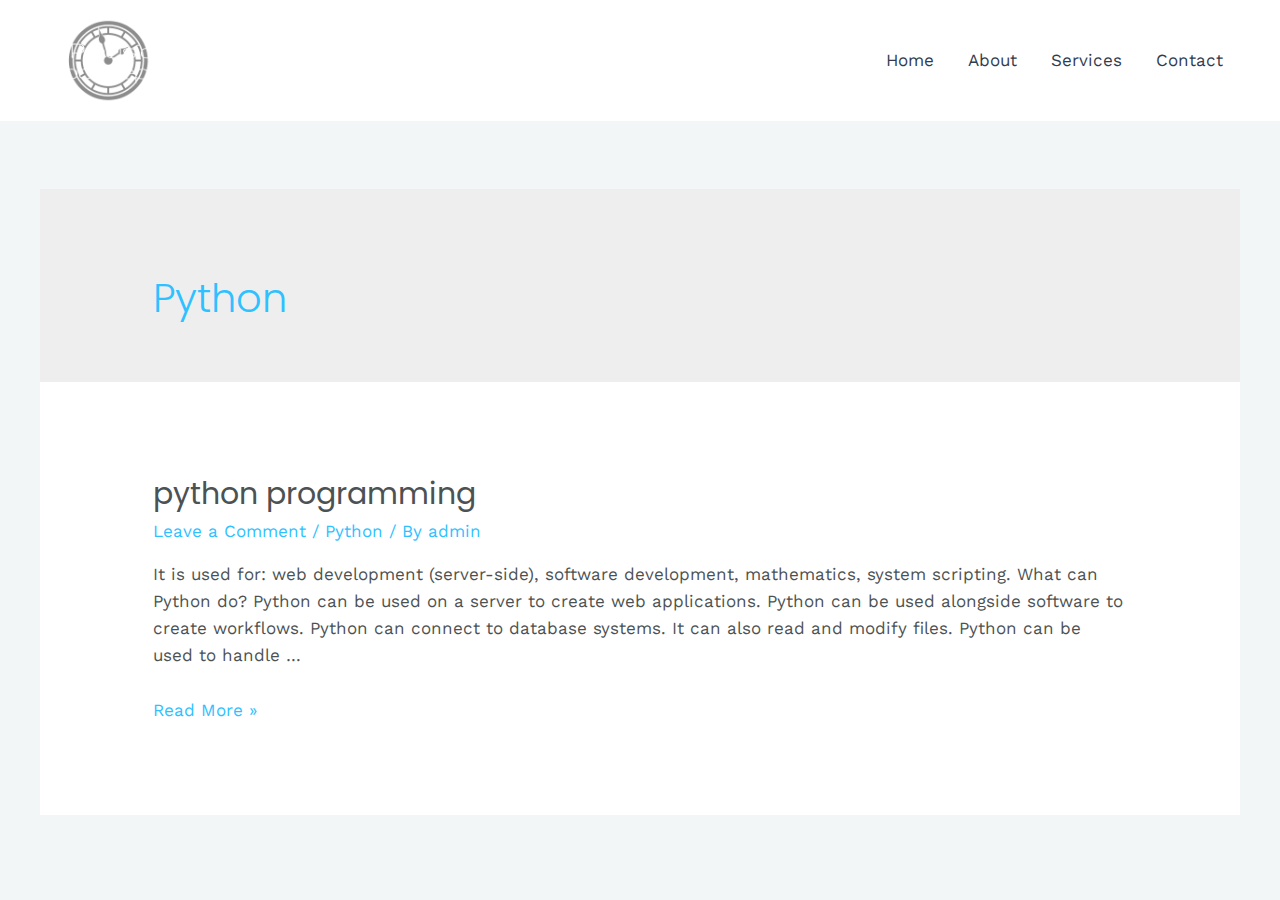
<file: category/python/index.html>
<!DOCTYPE html>
<html lang="en-US">
<head>
<meta charset="UTF-8">
<meta name="viewport" content="width=device-width, initial-scale=1">
<link rel="profile" href="https://gmpg.org/xfn/11">

<title>Python &#8211; A Precision Clock Repair</title>
<meta name="robots" content="max-image-preview:large">
<link rel="dns-prefetch" href="//fonts.googleapis.com">
<link rel="dns-prefetch" href="//s.w.org">
<link rel="alternate" type="application/rss+xml" title="A Precision Clock Repair &raquo; Feed" href="https://chandra-lokesh.github.io/aprecisionclockrepair/feed/">
<link rel="alternate" type="application/rss+xml" title="A Precision Clock Repair &raquo; Comments Feed" href="https://chandra-lokesh.github.io/aprecisionclockrepair/comments/feed/">
<link rel="alternate" type="application/rss+xml" title="A Precision Clock Repair &raquo; Python Category Feed" href="https://chandra-lokesh.github.io/aprecisionclockrepair/category/python/feed/">
<script>
window._wpemojiSettings = {"baseUrl":"https:\/\/s.w.org\/images\/core\/emoji\/13.1.0\/72x72\/","ext":".png","svgUrl":"https:\/\/s.w.org\/images\/core\/emoji\/13.1.0\/svg\/","svgExt":".svg","source":{"concatemoji":"https:\/\/chandra-lokesh.github.io\/aprecisionclockrepair\/wp-includes\/js\/wp-emoji-release.min.js?ver=5.9.2"}};
/*! This file is auto-generated */
!function(e,a,t){var n,r,o,i=a.createElement("canvas"),p=i.getContext&&i.getContext("2d");function s(e,t){var a=String.fromCharCode;p.clearRect(0,0,i.width,i.height),p.fillText(a.apply(this,e),0,0);e=i.toDataURL();return p.clearRect(0,0,i.width,i.height),p.fillText(a.apply(this,t),0,0),e===i.toDataURL()}function c(e){var t=a.createElement("script");t.src=e,t.defer=t.type="text/javascript",a.getElementsByTagName("head")[0].appendChild(t)}for(o=Array("flag","emoji"),t.supports={everything:!0,everythingExceptFlag:!0},r=0;r<o.length;r++)t.supports[o[r]]=function(e){if(!p||!p.fillText)return!1;switch(p.textBaseline="top",p.font="600 32px Arial",e){case"flag":return s([127987,65039,8205,9895,65039],[127987,65039,8203,9895,65039])?!1:!s([55356,56826,55356,56819],[55356,56826,8203,55356,56819])&&!s([55356,57332,56128,56423,56128,56418,56128,56421,56128,56430,56128,56423,56128,56447],[55356,57332,8203,56128,56423,8203,56128,56418,8203,56128,56421,8203,56128,56430,8203,56128,56423,8203,56128,56447]);case"emoji":return!s([10084,65039,8205,55357,56613],[10084,65039,8203,55357,56613])}return!1}(o[r]),t.supports.everything=t.supports.everything&&t.supports[o[r]],"flag"!==o[r]&&(t.supports.everythingExceptFlag=t.supports.everythingExceptFlag&&t.supports[o[r]]);t.supports.everythingExceptFlag=t.supports.everythingExceptFlag&&!t.supports.flag,t.DOMReady=!1,t.readyCallback=function(){t.DOMReady=!0},t.supports.everything||(n=function(){t.readyCallback()},a.addEventListener?(a.addEventListener("DOMContentLoaded",n,!1),e.addEventListener("load",n,!1)):(e.attachEvent("onload",n),a.attachEvent("onreadystatechange",function(){"complete"===a.readyState&&t.readyCallback()})),(n=t.source||{}).concatemoji?c(n.concatemoji):n.wpemoji&&n.twemoji&&(c(n.twemoji),c(n.wpemoji)))}(window,document,window._wpemojiSettings);
</script>
<style>img.wp-smiley,
img.emoji {
	display: inline !important;
	border: none !important;
	box-shadow: none !important;
	height: 1em !important;
	width: 1em !important;
	margin: 0 0.07em !important;
	vertical-align: -0.1em !important;
	background: none !important;
	padding: 0 !important;
}</style>
	<link rel="stylesheet" id="astra-theme-css-css" href="https://chandra-lokesh.github.io/aprecisionclockrepair/wp-content/themes/astra/assets/css/minified/main.min.css?ver=3.7.9" media="all">
<style id="astra-theme-css-inline-css">html{font-size:106.25%;}a,.page-title{color:var(--ast-global-color-0);}a:hover,a:focus{color:var(--ast-global-color-1);}body,button,input,select,textarea,.ast-button,.ast-custom-button{font-family:'Work Sans',sans-serif;font-weight:400;font-size:17px;font-size:1rem;line-height:1.6;}blockquote{color:var(--ast-global-color-3);}h1,.entry-content h1,h2,.entry-content h2,h3,.entry-content h3,h4,.entry-content h4,h5,.entry-content h5,h6,.entry-content h6,.site-title,.site-title a{font-family:'Poppins',sans-serif;font-weight:600;}.site-title{font-size:25px;font-size:1.4705882352941rem;display:none;}header .custom-logo-link img{max-width:140px;}.astra-logo-svg{width:140px;}.ast-archive-description .ast-archive-title{font-size:40px;font-size:2.3529411764706rem;}.site-header .site-description{font-size:15px;font-size:0.88235294117647rem;display:none;}.entry-title{font-size:30px;font-size:1.7647058823529rem;}h1,.entry-content h1{font-size:50px;font-size:2.9411764705882rem;font-weight:700;font-family:'Poppins',sans-serif;line-height:1.2;}h2,.entry-content h2{font-size:35px;font-size:2.0588235294118rem;font-weight:700;font-family:'Poppins',sans-serif;line-height:1.2;}h3,.entry-content h3{font-size:28px;font-size:1.6470588235294rem;font-family:'Poppins',sans-serif;line-height:1.2;}h4,.entry-content h4{font-size:20px;font-size:1.1764705882353rem;font-family:'Poppins',sans-serif;}h5,.entry-content h5{font-size:18px;font-size:1.0588235294118rem;font-family:'Poppins',sans-serif;}h6,.entry-content h6{font-size:15px;font-size:0.88235294117647rem;font-family:'Poppins',sans-serif;}.ast-single-post .entry-title,.page-title{font-size:30px;font-size:1.7647058823529rem;}::selection{background-color:var(--ast-global-color-0);color:#000000;}body,h1,.entry-title a,.entry-content h1,h2,.entry-content h2,h3,.entry-content h3,h4,.entry-content h4,h5,.entry-content h5,h6,.entry-content h6{color:var(--ast-global-color-3);}.tagcloud a:hover,.tagcloud a:focus,.tagcloud a.current-item{color:#000000;border-color:var(--ast-global-color-0);background-color:var(--ast-global-color-0);}input:focus,input[type="text"]:focus,input[type="email"]:focus,input[type="url"]:focus,input[type="password"]:focus,input[type="reset"]:focus,input[type="search"]:focus,textarea:focus{border-color:var(--ast-global-color-0);}input[type="radio"]:checked,input[type=reset],input[type="checkbox"]:checked,input[type="checkbox"]:hover:checked,input[type="checkbox"]:focus:checked,input[type=range]::-webkit-slider-thumb{border-color:var(--ast-global-color-0);background-color:var(--ast-global-color-0);box-shadow:none;}.site-footer a:hover + .post-count,.site-footer a:focus + .post-count{background:var(--ast-global-color-0);border-color:var(--ast-global-color-0);}.single .nav-links .nav-previous,.single .nav-links .nav-next{color:var(--ast-global-color-0);}.entry-meta,.entry-meta *{line-height:1.45;color:var(--ast-global-color-0);}.entry-meta a:hover,.entry-meta a:hover *,.entry-meta a:focus,.entry-meta a:focus *,.page-links > .page-link,.page-links .page-link:hover,.post-navigation a:hover{color:var(--ast-global-color-1);}#cat option,.secondary .calendar_wrap thead a,.secondary .calendar_wrap thead a:visited{color:var(--ast-global-color-0);}.secondary .calendar_wrap #today,.ast-progress-val span{background:var(--ast-global-color-0);}.secondary a:hover + .post-count,.secondary a:focus + .post-count{background:var(--ast-global-color-0);border-color:var(--ast-global-color-0);}.calendar_wrap #today > a{color:#000000;}.page-links .page-link,.single .post-navigation a{color:var(--ast-global-color-0);}.widget-title{font-size:24px;font-size:1.4117647058824rem;color:var(--ast-global-color-3);}.site-logo-img img{ transition:all 0.2s linear;}@media (max-width:921px){#ast-desktop-header{display:none;}}@media (min-width:921px){#ast-mobile-header{display:none;}}.wp-block-buttons.aligncenter{justify-content:center;}@media (min-width:1200px){.ast-separate-container.ast-right-sidebar .entry-content .wp-block-image.alignfull,.ast-separate-container.ast-left-sidebar .entry-content .wp-block-image.alignfull,.ast-separate-container.ast-right-sidebar .entry-content .wp-block-cover.alignfull,.ast-separate-container.ast-left-sidebar .entry-content .wp-block-cover.alignfull{margin-left:-6.67em;margin-right:-6.67em;max-width:unset;width:unset;}.ast-separate-container.ast-right-sidebar .entry-content .wp-block-image.alignwide,.ast-separate-container.ast-left-sidebar .entry-content .wp-block-image.alignwide,.ast-separate-container.ast-right-sidebar .entry-content .wp-block-cover.alignwide,.ast-separate-container.ast-left-sidebar .entry-content .wp-block-cover.alignwide{margin-left:-20px;margin-right:-20px;max-width:unset;width:unset;}}@media (min-width:1200px){.wp-block-group .has-background{padding:20px;}}@media (min-width:1200px){.ast-no-sidebar.ast-separate-container .entry-content .wp-block-group.alignwide,.ast-no-sidebar.ast-separate-container .entry-content .wp-block-cover.alignwide{margin-left:-20px;margin-right:-20px;padding-left:20px;padding-right:20px;}.ast-no-sidebar.ast-separate-container .entry-content .wp-block-cover.alignfull,.ast-no-sidebar.ast-separate-container .entry-content .wp-block-group.alignfull{margin-left:-6.67em;margin-right:-6.67em;padding-left:6.67em;padding-right:6.67em;}}@media (min-width:1200px){.wp-block-cover-image.alignwide .wp-block-cover__inner-container,.wp-block-cover.alignwide .wp-block-cover__inner-container,.wp-block-cover-image.alignfull .wp-block-cover__inner-container,.wp-block-cover.alignfull .wp-block-cover__inner-container{width:100%;}}.wp-block-columns{margin-bottom:unset;}.wp-block-image.size-full{margin:2rem 0;}.wp-block-separator.has-background{padding:0;}.wp-block-gallery{margin-bottom:1.6em;}.wp-block-group{padding-top:4em;padding-bottom:4em;}.wp-block-group__inner-container .wp-block-columns:last-child,.wp-block-group__inner-container :last-child,.wp-block-table table{margin-bottom:0;}.blocks-gallery-grid{width:100%;}.wp-block-navigation-link__content{padding:5px 0;}.wp-block-group .wp-block-group .has-text-align-center,.wp-block-group .wp-block-column .has-text-align-center{max-width:100%;}.has-text-align-center{margin:0 auto;}@media (min-width:1200px){.wp-block-cover__inner-container,.alignwide .wp-block-group__inner-container,.alignfull .wp-block-group__inner-container{max-width:1200px;margin:0 auto;}.wp-block-group.alignnone,.wp-block-group.aligncenter,.wp-block-group.alignleft,.wp-block-group.alignright,.wp-block-group.alignwide,.wp-block-columns.alignwide{margin:2rem 0 1rem 0;}}@media (max-width:1200px){.wp-block-group{padding:3em;}.wp-block-group .wp-block-group{padding:1.5em;}.wp-block-columns,.wp-block-column{margin:1rem 0;}}@media (min-width:921px){.wp-block-columns .wp-block-group{padding:2em;}}@media (max-width:544px){.wp-block-cover-image .wp-block-cover__inner-container,.wp-block-cover .wp-block-cover__inner-container{width:unset;}.wp-block-cover,.wp-block-cover-image{padding:2em 0;}.wp-block-group,.wp-block-cover{padding:2em;}.wp-block-media-text__media img,.wp-block-media-text__media video{width:unset;max-width:100%;}.wp-block-media-text.has-background .wp-block-media-text__content{padding:1em;}}@media (min-width:544px){.entry-content .wp-block-media-text.has-media-on-the-right .wp-block-media-text__content{padding:0 8% 0 0;}.entry-content .wp-block-media-text .wp-block-media-text__content{padding:0 0 0 8%;}.ast-plain-container .site-content .entry-content .has-custom-content-position.is-position-bottom-left > *,.ast-plain-container .site-content .entry-content .has-custom-content-position.is-position-bottom-right > *,.ast-plain-container .site-content .entry-content .has-custom-content-position.is-position-top-left > *,.ast-plain-container .site-content .entry-content .has-custom-content-position.is-position-top-right > *,.ast-plain-container .site-content .entry-content .has-custom-content-position.is-position-center-right > *,.ast-plain-container .site-content .entry-content .has-custom-content-position.is-position-center-left > *{margin:0;}}@media (max-width:544px){.entry-content .wp-block-media-text .wp-block-media-text__content{padding:8% 0;}.wp-block-media-text .wp-block-media-text__media img{width:auto;max-width:100%;}}.wp-block-button.is-style-outline .wp-block-button__link{border-color:var(--ast-global-color-0);border-top-width:2px;border-right-width:2px;border-bottom-width:2px;border-left-width:2px;}.wp-block-button.is-style-outline > .wp-block-button__link:not(.has-text-color),.wp-block-button.wp-block-button__link.is-style-outline:not(.has-text-color){color:var(--ast-global-color-0);}.wp-block-button.is-style-outline .wp-block-button__link:hover,.wp-block-button.is-style-outline .wp-block-button__link:focus{color:#ffffff !important;background-color:var(--ast-global-color-1);border-color:var(--ast-global-color-1);}.post-page-numbers.current .page-link,.ast-pagination .page-numbers.current{color:#000000;border-color:var(--ast-global-color-0);background-color:var(--ast-global-color-0);border-radius:2px;}@media (max-width:921px){.wp-block-button.is-style-outline .wp-block-button__link{padding-top:calc(15px - 2px);padding-right:calc(30px - 2px);padding-bottom:calc(15px - 2px);padding-left:calc(30px - 2px);}}@media (max-width:544px){.wp-block-button.is-style-outline .wp-block-button__link{padding-top:calc(15px - 2px);padding-right:calc(30px - 2px);padding-bottom:calc(15px - 2px);padding-left:calc(30px - 2px);}}@media (min-width:544px){.entry-content > .alignleft{margin-right:20px;}.entry-content > .alignright{margin-left:20px;}.wp-block-group.has-background{padding:20px;}}@media (max-width:921px){.ast-separate-container .ast-article-post,.ast-separate-container .ast-article-single{padding:1.5em 2.14em;}.ast-separate-container #primary,.ast-separate-container #secondary{padding:1.5em 0;}#primary,#secondary{padding:1.5em 0;margin:0;}.ast-left-sidebar #content > .ast-container{display:flex;flex-direction:column-reverse;width:100%;}.ast-author-box img.avatar{margin:20px 0 0 0;}}@media (min-width:922px){.ast-separate-container.ast-right-sidebar #primary,.ast-separate-container.ast-left-sidebar #primary{border:0;}.search-no-results.ast-separate-container #primary{margin-bottom:4em;}}.elementor-button-wrapper .elementor-button{border-style:solid;text-decoration:none;border-top-width:0;border-right-width:0;border-left-width:0;border-bottom-width:0;}body .elementor-button.elementor-size-sm,body .elementor-button.elementor-size-xs,body .elementor-button.elementor-size-md,body .elementor-button.elementor-size-lg,body .elementor-button.elementor-size-xl,body .elementor-button{border-radius:3px;padding-top:17px;padding-right:24px;padding-bottom:17px;padding-left:24px;}.elementor-button-wrapper .elementor-button{border-color:var(--ast-global-color-0);background-color:var(--ast-global-color-0);}.elementor-button-wrapper .elementor-button:hover,.elementor-button-wrapper .elementor-button:focus{color:#ffffff;background-color:var(--ast-global-color-1);border-color:var(--ast-global-color-1);}.wp-block-button .wp-block-button__link ,.elementor-button-wrapper .elementor-button,.elementor-button-wrapper .elementor-button:visited{color:#ffffff;}.elementor-button-wrapper .elementor-button{font-family:inherit;font-weight:500;line-height:1;letter-spacing:0px;}body .elementor-button.elementor-size-sm,body .elementor-button.elementor-size-xs,body .elementor-button.elementor-size-md,body .elementor-button.elementor-size-lg,body .elementor-button.elementor-size-xl,body .elementor-button{font-size:16px;font-size:0.94117647058824rem;}.wp-block-button .wp-block-button__link:hover,.wp-block-button .wp-block-button__link:focus{color:#ffffff;background-color:var(--ast-global-color-1);border-color:var(--ast-global-color-1);}.elementor-widget-heading h1.elementor-heading-title{line-height:1.2;}.elementor-widget-heading h2.elementor-heading-title{line-height:1.2;}.elementor-widget-heading h3.elementor-heading-title{line-height:1.2;}.wp-block-button .wp-block-button__link{border:none;background-color:var(--ast-global-color-0);color:#ffffff;font-family:inherit;font-weight:500;line-height:1;letter-spacing:0px;font-size:16px;font-size:0.94117647058824rem;border-radius:3px;padding:15px 30px;}.wp-block-button.is-style-outline .wp-block-button__link{border-style:solid;border-top-width:2px;border-right-width:2px;border-left-width:2px;border-bottom-width:2px;border-color:var(--ast-global-color-0);padding-top:calc(15px - 2px);padding-right:calc(30px - 2px);padding-bottom:calc(15px - 2px);padding-left:calc(30px - 2px);}@media (max-width:921px){.wp-block-button .wp-block-button__link{border:none;padding:15px 30px;}.wp-block-button.is-style-outline .wp-block-button__link{padding-top:calc(15px - 2px);padding-right:calc(30px - 2px);padding-bottom:calc(15px - 2px);padding-left:calc(30px - 2px);}}@media (max-width:544px){.wp-block-button .wp-block-button__link{border:none;padding:15px 30px;}.wp-block-button.is-style-outline .wp-block-button__link{padding-top:calc(15px - 2px);padding-right:calc(30px - 2px);padding-bottom:calc(15px - 2px);padding-left:calc(30px - 2px);}}.menu-toggle,button,.ast-button,.ast-custom-button,.button,input#submit,input[type="button"],input[type="submit"],input[type="reset"]{border-style:solid;border-top-width:0;border-right-width:0;border-left-width:0;border-bottom-width:0;color:#ffffff;border-color:var(--ast-global-color-0);background-color:var(--ast-global-color-0);border-radius:3px;padding-top:17px;padding-right:24px;padding-bottom:17px;padding-left:24px;font-family:inherit;font-weight:500;font-size:16px;font-size:0.94117647058824rem;line-height:1;letter-spacing:0px;}button:focus,.menu-toggle:hover,button:hover,.ast-button:hover,.ast-custom-button:hover .button:hover,.ast-custom-button:hover ,input[type=reset]:hover,input[type=reset]:focus,input#submit:hover,input#submit:focus,input[type="button"]:hover,input[type="button"]:focus,input[type="submit"]:hover,input[type="submit"]:focus{color:#ffffff;background-color:var(--ast-global-color-1);border-color:var(--ast-global-color-1);}@media (min-width:544px){.ast-container{max-width:100%;}}@media (max-width:544px){.ast-separate-container .ast-article-post,.ast-separate-container .ast-article-single,.ast-separate-container .comments-title,.ast-separate-container .ast-archive-description{padding:1.5em 1em;}.ast-separate-container #content .ast-container{padding-left:0.54em;padding-right:0.54em;}.ast-separate-container .ast-comment-list li.depth-1{padding:1.5em 1em;margin-bottom:1.5em;}.ast-separate-container .ast-comment-list .bypostauthor{padding:.5em;}.ast-search-menu-icon.ast-dropdown-active .search-field{width:170px;}}@media (max-width:921px){.ast-mobile-header-stack .main-header-bar .ast-search-menu-icon{display:inline-block;}.ast-header-break-point.ast-header-custom-item-outside .ast-mobile-header-stack .main-header-bar .ast-search-icon{margin:0;}.ast-comment-avatar-wrap img{max-width:2.5em;}.ast-separate-container .ast-comment-list li.depth-1{padding:1.5em 2.14em;}.ast-separate-container .comment-respond{padding:2em 2.14em;}.ast-comment-meta{padding:0 1.8888em 1.3333em;}}body,.ast-separate-container{background-color:var(--ast-global-color-4);;background-image:none;;}.ast-no-sidebar.ast-separate-container .entry-content .alignfull {margin-left: -6.67em;margin-right: -6.67em;width: auto;}@media (max-width: 1200px) {.ast-no-sidebar.ast-separate-container .entry-content .alignfull {margin-left: -2.4em;margin-right: -2.4em;}}@media (max-width: 768px) {.ast-no-sidebar.ast-separate-container .entry-content .alignfull {margin-left: -2.14em;margin-right: -2.14em;}}@media (max-width: 544px) {.ast-no-sidebar.ast-separate-container .entry-content .alignfull {margin-left: -1em;margin-right: -1em;}}.ast-no-sidebar.ast-separate-container .entry-content .alignwide {margin-left: -20px;margin-right: -20px;}.ast-no-sidebar.ast-separate-container .entry-content .wp-block-column .alignfull,.ast-no-sidebar.ast-separate-container .entry-content .wp-block-column .alignwide {margin-left: auto;margin-right: auto;width: 100%;}@media (max-width:921px){.site-title{display:none;}.ast-archive-description .ast-archive-title{font-size:40px;}.site-header .site-description{display:none;}.entry-title{font-size:30px;}h1,.entry-content h1{font-size:40px;}h2,.entry-content h2{font-size:30px;}h3,.entry-content h3{font-size:24px;}.ast-single-post .entry-title,.page-title{font-size:30px;}.astra-logo-svg{width:98px;}header .custom-logo-link img,.ast-header-break-point .site-logo-img .custom-mobile-logo-link img{max-width:98px;}}@media (max-width:544px){.site-title{display:none;}.ast-archive-description .ast-archive-title{font-size:40px;}.site-header .site-description{display:none;}.entry-title{font-size:30px;}h1,.entry-content h1{font-size:30px;}h2,.entry-content h2{font-size:25px;}h3,.entry-content h3{font-size:20px;}.ast-single-post .entry-title,.page-title{font-size:30px;}}@media (max-width:921px){html{font-size:96.9%;}}@media (max-width:544px){html{font-size:96.9%;}}@media (min-width:922px){.ast-container{max-width:1240px;}}@media (min-width:922px){.site-content .ast-container{display:flex;}}@media (max-width:921px){.site-content .ast-container{flex-direction:column;}}@media (min-width:922px){.main-header-menu .sub-menu .menu-item.ast-left-align-sub-menu:hover > .sub-menu,.main-header-menu .sub-menu .menu-item.ast-left-align-sub-menu.focus > .sub-menu{margin-left:-0px;}}blockquote {padding: 1.2em;}:root .has-ast-global-color-0-color{color:var(--ast-global-color-0);}:root .has-ast-global-color-0-background-color{background-color:var(--ast-global-color-0);}:root .wp-block-button .has-ast-global-color-0-color{color:var(--ast-global-color-0);}:root .wp-block-button .has-ast-global-color-0-background-color{background-color:var(--ast-global-color-0);}:root .has-ast-global-color-1-color{color:var(--ast-global-color-1);}:root .has-ast-global-color-1-background-color{background-color:var(--ast-global-color-1);}:root .wp-block-button .has-ast-global-color-1-color{color:var(--ast-global-color-1);}:root .wp-block-button .has-ast-global-color-1-background-color{background-color:var(--ast-global-color-1);}:root .has-ast-global-color-2-color{color:var(--ast-global-color-2);}:root .has-ast-global-color-2-background-color{background-color:var(--ast-global-color-2);}:root .wp-block-button .has-ast-global-color-2-color{color:var(--ast-global-color-2);}:root .wp-block-button .has-ast-global-color-2-background-color{background-color:var(--ast-global-color-2);}:root .has-ast-global-color-3-color{color:var(--ast-global-color-3);}:root .has-ast-global-color-3-background-color{background-color:var(--ast-global-color-3);}:root .wp-block-button .has-ast-global-color-3-color{color:var(--ast-global-color-3);}:root .wp-block-button .has-ast-global-color-3-background-color{background-color:var(--ast-global-color-3);}:root .has-ast-global-color-4-color{color:var(--ast-global-color-4);}:root .has-ast-global-color-4-background-color{background-color:var(--ast-global-color-4);}:root .wp-block-button .has-ast-global-color-4-color{color:var(--ast-global-color-4);}:root .wp-block-button .has-ast-global-color-4-background-color{background-color:var(--ast-global-color-4);}:root .has-ast-global-color-5-color{color:var(--ast-global-color-5);}:root .has-ast-global-color-5-background-color{background-color:var(--ast-global-color-5);}:root .wp-block-button .has-ast-global-color-5-color{color:var(--ast-global-color-5);}:root .wp-block-button .has-ast-global-color-5-background-color{background-color:var(--ast-global-color-5);}:root .has-ast-global-color-6-color{color:var(--ast-global-color-6);}:root .has-ast-global-color-6-background-color{background-color:var(--ast-global-color-6);}:root .wp-block-button .has-ast-global-color-6-color{color:var(--ast-global-color-6);}:root .wp-block-button .has-ast-global-color-6-background-color{background-color:var(--ast-global-color-6);}:root .has-ast-global-color-7-color{color:var(--ast-global-color-7);}:root .has-ast-global-color-7-background-color{background-color:var(--ast-global-color-7);}:root .wp-block-button .has-ast-global-color-7-color{color:var(--ast-global-color-7);}:root .wp-block-button .has-ast-global-color-7-background-color{background-color:var(--ast-global-color-7);}:root .has-ast-global-color-8-color{color:var(--ast-global-color-8);}:root .has-ast-global-color-8-background-color{background-color:var(--ast-global-color-8);}:root .wp-block-button .has-ast-global-color-8-color{color:var(--ast-global-color-8);}:root .wp-block-button .has-ast-global-color-8-background-color{background-color:var(--ast-global-color-8);}:root{--ast-global-color-0:#2FC1FF;--ast-global-color-1:#08ACF2;--ast-global-color-2:#101218;--ast-global-color-3:#4C5253;--ast-global-color-4:#F3F6F6;--ast-global-color-5:#FFFFFF;--ast-global-color-6:#000000;--ast-global-color-7:#4B4F58;--ast-global-color-8:#F6F7F8;}.ast-breadcrumbs .trail-browse,.ast-breadcrumbs .trail-items,.ast-breadcrumbs .trail-items li{display:inline-block;margin:0;padding:0;border:none;background:inherit;text-indent:0;}.ast-breadcrumbs .trail-browse{font-size:inherit;font-style:inherit;font-weight:inherit;color:inherit;}.ast-breadcrumbs .trail-items{list-style:none;}.trail-items li::after{padding:0 0.3em;content:"\00bb";}.trail-items li:last-of-type::after{display:none;}h1,.entry-content h1,h2,.entry-content h2,h3,.entry-content h3,h4,.entry-content h4,h5,.entry-content h5,h6,.entry-content h6{color:var(--ast-global-color-2);}@media (max-width:921px){.ast-builder-grid-row-container.ast-builder-grid-row-tablet-3-firstrow .ast-builder-grid-row > *:first-child,.ast-builder-grid-row-container.ast-builder-grid-row-tablet-3-lastrow .ast-builder-grid-row > *:last-child{grid-column:1 / -1;}}@media (max-width:544px){.ast-builder-grid-row-container.ast-builder-grid-row-mobile-3-firstrow .ast-builder-grid-row > *:first-child,.ast-builder-grid-row-container.ast-builder-grid-row-mobile-3-lastrow .ast-builder-grid-row > *:last-child{grid-column:1 / -1;}}.ast-builder-layout-element[data-section="title_tagline"]{display:flex;}@media (max-width:921px){.ast-header-break-point .ast-builder-layout-element[data-section="title_tagline"]{display:flex;}}@media (max-width:544px){.ast-header-break-point .ast-builder-layout-element[data-section="title_tagline"]{display:flex;}}.ast-builder-menu-1{font-family:inherit;font-weight:inherit;}.ast-builder-menu-1 .menu-item > .menu-link{color:#313c4d;}.ast-builder-menu-1 .menu-item > .ast-menu-toggle{color:#313c4d;}.ast-builder-menu-1 .menu-item:hover > .menu-link,.ast-builder-menu-1 .inline-on-mobile .menu-item:hover > .ast-menu-toggle{color:#0f57fb;}.ast-builder-menu-1 .menu-item:hover > .ast-menu-toggle{color:#0f57fb;}.ast-builder-menu-1 .menu-item.current-menu-item > .menu-link,.ast-builder-menu-1 .inline-on-mobile .menu-item.current-menu-item > .ast-menu-toggle,.ast-builder-menu-1 .current-menu-ancestor > .menu-link{color:#0f57fb;}.ast-builder-menu-1 .menu-item.current-menu-item > .ast-menu-toggle{color:#0f57fb;}.ast-builder-menu-1 .sub-menu,.ast-builder-menu-1 .inline-on-mobile .sub-menu{border-top-width:0px;border-bottom-width:0px;border-right-width:0px;border-left-width:0px;border-color:var(--ast-global-color-0);border-style:solid;width:402px;border-radius:68px;}.ast-builder-menu-1 .main-header-menu > .menu-item > .sub-menu,.ast-builder-menu-1 .main-header-menu > .menu-item > .astra-full-megamenu-wrapper{margin-top:47px;}.ast-desktop .ast-builder-menu-1 .main-header-menu > .menu-item > .sub-menu:before,.ast-desktop .ast-builder-menu-1 .main-header-menu > .menu-item > .astra-full-megamenu-wrapper:before{height:calc( 47px + 5px );}.ast-desktop .ast-builder-menu-1 .menu-item .sub-menu .menu-link{border-bottom-width:1px;border-color:#eaeaea;border-style:solid;}.ast-desktop .ast-builder-menu-1 .menu-item .sub-menu .menu-item:last-child .menu-link{border-bottom-width:0;}@media (max-width:921px){.ast-header-break-point .ast-builder-menu-1 .menu-item.menu-item-has-children > .ast-menu-toggle{top:0;}.ast-builder-menu-1 .menu-item-has-children > .menu-link:after{content:unset;}}@media (max-width:544px){.ast-header-break-point .ast-builder-menu-1 .menu-item.menu-item-has-children > .ast-menu-toggle{top:0;}}.ast-builder-menu-1{display:flex;}@media (max-width:921px){.ast-header-break-point .ast-builder-menu-1{display:flex;}}@media (max-width:544px){.ast-header-break-point .ast-builder-menu-1{display:flex;}}.site-below-footer-wrap{padding-top:20px;padding-bottom:20px;}.site-below-footer-wrap[data-section="section-below-footer-builder"]{background-color:#ffffff;;background-image:none;;min-height:80px;border-style:solid;border-width:0px;border-top-width:1px;border-top-color:#eeeeee;}.site-below-footer-wrap[data-section="section-below-footer-builder"] .ast-builder-grid-row{max-width:100%;padding-left:35px;padding-right:35px;}.site-below-footer-wrap[data-section="section-below-footer-builder"] .ast-builder-grid-row,.site-below-footer-wrap[data-section="section-below-footer-builder"] .site-footer-section{align-items:center;}.site-below-footer-wrap[data-section="section-below-footer-builder"].ast-footer-row-inline .site-footer-section{display:flex;margin-bottom:0;}.ast-builder-grid-row-2-rheavy .ast-builder-grid-row{grid-template-columns:1fr 2fr;}@media (max-width:921px){.site-below-footer-wrap[data-section="section-below-footer-builder"].ast-footer-row-tablet-inline .site-footer-section{display:flex;margin-bottom:0;}.site-below-footer-wrap[data-section="section-below-footer-builder"].ast-footer-row-tablet-stack .site-footer-section{display:block;margin-bottom:10px;}.ast-builder-grid-row-container.ast-builder-grid-row-tablet-2-equal .ast-builder-grid-row{grid-template-columns:repeat( 2,1fr );}}@media (max-width:544px){.site-below-footer-wrap[data-section="section-below-footer-builder"].ast-footer-row-mobile-inline .site-footer-section{display:flex;margin-bottom:0;}.site-below-footer-wrap[data-section="section-below-footer-builder"].ast-footer-row-mobile-stack .site-footer-section{display:block;margin-bottom:10px;}.ast-builder-grid-row-container.ast-builder-grid-row-mobile-full .ast-builder-grid-row{grid-template-columns:1fr;}}.site-below-footer-wrap[data-section="section-below-footer-builder"]{padding-top:0px;padding-bottom:0px;padding-left:0px;padding-right:0px;margin-bottom:100px;}.site-below-footer-wrap[data-section="section-below-footer-builder"]{display:none;}@media (max-width:921px){.ast-header-break-point .site-below-footer-wrap[data-section="section-below-footer-builder"]{display:none;}}@media (max-width:544px){.ast-header-break-point .site-below-footer-wrap[data-section="section-below-footer-builder"]{display:none;}}.footer-widget-area[data-section="sidebar-widgets-footer-widget-1"].footer-widget-area-inner{text-align:center;}@media (max-width:921px){.footer-widget-area[data-section="sidebar-widgets-footer-widget-1"].footer-widget-area-inner{text-align:left;}}@media (max-width:544px){.footer-widget-area[data-section="sidebar-widgets-footer-widget-1"].footer-widget-area-inner{text-align:left;}}.footer-widget-area[data-section="sidebar-widgets-footer-widget-1"] .widget-title{font-size:29px;font-size:1.7058823529412rem;}.footer-widget-area[data-section="sidebar-widgets-footer-widget-1"]{display:block;}@media (max-width:921px){.ast-header-break-point .footer-widget-area[data-section="sidebar-widgets-footer-widget-1"]{display:block;}}@media (max-width:544px){.ast-header-break-point .footer-widget-area[data-section="sidebar-widgets-footer-widget-1"]{display:block;}}.elementor-template-full-width .ast-container{display:block;}@media (max-width:544px){.elementor-element .elementor-wc-products .woocommerce[class*="columns-"] ul.products li.product{width:auto;margin:0;}.elementor-element .woocommerce .woocommerce-result-count{float:none;}}.ast-header-break-point .main-header-bar{border-bottom-width:1px;}@media (min-width:922px){.main-header-bar{border-bottom-width:1px;}}.main-header-menu .menu-item, #astra-footer-menu .menu-item, .main-header-bar .ast-masthead-custom-menu-items{-js-display:flex;display:flex;-webkit-box-pack:center;-webkit-justify-content:center;-moz-box-pack:center;-ms-flex-pack:center;justify-content:center;-webkit-box-orient:vertical;-webkit-box-direction:normal;-webkit-flex-direction:column;-moz-box-orient:vertical;-moz-box-direction:normal;-ms-flex-direction:column;flex-direction:column;}.main-header-menu > .menu-item > .menu-link, #astra-footer-menu > .menu-item > .menu-link{height:100%;-webkit-box-align:center;-webkit-align-items:center;-moz-box-align:center;-ms-flex-align:center;align-items:center;-js-display:flex;display:flex;}.ast-header-break-point .main-navigation ul .menu-item .menu-link .icon-arrow:first-of-type svg{top:.2em;margin-top:0px;margin-left:0px;width:.65em;transform:translate(0, -2px) rotateZ(270deg);}.ast-mobile-popup-content .ast-submenu-expanded > .ast-menu-toggle{transform:rotateX(180deg);}.ast-separate-container .blog-layout-1, .ast-separate-container .blog-layout-2, .ast-separate-container .blog-layout-3{background-color:transparent;background-image:none;}.ast-separate-container .ast-article-post{background-color:var(--ast-global-color-5);;background-image:none;;}@media (max-width:921px){.ast-separate-container .ast-article-post{background-color:var(--ast-global-color-5);;background-image:none;;}}@media (max-width:544px){.ast-separate-container .ast-article-post{background-color:var(--ast-global-color-5);;background-image:none;;}}.ast-separate-container .ast-article-single:not(.ast-related-post), .ast-separate-container .comments-area .comment-respond,.ast-separate-container .comments-area .ast-comment-list li, .ast-separate-container .ast-woocommerce-container, .ast-separate-container .error-404, .ast-separate-container .no-results, .single.ast-separate-container .ast-author-meta, .ast-separate-container .related-posts-title-wrapper, .ast-separate-container.ast-two-container #secondary .widget,.ast-separate-container .comments-count-wrapper, .ast-box-layout.ast-plain-container .site-content,.ast-padded-layout.ast-plain-container .site-content, .ast-separate-container .comments-area .comments-title{background-color:var(--ast-global-color-5);;background-image:none;;}@media (max-width:921px){.ast-separate-container .ast-article-single:not(.ast-related-post), .ast-separate-container .comments-area .comment-respond,.ast-separate-container .comments-area .ast-comment-list li, .ast-separate-container .ast-woocommerce-container, .ast-separate-container .error-404, .ast-separate-container .no-results, .single.ast-separate-container .ast-author-meta, .ast-separate-container .related-posts-title-wrapper, .ast-separate-container.ast-two-container #secondary .widget,.ast-separate-container .comments-count-wrapper, .ast-box-layout.ast-plain-container .site-content,.ast-padded-layout.ast-plain-container .site-content, .ast-separate-container .comments-area .comments-title{background-color:var(--ast-global-color-5);;background-image:none;;}}@media (max-width:544px){.ast-separate-container .ast-article-single:not(.ast-related-post), .ast-separate-container .comments-area .comment-respond,.ast-separate-container .comments-area .ast-comment-list li, .ast-separate-container .ast-woocommerce-container, .ast-separate-container .error-404, .ast-separate-container .no-results, .single.ast-separate-container .ast-author-meta, .ast-separate-container .related-posts-title-wrapper, .ast-separate-container.ast-two-container #secondary .widget,.ast-separate-container .comments-count-wrapper, .ast-box-layout.ast-plain-container .site-content,.ast-padded-layout.ast-plain-container .site-content, .ast-separate-container .comments-area .comments-title{background-color:var(--ast-global-color-5);;background-image:none;;}}.ast-mobile-header-content > *,.ast-desktop-header-content > * {padding: 10px 0;height: auto;}.ast-mobile-header-content > *:first-child,.ast-desktop-header-content > *:first-child {padding-top: 10px;}.ast-mobile-header-content > .ast-builder-menu,.ast-desktop-header-content > .ast-builder-menu {padding-top: 0;}.ast-mobile-header-content > *:last-child,.ast-desktop-header-content > *:last-child {padding-bottom: 0;}.ast-mobile-header-content .ast-search-menu-icon.ast-inline-search label,.ast-desktop-header-content .ast-search-menu-icon.ast-inline-search label {width: 100%;}.ast-desktop-header-content .main-header-bar-navigation .ast-submenu-expanded > .ast-menu-toggle::before {transform: rotateX(180deg);}#ast-desktop-header .ast-desktop-header-content,.ast-mobile-header-content .ast-search-icon,.ast-desktop-header-content .ast-search-icon,.ast-mobile-header-wrap .ast-mobile-header-content,.ast-main-header-nav-open.ast-popup-nav-open .ast-mobile-header-wrap .ast-mobile-header-content,.ast-main-header-nav-open.ast-popup-nav-open .ast-desktop-header-content {display: none;}.ast-main-header-nav-open.ast-header-break-point #ast-desktop-header .ast-desktop-header-content,.ast-main-header-nav-open.ast-header-break-point .ast-mobile-header-wrap .ast-mobile-header-content {display: block;}.ast-desktop .ast-desktop-header-content .astra-menu-animation-slide-up > .menu-item > .sub-menu,.ast-desktop .ast-desktop-header-content .astra-menu-animation-slide-up > .menu-item .menu-item > .sub-menu,.ast-desktop .ast-desktop-header-content .astra-menu-animation-slide-down > .menu-item > .sub-menu,.ast-desktop .ast-desktop-header-content .astra-menu-animation-slide-down > .menu-item .menu-item > .sub-menu,.ast-desktop .ast-desktop-header-content .astra-menu-animation-fade > .menu-item > .sub-menu,.ast-desktop .ast-desktop-header-content .astra-menu-animation-fade > .menu-item .menu-item > .sub-menu {opacity: 1;visibility: visible;}.ast-hfb-header.ast-default-menu-enable.ast-header-break-point .ast-mobile-header-wrap .ast-mobile-header-content .main-header-bar-navigation {width: unset;margin: unset;}.ast-mobile-header-content.content-align-flex-end .main-header-bar-navigation .menu-item-has-children > .ast-menu-toggle,.ast-desktop-header-content.content-align-flex-end .main-header-bar-navigation .menu-item-has-children > .ast-menu-toggle {left: calc( 20px - 0.907em);}.ast-mobile-header-content .ast-search-menu-icon,.ast-mobile-header-content .ast-search-menu-icon.slide-search,.ast-desktop-header-content .ast-search-menu-icon,.ast-desktop-header-content .ast-search-menu-icon.slide-search {width: 100%;position: relative;display: block;right: auto;transform: none;}.ast-mobile-header-content .ast-search-menu-icon.slide-search .search-form,.ast-mobile-header-content .ast-search-menu-icon .search-form,.ast-desktop-header-content .ast-search-menu-icon.slide-search .search-form,.ast-desktop-header-content .ast-search-menu-icon .search-form {right: 0;visibility: visible;opacity: 1;position: relative;top: auto;transform: none;padding: 0;display: block;overflow: hidden;}.ast-mobile-header-content .ast-search-menu-icon.ast-inline-search .search-field,.ast-mobile-header-content .ast-search-menu-icon .search-field,.ast-desktop-header-content .ast-search-menu-icon.ast-inline-search .search-field,.ast-desktop-header-content .ast-search-menu-icon .search-field {width: 100%;padding-right: 5.5em;}.ast-mobile-header-content .ast-search-menu-icon .search-submit,.ast-desktop-header-content .ast-search-menu-icon .search-submit {display: block;position: absolute;height: 100%;top: 0;right: 0;padding: 0 1em;border-radius: 0;}.ast-hfb-header.ast-default-menu-enable.ast-header-break-point .ast-mobile-header-wrap .ast-mobile-header-content .main-header-bar-navigation ul .sub-menu .menu-link {padding-left: 30px;}.ast-hfb-header.ast-default-menu-enable.ast-header-break-point .ast-mobile-header-wrap .ast-mobile-header-content .main-header-bar-navigation .sub-menu .menu-item .menu-item .menu-link {padding-left: 40px;}.ast-mobile-popup-drawer.active .ast-mobile-popup-inner{background-color:#ffffff;;}.ast-mobile-header-wrap .ast-mobile-header-content, .ast-desktop-header-content{background-color:#ffffff;;}.ast-mobile-popup-content > *, .ast-mobile-header-content > *, .ast-desktop-popup-content > *, .ast-desktop-header-content > *{padding-top:0px;padding-bottom:0px;}.content-align-flex-start .ast-builder-layout-element{justify-content:flex-start;}.content-align-flex-start .main-header-menu{text-align:left;}.ast-mobile-popup-drawer.active .menu-toggle-close{color:#3a3a3a;}.ast-mobile-header-wrap .ast-primary-header-bar,.ast-primary-header-bar .site-primary-header-wrap{min-height:118px;}.ast-desktop .ast-primary-header-bar .main-header-menu > .menu-item{line-height:118px;}@media (max-width:921px){#masthead .ast-mobile-header-wrap .ast-primary-header-bar,#masthead .ast-mobile-header-wrap .ast-below-header-bar{padding-left:20px;padding-right:20px;}}.ast-header-break-point .ast-primary-header-bar{border-bottom-width:0px;border-bottom-color:rgba(0,0,0,0.1);border-bottom-style:solid;}@media (min-width:922px){.ast-primary-header-bar{border-bottom-width:0px;border-bottom-color:rgba(0,0,0,0.1);border-bottom-style:solid;}}.ast-primary-header-bar{background-color:;;background-image:none;;}@media (max-width:921px){.ast-mobile-header-wrap .ast-primary-header-bar,.ast-primary-header-bar .site-primary-header-wrap{min-height:94px;}}.ast-primary-header-bar{display:block;}@media (max-width:921px){.ast-header-break-point .ast-primary-header-bar{display:grid;}}@media (max-width:544px){.ast-header-break-point .ast-primary-header-bar{display:grid;}}[data-section="section-header-mobile-trigger"] .ast-button-wrap .ast-mobile-menu-trigger-fill{color:#0f57fb;border:none;background:#ffffff;border-radius:2px;}[data-section="section-header-mobile-trigger"] .ast-button-wrap .mobile-menu-toggle-icon .ast-mobile-svg{width:20px;height:20px;fill:#0f57fb;}[data-section="section-header-mobile-trigger"] .ast-button-wrap .mobile-menu-wrap .mobile-menu{color:#0f57fb;}.ast-builder-menu-mobile .main-navigation .menu-item > .menu-link{font-family:inherit;font-weight:inherit;}.ast-builder-menu-mobile .main-navigation .menu-item.menu-item-has-children > .ast-menu-toggle{top:0;}.ast-builder-menu-mobile .main-navigation .menu-item-has-children > .menu-link:after{content:unset;}.ast-hfb-header .ast-builder-menu-mobile .main-header-menu, .ast-hfb-header .ast-builder-menu-mobile .main-navigation .menu-item .menu-link, .ast-hfb-header .ast-builder-menu-mobile .main-navigation .menu-item .sub-menu .menu-link{border-style:none;}.ast-builder-menu-mobile .main-navigation .menu-item.menu-item-has-children > .ast-menu-toggle{top:0;}@media (max-width:921px){.ast-builder-menu-mobile .main-navigation .main-header-menu .menu-item > .menu-link{color:#484c50;}.ast-builder-menu-mobile .main-navigation .menu-item > .ast-menu-toggle{color:#484c50;}.ast-builder-menu-mobile .main-navigation .menu-item:hover > .menu-link, .ast-builder-menu-mobile .main-navigation .inline-on-mobile .menu-item:hover > .ast-menu-toggle{color:#0f57fb;}.ast-builder-menu-mobile .main-navigation .menu-item:hover > .ast-menu-toggle{color:#0f57fb;}.ast-builder-menu-mobile .main-navigation .menu-item.current-menu-item > .menu-link, .ast-builder-menu-mobile .main-navigation .inline-on-mobile .menu-item.current-menu-item > .ast-menu-toggle, .ast-builder-menu-mobile .main-navigation .menu-item.current-menu-ancestor > .menu-link, .ast-builder-menu-mobile .main-navigation .menu-item.current-menu-ancestor > .ast-menu-toggle{color:#0f57fb;}.ast-builder-menu-mobile .main-navigation .menu-item.current-menu-item > .ast-menu-toggle{color:#0f57fb;}.ast-builder-menu-mobile .main-navigation .menu-item.menu-item-has-children > .ast-menu-toggle{top:0;}.ast-builder-menu-mobile .main-navigation .menu-item-has-children > .menu-link:after{content:unset;}.ast-builder-menu-mobile .main-navigation .main-header-menu, .ast-builder-menu-mobile .main-navigation .main-header-menu .sub-menu{background-color:;;background-image:none;;}}@media (max-width:544px){.ast-builder-menu-mobile .main-navigation .menu-item.menu-item-has-children > .ast-menu-toggle{top:0;}}.ast-builder-menu-mobile .main-navigation{display:block;}@media (max-width:921px){.ast-header-break-point .ast-builder-menu-mobile .main-navigation{display:block;}}@media (max-width:544px){.ast-header-break-point .ast-builder-menu-mobile .main-navigation{display:block;}}:root{--e-global-color-astglobalcolor0:#2FC1FF;--e-global-color-astglobalcolor1:#08ACF2;--e-global-color-astglobalcolor2:#101218;--e-global-color-astglobalcolor3:#4C5253;--e-global-color-astglobalcolor4:#F3F6F6;--e-global-color-astglobalcolor5:#FFFFFF;--e-global-color-astglobalcolor6:#000000;--e-global-color-astglobalcolor7:#4B4F58;--e-global-color-astglobalcolor8:#F6F7F8;}</style>
<link rel="stylesheet" id="astra-google-fonts-css" href="https://fonts.googleapis.com/css?family=Work+Sans%3A400%2C500%7CPoppins%3A600%2C700&#038;display=fallback&#038;ver=3.7.9" media="all">
<link rel="stylesheet" id="wp-block-library-css" href="https://chandra-lokesh.github.io/aprecisionclockrepair/wp-includes/css/dist/block-library/style.min.css?ver=5.9.2" media="all">
<style id="global-styles-inline-css">body{--wp--preset--color--black: #000000;--wp--preset--color--cyan-bluish-gray: #abb8c3;--wp--preset--color--white: #ffffff;--wp--preset--color--pale-pink: #f78da7;--wp--preset--color--vivid-red: #cf2e2e;--wp--preset--color--luminous-vivid-orange: #ff6900;--wp--preset--color--luminous-vivid-amber: #fcb900;--wp--preset--color--light-green-cyan: #7bdcb5;--wp--preset--color--vivid-green-cyan: #00d084;--wp--preset--color--pale-cyan-blue: #8ed1fc;--wp--preset--color--vivid-cyan-blue: #0693e3;--wp--preset--color--vivid-purple: #9b51e0;--wp--preset--color--ast-global-color-0: var(--ast-global-color-0);--wp--preset--color--ast-global-color-1: var(--ast-global-color-1);--wp--preset--color--ast-global-color-2: var(--ast-global-color-2);--wp--preset--color--ast-global-color-3: var(--ast-global-color-3);--wp--preset--color--ast-global-color-4: var(--ast-global-color-4);--wp--preset--color--ast-global-color-5: var(--ast-global-color-5);--wp--preset--color--ast-global-color-6: var(--ast-global-color-6);--wp--preset--color--ast-global-color-7: var(--ast-global-color-7);--wp--preset--color--ast-global-color-8: var(--ast-global-color-8);--wp--preset--gradient--vivid-cyan-blue-to-vivid-purple: linear-gradient(135deg,rgba(6,147,227,1) 0%,rgb(155,81,224) 100%);--wp--preset--gradient--light-green-cyan-to-vivid-green-cyan: linear-gradient(135deg,rgb(122,220,180) 0%,rgb(0,208,130) 100%);--wp--preset--gradient--luminous-vivid-amber-to-luminous-vivid-orange: linear-gradient(135deg,rgba(252,185,0,1) 0%,rgba(255,105,0,1) 100%);--wp--preset--gradient--luminous-vivid-orange-to-vivid-red: linear-gradient(135deg,rgba(255,105,0,1) 0%,rgb(207,46,46) 100%);--wp--preset--gradient--very-light-gray-to-cyan-bluish-gray: linear-gradient(135deg,rgb(238,238,238) 0%,rgb(169,184,195) 100%);--wp--preset--gradient--cool-to-warm-spectrum: linear-gradient(135deg,rgb(74,234,220) 0%,rgb(151,120,209) 20%,rgb(207,42,186) 40%,rgb(238,44,130) 60%,rgb(251,105,98) 80%,rgb(254,248,76) 100%);--wp--preset--gradient--blush-light-purple: linear-gradient(135deg,rgb(255,206,236) 0%,rgb(152,150,240) 100%);--wp--preset--gradient--blush-bordeaux: linear-gradient(135deg,rgb(254,205,165) 0%,rgb(254,45,45) 50%,rgb(107,0,62) 100%);--wp--preset--gradient--luminous-dusk: linear-gradient(135deg,rgb(255,203,112) 0%,rgb(199,81,192) 50%,rgb(65,88,208) 100%);--wp--preset--gradient--pale-ocean: linear-gradient(135deg,rgb(255,245,203) 0%,rgb(182,227,212) 50%,rgb(51,167,181) 100%);--wp--preset--gradient--electric-grass: linear-gradient(135deg,rgb(202,248,128) 0%,rgb(113,206,126) 100%);--wp--preset--gradient--midnight: linear-gradient(135deg,rgb(2,3,129) 0%,rgb(40,116,252) 100%);--wp--preset--duotone--dark-grayscale: url('#wp-duotone-dark-grayscale');--wp--preset--duotone--grayscale: url('#wp-duotone-grayscale');--wp--preset--duotone--purple-yellow: url('#wp-duotone-purple-yellow');--wp--preset--duotone--blue-red: url('#wp-duotone-blue-red');--wp--preset--duotone--midnight: url('#wp-duotone-midnight');--wp--preset--duotone--magenta-yellow: url('#wp-duotone-magenta-yellow');--wp--preset--duotone--purple-green: url('#wp-duotone-purple-green');--wp--preset--duotone--blue-orange: url('#wp-duotone-blue-orange');--wp--preset--font-size--small: 13px;--wp--preset--font-size--medium: 20px;--wp--preset--font-size--large: 36px;--wp--preset--font-size--x-large: 42px;}body { margin: 0; }.wp-site-blocks > .alignleft { float: left; margin-right: 2em; }.wp-site-blocks > .alignright { float: right; margin-left: 2em; }.wp-site-blocks > .aligncenter { justify-content: center; margin-left: auto; margin-right: auto; }.has-black-color{color: var(--wp--preset--color--black) !important;}.has-cyan-bluish-gray-color{color: var(--wp--preset--color--cyan-bluish-gray) !important;}.has-white-color{color: var(--wp--preset--color--white) !important;}.has-pale-pink-color{color: var(--wp--preset--color--pale-pink) !important;}.has-vivid-red-color{color: var(--wp--preset--color--vivid-red) !important;}.has-luminous-vivid-orange-color{color: var(--wp--preset--color--luminous-vivid-orange) !important;}.has-luminous-vivid-amber-color{color: var(--wp--preset--color--luminous-vivid-amber) !important;}.has-light-green-cyan-color{color: var(--wp--preset--color--light-green-cyan) !important;}.has-vivid-green-cyan-color{color: var(--wp--preset--color--vivid-green-cyan) !important;}.has-pale-cyan-blue-color{color: var(--wp--preset--color--pale-cyan-blue) !important;}.has-vivid-cyan-blue-color{color: var(--wp--preset--color--vivid-cyan-blue) !important;}.has-vivid-purple-color{color: var(--wp--preset--color--vivid-purple) !important;}.has-ast-global-color-0-color{color: var(--wp--preset--color--ast-global-color-0) !important;}.has-ast-global-color-1-color{color: var(--wp--preset--color--ast-global-color-1) !important;}.has-ast-global-color-2-color{color: var(--wp--preset--color--ast-global-color-2) !important;}.has-ast-global-color-3-color{color: var(--wp--preset--color--ast-global-color-3) !important;}.has-ast-global-color-4-color{color: var(--wp--preset--color--ast-global-color-4) !important;}.has-ast-global-color-5-color{color: var(--wp--preset--color--ast-global-color-5) !important;}.has-ast-global-color-6-color{color: var(--wp--preset--color--ast-global-color-6) !important;}.has-ast-global-color-7-color{color: var(--wp--preset--color--ast-global-color-7) !important;}.has-ast-global-color-8-color{color: var(--wp--preset--color--ast-global-color-8) !important;}.has-black-background-color{background-color: var(--wp--preset--color--black) !important;}.has-cyan-bluish-gray-background-color{background-color: var(--wp--preset--color--cyan-bluish-gray) !important;}.has-white-background-color{background-color: var(--wp--preset--color--white) !important;}.has-pale-pink-background-color{background-color: var(--wp--preset--color--pale-pink) !important;}.has-vivid-red-background-color{background-color: var(--wp--preset--color--vivid-red) !important;}.has-luminous-vivid-orange-background-color{background-color: var(--wp--preset--color--luminous-vivid-orange) !important;}.has-luminous-vivid-amber-background-color{background-color: var(--wp--preset--color--luminous-vivid-amber) !important;}.has-light-green-cyan-background-color{background-color: var(--wp--preset--color--light-green-cyan) !important;}.has-vivid-green-cyan-background-color{background-color: var(--wp--preset--color--vivid-green-cyan) !important;}.has-pale-cyan-blue-background-color{background-color: var(--wp--preset--color--pale-cyan-blue) !important;}.has-vivid-cyan-blue-background-color{background-color: var(--wp--preset--color--vivid-cyan-blue) !important;}.has-vivid-purple-background-color{background-color: var(--wp--preset--color--vivid-purple) !important;}.has-ast-global-color-0-background-color{background-color: var(--wp--preset--color--ast-global-color-0) !important;}.has-ast-global-color-1-background-color{background-color: var(--wp--preset--color--ast-global-color-1) !important;}.has-ast-global-color-2-background-color{background-color: var(--wp--preset--color--ast-global-color-2) !important;}.has-ast-global-color-3-background-color{background-color: var(--wp--preset--color--ast-global-color-3) !important;}.has-ast-global-color-4-background-color{background-color: var(--wp--preset--color--ast-global-color-4) !important;}.has-ast-global-color-5-background-color{background-color: var(--wp--preset--color--ast-global-color-5) !important;}.has-ast-global-color-6-background-color{background-color: var(--wp--preset--color--ast-global-color-6) !important;}.has-ast-global-color-7-background-color{background-color: var(--wp--preset--color--ast-global-color-7) !important;}.has-ast-global-color-8-background-color{background-color: var(--wp--preset--color--ast-global-color-8) !important;}.has-black-border-color{border-color: var(--wp--preset--color--black) !important;}.has-cyan-bluish-gray-border-color{border-color: var(--wp--preset--color--cyan-bluish-gray) !important;}.has-white-border-color{border-color: var(--wp--preset--color--white) !important;}.has-pale-pink-border-color{border-color: var(--wp--preset--color--pale-pink) !important;}.has-vivid-red-border-color{border-color: var(--wp--preset--color--vivid-red) !important;}.has-luminous-vivid-orange-border-color{border-color: var(--wp--preset--color--luminous-vivid-orange) !important;}.has-luminous-vivid-amber-border-color{border-color: var(--wp--preset--color--luminous-vivid-amber) !important;}.has-light-green-cyan-border-color{border-color: var(--wp--preset--color--light-green-cyan) !important;}.has-vivid-green-cyan-border-color{border-color: var(--wp--preset--color--vivid-green-cyan) !important;}.has-pale-cyan-blue-border-color{border-color: var(--wp--preset--color--pale-cyan-blue) !important;}.has-vivid-cyan-blue-border-color{border-color: var(--wp--preset--color--vivid-cyan-blue) !important;}.has-vivid-purple-border-color{border-color: var(--wp--preset--color--vivid-purple) !important;}.has-ast-global-color-0-border-color{border-color: var(--wp--preset--color--ast-global-color-0) !important;}.has-ast-global-color-1-border-color{border-color: var(--wp--preset--color--ast-global-color-1) !important;}.has-ast-global-color-2-border-color{border-color: var(--wp--preset--color--ast-global-color-2) !important;}.has-ast-global-color-3-border-color{border-color: var(--wp--preset--color--ast-global-color-3) !important;}.has-ast-global-color-4-border-color{border-color: var(--wp--preset--color--ast-global-color-4) !important;}.has-ast-global-color-5-border-color{border-color: var(--wp--preset--color--ast-global-color-5) !important;}.has-ast-global-color-6-border-color{border-color: var(--wp--preset--color--ast-global-color-6) !important;}.has-ast-global-color-7-border-color{border-color: var(--wp--preset--color--ast-global-color-7) !important;}.has-ast-global-color-8-border-color{border-color: var(--wp--preset--color--ast-global-color-8) !important;}.has-vivid-cyan-blue-to-vivid-purple-gradient-background{background: var(--wp--preset--gradient--vivid-cyan-blue-to-vivid-purple) !important;}.has-light-green-cyan-to-vivid-green-cyan-gradient-background{background: var(--wp--preset--gradient--light-green-cyan-to-vivid-green-cyan) !important;}.has-luminous-vivid-amber-to-luminous-vivid-orange-gradient-background{background: var(--wp--preset--gradient--luminous-vivid-amber-to-luminous-vivid-orange) !important;}.has-luminous-vivid-orange-to-vivid-red-gradient-background{background: var(--wp--preset--gradient--luminous-vivid-orange-to-vivid-red) !important;}.has-very-light-gray-to-cyan-bluish-gray-gradient-background{background: var(--wp--preset--gradient--very-light-gray-to-cyan-bluish-gray) !important;}.has-cool-to-warm-spectrum-gradient-background{background: var(--wp--preset--gradient--cool-to-warm-spectrum) !important;}.has-blush-light-purple-gradient-background{background: var(--wp--preset--gradient--blush-light-purple) !important;}.has-blush-bordeaux-gradient-background{background: var(--wp--preset--gradient--blush-bordeaux) !important;}.has-luminous-dusk-gradient-background{background: var(--wp--preset--gradient--luminous-dusk) !important;}.has-pale-ocean-gradient-background{background: var(--wp--preset--gradient--pale-ocean) !important;}.has-electric-grass-gradient-background{background: var(--wp--preset--gradient--electric-grass) !important;}.has-midnight-gradient-background{background: var(--wp--preset--gradient--midnight) !important;}.has-small-font-size{font-size: var(--wp--preset--font-size--small) !important;}.has-medium-font-size{font-size: var(--wp--preset--font-size--medium) !important;}.has-large-font-size{font-size: var(--wp--preset--font-size--large) !important;}.has-x-large-font-size{font-size: var(--wp--preset--font-size--x-large) !important;}</style>
<!--[if IE]>
<script src='https://chandra-lokesh.github.io/aprecisionclockrepair/wp-content/themes/astra/assets/js/minified/flexibility.min.js?ver=3.7.9' id='astra-flexibility-js'></script>
<script id='astra-flexibility-js-after'>
flexibility(document.documentElement);
</script>
<![endif]-->
<link rel="https://api.w.org/" href="https://chandra-lokesh.github.io/aprecisionclockrepair/wp-json/">
<link rel="alternate" type="application/json" href="https://chandra-lokesh.github.io/aprecisionclockrepair/wp-json/wp/v2/categories/3">
<link rel="EditURI" type="application/rsd+xml" title="RSD" href="https://chandra-lokesh.github.io/aprecisionclockrepair/xmlrpc.php?rsd">
<link rel="wlwmanifest" type="application/wlwmanifest+xml" href="https://chandra-lokesh.github.io/aprecisionclockrepair/wp-includes/wlwmanifest.xml"> 
<meta name="generator" content="WordPress 5.9.2">
<style>.recentcomments a{display:inline !important;padding:0 !important;margin:0 !important;}</style>
</head>

<body itemtype="https://schema.org/Blog" itemscope="itemscope" class="archive category category-python category-3 wp-custom-logo ast-inherit-site-logo-transparent ast-hfb-header ast-desktop ast-separate-container ast-two-container ast-no-sidebar astra-3.7.9 elementor-default elementor-kit-498">
<svg xmlns="http://www.w3.org/2000/svg" viewbox="0 0 0 0" width="0" height="0" focusable="false" role="none" style="visibility: hidden; position: absolute; left: -9999px; overflow: hidden;"><defs><filter id="wp-duotone-dark-grayscale"><fecolormatrix color-interpolation-filters="sRGB" type="matrix" values=" .299 .587 .114 0 0 .299 .587 .114 0 0 .299 .587 .114 0 0 .299 .587 .114 0 0 "></fecolormatrix><fecomponenttransfer color-interpolation-filters="sRGB"><fefuncr type="table" tablevalues="0 0.49803921568627"></fefuncr><fefuncg type="table" tablevalues="0 0.49803921568627"></fefuncg><fefuncb type="table" tablevalues="0 0.49803921568627"></fefuncb><fefunca type="table" tablevalues="1 1"></fefunca></fecomponenttransfer><fecomposite in2="SourceGraphic" operator="in"></fecomposite></filter></defs></svg><svg xmlns="http://www.w3.org/2000/svg" viewbox="0 0 0 0" width="0" height="0" focusable="false" role="none" style="visibility: hidden; position: absolute; left: -9999px; overflow: hidden;"><defs><filter id="wp-duotone-grayscale"><fecolormatrix color-interpolation-filters="sRGB" type="matrix" values=" .299 .587 .114 0 0 .299 .587 .114 0 0 .299 .587 .114 0 0 .299 .587 .114 0 0 "></fecolormatrix><fecomponenttransfer color-interpolation-filters="sRGB"><fefuncr type="table" tablevalues="0 1"></fefuncr><fefuncg type="table" tablevalues="0 1"></fefuncg><fefuncb type="table" tablevalues="0 1"></fefuncb><fefunca type="table" tablevalues="1 1"></fefunca></fecomponenttransfer><fecomposite in2="SourceGraphic" operator="in"></fecomposite></filter></defs></svg><svg xmlns="http://www.w3.org/2000/svg" viewbox="0 0 0 0" width="0" height="0" focusable="false" role="none" style="visibility: hidden; position: absolute; left: -9999px; overflow: hidden;"><defs><filter id="wp-duotone-purple-yellow"><fecolormatrix color-interpolation-filters="sRGB" type="matrix" values=" .299 .587 .114 0 0 .299 .587 .114 0 0 .299 .587 .114 0 0 .299 .587 .114 0 0 "></fecolormatrix><fecomponenttransfer color-interpolation-filters="sRGB"><fefuncr type="table" tablevalues="0.54901960784314 0.98823529411765"></fefuncr><fefuncg type="table" tablevalues="0 1"></fefuncg><fefuncb type="table" tablevalues="0.71764705882353 0.25490196078431"></fefuncb><fefunca type="table" tablevalues="1 1"></fefunca></fecomponenttransfer><fecomposite in2="SourceGraphic" operator="in"></fecomposite></filter></defs></svg><svg xmlns="http://www.w3.org/2000/svg" viewbox="0 0 0 0" width="0" height="0" focusable="false" role="none" style="visibility: hidden; position: absolute; left: -9999px; overflow: hidden;"><defs><filter id="wp-duotone-blue-red"><fecolormatrix color-interpolation-filters="sRGB" type="matrix" values=" .299 .587 .114 0 0 .299 .587 .114 0 0 .299 .587 .114 0 0 .299 .587 .114 0 0 "></fecolormatrix><fecomponenttransfer color-interpolation-filters="sRGB"><fefuncr type="table" tablevalues="0 1"></fefuncr><fefuncg type="table" tablevalues="0 0.27843137254902"></fefuncg><fefuncb type="table" tablevalues="0.5921568627451 0.27843137254902"></fefuncb><fefunca type="table" tablevalues="1 1"></fefunca></fecomponenttransfer><fecomposite in2="SourceGraphic" operator="in"></fecomposite></filter></defs></svg><svg xmlns="http://www.w3.org/2000/svg" viewbox="0 0 0 0" width="0" height="0" focusable="false" role="none" style="visibility: hidden; position: absolute; left: -9999px; overflow: hidden;"><defs><filter id="wp-duotone-midnight"><fecolormatrix color-interpolation-filters="sRGB" type="matrix" values=" .299 .587 .114 0 0 .299 .587 .114 0 0 .299 .587 .114 0 0 .299 .587 .114 0 0 "></fecolormatrix><fecomponenttransfer color-interpolation-filters="sRGB"><fefuncr type="table" tablevalues="0 0"></fefuncr><fefuncg type="table" tablevalues="0 0.64705882352941"></fefuncg><fefuncb type="table" tablevalues="0 1"></fefuncb><fefunca type="table" tablevalues="1 1"></fefunca></fecomponenttransfer><fecomposite in2="SourceGraphic" operator="in"></fecomposite></filter></defs></svg><svg xmlns="http://www.w3.org/2000/svg" viewbox="0 0 0 0" width="0" height="0" focusable="false" role="none" style="visibility: hidden; position: absolute; left: -9999px; overflow: hidden;"><defs><filter id="wp-duotone-magenta-yellow"><fecolormatrix color-interpolation-filters="sRGB" type="matrix" values=" .299 .587 .114 0 0 .299 .587 .114 0 0 .299 .587 .114 0 0 .299 .587 .114 0 0 "></fecolormatrix><fecomponenttransfer color-interpolation-filters="sRGB"><fefuncr type="table" tablevalues="0.78039215686275 1"></fefuncr><fefuncg type="table" tablevalues="0 0.94901960784314"></fefuncg><fefuncb type="table" tablevalues="0.35294117647059 0.47058823529412"></fefuncb><fefunca type="table" tablevalues="1 1"></fefunca></fecomponenttransfer><fecomposite in2="SourceGraphic" operator="in"></fecomposite></filter></defs></svg><svg xmlns="http://www.w3.org/2000/svg" viewbox="0 0 0 0" width="0" height="0" focusable="false" role="none" style="visibility: hidden; position: absolute; left: -9999px; overflow: hidden;"><defs><filter id="wp-duotone-purple-green"><fecolormatrix color-interpolation-filters="sRGB" type="matrix" values=" .299 .587 .114 0 0 .299 .587 .114 0 0 .299 .587 .114 0 0 .299 .587 .114 0 0 "></fecolormatrix><fecomponenttransfer color-interpolation-filters="sRGB"><fefuncr type="table" tablevalues="0.65098039215686 0.40392156862745"></fefuncr><fefuncg type="table" tablevalues="0 1"></fefuncg><fefuncb type="table" tablevalues="0.44705882352941 0.4"></fefuncb><fefunca type="table" tablevalues="1 1"></fefunca></fecomponenttransfer><fecomposite in2="SourceGraphic" operator="in"></fecomposite></filter></defs></svg><svg xmlns="http://www.w3.org/2000/svg" viewbox="0 0 0 0" width="0" height="0" focusable="false" role="none" style="visibility: hidden; position: absolute; left: -9999px; overflow: hidden;"><defs><filter id="wp-duotone-blue-orange"><fecolormatrix color-interpolation-filters="sRGB" type="matrix" values=" .299 .587 .114 0 0 .299 .587 .114 0 0 .299 .587 .114 0 0 .299 .587 .114 0 0 "></fecolormatrix><fecomponenttransfer color-interpolation-filters="sRGB"><fefuncr type="table" tablevalues="0.098039215686275 1"></fefuncr><fefuncg type="table" tablevalues="0 0.66274509803922"></fefuncg><fefuncb type="table" tablevalues="0.84705882352941 0.41960784313725"></fefuncb><fefunca type="table" tablevalues="1 1"></fefunca></fecomponenttransfer><fecomposite in2="SourceGraphic" operator="in"></fecomposite></filter></defs></svg>
<a class="skip-link screen-reader-text" href="#content" role="link" title="Skip to content">
		Skip to content</a>

<div class="hfeed site" id="page">
			<header class="site-header header-main-layout-1 ast-primary-menu-enabled ast-hide-custom-menu-mobile ast-builder-menu-toggle-icon ast-mobile-header-inline" id="masthead" itemtype="https://schema.org/WPHeader" itemscope="itemscope" itemid="#masthead">
			<div id="ast-desktop-header" data-toggle-type="dropdown">
		<div class="ast-main-header-wrap main-header-bar-wrap ">
		<div class="ast-primary-header-bar ast-primary-header main-header-bar site-header-focus-item" data-section="section-primary-header-builder">
						<div class="site-primary-header-wrap ast-builder-grid-row-container site-header-focus-item ast-container" data-section="section-primary-header-builder">
				<div class="ast-builder-grid-row ast-builder-grid-row-has-sides ast-builder-grid-row-no-center">
											<div class="site-header-primary-section-left site-header-section ast-flex site-header-section-left">
									<div class="ast-builder-layout-element ast-flex site-header-focus-item" data-section="title_tagline">
											<div class="site-branding ast-site-identity" itemtype="https://schema.org/Organization" itemscope="itemscope">
					<span class="site-logo-img"><a href="https://chandra-lokesh.github.io/aprecisionclockrepair/" class="custom-logo-link" rel="home"><img width="300" height="186" src="https://chandra-lokesh.github.io/aprecisionclockrepair/wp-content/uploads/2022/03/logo.png" class="custom-logo" alt="A Precision Clock Repair"></a></span>				</div>
			<!-- .site-branding -->
					</div>
								</div>
																									<div class="site-header-primary-section-right site-header-section ast-flex ast-grid-right-section">
										<div class="ast-builder-menu-1 ast-builder-menu ast-flex ast-builder-menu-1-focus-item ast-builder-layout-element site-header-focus-item" data-section="section-hb-menu-1">
			<div class="ast-main-header-bar-alignment"><div class="main-header-bar-navigation"><nav class="site-navigation ast-flex-grow-1 navigation-accessibility site-header-focus-item" id="primary-site-navigation" aria-label="Site Navigation" itemtype="https://schema.org/SiteNavigationElement" itemscope="itemscope"><div class="main-navigation ast-inline-flex"><ul id="ast-hf-menu-1" class="main-header-menu ast-menu-shadow ast-nav-menu ast-flex  submenu-with-border stack-on-mobile">
<li id="menu-item-1116" class="menu-item menu-item-type-post_type menu-item-object-page menu-item-home menu-item-1116"><a href="https://chandra-lokesh.github.io/aprecisionclockrepair/" class="menu-link">Home</a></li>
<li id="menu-item-1117" class="menu-item menu-item-type-post_type menu-item-object-page menu-item-1117"><a href="https://chandra-lokesh.github.io/aprecisionclockrepair/about/" class="menu-link">About</a></li>
<li id="menu-item-1118" class="menu-item menu-item-type-post_type menu-item-object-page menu-item-1118"><a href="https://chandra-lokesh.github.io/aprecisionclockrepair/services-2/" class="menu-link">Services</a></li>
<li id="menu-item-1119" class="menu-item menu-item-type-post_type menu-item-object-page menu-item-1119"><a href="https://chandra-lokesh.github.io/aprecisionclockrepair/contact/" class="menu-link">Contact</a></li>
</ul></div></nav></div></div>		</div>
									</div>
												</div>
					</div>
								</div>
			</div>
		<div class="ast-desktop-header-content content-align-flex-start ">
			</div>
</div> <!-- Main Header Bar Wrap -->
<div id="ast-mobile-header" class="ast-mobile-header-wrap " data-type="dropdown">
		<div class="ast-main-header-wrap main-header-bar-wrap">
		<div class="ast-primary-header-bar ast-primary-header main-header-bar site-primary-header-wrap site-header-focus-item ast-builder-grid-row-layout-default ast-builder-grid-row-tablet-layout-default ast-builder-grid-row-mobile-layout-default" data-section="section-primary-header-builder">
									<div class="ast-builder-grid-row ast-builder-grid-row-has-sides ast-builder-grid-row-no-center">
													<div class="site-header-primary-section-left site-header-section ast-flex site-header-section-left">
										<div class="ast-builder-layout-element ast-flex site-header-focus-item" data-section="title_tagline">
											<div class="site-branding ast-site-identity" itemtype="https://schema.org/Organization" itemscope="itemscope">
					<span class="site-logo-img"><a href="https://chandra-lokesh.github.io/aprecisionclockrepair/" class="custom-logo-link" rel="home"><img width="300" height="186" src="https://chandra-lokesh.github.io/aprecisionclockrepair/wp-content/uploads/2022/03/logo.png" class="custom-logo" alt="A Precision Clock Repair"></a></span>				</div>
			<!-- .site-branding -->
					</div>
									</div>
																									<div class="site-header-primary-section-right site-header-section ast-flex ast-grid-right-section">
										<div class="ast-builder-layout-element ast-flex site-header-focus-item" data-section="section-header-mobile-trigger">
						<div class="ast-button-wrap">
				<button type="button" class="menu-toggle main-header-menu-toggle ast-mobile-menu-trigger-fill" aria-expanded="false">
					<span class="screen-reader-text">Main Menu</span>
					<span class="mobile-menu-toggle-icon">
						<span class="ahfb-svg-iconset ast-inline-flex svg-baseline"><svg class="ast-mobile-svg ast-menu2-svg" fill="currentColor" version="1.1" xmlns="http://www.w3.org/2000/svg" width="24" height="28" viewbox="0 0 24 28"><path d="M24 21v2c0 0.547-0.453 1-1 1h-22c-0.547 0-1-0.453-1-1v-2c0-0.547 0.453-1 1-1h22c0.547 0 1 0.453 1 1zM24 13v2c0 0.547-0.453 1-1 1h-22c-0.547 0-1-0.453-1-1v-2c0-0.547 0.453-1 1-1h22c0.547 0 1 0.453 1 1zM24 5v2c0 0.547-0.453 1-1 1h-22c-0.547 0-1-0.453-1-1v-2c0-0.547 0.453-1 1-1h22c0.547 0 1 0.453 1 1z"></path></svg></span><span class="ahfb-svg-iconset ast-inline-flex svg-baseline"><svg class="ast-mobile-svg ast-close-svg" fill="currentColor" version="1.1" xmlns="http://www.w3.org/2000/svg" width="24" height="24" viewbox="0 0 24 24"><path d="M5.293 6.707l5.293 5.293-5.293 5.293c-0.391 0.391-0.391 1.024 0 1.414s1.024 0.391 1.414 0l5.293-5.293 5.293 5.293c0.391 0.391 1.024 0.391 1.414 0s0.391-1.024 0-1.414l-5.293-5.293 5.293-5.293c0.391-0.391 0.391-1.024 0-1.414s-1.024-0.391-1.414 0l-5.293 5.293-5.293-5.293c-0.391-0.391-1.024-0.391-1.414 0s-0.391 1.024 0 1.414z"></path></svg></span>					</span>
									</button>
			</div>
					</div>
									</div>
											</div>
						</div>
	</div>
		<div class="ast-mobile-header-content content-align-flex-start ">
				<div class="ast-builder-menu-mobile ast-builder-menu ast-builder-menu-mobile-focus-item ast-builder-layout-element site-header-focus-item" data-section="section-header-mobile-menu">
			<div class="ast-main-header-bar-alignment"><div class="main-header-bar-navigation"><nav class="site-navigation ast-flex-grow-1 navigation-accessibility site-header-focus-item" id="ast-mobile-site-navigation" aria-label="Site Navigation" itemtype="https://schema.org/SiteNavigationElement" itemscope="itemscope"><div class="main-navigation"><ul id="ast-hf-mobile-menu" class="main-header-menu ast-nav-menu ast-flex  submenu-with-border astra-menu-animation-fade  stack-on-mobile">
<li id="menu-item-254" class="menu-item menu-item-type-post_type menu-item-object-page menu-item-home menu-item-254"><a href="https://chandra-lokesh.github.io/aprecisionclockrepair/" class="menu-link">Home</a></li>
<li id="menu-item-251" class="menu-item menu-item-type-post_type menu-item-object-page menu-item-251"><a href="https://chandra-lokesh.github.io/aprecisionclockrepair/about/" class="menu-link">About</a></li>
<li id="menu-item-252" class="menu-item menu-item-type-post_type menu-item-object-page menu-item-252"><a href="https://chandra-lokesh.github.io/aprecisionclockrepair/services-2/" class="menu-link">Services</a></li>
<li id="menu-item-253" class="menu-item menu-item-type-post_type menu-item-object-page menu-item-253"><a href="https://chandra-lokesh.github.io/aprecisionclockrepair/contact/" class="menu-link">Contact</a></li>
</ul></div></nav></div></div>		</div>
			</div>
</div>
		</header><!-- #masthead -->
			<div id="content" class="site-content">
		<div class="ast-container">
		

	<div id="primary" class="content-area primary">

		
		
				<section class="ast-archive-description">
										<h1 class="page-title ast-archive-title">Python</h1>
																			</section>

				
					<main id="main" class="site-main">
				<div class="ast-row">
<article class="post-5 post type-post status-publish format-standard hentry category-python ast-grid-common-col ast-full-width ast-article-post" id="post-5" itemtype="https://schema.org/CreativeWork" itemscope="itemscope">
		<div class="ast-post-format- ast-no-thumb blog-layout-1">
	<div class="post-content ast-grid-common-col">
		<div class="ast-blog-featured-section post-thumb ast-grid-common-col ast-float"></div>		<header class="entry-header">
			<h2 class="entry-title" itemprop="headline"><a href="https://chandra-lokesh.github.io/aprecisionclockrepair/2022/03/13/python-programming/" rel="bookmark">python programming</a></h2>			<div class="entry-meta">			<span class="comments-link">
				<a href="https://chandra-lokesh.github.io/aprecisionclockrepair/2022/03/13/python-programming/#respond">Leave a Comment</a>			</span>

			 / <span class="cat-links"><a href="https://chandra-lokesh.github.io/aprecisionclockrepair/category/python/" rel="category tag">Python</a></span> / By <span class="posted-by vcard author" itemtype="https://schema.org/Person" itemscope="itemscope" itemprop="author">			<a title="View all posts by admin" href="https://chandra-lokesh.github.io/aprecisionclockrepair/author/admin/" rel="author" class="url fn n" itemprop="url">
				<span class="author-name" itemprop="name">admin</span>
			</a>
		</span>

		</div>		</header><!-- .entry-header -->
				<div class="entry-content clear" itemprop="text">
			<p>It is used for: web development (server-side), software development, mathematics, system scripting. What can Python do? Python can be used on a server to create web applications. Python can be used alongside software to create workflows. Python can connect to database systems. It can also read and modify files. Python can be used to handle &hellip;</p>
<p class="read-more"> <a class="" href="https://chandra-lokesh.github.io/aprecisionclockrepair/2022/03/13/python-programming/"> <span class="screen-reader-text">python programming</span> Read More &raquo;</a></p>
		</div>
<!-- .entry-content .clear -->
	</div>
<!-- .post-content -->
</div> <!-- .blog-layout-1 -->
	</article><!-- #post-## -->
</div>			</main><!-- #main -->
			
		
		
	</div>
<!-- #primary -->


	</div> <!-- ast-container -->
	</div>
<!-- #content -->
<footer class="site-footer" id="colophon" itemtype="https://schema.org/WPFooter" itemscope="itemscope" itemid="#colophon">
			<div class="site-below-footer-wrap ast-builder-grid-row-container site-footer-focus-item ast-builder-grid-row-2-rheavy ast-builder-grid-row-tablet-2-equal ast-builder-grid-row-mobile-full ast-footer-row-stack ast-footer-row-tablet-stack ast-footer-row-mobile-stack" data-section="section-below-footer-builder">
	<div class="ast-builder-grid-row-container-inner">
					<div class="ast-builder-footer-grid-columns site-below-footer-inner-wrap ast-builder-grid-row">
											<div class="site-footer-below-section-1 site-footer-section site-footer-section-1">
							<aside class="footer-widget-area widget-area site-footer-focus-item footer-widget-area-inner" data-section="sidebar-widgets-footer-widget-1" aria-label="Footer Widget 1">
					</aside>
						</div>
											<div class="site-footer-below-section-2 site-footer-section site-footer-section-2">
									</div>
										</div>
			</div>

</div>
	</footer><!-- #colophon -->
	</div>
<!-- #page -->
<script id="astra-theme-js-js-extra">
var astra = {"break_point":"921","isRtl":""};
</script>
<script src="https://chandra-lokesh.github.io/aprecisionclockrepair/wp-content/themes/astra/assets/js/minified/frontend.min.js?ver=3.7.9" id="astra-theme-js-js"></script>
			<script>
			/(trident|msie)/i.test(navigator.userAgent)&&document.getElementById&&window.addEventListener&&window.addEventListener("hashchange",function(){var t,e=location.hash.substring(1);/^[A-z0-9_-]+$/.test(e)&&(t=document.getElementById(e))&&(/^(?:a|select|input|button|textarea)$/i.test(t.tagName)||(t.tabIndex=-1),t.focus())},!1);
			</script>
				</body>


<!-- Cached by WP-Optimize (gzip) - https://getwpo.com - Last modified: Tue, 15 Mar 2022 13:06:27 GMT -->
</html>
</file>
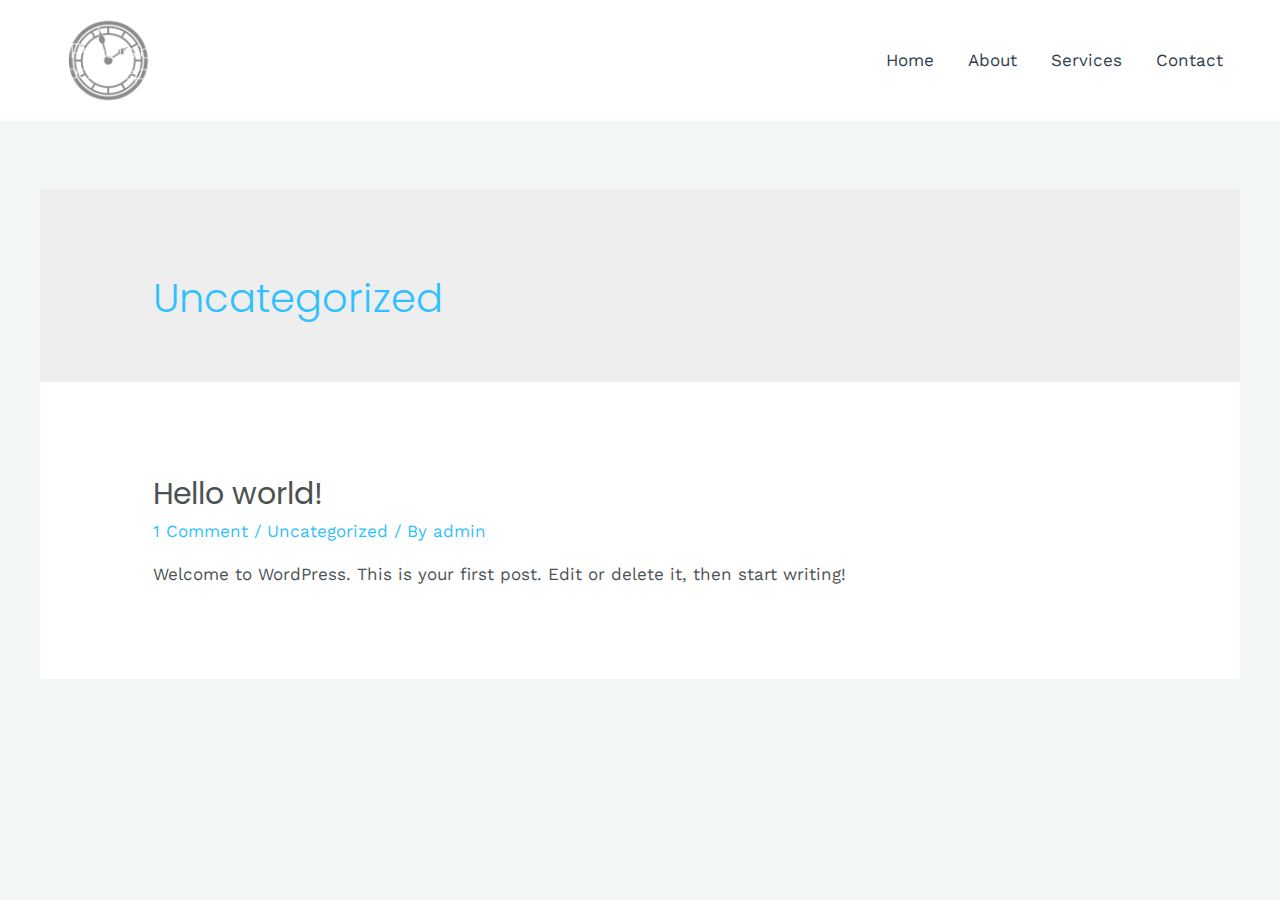
<file: category/uncategorized/index.html>
<!DOCTYPE html>
<html lang="en-US">
<head>
<meta charset="UTF-8">
<meta name="viewport" content="width=device-width, initial-scale=1">
<link rel="profile" href="https://gmpg.org/xfn/11">

<title>Uncategorized &#8211; A Precision Clock Repair</title>
<meta name="robots" content="max-image-preview:large">
<link rel="dns-prefetch" href="//fonts.googleapis.com">
<link rel="dns-prefetch" href="//s.w.org">
<link rel="alternate" type="application/rss+xml" title="A Precision Clock Repair &raquo; Feed" href="https://chandra-lokesh.github.io/aprecisionclockrepair/feed/">
<link rel="alternate" type="application/rss+xml" title="A Precision Clock Repair &raquo; Comments Feed" href="https://chandra-lokesh.github.io/aprecisionclockrepair/comments/feed/">
<link rel="alternate" type="application/rss+xml" title="A Precision Clock Repair &raquo; Uncategorized Category Feed" href="https://chandra-lokesh.github.io/aprecisionclockrepair/category/uncategorized/feed/">
<script>
window._wpemojiSettings = {"baseUrl":"https:\/\/s.w.org\/images\/core\/emoji\/13.1.0\/72x72\/","ext":".png","svgUrl":"https:\/\/s.w.org\/images\/core\/emoji\/13.1.0\/svg\/","svgExt":".svg","source":{"concatemoji":"https:\/\/chandra-lokesh.github.io\/aprecisionclockrepair\/wp-includes\/js\/wp-emoji-release.min.js?ver=5.9.2"}};
/*! This file is auto-generated */
!function(e,a,t){var n,r,o,i=a.createElement("canvas"),p=i.getContext&&i.getContext("2d");function s(e,t){var a=String.fromCharCode;p.clearRect(0,0,i.width,i.height),p.fillText(a.apply(this,e),0,0);e=i.toDataURL();return p.clearRect(0,0,i.width,i.height),p.fillText(a.apply(this,t),0,0),e===i.toDataURL()}function c(e){var t=a.createElement("script");t.src=e,t.defer=t.type="text/javascript",a.getElementsByTagName("head")[0].appendChild(t)}for(o=Array("flag","emoji"),t.supports={everything:!0,everythingExceptFlag:!0},r=0;r<o.length;r++)t.supports[o[r]]=function(e){if(!p||!p.fillText)return!1;switch(p.textBaseline="top",p.font="600 32px Arial",e){case"flag":return s([127987,65039,8205,9895,65039],[127987,65039,8203,9895,65039])?!1:!s([55356,56826,55356,56819],[55356,56826,8203,55356,56819])&&!s([55356,57332,56128,56423,56128,56418,56128,56421,56128,56430,56128,56423,56128,56447],[55356,57332,8203,56128,56423,8203,56128,56418,8203,56128,56421,8203,56128,56430,8203,56128,56423,8203,56128,56447]);case"emoji":return!s([10084,65039,8205,55357,56613],[10084,65039,8203,55357,56613])}return!1}(o[r]),t.supports.everything=t.supports.everything&&t.supports[o[r]],"flag"!==o[r]&&(t.supports.everythingExceptFlag=t.supports.everythingExceptFlag&&t.supports[o[r]]);t.supports.everythingExceptFlag=t.supports.everythingExceptFlag&&!t.supports.flag,t.DOMReady=!1,t.readyCallback=function(){t.DOMReady=!0},t.supports.everything||(n=function(){t.readyCallback()},a.addEventListener?(a.addEventListener("DOMContentLoaded",n,!1),e.addEventListener("load",n,!1)):(e.attachEvent("onload",n),a.attachEvent("onreadystatechange",function(){"complete"===a.readyState&&t.readyCallback()})),(n=t.source||{}).concatemoji?c(n.concatemoji):n.wpemoji&&n.twemoji&&(c(n.twemoji),c(n.wpemoji)))}(window,document,window._wpemojiSettings);
</script>
<style>img.wp-smiley,
img.emoji {
	display: inline !important;
	border: none !important;
	box-shadow: none !important;
	height: 1em !important;
	width: 1em !important;
	margin: 0 0.07em !important;
	vertical-align: -0.1em !important;
	background: none !important;
	padding: 0 !important;
}</style>
	<link rel="stylesheet" id="astra-theme-css-css" href="https://chandra-lokesh.github.io/aprecisionclockrepair/wp-content/themes/astra/assets/css/minified/main.min.css?ver=3.7.9" media="all">
<style id="astra-theme-css-inline-css">html{font-size:106.25%;}a,.page-title{color:var(--ast-global-color-0);}a:hover,a:focus{color:var(--ast-global-color-1);}body,button,input,select,textarea,.ast-button,.ast-custom-button{font-family:'Work Sans',sans-serif;font-weight:400;font-size:17px;font-size:1rem;line-height:1.6;}blockquote{color:var(--ast-global-color-3);}h1,.entry-content h1,h2,.entry-content h2,h3,.entry-content h3,h4,.entry-content h4,h5,.entry-content h5,h6,.entry-content h6,.site-title,.site-title a{font-family:'Poppins',sans-serif;font-weight:600;}.site-title{font-size:25px;font-size:1.4705882352941rem;display:none;}header .custom-logo-link img{max-width:140px;}.astra-logo-svg{width:140px;}.ast-archive-description .ast-archive-title{font-size:40px;font-size:2.3529411764706rem;}.site-header .site-description{font-size:15px;font-size:0.88235294117647rem;display:none;}.entry-title{font-size:30px;font-size:1.7647058823529rem;}h1,.entry-content h1{font-size:50px;font-size:2.9411764705882rem;font-weight:700;font-family:'Poppins',sans-serif;line-height:1.2;}h2,.entry-content h2{font-size:35px;font-size:2.0588235294118rem;font-weight:700;font-family:'Poppins',sans-serif;line-height:1.2;}h3,.entry-content h3{font-size:28px;font-size:1.6470588235294rem;font-family:'Poppins',sans-serif;line-height:1.2;}h4,.entry-content h4{font-size:20px;font-size:1.1764705882353rem;font-family:'Poppins',sans-serif;}h5,.entry-content h5{font-size:18px;font-size:1.0588235294118rem;font-family:'Poppins',sans-serif;}h6,.entry-content h6{font-size:15px;font-size:0.88235294117647rem;font-family:'Poppins',sans-serif;}.ast-single-post .entry-title,.page-title{font-size:30px;font-size:1.7647058823529rem;}::selection{background-color:var(--ast-global-color-0);color:#000000;}body,h1,.entry-title a,.entry-content h1,h2,.entry-content h2,h3,.entry-content h3,h4,.entry-content h4,h5,.entry-content h5,h6,.entry-content h6{color:var(--ast-global-color-3);}.tagcloud a:hover,.tagcloud a:focus,.tagcloud a.current-item{color:#000000;border-color:var(--ast-global-color-0);background-color:var(--ast-global-color-0);}input:focus,input[type="text"]:focus,input[type="email"]:focus,input[type="url"]:focus,input[type="password"]:focus,input[type="reset"]:focus,input[type="search"]:focus,textarea:focus{border-color:var(--ast-global-color-0);}input[type="radio"]:checked,input[type=reset],input[type="checkbox"]:checked,input[type="checkbox"]:hover:checked,input[type="checkbox"]:focus:checked,input[type=range]::-webkit-slider-thumb{border-color:var(--ast-global-color-0);background-color:var(--ast-global-color-0);box-shadow:none;}.site-footer a:hover + .post-count,.site-footer a:focus + .post-count{background:var(--ast-global-color-0);border-color:var(--ast-global-color-0);}.single .nav-links .nav-previous,.single .nav-links .nav-next{color:var(--ast-global-color-0);}.entry-meta,.entry-meta *{line-height:1.45;color:var(--ast-global-color-0);}.entry-meta a:hover,.entry-meta a:hover *,.entry-meta a:focus,.entry-meta a:focus *,.page-links > .page-link,.page-links .page-link:hover,.post-navigation a:hover{color:var(--ast-global-color-1);}#cat option,.secondary .calendar_wrap thead a,.secondary .calendar_wrap thead a:visited{color:var(--ast-global-color-0);}.secondary .calendar_wrap #today,.ast-progress-val span{background:var(--ast-global-color-0);}.secondary a:hover + .post-count,.secondary a:focus + .post-count{background:var(--ast-global-color-0);border-color:var(--ast-global-color-0);}.calendar_wrap #today > a{color:#000000;}.page-links .page-link,.single .post-navigation a{color:var(--ast-global-color-0);}.widget-title{font-size:24px;font-size:1.4117647058824rem;color:var(--ast-global-color-3);}.site-logo-img img{ transition:all 0.2s linear;}@media (max-width:921px){#ast-desktop-header{display:none;}}@media (min-width:921px){#ast-mobile-header{display:none;}}.wp-block-buttons.aligncenter{justify-content:center;}@media (min-width:1200px){.ast-separate-container.ast-right-sidebar .entry-content .wp-block-image.alignfull,.ast-separate-container.ast-left-sidebar .entry-content .wp-block-image.alignfull,.ast-separate-container.ast-right-sidebar .entry-content .wp-block-cover.alignfull,.ast-separate-container.ast-left-sidebar .entry-content .wp-block-cover.alignfull{margin-left:-6.67em;margin-right:-6.67em;max-width:unset;width:unset;}.ast-separate-container.ast-right-sidebar .entry-content .wp-block-image.alignwide,.ast-separate-container.ast-left-sidebar .entry-content .wp-block-image.alignwide,.ast-separate-container.ast-right-sidebar .entry-content .wp-block-cover.alignwide,.ast-separate-container.ast-left-sidebar .entry-content .wp-block-cover.alignwide{margin-left:-20px;margin-right:-20px;max-width:unset;width:unset;}}@media (min-width:1200px){.wp-block-group .has-background{padding:20px;}}@media (min-width:1200px){.ast-no-sidebar.ast-separate-container .entry-content .wp-block-group.alignwide,.ast-no-sidebar.ast-separate-container .entry-content .wp-block-cover.alignwide{margin-left:-20px;margin-right:-20px;padding-left:20px;padding-right:20px;}.ast-no-sidebar.ast-separate-container .entry-content .wp-block-cover.alignfull,.ast-no-sidebar.ast-separate-container .entry-content .wp-block-group.alignfull{margin-left:-6.67em;margin-right:-6.67em;padding-left:6.67em;padding-right:6.67em;}}@media (min-width:1200px){.wp-block-cover-image.alignwide .wp-block-cover__inner-container,.wp-block-cover.alignwide .wp-block-cover__inner-container,.wp-block-cover-image.alignfull .wp-block-cover__inner-container,.wp-block-cover.alignfull .wp-block-cover__inner-container{width:100%;}}.wp-block-columns{margin-bottom:unset;}.wp-block-image.size-full{margin:2rem 0;}.wp-block-separator.has-background{padding:0;}.wp-block-gallery{margin-bottom:1.6em;}.wp-block-group{padding-top:4em;padding-bottom:4em;}.wp-block-group__inner-container .wp-block-columns:last-child,.wp-block-group__inner-container :last-child,.wp-block-table table{margin-bottom:0;}.blocks-gallery-grid{width:100%;}.wp-block-navigation-link__content{padding:5px 0;}.wp-block-group .wp-block-group .has-text-align-center,.wp-block-group .wp-block-column .has-text-align-center{max-width:100%;}.has-text-align-center{margin:0 auto;}@media (min-width:1200px){.wp-block-cover__inner-container,.alignwide .wp-block-group__inner-container,.alignfull .wp-block-group__inner-container{max-width:1200px;margin:0 auto;}.wp-block-group.alignnone,.wp-block-group.aligncenter,.wp-block-group.alignleft,.wp-block-group.alignright,.wp-block-group.alignwide,.wp-block-columns.alignwide{margin:2rem 0 1rem 0;}}@media (max-width:1200px){.wp-block-group{padding:3em;}.wp-block-group .wp-block-group{padding:1.5em;}.wp-block-columns,.wp-block-column{margin:1rem 0;}}@media (min-width:921px){.wp-block-columns .wp-block-group{padding:2em;}}@media (max-width:544px){.wp-block-cover-image .wp-block-cover__inner-container,.wp-block-cover .wp-block-cover__inner-container{width:unset;}.wp-block-cover,.wp-block-cover-image{padding:2em 0;}.wp-block-group,.wp-block-cover{padding:2em;}.wp-block-media-text__media img,.wp-block-media-text__media video{width:unset;max-width:100%;}.wp-block-media-text.has-background .wp-block-media-text__content{padding:1em;}}@media (min-width:544px){.entry-content .wp-block-media-text.has-media-on-the-right .wp-block-media-text__content{padding:0 8% 0 0;}.entry-content .wp-block-media-text .wp-block-media-text__content{padding:0 0 0 8%;}.ast-plain-container .site-content .entry-content .has-custom-content-position.is-position-bottom-left > *,.ast-plain-container .site-content .entry-content .has-custom-content-position.is-position-bottom-right > *,.ast-plain-container .site-content .entry-content .has-custom-content-position.is-position-top-left > *,.ast-plain-container .site-content .entry-content .has-custom-content-position.is-position-top-right > *,.ast-plain-container .site-content .entry-content .has-custom-content-position.is-position-center-right > *,.ast-plain-container .site-content .entry-content .has-custom-content-position.is-position-center-left > *{margin:0;}}@media (max-width:544px){.entry-content .wp-block-media-text .wp-block-media-text__content{padding:8% 0;}.wp-block-media-text .wp-block-media-text__media img{width:auto;max-width:100%;}}.wp-block-button.is-style-outline .wp-block-button__link{border-color:var(--ast-global-color-0);border-top-width:2px;border-right-width:2px;border-bottom-width:2px;border-left-width:2px;}.wp-block-button.is-style-outline > .wp-block-button__link:not(.has-text-color),.wp-block-button.wp-block-button__link.is-style-outline:not(.has-text-color){color:var(--ast-global-color-0);}.wp-block-button.is-style-outline .wp-block-button__link:hover,.wp-block-button.is-style-outline .wp-block-button__link:focus{color:#ffffff !important;background-color:var(--ast-global-color-1);border-color:var(--ast-global-color-1);}.post-page-numbers.current .page-link,.ast-pagination .page-numbers.current{color:#000000;border-color:var(--ast-global-color-0);background-color:var(--ast-global-color-0);border-radius:2px;}@media (max-width:921px){.wp-block-button.is-style-outline .wp-block-button__link{padding-top:calc(15px - 2px);padding-right:calc(30px - 2px);padding-bottom:calc(15px - 2px);padding-left:calc(30px - 2px);}}@media (max-width:544px){.wp-block-button.is-style-outline .wp-block-button__link{padding-top:calc(15px - 2px);padding-right:calc(30px - 2px);padding-bottom:calc(15px - 2px);padding-left:calc(30px - 2px);}}@media (min-width:544px){.entry-content > .alignleft{margin-right:20px;}.entry-content > .alignright{margin-left:20px;}.wp-block-group.has-background{padding:20px;}}@media (max-width:921px){.ast-separate-container .ast-article-post,.ast-separate-container .ast-article-single{padding:1.5em 2.14em;}.ast-separate-container #primary,.ast-separate-container #secondary{padding:1.5em 0;}#primary,#secondary{padding:1.5em 0;margin:0;}.ast-left-sidebar #content > .ast-container{display:flex;flex-direction:column-reverse;width:100%;}.ast-author-box img.avatar{margin:20px 0 0 0;}}@media (min-width:922px){.ast-separate-container.ast-right-sidebar #primary,.ast-separate-container.ast-left-sidebar #primary{border:0;}.search-no-results.ast-separate-container #primary{margin-bottom:4em;}}.elementor-button-wrapper .elementor-button{border-style:solid;text-decoration:none;border-top-width:0;border-right-width:0;border-left-width:0;border-bottom-width:0;}body .elementor-button.elementor-size-sm,body .elementor-button.elementor-size-xs,body .elementor-button.elementor-size-md,body .elementor-button.elementor-size-lg,body .elementor-button.elementor-size-xl,body .elementor-button{border-radius:3px;padding-top:17px;padding-right:24px;padding-bottom:17px;padding-left:24px;}.elementor-button-wrapper .elementor-button{border-color:var(--ast-global-color-0);background-color:var(--ast-global-color-0);}.elementor-button-wrapper .elementor-button:hover,.elementor-button-wrapper .elementor-button:focus{color:#ffffff;background-color:var(--ast-global-color-1);border-color:var(--ast-global-color-1);}.wp-block-button .wp-block-button__link ,.elementor-button-wrapper .elementor-button,.elementor-button-wrapper .elementor-button:visited{color:#ffffff;}.elementor-button-wrapper .elementor-button{font-family:inherit;font-weight:500;line-height:1;letter-spacing:0px;}body .elementor-button.elementor-size-sm,body .elementor-button.elementor-size-xs,body .elementor-button.elementor-size-md,body .elementor-button.elementor-size-lg,body .elementor-button.elementor-size-xl,body .elementor-button{font-size:16px;font-size:0.94117647058824rem;}.wp-block-button .wp-block-button__link:hover,.wp-block-button .wp-block-button__link:focus{color:#ffffff;background-color:var(--ast-global-color-1);border-color:var(--ast-global-color-1);}.elementor-widget-heading h1.elementor-heading-title{line-height:1.2;}.elementor-widget-heading h2.elementor-heading-title{line-height:1.2;}.elementor-widget-heading h3.elementor-heading-title{line-height:1.2;}.wp-block-button .wp-block-button__link{border:none;background-color:var(--ast-global-color-0);color:#ffffff;font-family:inherit;font-weight:500;line-height:1;letter-spacing:0px;font-size:16px;font-size:0.94117647058824rem;border-radius:3px;padding:15px 30px;}.wp-block-button.is-style-outline .wp-block-button__link{border-style:solid;border-top-width:2px;border-right-width:2px;border-left-width:2px;border-bottom-width:2px;border-color:var(--ast-global-color-0);padding-top:calc(15px - 2px);padding-right:calc(30px - 2px);padding-bottom:calc(15px - 2px);padding-left:calc(30px - 2px);}@media (max-width:921px){.wp-block-button .wp-block-button__link{border:none;padding:15px 30px;}.wp-block-button.is-style-outline .wp-block-button__link{padding-top:calc(15px - 2px);padding-right:calc(30px - 2px);padding-bottom:calc(15px - 2px);padding-left:calc(30px - 2px);}}@media (max-width:544px){.wp-block-button .wp-block-button__link{border:none;padding:15px 30px;}.wp-block-button.is-style-outline .wp-block-button__link{padding-top:calc(15px - 2px);padding-right:calc(30px - 2px);padding-bottom:calc(15px - 2px);padding-left:calc(30px - 2px);}}.menu-toggle,button,.ast-button,.ast-custom-button,.button,input#submit,input[type="button"],input[type="submit"],input[type="reset"]{border-style:solid;border-top-width:0;border-right-width:0;border-left-width:0;border-bottom-width:0;color:#ffffff;border-color:var(--ast-global-color-0);background-color:var(--ast-global-color-0);border-radius:3px;padding-top:17px;padding-right:24px;padding-bottom:17px;padding-left:24px;font-family:inherit;font-weight:500;font-size:16px;font-size:0.94117647058824rem;line-height:1;letter-spacing:0px;}button:focus,.menu-toggle:hover,button:hover,.ast-button:hover,.ast-custom-button:hover .button:hover,.ast-custom-button:hover ,input[type=reset]:hover,input[type=reset]:focus,input#submit:hover,input#submit:focus,input[type="button"]:hover,input[type="button"]:focus,input[type="submit"]:hover,input[type="submit"]:focus{color:#ffffff;background-color:var(--ast-global-color-1);border-color:var(--ast-global-color-1);}@media (min-width:544px){.ast-container{max-width:100%;}}@media (max-width:544px){.ast-separate-container .ast-article-post,.ast-separate-container .ast-article-single,.ast-separate-container .comments-title,.ast-separate-container .ast-archive-description{padding:1.5em 1em;}.ast-separate-container #content .ast-container{padding-left:0.54em;padding-right:0.54em;}.ast-separate-container .ast-comment-list li.depth-1{padding:1.5em 1em;margin-bottom:1.5em;}.ast-separate-container .ast-comment-list .bypostauthor{padding:.5em;}.ast-search-menu-icon.ast-dropdown-active .search-field{width:170px;}}@media (max-width:921px){.ast-mobile-header-stack .main-header-bar .ast-search-menu-icon{display:inline-block;}.ast-header-break-point.ast-header-custom-item-outside .ast-mobile-header-stack .main-header-bar .ast-search-icon{margin:0;}.ast-comment-avatar-wrap img{max-width:2.5em;}.ast-separate-container .ast-comment-list li.depth-1{padding:1.5em 2.14em;}.ast-separate-container .comment-respond{padding:2em 2.14em;}.ast-comment-meta{padding:0 1.8888em 1.3333em;}}body,.ast-separate-container{background-color:var(--ast-global-color-4);;background-image:none;;}.ast-no-sidebar.ast-separate-container .entry-content .alignfull {margin-left: -6.67em;margin-right: -6.67em;width: auto;}@media (max-width: 1200px) {.ast-no-sidebar.ast-separate-container .entry-content .alignfull {margin-left: -2.4em;margin-right: -2.4em;}}@media (max-width: 768px) {.ast-no-sidebar.ast-separate-container .entry-content .alignfull {margin-left: -2.14em;margin-right: -2.14em;}}@media (max-width: 544px) {.ast-no-sidebar.ast-separate-container .entry-content .alignfull {margin-left: -1em;margin-right: -1em;}}.ast-no-sidebar.ast-separate-container .entry-content .alignwide {margin-left: -20px;margin-right: -20px;}.ast-no-sidebar.ast-separate-container .entry-content .wp-block-column .alignfull,.ast-no-sidebar.ast-separate-container .entry-content .wp-block-column .alignwide {margin-left: auto;margin-right: auto;width: 100%;}@media (max-width:921px){.site-title{display:none;}.ast-archive-description .ast-archive-title{font-size:40px;}.site-header .site-description{display:none;}.entry-title{font-size:30px;}h1,.entry-content h1{font-size:40px;}h2,.entry-content h2{font-size:30px;}h3,.entry-content h3{font-size:24px;}.ast-single-post .entry-title,.page-title{font-size:30px;}.astra-logo-svg{width:98px;}header .custom-logo-link img,.ast-header-break-point .site-logo-img .custom-mobile-logo-link img{max-width:98px;}}@media (max-width:544px){.site-title{display:none;}.ast-archive-description .ast-archive-title{font-size:40px;}.site-header .site-description{display:none;}.entry-title{font-size:30px;}h1,.entry-content h1{font-size:30px;}h2,.entry-content h2{font-size:25px;}h3,.entry-content h3{font-size:20px;}.ast-single-post .entry-title,.page-title{font-size:30px;}}@media (max-width:921px){html{font-size:96.9%;}}@media (max-width:544px){html{font-size:96.9%;}}@media (min-width:922px){.ast-container{max-width:1240px;}}@media (min-width:922px){.site-content .ast-container{display:flex;}}@media (max-width:921px){.site-content .ast-container{flex-direction:column;}}@media (min-width:922px){.main-header-menu .sub-menu .menu-item.ast-left-align-sub-menu:hover > .sub-menu,.main-header-menu .sub-menu .menu-item.ast-left-align-sub-menu.focus > .sub-menu{margin-left:-0px;}}blockquote {padding: 1.2em;}:root .has-ast-global-color-0-color{color:var(--ast-global-color-0);}:root .has-ast-global-color-0-background-color{background-color:var(--ast-global-color-0);}:root .wp-block-button .has-ast-global-color-0-color{color:var(--ast-global-color-0);}:root .wp-block-button .has-ast-global-color-0-background-color{background-color:var(--ast-global-color-0);}:root .has-ast-global-color-1-color{color:var(--ast-global-color-1);}:root .has-ast-global-color-1-background-color{background-color:var(--ast-global-color-1);}:root .wp-block-button .has-ast-global-color-1-color{color:var(--ast-global-color-1);}:root .wp-block-button .has-ast-global-color-1-background-color{background-color:var(--ast-global-color-1);}:root .has-ast-global-color-2-color{color:var(--ast-global-color-2);}:root .has-ast-global-color-2-background-color{background-color:var(--ast-global-color-2);}:root .wp-block-button .has-ast-global-color-2-color{color:var(--ast-global-color-2);}:root .wp-block-button .has-ast-global-color-2-background-color{background-color:var(--ast-global-color-2);}:root .has-ast-global-color-3-color{color:var(--ast-global-color-3);}:root .has-ast-global-color-3-background-color{background-color:var(--ast-global-color-3);}:root .wp-block-button .has-ast-global-color-3-color{color:var(--ast-global-color-3);}:root .wp-block-button .has-ast-global-color-3-background-color{background-color:var(--ast-global-color-3);}:root .has-ast-global-color-4-color{color:var(--ast-global-color-4);}:root .has-ast-global-color-4-background-color{background-color:var(--ast-global-color-4);}:root .wp-block-button .has-ast-global-color-4-color{color:var(--ast-global-color-4);}:root .wp-block-button .has-ast-global-color-4-background-color{background-color:var(--ast-global-color-4);}:root .has-ast-global-color-5-color{color:var(--ast-global-color-5);}:root .has-ast-global-color-5-background-color{background-color:var(--ast-global-color-5);}:root .wp-block-button .has-ast-global-color-5-color{color:var(--ast-global-color-5);}:root .wp-block-button .has-ast-global-color-5-background-color{background-color:var(--ast-global-color-5);}:root .has-ast-global-color-6-color{color:var(--ast-global-color-6);}:root .has-ast-global-color-6-background-color{background-color:var(--ast-global-color-6);}:root .wp-block-button .has-ast-global-color-6-color{color:var(--ast-global-color-6);}:root .wp-block-button .has-ast-global-color-6-background-color{background-color:var(--ast-global-color-6);}:root .has-ast-global-color-7-color{color:var(--ast-global-color-7);}:root .has-ast-global-color-7-background-color{background-color:var(--ast-global-color-7);}:root .wp-block-button .has-ast-global-color-7-color{color:var(--ast-global-color-7);}:root .wp-block-button .has-ast-global-color-7-background-color{background-color:var(--ast-global-color-7);}:root .has-ast-global-color-8-color{color:var(--ast-global-color-8);}:root .has-ast-global-color-8-background-color{background-color:var(--ast-global-color-8);}:root .wp-block-button .has-ast-global-color-8-color{color:var(--ast-global-color-8);}:root .wp-block-button .has-ast-global-color-8-background-color{background-color:var(--ast-global-color-8);}:root{--ast-global-color-0:#2FC1FF;--ast-global-color-1:#08ACF2;--ast-global-color-2:#101218;--ast-global-color-3:#4C5253;--ast-global-color-4:#F3F6F6;--ast-global-color-5:#FFFFFF;--ast-global-color-6:#000000;--ast-global-color-7:#4B4F58;--ast-global-color-8:#F6F7F8;}.ast-breadcrumbs .trail-browse,.ast-breadcrumbs .trail-items,.ast-breadcrumbs .trail-items li{display:inline-block;margin:0;padding:0;border:none;background:inherit;text-indent:0;}.ast-breadcrumbs .trail-browse{font-size:inherit;font-style:inherit;font-weight:inherit;color:inherit;}.ast-breadcrumbs .trail-items{list-style:none;}.trail-items li::after{padding:0 0.3em;content:"\00bb";}.trail-items li:last-of-type::after{display:none;}h1,.entry-content h1,h2,.entry-content h2,h3,.entry-content h3,h4,.entry-content h4,h5,.entry-content h5,h6,.entry-content h6{color:var(--ast-global-color-2);}@media (max-width:921px){.ast-builder-grid-row-container.ast-builder-grid-row-tablet-3-firstrow .ast-builder-grid-row > *:first-child,.ast-builder-grid-row-container.ast-builder-grid-row-tablet-3-lastrow .ast-builder-grid-row > *:last-child{grid-column:1 / -1;}}@media (max-width:544px){.ast-builder-grid-row-container.ast-builder-grid-row-mobile-3-firstrow .ast-builder-grid-row > *:first-child,.ast-builder-grid-row-container.ast-builder-grid-row-mobile-3-lastrow .ast-builder-grid-row > *:last-child{grid-column:1 / -1;}}.ast-builder-layout-element[data-section="title_tagline"]{display:flex;}@media (max-width:921px){.ast-header-break-point .ast-builder-layout-element[data-section="title_tagline"]{display:flex;}}@media (max-width:544px){.ast-header-break-point .ast-builder-layout-element[data-section="title_tagline"]{display:flex;}}.ast-builder-menu-1{font-family:inherit;font-weight:inherit;}.ast-builder-menu-1 .menu-item > .menu-link{color:#313c4d;}.ast-builder-menu-1 .menu-item > .ast-menu-toggle{color:#313c4d;}.ast-builder-menu-1 .menu-item:hover > .menu-link,.ast-builder-menu-1 .inline-on-mobile .menu-item:hover > .ast-menu-toggle{color:#0f57fb;}.ast-builder-menu-1 .menu-item:hover > .ast-menu-toggle{color:#0f57fb;}.ast-builder-menu-1 .menu-item.current-menu-item > .menu-link,.ast-builder-menu-1 .inline-on-mobile .menu-item.current-menu-item > .ast-menu-toggle,.ast-builder-menu-1 .current-menu-ancestor > .menu-link{color:#0f57fb;}.ast-builder-menu-1 .menu-item.current-menu-item > .ast-menu-toggle{color:#0f57fb;}.ast-builder-menu-1 .sub-menu,.ast-builder-menu-1 .inline-on-mobile .sub-menu{border-top-width:0px;border-bottom-width:0px;border-right-width:0px;border-left-width:0px;border-color:var(--ast-global-color-0);border-style:solid;width:402px;border-radius:68px;}.ast-builder-menu-1 .main-header-menu > .menu-item > .sub-menu,.ast-builder-menu-1 .main-header-menu > .menu-item > .astra-full-megamenu-wrapper{margin-top:47px;}.ast-desktop .ast-builder-menu-1 .main-header-menu > .menu-item > .sub-menu:before,.ast-desktop .ast-builder-menu-1 .main-header-menu > .menu-item > .astra-full-megamenu-wrapper:before{height:calc( 47px + 5px );}.ast-desktop .ast-builder-menu-1 .menu-item .sub-menu .menu-link{border-bottom-width:1px;border-color:#eaeaea;border-style:solid;}.ast-desktop .ast-builder-menu-1 .menu-item .sub-menu .menu-item:last-child .menu-link{border-bottom-width:0;}@media (max-width:921px){.ast-header-break-point .ast-builder-menu-1 .menu-item.menu-item-has-children > .ast-menu-toggle{top:0;}.ast-builder-menu-1 .menu-item-has-children > .menu-link:after{content:unset;}}@media (max-width:544px){.ast-header-break-point .ast-builder-menu-1 .menu-item.menu-item-has-children > .ast-menu-toggle{top:0;}}.ast-builder-menu-1{display:flex;}@media (max-width:921px){.ast-header-break-point .ast-builder-menu-1{display:flex;}}@media (max-width:544px){.ast-header-break-point .ast-builder-menu-1{display:flex;}}.site-below-footer-wrap{padding-top:20px;padding-bottom:20px;}.site-below-footer-wrap[data-section="section-below-footer-builder"]{background-color:#ffffff;;background-image:none;;min-height:80px;border-style:solid;border-width:0px;border-top-width:1px;border-top-color:#eeeeee;}.site-below-footer-wrap[data-section="section-below-footer-builder"] .ast-builder-grid-row{max-width:100%;padding-left:35px;padding-right:35px;}.site-below-footer-wrap[data-section="section-below-footer-builder"] .ast-builder-grid-row,.site-below-footer-wrap[data-section="section-below-footer-builder"] .site-footer-section{align-items:center;}.site-below-footer-wrap[data-section="section-below-footer-builder"].ast-footer-row-inline .site-footer-section{display:flex;margin-bottom:0;}.ast-builder-grid-row-2-rheavy .ast-builder-grid-row{grid-template-columns:1fr 2fr;}@media (max-width:921px){.site-below-footer-wrap[data-section="section-below-footer-builder"].ast-footer-row-tablet-inline .site-footer-section{display:flex;margin-bottom:0;}.site-below-footer-wrap[data-section="section-below-footer-builder"].ast-footer-row-tablet-stack .site-footer-section{display:block;margin-bottom:10px;}.ast-builder-grid-row-container.ast-builder-grid-row-tablet-2-equal .ast-builder-grid-row{grid-template-columns:repeat( 2,1fr );}}@media (max-width:544px){.site-below-footer-wrap[data-section="section-below-footer-builder"].ast-footer-row-mobile-inline .site-footer-section{display:flex;margin-bottom:0;}.site-below-footer-wrap[data-section="section-below-footer-builder"].ast-footer-row-mobile-stack .site-footer-section{display:block;margin-bottom:10px;}.ast-builder-grid-row-container.ast-builder-grid-row-mobile-full .ast-builder-grid-row{grid-template-columns:1fr;}}.site-below-footer-wrap[data-section="section-below-footer-builder"]{padding-top:0px;padding-bottom:0px;padding-left:0px;padding-right:0px;margin-bottom:100px;}.site-below-footer-wrap[data-section="section-below-footer-builder"]{display:none;}@media (max-width:921px){.ast-header-break-point .site-below-footer-wrap[data-section="section-below-footer-builder"]{display:none;}}@media (max-width:544px){.ast-header-break-point .site-below-footer-wrap[data-section="section-below-footer-builder"]{display:none;}}.footer-widget-area[data-section="sidebar-widgets-footer-widget-1"].footer-widget-area-inner{text-align:center;}@media (max-width:921px){.footer-widget-area[data-section="sidebar-widgets-footer-widget-1"].footer-widget-area-inner{text-align:left;}}@media (max-width:544px){.footer-widget-area[data-section="sidebar-widgets-footer-widget-1"].footer-widget-area-inner{text-align:left;}}.footer-widget-area[data-section="sidebar-widgets-footer-widget-1"] .widget-title{font-size:29px;font-size:1.7058823529412rem;}.footer-widget-area[data-section="sidebar-widgets-footer-widget-1"]{display:block;}@media (max-width:921px){.ast-header-break-point .footer-widget-area[data-section="sidebar-widgets-footer-widget-1"]{display:block;}}@media (max-width:544px){.ast-header-break-point .footer-widget-area[data-section="sidebar-widgets-footer-widget-1"]{display:block;}}.elementor-template-full-width .ast-container{display:block;}@media (max-width:544px){.elementor-element .elementor-wc-products .woocommerce[class*="columns-"] ul.products li.product{width:auto;margin:0;}.elementor-element .woocommerce .woocommerce-result-count{float:none;}}.ast-header-break-point .main-header-bar{border-bottom-width:1px;}@media (min-width:922px){.main-header-bar{border-bottom-width:1px;}}.main-header-menu .menu-item, #astra-footer-menu .menu-item, .main-header-bar .ast-masthead-custom-menu-items{-js-display:flex;display:flex;-webkit-box-pack:center;-webkit-justify-content:center;-moz-box-pack:center;-ms-flex-pack:center;justify-content:center;-webkit-box-orient:vertical;-webkit-box-direction:normal;-webkit-flex-direction:column;-moz-box-orient:vertical;-moz-box-direction:normal;-ms-flex-direction:column;flex-direction:column;}.main-header-menu > .menu-item > .menu-link, #astra-footer-menu > .menu-item > .menu-link{height:100%;-webkit-box-align:center;-webkit-align-items:center;-moz-box-align:center;-ms-flex-align:center;align-items:center;-js-display:flex;display:flex;}.ast-header-break-point .main-navigation ul .menu-item .menu-link .icon-arrow:first-of-type svg{top:.2em;margin-top:0px;margin-left:0px;width:.65em;transform:translate(0, -2px) rotateZ(270deg);}.ast-mobile-popup-content .ast-submenu-expanded > .ast-menu-toggle{transform:rotateX(180deg);}.ast-separate-container .blog-layout-1, .ast-separate-container .blog-layout-2, .ast-separate-container .blog-layout-3{background-color:transparent;background-image:none;}.ast-separate-container .ast-article-post{background-color:var(--ast-global-color-5);;background-image:none;;}@media (max-width:921px){.ast-separate-container .ast-article-post{background-color:var(--ast-global-color-5);;background-image:none;;}}@media (max-width:544px){.ast-separate-container .ast-article-post{background-color:var(--ast-global-color-5);;background-image:none;;}}.ast-separate-container .ast-article-single:not(.ast-related-post), .ast-separate-container .comments-area .comment-respond,.ast-separate-container .comments-area .ast-comment-list li, .ast-separate-container .ast-woocommerce-container, .ast-separate-container .error-404, .ast-separate-container .no-results, .single.ast-separate-container .ast-author-meta, .ast-separate-container .related-posts-title-wrapper, .ast-separate-container.ast-two-container #secondary .widget,.ast-separate-container .comments-count-wrapper, .ast-box-layout.ast-plain-container .site-content,.ast-padded-layout.ast-plain-container .site-content, .ast-separate-container .comments-area .comments-title{background-color:var(--ast-global-color-5);;background-image:none;;}@media (max-width:921px){.ast-separate-container .ast-article-single:not(.ast-related-post), .ast-separate-container .comments-area .comment-respond,.ast-separate-container .comments-area .ast-comment-list li, .ast-separate-container .ast-woocommerce-container, .ast-separate-container .error-404, .ast-separate-container .no-results, .single.ast-separate-container .ast-author-meta, .ast-separate-container .related-posts-title-wrapper, .ast-separate-container.ast-two-container #secondary .widget,.ast-separate-container .comments-count-wrapper, .ast-box-layout.ast-plain-container .site-content,.ast-padded-layout.ast-plain-container .site-content, .ast-separate-container .comments-area .comments-title{background-color:var(--ast-global-color-5);;background-image:none;;}}@media (max-width:544px){.ast-separate-container .ast-article-single:not(.ast-related-post), .ast-separate-container .comments-area .comment-respond,.ast-separate-container .comments-area .ast-comment-list li, .ast-separate-container .ast-woocommerce-container, .ast-separate-container .error-404, .ast-separate-container .no-results, .single.ast-separate-container .ast-author-meta, .ast-separate-container .related-posts-title-wrapper, .ast-separate-container.ast-two-container #secondary .widget,.ast-separate-container .comments-count-wrapper, .ast-box-layout.ast-plain-container .site-content,.ast-padded-layout.ast-plain-container .site-content, .ast-separate-container .comments-area .comments-title{background-color:var(--ast-global-color-5);;background-image:none;;}}.ast-mobile-header-content > *,.ast-desktop-header-content > * {padding: 10px 0;height: auto;}.ast-mobile-header-content > *:first-child,.ast-desktop-header-content > *:first-child {padding-top: 10px;}.ast-mobile-header-content > .ast-builder-menu,.ast-desktop-header-content > .ast-builder-menu {padding-top: 0;}.ast-mobile-header-content > *:last-child,.ast-desktop-header-content > *:last-child {padding-bottom: 0;}.ast-mobile-header-content .ast-search-menu-icon.ast-inline-search label,.ast-desktop-header-content .ast-search-menu-icon.ast-inline-search label {width: 100%;}.ast-desktop-header-content .main-header-bar-navigation .ast-submenu-expanded > .ast-menu-toggle::before {transform: rotateX(180deg);}#ast-desktop-header .ast-desktop-header-content,.ast-mobile-header-content .ast-search-icon,.ast-desktop-header-content .ast-search-icon,.ast-mobile-header-wrap .ast-mobile-header-content,.ast-main-header-nav-open.ast-popup-nav-open .ast-mobile-header-wrap .ast-mobile-header-content,.ast-main-header-nav-open.ast-popup-nav-open .ast-desktop-header-content {display: none;}.ast-main-header-nav-open.ast-header-break-point #ast-desktop-header .ast-desktop-header-content,.ast-main-header-nav-open.ast-header-break-point .ast-mobile-header-wrap .ast-mobile-header-content {display: block;}.ast-desktop .ast-desktop-header-content .astra-menu-animation-slide-up > .menu-item > .sub-menu,.ast-desktop .ast-desktop-header-content .astra-menu-animation-slide-up > .menu-item .menu-item > .sub-menu,.ast-desktop .ast-desktop-header-content .astra-menu-animation-slide-down > .menu-item > .sub-menu,.ast-desktop .ast-desktop-header-content .astra-menu-animation-slide-down > .menu-item .menu-item > .sub-menu,.ast-desktop .ast-desktop-header-content .astra-menu-animation-fade > .menu-item > .sub-menu,.ast-desktop .ast-desktop-header-content .astra-menu-animation-fade > .menu-item .menu-item > .sub-menu {opacity: 1;visibility: visible;}.ast-hfb-header.ast-default-menu-enable.ast-header-break-point .ast-mobile-header-wrap .ast-mobile-header-content .main-header-bar-navigation {width: unset;margin: unset;}.ast-mobile-header-content.content-align-flex-end .main-header-bar-navigation .menu-item-has-children > .ast-menu-toggle,.ast-desktop-header-content.content-align-flex-end .main-header-bar-navigation .menu-item-has-children > .ast-menu-toggle {left: calc( 20px - 0.907em);}.ast-mobile-header-content .ast-search-menu-icon,.ast-mobile-header-content .ast-search-menu-icon.slide-search,.ast-desktop-header-content .ast-search-menu-icon,.ast-desktop-header-content .ast-search-menu-icon.slide-search {width: 100%;position: relative;display: block;right: auto;transform: none;}.ast-mobile-header-content .ast-search-menu-icon.slide-search .search-form,.ast-mobile-header-content .ast-search-menu-icon .search-form,.ast-desktop-header-content .ast-search-menu-icon.slide-search .search-form,.ast-desktop-header-content .ast-search-menu-icon .search-form {right: 0;visibility: visible;opacity: 1;position: relative;top: auto;transform: none;padding: 0;display: block;overflow: hidden;}.ast-mobile-header-content .ast-search-menu-icon.ast-inline-search .search-field,.ast-mobile-header-content .ast-search-menu-icon .search-field,.ast-desktop-header-content .ast-search-menu-icon.ast-inline-search .search-field,.ast-desktop-header-content .ast-search-menu-icon .search-field {width: 100%;padding-right: 5.5em;}.ast-mobile-header-content .ast-search-menu-icon .search-submit,.ast-desktop-header-content .ast-search-menu-icon .search-submit {display: block;position: absolute;height: 100%;top: 0;right: 0;padding: 0 1em;border-radius: 0;}.ast-hfb-header.ast-default-menu-enable.ast-header-break-point .ast-mobile-header-wrap .ast-mobile-header-content .main-header-bar-navigation ul .sub-menu .menu-link {padding-left: 30px;}.ast-hfb-header.ast-default-menu-enable.ast-header-break-point .ast-mobile-header-wrap .ast-mobile-header-content .main-header-bar-navigation .sub-menu .menu-item .menu-item .menu-link {padding-left: 40px;}.ast-mobile-popup-drawer.active .ast-mobile-popup-inner{background-color:#ffffff;;}.ast-mobile-header-wrap .ast-mobile-header-content, .ast-desktop-header-content{background-color:#ffffff;;}.ast-mobile-popup-content > *, .ast-mobile-header-content > *, .ast-desktop-popup-content > *, .ast-desktop-header-content > *{padding-top:0px;padding-bottom:0px;}.content-align-flex-start .ast-builder-layout-element{justify-content:flex-start;}.content-align-flex-start .main-header-menu{text-align:left;}.ast-mobile-popup-drawer.active .menu-toggle-close{color:#3a3a3a;}.ast-mobile-header-wrap .ast-primary-header-bar,.ast-primary-header-bar .site-primary-header-wrap{min-height:118px;}.ast-desktop .ast-primary-header-bar .main-header-menu > .menu-item{line-height:118px;}@media (max-width:921px){#masthead .ast-mobile-header-wrap .ast-primary-header-bar,#masthead .ast-mobile-header-wrap .ast-below-header-bar{padding-left:20px;padding-right:20px;}}.ast-header-break-point .ast-primary-header-bar{border-bottom-width:0px;border-bottom-color:rgba(0,0,0,0.1);border-bottom-style:solid;}@media (min-width:922px){.ast-primary-header-bar{border-bottom-width:0px;border-bottom-color:rgba(0,0,0,0.1);border-bottom-style:solid;}}.ast-primary-header-bar{background-color:;;background-image:none;;}@media (max-width:921px){.ast-mobile-header-wrap .ast-primary-header-bar,.ast-primary-header-bar .site-primary-header-wrap{min-height:94px;}}.ast-primary-header-bar{display:block;}@media (max-width:921px){.ast-header-break-point .ast-primary-header-bar{display:grid;}}@media (max-width:544px){.ast-header-break-point .ast-primary-header-bar{display:grid;}}[data-section="section-header-mobile-trigger"] .ast-button-wrap .ast-mobile-menu-trigger-fill{color:#0f57fb;border:none;background:#ffffff;border-radius:2px;}[data-section="section-header-mobile-trigger"] .ast-button-wrap .mobile-menu-toggle-icon .ast-mobile-svg{width:20px;height:20px;fill:#0f57fb;}[data-section="section-header-mobile-trigger"] .ast-button-wrap .mobile-menu-wrap .mobile-menu{color:#0f57fb;}.ast-builder-menu-mobile .main-navigation .menu-item > .menu-link{font-family:inherit;font-weight:inherit;}.ast-builder-menu-mobile .main-navigation .menu-item.menu-item-has-children > .ast-menu-toggle{top:0;}.ast-builder-menu-mobile .main-navigation .menu-item-has-children > .menu-link:after{content:unset;}.ast-hfb-header .ast-builder-menu-mobile .main-header-menu, .ast-hfb-header .ast-builder-menu-mobile .main-navigation .menu-item .menu-link, .ast-hfb-header .ast-builder-menu-mobile .main-navigation .menu-item .sub-menu .menu-link{border-style:none;}.ast-builder-menu-mobile .main-navigation .menu-item.menu-item-has-children > .ast-menu-toggle{top:0;}@media (max-width:921px){.ast-builder-menu-mobile .main-navigation .main-header-menu .menu-item > .menu-link{color:#484c50;}.ast-builder-menu-mobile .main-navigation .menu-item > .ast-menu-toggle{color:#484c50;}.ast-builder-menu-mobile .main-navigation .menu-item:hover > .menu-link, .ast-builder-menu-mobile .main-navigation .inline-on-mobile .menu-item:hover > .ast-menu-toggle{color:#0f57fb;}.ast-builder-menu-mobile .main-navigation .menu-item:hover > .ast-menu-toggle{color:#0f57fb;}.ast-builder-menu-mobile .main-navigation .menu-item.current-menu-item > .menu-link, .ast-builder-menu-mobile .main-navigation .inline-on-mobile .menu-item.current-menu-item > .ast-menu-toggle, .ast-builder-menu-mobile .main-navigation .menu-item.current-menu-ancestor > .menu-link, .ast-builder-menu-mobile .main-navigation .menu-item.current-menu-ancestor > .ast-menu-toggle{color:#0f57fb;}.ast-builder-menu-mobile .main-navigation .menu-item.current-menu-item > .ast-menu-toggle{color:#0f57fb;}.ast-builder-menu-mobile .main-navigation .menu-item.menu-item-has-children > .ast-menu-toggle{top:0;}.ast-builder-menu-mobile .main-navigation .menu-item-has-children > .menu-link:after{content:unset;}.ast-builder-menu-mobile .main-navigation .main-header-menu, .ast-builder-menu-mobile .main-navigation .main-header-menu .sub-menu{background-color:;;background-image:none;;}}@media (max-width:544px){.ast-builder-menu-mobile .main-navigation .menu-item.menu-item-has-children > .ast-menu-toggle{top:0;}}.ast-builder-menu-mobile .main-navigation{display:block;}@media (max-width:921px){.ast-header-break-point .ast-builder-menu-mobile .main-navigation{display:block;}}@media (max-width:544px){.ast-header-break-point .ast-builder-menu-mobile .main-navigation{display:block;}}:root{--e-global-color-astglobalcolor0:#2FC1FF;--e-global-color-astglobalcolor1:#08ACF2;--e-global-color-astglobalcolor2:#101218;--e-global-color-astglobalcolor3:#4C5253;--e-global-color-astglobalcolor4:#F3F6F6;--e-global-color-astglobalcolor5:#FFFFFF;--e-global-color-astglobalcolor6:#000000;--e-global-color-astglobalcolor7:#4B4F58;--e-global-color-astglobalcolor8:#F6F7F8;}.comment-reply-title{font-size:28px;font-size:1.6470588235294rem;}.ast-comment-meta{line-height:1.666666667;color:var(--ast-global-color-0);font-size:14px;font-size:0.82352941176471rem;}.ast-comment-list #cancel-comment-reply-link{font-size:17px;font-size:1rem;}.comments-title {padding: 2em 0;}.comments-title {font-weight: normal;word-wrap: break-word;}.ast-comment-list {margin: 0;word-wrap: break-word;padding-bottom: 0.5em;list-style: none;}.ast-comment-list li {list-style: none;}.ast-comment-list .ast-comment-edit-reply-wrap {-js-display: flex;display: flex;justify-content: flex-end;}.ast-comment-list .ast-edit-link {flex: 1;}.ast-comment-list .comment-awaiting-moderation {margin-bottom: 0;}.ast-comment {padding: 1em 0;}.ast-comment-info img {border-radius: 50%;}.ast-comment-cite-wrap cite {font-style: normal;}.comment-reply-title {padding-top: 1em;font-weight: normal;line-height: 1.65;}.ast-comment-meta {margin-bottom: 0.5em;}.comments-area {border-top: 1px solid #eeeeee;margin-top: 2em;}.comments-area .comment-form-comment {width: 100%;border: none;margin: 0;padding: 0;}.comments-area .comment-notes,.comments-area .comment-textarea,.comments-area .form-allowed-tags {margin-bottom: 1.5em;}.comments-area .form-submit {margin-bottom: 0;}.comments-area textarea#comment,.comments-area .ast-comment-formwrap input[type="text"] {width: 100%;border-radius: 0;vertical-align: middle;margin-bottom: 10px;}.comments-area .no-comments {margin-top: 0.5em;margin-bottom: 0.5em;}.comments-area p.logged-in-as {margin-bottom: 1em;}.ast-separate-container .comments-title {background-color: #fff;padding: 1.2em 3.99em 0;}.ast-separate-container .comments-area {border-top: 0;}.ast-separate-container .ast-comment-list {padding-bottom: 0;}.ast-separate-container .ast-comment-list li {background-color: #fff;}.ast-separate-container .ast-comment-list li.depth-1 {padding: 4em 6.67em;margin-bottom: 2em;}@media (max-width: 1200px) {.ast-separate-container .ast-comment-list li.depth-1 {padding: 3em 3.34em;}}.ast-separate-container .ast-comment-list li.depth-1 .children li {padding-bottom: 0;padding-top: 0;margin-bottom: 0;}.ast-separate-container .ast-comment-list li.depth-1 .ast-comment,.ast-separate-container .ast-comment-list li.depth-2 .ast-comment {border-bottom: 0;}.ast-separate-container .ast-comment-list .comment-respond {padding-top: 0;padding-bottom: 1em;background-color: transparent;}.ast-separate-container .ast-comment-list .pingback p {margin-bottom: 0;}.ast-separate-container .ast-comment-list .bypostauthor {padding: 2em;margin-bottom: 1em;}.ast-separate-container .ast-comment-list .bypostauthor li {background: transparent;margin-bottom: 0;padding: 0 0 0 2em;}.ast-separate-container .comment-respond {background-color: #fff;padding: 4em 6.67em;border-bottom: 0;}@media (max-width: 1200px) {.ast-separate-container .comment-respond {padding: 3em 2.34em;}}.ast-separate-container .comment-reply-title {padding-top: 0;}.comment-content a {word-wrap: break-word;}.comment-form-legend {margin-bottom: unset;padding: 0 0.5em;}.ast-comment-list .children {margin-left: 2em;}@media (max-width: 992px) {.ast-comment-list .children {margin-left: 1em;}}.ast-comment-list #cancel-comment-reply-link {white-space: nowrap;font-size: 15px;font-size: 1rem;margin-left: 1em;}.ast-comment-info {display: flex;position: relative;}.ast-comment-meta {justify-content: right;padding: 0 3.4em 1.60em;}.ast-comment-time .timendate{margin-right: 0.5em;}.comments-area #wp-comment-cookies-consent {margin-right: 10px;}.ast-page-builder-template .comments-area {padding-left: 20px;padding-right: 20px;margin-top: 0;margin-bottom: 2em;}.ast-separate-container .ast-comment-list .bypostauthor .bypostauthor {background: transparent;margin-bottom: 0;padding-right: 0;padding-bottom: 0;padding-top: 0;}@media (min-width:922px){.ast-separate-container .ast-comment-list li .comment-respond{padding-left:2.66666em;padding-right:2.66666em;}}@media (max-width:544px){.ast-separate-container .ast-comment-list li.depth-1{padding:1.5em 1em;margin-bottom:1.5em;}.ast-separate-container .ast-comment-list .bypostauthor{padding:.5em;}.ast-separate-container .comment-respond{padding:1.5em 1em;}.ast-separate-container .ast-comment-list .bypostauthor li{padding:0 0 0 .5em;}.ast-comment-list .children{margin-left:0.66666em;}}@media (max-width:921px){.ast-comment-avatar-wrap img{max-width:2.5em;}.comments-area{margin-top:1.5em;}.ast-separate-container .comments-title{padding:1.43em 1.48em;}.ast-comment-meta{padding:0 1.8888em 1.3333em;}.ast-separate-container .ast-comment-list li.depth-1{padding:1.5em 2.14em;}.ast-separate-container .comment-respond{padding:2em 2.14em;}.ast-comment-avatar-wrap{margin-right:0.5em;}}</style>
<link rel="stylesheet" id="astra-google-fonts-css" href="https://fonts.googleapis.com/css?family=Work+Sans%3A400%2C500%7CPoppins%3A600%2C700&#038;display=fallback&#038;ver=3.7.9" media="all">
<link rel="stylesheet" id="wp-block-library-css" href="https://chandra-lokesh.github.io/aprecisionclockrepair/wp-includes/css/dist/block-library/style.min.css?ver=5.9.2" media="all">
<style id="global-styles-inline-css">body{--wp--preset--color--black: #000000;--wp--preset--color--cyan-bluish-gray: #abb8c3;--wp--preset--color--white: #ffffff;--wp--preset--color--pale-pink: #f78da7;--wp--preset--color--vivid-red: #cf2e2e;--wp--preset--color--luminous-vivid-orange: #ff6900;--wp--preset--color--luminous-vivid-amber: #fcb900;--wp--preset--color--light-green-cyan: #7bdcb5;--wp--preset--color--vivid-green-cyan: #00d084;--wp--preset--color--pale-cyan-blue: #8ed1fc;--wp--preset--color--vivid-cyan-blue: #0693e3;--wp--preset--color--vivid-purple: #9b51e0;--wp--preset--color--ast-global-color-0: var(--ast-global-color-0);--wp--preset--color--ast-global-color-1: var(--ast-global-color-1);--wp--preset--color--ast-global-color-2: var(--ast-global-color-2);--wp--preset--color--ast-global-color-3: var(--ast-global-color-3);--wp--preset--color--ast-global-color-4: var(--ast-global-color-4);--wp--preset--color--ast-global-color-5: var(--ast-global-color-5);--wp--preset--color--ast-global-color-6: var(--ast-global-color-6);--wp--preset--color--ast-global-color-7: var(--ast-global-color-7);--wp--preset--color--ast-global-color-8: var(--ast-global-color-8);--wp--preset--gradient--vivid-cyan-blue-to-vivid-purple: linear-gradient(135deg,rgba(6,147,227,1) 0%,rgb(155,81,224) 100%);--wp--preset--gradient--light-green-cyan-to-vivid-green-cyan: linear-gradient(135deg,rgb(122,220,180) 0%,rgb(0,208,130) 100%);--wp--preset--gradient--luminous-vivid-amber-to-luminous-vivid-orange: linear-gradient(135deg,rgba(252,185,0,1) 0%,rgba(255,105,0,1) 100%);--wp--preset--gradient--luminous-vivid-orange-to-vivid-red: linear-gradient(135deg,rgba(255,105,0,1) 0%,rgb(207,46,46) 100%);--wp--preset--gradient--very-light-gray-to-cyan-bluish-gray: linear-gradient(135deg,rgb(238,238,238) 0%,rgb(169,184,195) 100%);--wp--preset--gradient--cool-to-warm-spectrum: linear-gradient(135deg,rgb(74,234,220) 0%,rgb(151,120,209) 20%,rgb(207,42,186) 40%,rgb(238,44,130) 60%,rgb(251,105,98) 80%,rgb(254,248,76) 100%);--wp--preset--gradient--blush-light-purple: linear-gradient(135deg,rgb(255,206,236) 0%,rgb(152,150,240) 100%);--wp--preset--gradient--blush-bordeaux: linear-gradient(135deg,rgb(254,205,165) 0%,rgb(254,45,45) 50%,rgb(107,0,62) 100%);--wp--preset--gradient--luminous-dusk: linear-gradient(135deg,rgb(255,203,112) 0%,rgb(199,81,192) 50%,rgb(65,88,208) 100%);--wp--preset--gradient--pale-ocean: linear-gradient(135deg,rgb(255,245,203) 0%,rgb(182,227,212) 50%,rgb(51,167,181) 100%);--wp--preset--gradient--electric-grass: linear-gradient(135deg,rgb(202,248,128) 0%,rgb(113,206,126) 100%);--wp--preset--gradient--midnight: linear-gradient(135deg,rgb(2,3,129) 0%,rgb(40,116,252) 100%);--wp--preset--duotone--dark-grayscale: url('#wp-duotone-dark-grayscale');--wp--preset--duotone--grayscale: url('#wp-duotone-grayscale');--wp--preset--duotone--purple-yellow: url('#wp-duotone-purple-yellow');--wp--preset--duotone--blue-red: url('#wp-duotone-blue-red');--wp--preset--duotone--midnight: url('#wp-duotone-midnight');--wp--preset--duotone--magenta-yellow: url('#wp-duotone-magenta-yellow');--wp--preset--duotone--purple-green: url('#wp-duotone-purple-green');--wp--preset--duotone--blue-orange: url('#wp-duotone-blue-orange');--wp--preset--font-size--small: 13px;--wp--preset--font-size--medium: 20px;--wp--preset--font-size--large: 36px;--wp--preset--font-size--x-large: 42px;}body { margin: 0; }.wp-site-blocks > .alignleft { float: left; margin-right: 2em; }.wp-site-blocks > .alignright { float: right; margin-left: 2em; }.wp-site-blocks > .aligncenter { justify-content: center; margin-left: auto; margin-right: auto; }.has-black-color{color: var(--wp--preset--color--black) !important;}.has-cyan-bluish-gray-color{color: var(--wp--preset--color--cyan-bluish-gray) !important;}.has-white-color{color: var(--wp--preset--color--white) !important;}.has-pale-pink-color{color: var(--wp--preset--color--pale-pink) !important;}.has-vivid-red-color{color: var(--wp--preset--color--vivid-red) !important;}.has-luminous-vivid-orange-color{color: var(--wp--preset--color--luminous-vivid-orange) !important;}.has-luminous-vivid-amber-color{color: var(--wp--preset--color--luminous-vivid-amber) !important;}.has-light-green-cyan-color{color: var(--wp--preset--color--light-green-cyan) !important;}.has-vivid-green-cyan-color{color: var(--wp--preset--color--vivid-green-cyan) !important;}.has-pale-cyan-blue-color{color: var(--wp--preset--color--pale-cyan-blue) !important;}.has-vivid-cyan-blue-color{color: var(--wp--preset--color--vivid-cyan-blue) !important;}.has-vivid-purple-color{color: var(--wp--preset--color--vivid-purple) !important;}.has-ast-global-color-0-color{color: var(--wp--preset--color--ast-global-color-0) !important;}.has-ast-global-color-1-color{color: var(--wp--preset--color--ast-global-color-1) !important;}.has-ast-global-color-2-color{color: var(--wp--preset--color--ast-global-color-2) !important;}.has-ast-global-color-3-color{color: var(--wp--preset--color--ast-global-color-3) !important;}.has-ast-global-color-4-color{color: var(--wp--preset--color--ast-global-color-4) !important;}.has-ast-global-color-5-color{color: var(--wp--preset--color--ast-global-color-5) !important;}.has-ast-global-color-6-color{color: var(--wp--preset--color--ast-global-color-6) !important;}.has-ast-global-color-7-color{color: var(--wp--preset--color--ast-global-color-7) !important;}.has-ast-global-color-8-color{color: var(--wp--preset--color--ast-global-color-8) !important;}.has-black-background-color{background-color: var(--wp--preset--color--black) !important;}.has-cyan-bluish-gray-background-color{background-color: var(--wp--preset--color--cyan-bluish-gray) !important;}.has-white-background-color{background-color: var(--wp--preset--color--white) !important;}.has-pale-pink-background-color{background-color: var(--wp--preset--color--pale-pink) !important;}.has-vivid-red-background-color{background-color: var(--wp--preset--color--vivid-red) !important;}.has-luminous-vivid-orange-background-color{background-color: var(--wp--preset--color--luminous-vivid-orange) !important;}.has-luminous-vivid-amber-background-color{background-color: var(--wp--preset--color--luminous-vivid-amber) !important;}.has-light-green-cyan-background-color{background-color: var(--wp--preset--color--light-green-cyan) !important;}.has-vivid-green-cyan-background-color{background-color: var(--wp--preset--color--vivid-green-cyan) !important;}.has-pale-cyan-blue-background-color{background-color: var(--wp--preset--color--pale-cyan-blue) !important;}.has-vivid-cyan-blue-background-color{background-color: var(--wp--preset--color--vivid-cyan-blue) !important;}.has-vivid-purple-background-color{background-color: var(--wp--preset--color--vivid-purple) !important;}.has-ast-global-color-0-background-color{background-color: var(--wp--preset--color--ast-global-color-0) !important;}.has-ast-global-color-1-background-color{background-color: var(--wp--preset--color--ast-global-color-1) !important;}.has-ast-global-color-2-background-color{background-color: var(--wp--preset--color--ast-global-color-2) !important;}.has-ast-global-color-3-background-color{background-color: var(--wp--preset--color--ast-global-color-3) !important;}.has-ast-global-color-4-background-color{background-color: var(--wp--preset--color--ast-global-color-4) !important;}.has-ast-global-color-5-background-color{background-color: var(--wp--preset--color--ast-global-color-5) !important;}.has-ast-global-color-6-background-color{background-color: var(--wp--preset--color--ast-global-color-6) !important;}.has-ast-global-color-7-background-color{background-color: var(--wp--preset--color--ast-global-color-7) !important;}.has-ast-global-color-8-background-color{background-color: var(--wp--preset--color--ast-global-color-8) !important;}.has-black-border-color{border-color: var(--wp--preset--color--black) !important;}.has-cyan-bluish-gray-border-color{border-color: var(--wp--preset--color--cyan-bluish-gray) !important;}.has-white-border-color{border-color: var(--wp--preset--color--white) !important;}.has-pale-pink-border-color{border-color: var(--wp--preset--color--pale-pink) !important;}.has-vivid-red-border-color{border-color: var(--wp--preset--color--vivid-red) !important;}.has-luminous-vivid-orange-border-color{border-color: var(--wp--preset--color--luminous-vivid-orange) !important;}.has-luminous-vivid-amber-border-color{border-color: var(--wp--preset--color--luminous-vivid-amber) !important;}.has-light-green-cyan-border-color{border-color: var(--wp--preset--color--light-green-cyan) !important;}.has-vivid-green-cyan-border-color{border-color: var(--wp--preset--color--vivid-green-cyan) !important;}.has-pale-cyan-blue-border-color{border-color: var(--wp--preset--color--pale-cyan-blue) !important;}.has-vivid-cyan-blue-border-color{border-color: var(--wp--preset--color--vivid-cyan-blue) !important;}.has-vivid-purple-border-color{border-color: var(--wp--preset--color--vivid-purple) !important;}.has-ast-global-color-0-border-color{border-color: var(--wp--preset--color--ast-global-color-0) !important;}.has-ast-global-color-1-border-color{border-color: var(--wp--preset--color--ast-global-color-1) !important;}.has-ast-global-color-2-border-color{border-color: var(--wp--preset--color--ast-global-color-2) !important;}.has-ast-global-color-3-border-color{border-color: var(--wp--preset--color--ast-global-color-3) !important;}.has-ast-global-color-4-border-color{border-color: var(--wp--preset--color--ast-global-color-4) !important;}.has-ast-global-color-5-border-color{border-color: var(--wp--preset--color--ast-global-color-5) !important;}.has-ast-global-color-6-border-color{border-color: var(--wp--preset--color--ast-global-color-6) !important;}.has-ast-global-color-7-border-color{border-color: var(--wp--preset--color--ast-global-color-7) !important;}.has-ast-global-color-8-border-color{border-color: var(--wp--preset--color--ast-global-color-8) !important;}.has-vivid-cyan-blue-to-vivid-purple-gradient-background{background: var(--wp--preset--gradient--vivid-cyan-blue-to-vivid-purple) !important;}.has-light-green-cyan-to-vivid-green-cyan-gradient-background{background: var(--wp--preset--gradient--light-green-cyan-to-vivid-green-cyan) !important;}.has-luminous-vivid-amber-to-luminous-vivid-orange-gradient-background{background: var(--wp--preset--gradient--luminous-vivid-amber-to-luminous-vivid-orange) !important;}.has-luminous-vivid-orange-to-vivid-red-gradient-background{background: var(--wp--preset--gradient--luminous-vivid-orange-to-vivid-red) !important;}.has-very-light-gray-to-cyan-bluish-gray-gradient-background{background: var(--wp--preset--gradient--very-light-gray-to-cyan-bluish-gray) !important;}.has-cool-to-warm-spectrum-gradient-background{background: var(--wp--preset--gradient--cool-to-warm-spectrum) !important;}.has-blush-light-purple-gradient-background{background: var(--wp--preset--gradient--blush-light-purple) !important;}.has-blush-bordeaux-gradient-background{background: var(--wp--preset--gradient--blush-bordeaux) !important;}.has-luminous-dusk-gradient-background{background: var(--wp--preset--gradient--luminous-dusk) !important;}.has-pale-ocean-gradient-background{background: var(--wp--preset--gradient--pale-ocean) !important;}.has-electric-grass-gradient-background{background: var(--wp--preset--gradient--electric-grass) !important;}.has-midnight-gradient-background{background: var(--wp--preset--gradient--midnight) !important;}.has-small-font-size{font-size: var(--wp--preset--font-size--small) !important;}.has-medium-font-size{font-size: var(--wp--preset--font-size--medium) !important;}.has-large-font-size{font-size: var(--wp--preset--font-size--large) !important;}.has-x-large-font-size{font-size: var(--wp--preset--font-size--x-large) !important;}</style>
<!--[if IE]>
<script src='https://chandra-lokesh.github.io/aprecisionclockrepair/wp-content/themes/astra/assets/js/minified/flexibility.min.js?ver=3.7.9' id='astra-flexibility-js'></script>
<script id='astra-flexibility-js-after'>
flexibility(document.documentElement);
</script>
<![endif]-->
<link rel="https://api.w.org/" href="https://chandra-lokesh.github.io/aprecisionclockrepair/wp-json/">
<link rel="alternate" type="application/json" href="https://chandra-lokesh.github.io/aprecisionclockrepair/wp-json/wp/v2/categories/1">
<link rel="EditURI" type="application/rsd+xml" title="RSD" href="https://chandra-lokesh.github.io/aprecisionclockrepair/xmlrpc.php?rsd">
<link rel="wlwmanifest" type="application/wlwmanifest+xml" href="https://chandra-lokesh.github.io/aprecisionclockrepair/wp-includes/wlwmanifest.xml"> 
<meta name="generator" content="WordPress 5.9.2">
<style>.recentcomments a{display:inline !important;padding:0 !important;margin:0 !important;}</style>
</head>

<body itemtype="https://schema.org/Blog" itemscope="itemscope" class="archive category category-uncategorized category-1 wp-custom-logo ast-inherit-site-logo-transparent ast-hfb-header ast-desktop ast-separate-container ast-two-container ast-no-sidebar astra-3.7.9 elementor-default elementor-kit-498">
<svg xmlns="http://www.w3.org/2000/svg" viewbox="0 0 0 0" width="0" height="0" focusable="false" role="none" style="visibility: hidden; position: absolute; left: -9999px; overflow: hidden;"><defs><filter id="wp-duotone-dark-grayscale"><fecolormatrix color-interpolation-filters="sRGB" type="matrix" values=" .299 .587 .114 0 0 .299 .587 .114 0 0 .299 .587 .114 0 0 .299 .587 .114 0 0 "></fecolormatrix><fecomponenttransfer color-interpolation-filters="sRGB"><fefuncr type="table" tablevalues="0 0.49803921568627"></fefuncr><fefuncg type="table" tablevalues="0 0.49803921568627"></fefuncg><fefuncb type="table" tablevalues="0 0.49803921568627"></fefuncb><fefunca type="table" tablevalues="1 1"></fefunca></fecomponenttransfer><fecomposite in2="SourceGraphic" operator="in"></fecomposite></filter></defs></svg><svg xmlns="http://www.w3.org/2000/svg" viewbox="0 0 0 0" width="0" height="0" focusable="false" role="none" style="visibility: hidden; position: absolute; left: -9999px; overflow: hidden;"><defs><filter id="wp-duotone-grayscale"><fecolormatrix color-interpolation-filters="sRGB" type="matrix" values=" .299 .587 .114 0 0 .299 .587 .114 0 0 .299 .587 .114 0 0 .299 .587 .114 0 0 "></fecolormatrix><fecomponenttransfer color-interpolation-filters="sRGB"><fefuncr type="table" tablevalues="0 1"></fefuncr><fefuncg type="table" tablevalues="0 1"></fefuncg><fefuncb type="table" tablevalues="0 1"></fefuncb><fefunca type="table" tablevalues="1 1"></fefunca></fecomponenttransfer><fecomposite in2="SourceGraphic" operator="in"></fecomposite></filter></defs></svg><svg xmlns="http://www.w3.org/2000/svg" viewbox="0 0 0 0" width="0" height="0" focusable="false" role="none" style="visibility: hidden; position: absolute; left: -9999px; overflow: hidden;"><defs><filter id="wp-duotone-purple-yellow"><fecolormatrix color-interpolation-filters="sRGB" type="matrix" values=" .299 .587 .114 0 0 .299 .587 .114 0 0 .299 .587 .114 0 0 .299 .587 .114 0 0 "></fecolormatrix><fecomponenttransfer color-interpolation-filters="sRGB"><fefuncr type="table" tablevalues="0.54901960784314 0.98823529411765"></fefuncr><fefuncg type="table" tablevalues="0 1"></fefuncg><fefuncb type="table" tablevalues="0.71764705882353 0.25490196078431"></fefuncb><fefunca type="table" tablevalues="1 1"></fefunca></fecomponenttransfer><fecomposite in2="SourceGraphic" operator="in"></fecomposite></filter></defs></svg><svg xmlns="http://www.w3.org/2000/svg" viewbox="0 0 0 0" width="0" height="0" focusable="false" role="none" style="visibility: hidden; position: absolute; left: -9999px; overflow: hidden;"><defs><filter id="wp-duotone-blue-red"><fecolormatrix color-interpolation-filters="sRGB" type="matrix" values=" .299 .587 .114 0 0 .299 .587 .114 0 0 .299 .587 .114 0 0 .299 .587 .114 0 0 "></fecolormatrix><fecomponenttransfer color-interpolation-filters="sRGB"><fefuncr type="table" tablevalues="0 1"></fefuncr><fefuncg type="table" tablevalues="0 0.27843137254902"></fefuncg><fefuncb type="table" tablevalues="0.5921568627451 0.27843137254902"></fefuncb><fefunca type="table" tablevalues="1 1"></fefunca></fecomponenttransfer><fecomposite in2="SourceGraphic" operator="in"></fecomposite></filter></defs></svg><svg xmlns="http://www.w3.org/2000/svg" viewbox="0 0 0 0" width="0" height="0" focusable="false" role="none" style="visibility: hidden; position: absolute; left: -9999px; overflow: hidden;"><defs><filter id="wp-duotone-midnight"><fecolormatrix color-interpolation-filters="sRGB" type="matrix" values=" .299 .587 .114 0 0 .299 .587 .114 0 0 .299 .587 .114 0 0 .299 .587 .114 0 0 "></fecolormatrix><fecomponenttransfer color-interpolation-filters="sRGB"><fefuncr type="table" tablevalues="0 0"></fefuncr><fefuncg type="table" tablevalues="0 0.64705882352941"></fefuncg><fefuncb type="table" tablevalues="0 1"></fefuncb><fefunca type="table" tablevalues="1 1"></fefunca></fecomponenttransfer><fecomposite in2="SourceGraphic" operator="in"></fecomposite></filter></defs></svg><svg xmlns="http://www.w3.org/2000/svg" viewbox="0 0 0 0" width="0" height="0" focusable="false" role="none" style="visibility: hidden; position: absolute; left: -9999px; overflow: hidden;"><defs><filter id="wp-duotone-magenta-yellow"><fecolormatrix color-interpolation-filters="sRGB" type="matrix" values=" .299 .587 .114 0 0 .299 .587 .114 0 0 .299 .587 .114 0 0 .299 .587 .114 0 0 "></fecolormatrix><fecomponenttransfer color-interpolation-filters="sRGB"><fefuncr type="table" tablevalues="0.78039215686275 1"></fefuncr><fefuncg type="table" tablevalues="0 0.94901960784314"></fefuncg><fefuncb type="table" tablevalues="0.35294117647059 0.47058823529412"></fefuncb><fefunca type="table" tablevalues="1 1"></fefunca></fecomponenttransfer><fecomposite in2="SourceGraphic" operator="in"></fecomposite></filter></defs></svg><svg xmlns="http://www.w3.org/2000/svg" viewbox="0 0 0 0" width="0" height="0" focusable="false" role="none" style="visibility: hidden; position: absolute; left: -9999px; overflow: hidden;"><defs><filter id="wp-duotone-purple-green"><fecolormatrix color-interpolation-filters="sRGB" type="matrix" values=" .299 .587 .114 0 0 .299 .587 .114 0 0 .299 .587 .114 0 0 .299 .587 .114 0 0 "></fecolormatrix><fecomponenttransfer color-interpolation-filters="sRGB"><fefuncr type="table" tablevalues="0.65098039215686 0.40392156862745"></fefuncr><fefuncg type="table" tablevalues="0 1"></fefuncg><fefuncb type="table" tablevalues="0.44705882352941 0.4"></fefuncb><fefunca type="table" tablevalues="1 1"></fefunca></fecomponenttransfer><fecomposite in2="SourceGraphic" operator="in"></fecomposite></filter></defs></svg><svg xmlns="http://www.w3.org/2000/svg" viewbox="0 0 0 0" width="0" height="0" focusable="false" role="none" style="visibility: hidden; position: absolute; left: -9999px; overflow: hidden;"><defs><filter id="wp-duotone-blue-orange"><fecolormatrix color-interpolation-filters="sRGB" type="matrix" values=" .299 .587 .114 0 0 .299 .587 .114 0 0 .299 .587 .114 0 0 .299 .587 .114 0 0 "></fecolormatrix><fecomponenttransfer color-interpolation-filters="sRGB"><fefuncr type="table" tablevalues="0.098039215686275 1"></fefuncr><fefuncg type="table" tablevalues="0 0.66274509803922"></fefuncg><fefuncb type="table" tablevalues="0.84705882352941 0.41960784313725"></fefuncb><fefunca type="table" tablevalues="1 1"></fefunca></fecomponenttransfer><fecomposite in2="SourceGraphic" operator="in"></fecomposite></filter></defs></svg>
<a class="skip-link screen-reader-text" href="#content" role="link" title="Skip to content">
		Skip to content</a>

<div class="hfeed site" id="page">
			<header class="site-header header-main-layout-1 ast-primary-menu-enabled ast-hide-custom-menu-mobile ast-builder-menu-toggle-icon ast-mobile-header-inline" id="masthead" itemtype="https://schema.org/WPHeader" itemscope="itemscope" itemid="#masthead">
			<div id="ast-desktop-header" data-toggle-type="dropdown">
		<div class="ast-main-header-wrap main-header-bar-wrap ">
		<div class="ast-primary-header-bar ast-primary-header main-header-bar site-header-focus-item" data-section="section-primary-header-builder">
						<div class="site-primary-header-wrap ast-builder-grid-row-container site-header-focus-item ast-container" data-section="section-primary-header-builder">
				<div class="ast-builder-grid-row ast-builder-grid-row-has-sides ast-builder-grid-row-no-center">
											<div class="site-header-primary-section-left site-header-section ast-flex site-header-section-left">
									<div class="ast-builder-layout-element ast-flex site-header-focus-item" data-section="title_tagline">
											<div class="site-branding ast-site-identity" itemtype="https://schema.org/Organization" itemscope="itemscope">
					<span class="site-logo-img"><a href="https://chandra-lokesh.github.io/aprecisionclockrepair/" class="custom-logo-link" rel="home"><img width="300" height="186" src="https://chandra-lokesh.github.io/aprecisionclockrepair/wp-content/uploads/2022/03/logo.png" class="custom-logo" alt="A Precision Clock Repair"></a></span>				</div>
			<!-- .site-branding -->
					</div>
								</div>
																									<div class="site-header-primary-section-right site-header-section ast-flex ast-grid-right-section">
										<div class="ast-builder-menu-1 ast-builder-menu ast-flex ast-builder-menu-1-focus-item ast-builder-layout-element site-header-focus-item" data-section="section-hb-menu-1">
			<div class="ast-main-header-bar-alignment"><div class="main-header-bar-navigation"><nav class="site-navigation ast-flex-grow-1 navigation-accessibility site-header-focus-item" id="primary-site-navigation" aria-label="Site Navigation" itemtype="https://schema.org/SiteNavigationElement" itemscope="itemscope"><div class="main-navigation ast-inline-flex"><ul id="ast-hf-menu-1" class="main-header-menu ast-menu-shadow ast-nav-menu ast-flex  submenu-with-border stack-on-mobile">
<li id="menu-item-1116" class="menu-item menu-item-type-post_type menu-item-object-page menu-item-home menu-item-1116"><a href="https://chandra-lokesh.github.io/aprecisionclockrepair/" class="menu-link">Home</a></li>
<li id="menu-item-1117" class="menu-item menu-item-type-post_type menu-item-object-page menu-item-1117"><a href="https://chandra-lokesh.github.io/aprecisionclockrepair/about/" class="menu-link">About</a></li>
<li id="menu-item-1118" class="menu-item menu-item-type-post_type menu-item-object-page menu-item-1118"><a href="https://chandra-lokesh.github.io/aprecisionclockrepair/services-2/" class="menu-link">Services</a></li>
<li id="menu-item-1119" class="menu-item menu-item-type-post_type menu-item-object-page menu-item-1119"><a href="https://chandra-lokesh.github.io/aprecisionclockrepair/contact/" class="menu-link">Contact</a></li>
</ul></div></nav></div></div>		</div>
									</div>
												</div>
					</div>
								</div>
			</div>
		<div class="ast-desktop-header-content content-align-flex-start ">
			</div>
</div> <!-- Main Header Bar Wrap -->
<div id="ast-mobile-header" class="ast-mobile-header-wrap " data-type="dropdown">
		<div class="ast-main-header-wrap main-header-bar-wrap">
		<div class="ast-primary-header-bar ast-primary-header main-header-bar site-primary-header-wrap site-header-focus-item ast-builder-grid-row-layout-default ast-builder-grid-row-tablet-layout-default ast-builder-grid-row-mobile-layout-default" data-section="section-primary-header-builder">
									<div class="ast-builder-grid-row ast-builder-grid-row-has-sides ast-builder-grid-row-no-center">
													<div class="site-header-primary-section-left site-header-section ast-flex site-header-section-left">
										<div class="ast-builder-layout-element ast-flex site-header-focus-item" data-section="title_tagline">
											<div class="site-branding ast-site-identity" itemtype="https://schema.org/Organization" itemscope="itemscope">
					<span class="site-logo-img"><a href="https://chandra-lokesh.github.io/aprecisionclockrepair/" class="custom-logo-link" rel="home"><img width="300" height="186" src="https://chandra-lokesh.github.io/aprecisionclockrepair/wp-content/uploads/2022/03/logo.png" class="custom-logo" alt="A Precision Clock Repair"></a></span>				</div>
			<!-- .site-branding -->
					</div>
									</div>
																									<div class="site-header-primary-section-right site-header-section ast-flex ast-grid-right-section">
										<div class="ast-builder-layout-element ast-flex site-header-focus-item" data-section="section-header-mobile-trigger">
						<div class="ast-button-wrap">
				<button type="button" class="menu-toggle main-header-menu-toggle ast-mobile-menu-trigger-fill" aria-expanded="false">
					<span class="screen-reader-text">Main Menu</span>
					<span class="mobile-menu-toggle-icon">
						<span class="ahfb-svg-iconset ast-inline-flex svg-baseline"><svg class="ast-mobile-svg ast-menu2-svg" fill="currentColor" version="1.1" xmlns="http://www.w3.org/2000/svg" width="24" height="28" viewbox="0 0 24 28"><path d="M24 21v2c0 0.547-0.453 1-1 1h-22c-0.547 0-1-0.453-1-1v-2c0-0.547 0.453-1 1-1h22c0.547 0 1 0.453 1 1zM24 13v2c0 0.547-0.453 1-1 1h-22c-0.547 0-1-0.453-1-1v-2c0-0.547 0.453-1 1-1h22c0.547 0 1 0.453 1 1zM24 5v2c0 0.547-0.453 1-1 1h-22c-0.547 0-1-0.453-1-1v-2c0-0.547 0.453-1 1-1h22c0.547 0 1 0.453 1 1z"></path></svg></span><span class="ahfb-svg-iconset ast-inline-flex svg-baseline"><svg class="ast-mobile-svg ast-close-svg" fill="currentColor" version="1.1" xmlns="http://www.w3.org/2000/svg" width="24" height="24" viewbox="0 0 24 24"><path d="M5.293 6.707l5.293 5.293-5.293 5.293c-0.391 0.391-0.391 1.024 0 1.414s1.024 0.391 1.414 0l5.293-5.293 5.293 5.293c0.391 0.391 1.024 0.391 1.414 0s0.391-1.024 0-1.414l-5.293-5.293 5.293-5.293c0.391-0.391 0.391-1.024 0-1.414s-1.024-0.391-1.414 0l-5.293 5.293-5.293-5.293c-0.391-0.391-1.024-0.391-1.414 0s-0.391 1.024 0 1.414z"></path></svg></span>					</span>
									</button>
			</div>
					</div>
									</div>
											</div>
						</div>
	</div>
		<div class="ast-mobile-header-content content-align-flex-start ">
				<div class="ast-builder-menu-mobile ast-builder-menu ast-builder-menu-mobile-focus-item ast-builder-layout-element site-header-focus-item" data-section="section-header-mobile-menu">
			<div class="ast-main-header-bar-alignment"><div class="main-header-bar-navigation"><nav class="site-navigation ast-flex-grow-1 navigation-accessibility site-header-focus-item" id="ast-mobile-site-navigation" aria-label="Site Navigation" itemtype="https://schema.org/SiteNavigationElement" itemscope="itemscope"><div class="main-navigation"><ul id="ast-hf-mobile-menu" class="main-header-menu ast-nav-menu ast-flex  submenu-with-border astra-menu-animation-fade  stack-on-mobile">
<li id="menu-item-254" class="menu-item menu-item-type-post_type menu-item-object-page menu-item-home menu-item-254"><a href="https://chandra-lokesh.github.io/aprecisionclockrepair/" class="menu-link">Home</a></li>
<li id="menu-item-251" class="menu-item menu-item-type-post_type menu-item-object-page menu-item-251"><a href="https://chandra-lokesh.github.io/aprecisionclockrepair/about/" class="menu-link">About</a></li>
<li id="menu-item-252" class="menu-item menu-item-type-post_type menu-item-object-page menu-item-252"><a href="https://chandra-lokesh.github.io/aprecisionclockrepair/services-2/" class="menu-link">Services</a></li>
<li id="menu-item-253" class="menu-item menu-item-type-post_type menu-item-object-page menu-item-253"><a href="https://chandra-lokesh.github.io/aprecisionclockrepair/contact/" class="menu-link">Contact</a></li>
</ul></div></nav></div></div>		</div>
			</div>
</div>
		</header><!-- #masthead -->
			<div id="content" class="site-content">
		<div class="ast-container">
		

	<div id="primary" class="content-area primary">

		
		
				<section class="ast-archive-description">
										<h1 class="page-title ast-archive-title">Uncategorized</h1>
																			</section>

				
					<main id="main" class="site-main">
				<div class="ast-row">
<article class="post-1 post type-post status-publish format-standard hentry category-uncategorized ast-grid-common-col ast-full-width ast-article-post" id="post-1" itemtype="https://schema.org/CreativeWork" itemscope="itemscope">
		<div class="ast-post-format- ast-no-thumb blog-layout-1">
	<div class="post-content ast-grid-common-col">
		<div class="ast-blog-featured-section post-thumb ast-grid-common-col ast-float"></div>		<header class="entry-header">
			<h2 class="entry-title" itemprop="headline"><a href="https://chandra-lokesh.github.io/aprecisionclockrepair/2022/03/13/hello-world/" rel="bookmark">Hello world!</a></h2>			<div class="entry-meta">			<span class="comments-link">
				<a href="https://chandra-lokesh.github.io/aprecisionclockrepair/2022/03/13/hello-world/#comments">1 Comment</a>			</span>

			 / <span class="cat-links"><a href="https://chandra-lokesh.github.io/aprecisionclockrepair/category/uncategorized/" rel="category tag">Uncategorized</a></span> / By <span class="posted-by vcard author" itemtype="https://schema.org/Person" itemscope="itemscope" itemprop="author">			<a title="View all posts by admin" href="https://chandra-lokesh.github.io/aprecisionclockrepair/author/admin/" rel="author" class="url fn n" itemprop="url">
				<span class="author-name" itemprop="name">admin</span>
			</a>
		</span>

		</div>		</header><!-- .entry-header -->
				<div class="entry-content clear" itemprop="text">
			<p>Welcome to WordPress. This is your first post. Edit or delete it, then start writing!</p>
		</div>
<!-- .entry-content .clear -->
	</div>
<!-- .post-content -->
</div> <!-- .blog-layout-1 -->
	</article><!-- #post-## -->
</div>			</main><!-- #main -->
			
		
		
	</div>
<!-- #primary -->


	</div> <!-- ast-container -->
	</div>
<!-- #content -->
<footer class="site-footer" id="colophon" itemtype="https://schema.org/WPFooter" itemscope="itemscope" itemid="#colophon">
			<div class="site-below-footer-wrap ast-builder-grid-row-container site-footer-focus-item ast-builder-grid-row-2-rheavy ast-builder-grid-row-tablet-2-equal ast-builder-grid-row-mobile-full ast-footer-row-stack ast-footer-row-tablet-stack ast-footer-row-mobile-stack" data-section="section-below-footer-builder">
	<div class="ast-builder-grid-row-container-inner">
					<div class="ast-builder-footer-grid-columns site-below-footer-inner-wrap ast-builder-grid-row">
											<div class="site-footer-below-section-1 site-footer-section site-footer-section-1">
							<aside class="footer-widget-area widget-area site-footer-focus-item footer-widget-area-inner" data-section="sidebar-widgets-footer-widget-1" aria-label="Footer Widget 1">
					</aside>
						</div>
											<div class="site-footer-below-section-2 site-footer-section site-footer-section-2">
									</div>
										</div>
			</div>

</div>
	</footer><!-- #colophon -->
	</div>
<!-- #page -->
<script id="astra-theme-js-js-extra">
var astra = {"break_point":"921","isRtl":""};
</script>
<script src="https://chandra-lokesh.github.io/aprecisionclockrepair/wp-content/themes/astra/assets/js/minified/frontend.min.js?ver=3.7.9" id="astra-theme-js-js"></script>
			<script>
			/(trident|msie)/i.test(navigator.userAgent)&&document.getElementById&&window.addEventListener&&window.addEventListener("hashchange",function(){var t,e=location.hash.substring(1);/^[A-z0-9_-]+$/.test(e)&&(t=document.getElementById(e))&&(/^(?:a|select|input|button|textarea)$/i.test(t.tagName)||(t.tabIndex=-1),t.focus())},!1);
			</script>
				</body>


<!-- Cached by WP-Optimize (gzip) - https://getwpo.com - Last modified: Tue, 15 Mar 2022 13:06:32 GMT -->
</html>
</file>
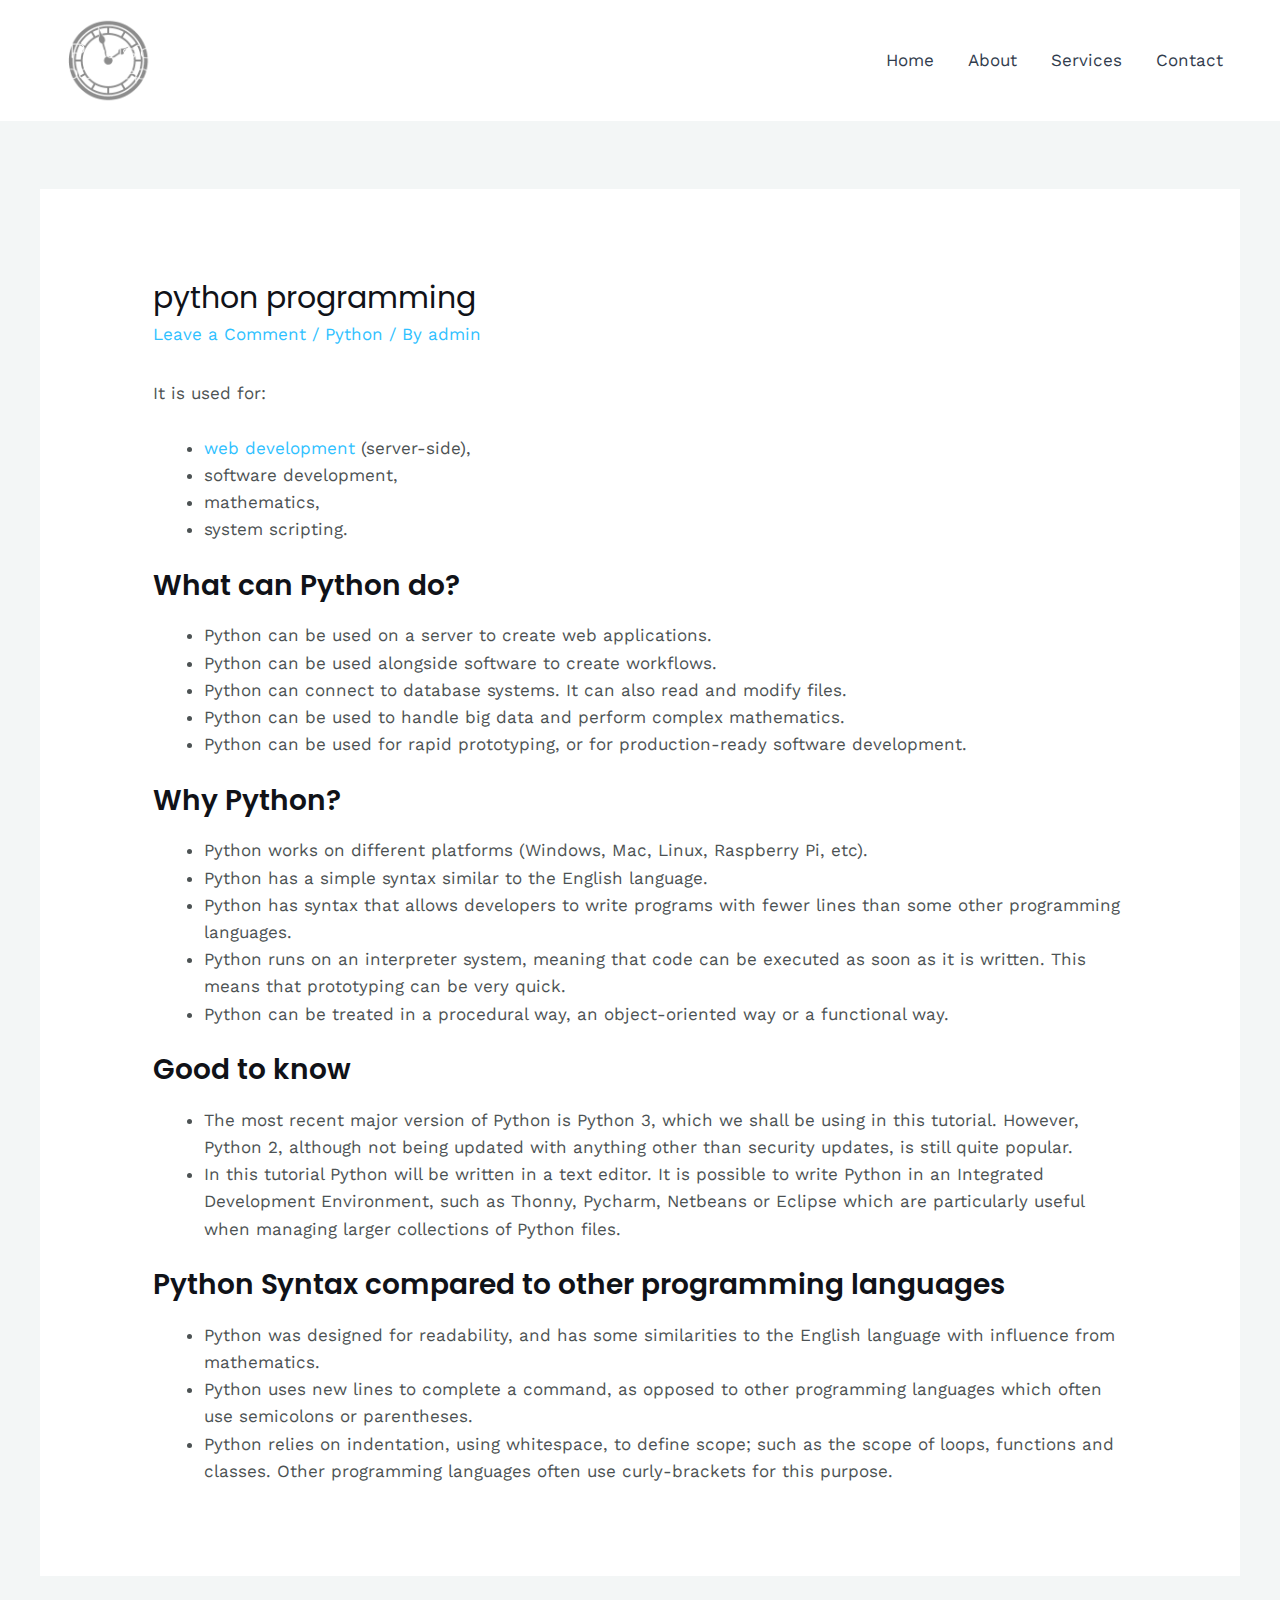
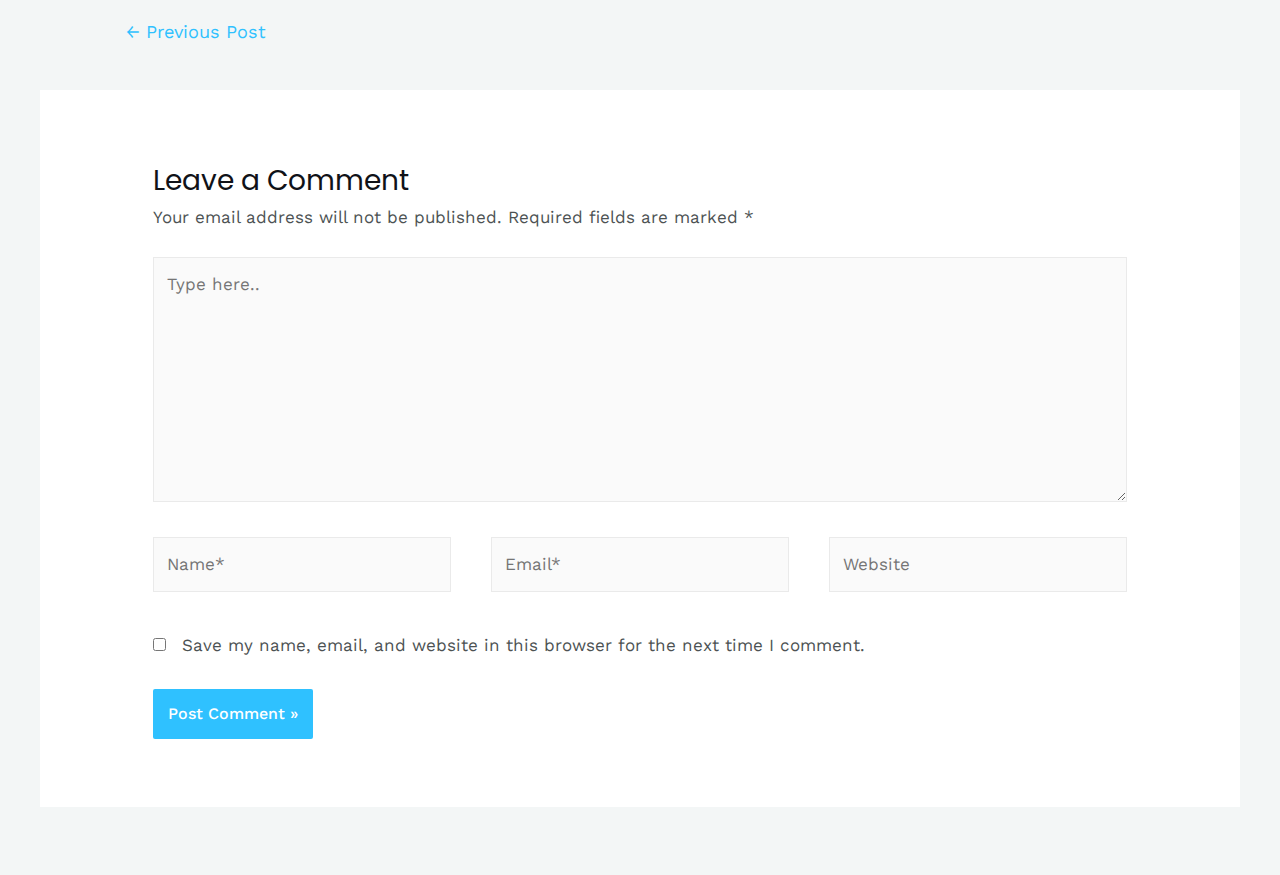
<file: 2022/03/13/python-programming/index.html>
<!DOCTYPE html>
<html lang="en-US">
<head>
<meta charset="UTF-8">
<meta name="viewport" content="width=device-width, initial-scale=1">
<link rel="profile" href="https://gmpg.org/xfn/11">

<title>python programming &#8211; A Precision Clock Repair</title>
<meta name="robots" content="max-image-preview:large">
<link rel="dns-prefetch" href="//fonts.googleapis.com">
<link rel="dns-prefetch" href="//s.w.org">
<link rel="alternate" type="application/rss+xml" title="A Precision Clock Repair &raquo; Feed" href="https://chandra-lokesh.github.io/aprecisionclockrepair/feed/">
<link rel="alternate" type="application/rss+xml" title="A Precision Clock Repair &raquo; Comments Feed" href="https://chandra-lokesh.github.io/aprecisionclockrepair/comments/feed/">
<link rel="alternate" type="application/rss+xml" title="A Precision Clock Repair &raquo; python programming Comments Feed" href="https://chandra-lokesh.github.io/aprecisionclockrepair/2022/03/13/python-programming/feed/">
<script>
window._wpemojiSettings = {"baseUrl":"https:\/\/s.w.org\/images\/core\/emoji\/13.1.0\/72x72\/","ext":".png","svgUrl":"https:\/\/s.w.org\/images\/core\/emoji\/13.1.0\/svg\/","svgExt":".svg","source":{"concatemoji":"https:\/\/chandra-lokesh.github.io\/aprecisionclockrepair\/wp-includes\/js\/wp-emoji-release.min.js?ver=5.9.2"}};
/*! This file is auto-generated */
!function(e,a,t){var n,r,o,i=a.createElement("canvas"),p=i.getContext&&i.getContext("2d");function s(e,t){var a=String.fromCharCode;p.clearRect(0,0,i.width,i.height),p.fillText(a.apply(this,e),0,0);e=i.toDataURL();return p.clearRect(0,0,i.width,i.height),p.fillText(a.apply(this,t),0,0),e===i.toDataURL()}function c(e){var t=a.createElement("script");t.src=e,t.defer=t.type="text/javascript",a.getElementsByTagName("head")[0].appendChild(t)}for(o=Array("flag","emoji"),t.supports={everything:!0,everythingExceptFlag:!0},r=0;r<o.length;r++)t.supports[o[r]]=function(e){if(!p||!p.fillText)return!1;switch(p.textBaseline="top",p.font="600 32px Arial",e){case"flag":return s([127987,65039,8205,9895,65039],[127987,65039,8203,9895,65039])?!1:!s([55356,56826,55356,56819],[55356,56826,8203,55356,56819])&&!s([55356,57332,56128,56423,56128,56418,56128,56421,56128,56430,56128,56423,56128,56447],[55356,57332,8203,56128,56423,8203,56128,56418,8203,56128,56421,8203,56128,56430,8203,56128,56423,8203,56128,56447]);case"emoji":return!s([10084,65039,8205,55357,56613],[10084,65039,8203,55357,56613])}return!1}(o[r]),t.supports.everything=t.supports.everything&&t.supports[o[r]],"flag"!==o[r]&&(t.supports.everythingExceptFlag=t.supports.everythingExceptFlag&&t.supports[o[r]]);t.supports.everythingExceptFlag=t.supports.everythingExceptFlag&&!t.supports.flag,t.DOMReady=!1,t.readyCallback=function(){t.DOMReady=!0},t.supports.everything||(n=function(){t.readyCallback()},a.addEventListener?(a.addEventListener("DOMContentLoaded",n,!1),e.addEventListener("load",n,!1)):(e.attachEvent("onload",n),a.attachEvent("onreadystatechange",function(){"complete"===a.readyState&&t.readyCallback()})),(n=t.source||{}).concatemoji?c(n.concatemoji):n.wpemoji&&n.twemoji&&(c(n.twemoji),c(n.wpemoji)))}(window,document,window._wpemojiSettings);
</script>
<style>img.wp-smiley,
img.emoji {
	display: inline !important;
	border: none !important;
	box-shadow: none !important;
	height: 1em !important;
	width: 1em !important;
	margin: 0 0.07em !important;
	vertical-align: -0.1em !important;
	background: none !important;
	padding: 0 !important;
}</style>
	<link rel="stylesheet" id="astra-theme-css-css" href="https://chandra-lokesh.github.io/aprecisionclockrepair/wp-content/themes/astra/assets/css/minified/main.min.css?ver=3.7.9" media="all">
<style id="astra-theme-css-inline-css">html{font-size:106.25%;}a,.page-title{color:var(--ast-global-color-0);}a:hover,a:focus{color:var(--ast-global-color-1);}body,button,input,select,textarea,.ast-button,.ast-custom-button{font-family:'Work Sans',sans-serif;font-weight:400;font-size:17px;font-size:1rem;line-height:1.6;}blockquote{color:var(--ast-global-color-3);}h1,.entry-content h1,h2,.entry-content h2,h3,.entry-content h3,h4,.entry-content h4,h5,.entry-content h5,h6,.entry-content h6,.site-title,.site-title a{font-family:'Poppins',sans-serif;font-weight:600;}.site-title{font-size:25px;font-size:1.4705882352941rem;display:none;}header .custom-logo-link img{max-width:140px;}.astra-logo-svg{width:140px;}.ast-archive-description .ast-archive-title{font-size:40px;font-size:2.3529411764706rem;}.site-header .site-description{font-size:15px;font-size:0.88235294117647rem;display:none;}.entry-title{font-size:30px;font-size:1.7647058823529rem;}h1,.entry-content h1{font-size:50px;font-size:2.9411764705882rem;font-weight:700;font-family:'Poppins',sans-serif;line-height:1.2;}h2,.entry-content h2{font-size:35px;font-size:2.0588235294118rem;font-weight:700;font-family:'Poppins',sans-serif;line-height:1.2;}h3,.entry-content h3{font-size:28px;font-size:1.6470588235294rem;font-family:'Poppins',sans-serif;line-height:1.2;}h4,.entry-content h4{font-size:20px;font-size:1.1764705882353rem;font-family:'Poppins',sans-serif;}h5,.entry-content h5{font-size:18px;font-size:1.0588235294118rem;font-family:'Poppins',sans-serif;}h6,.entry-content h6{font-size:15px;font-size:0.88235294117647rem;font-family:'Poppins',sans-serif;}.ast-single-post .entry-title,.page-title{font-size:30px;font-size:1.7647058823529rem;}::selection{background-color:var(--ast-global-color-0);color:#000000;}body,h1,.entry-title a,.entry-content h1,h2,.entry-content h2,h3,.entry-content h3,h4,.entry-content h4,h5,.entry-content h5,h6,.entry-content h6{color:var(--ast-global-color-3);}.tagcloud a:hover,.tagcloud a:focus,.tagcloud a.current-item{color:#000000;border-color:var(--ast-global-color-0);background-color:var(--ast-global-color-0);}input:focus,input[type="text"]:focus,input[type="email"]:focus,input[type="url"]:focus,input[type="password"]:focus,input[type="reset"]:focus,input[type="search"]:focus,textarea:focus{border-color:var(--ast-global-color-0);}input[type="radio"]:checked,input[type=reset],input[type="checkbox"]:checked,input[type="checkbox"]:hover:checked,input[type="checkbox"]:focus:checked,input[type=range]::-webkit-slider-thumb{border-color:var(--ast-global-color-0);background-color:var(--ast-global-color-0);box-shadow:none;}.site-footer a:hover + .post-count,.site-footer a:focus + .post-count{background:var(--ast-global-color-0);border-color:var(--ast-global-color-0);}.single .nav-links .nav-previous,.single .nav-links .nav-next{color:var(--ast-global-color-0);}.entry-meta,.entry-meta *{line-height:1.45;color:var(--ast-global-color-0);}.entry-meta a:hover,.entry-meta a:hover *,.entry-meta a:focus,.entry-meta a:focus *,.page-links > .page-link,.page-links .page-link:hover,.post-navigation a:hover{color:var(--ast-global-color-1);}#cat option,.secondary .calendar_wrap thead a,.secondary .calendar_wrap thead a:visited{color:var(--ast-global-color-0);}.secondary .calendar_wrap #today,.ast-progress-val span{background:var(--ast-global-color-0);}.secondary a:hover + .post-count,.secondary a:focus + .post-count{background:var(--ast-global-color-0);border-color:var(--ast-global-color-0);}.calendar_wrap #today > a{color:#000000;}.page-links .page-link,.single .post-navigation a{color:var(--ast-global-color-0);}.widget-title{font-size:24px;font-size:1.4117647058824rem;color:var(--ast-global-color-3);}.site-logo-img img{ transition:all 0.2s linear;}@media (max-width:921px){#ast-desktop-header{display:none;}}@media (min-width:921px){#ast-mobile-header{display:none;}}.wp-block-buttons.aligncenter{justify-content:center;}@media (min-width:1200px){.ast-separate-container.ast-right-sidebar .entry-content .wp-block-image.alignfull,.ast-separate-container.ast-left-sidebar .entry-content .wp-block-image.alignfull,.ast-separate-container.ast-right-sidebar .entry-content .wp-block-cover.alignfull,.ast-separate-container.ast-left-sidebar .entry-content .wp-block-cover.alignfull{margin-left:-6.67em;margin-right:-6.67em;max-width:unset;width:unset;}.ast-separate-container.ast-right-sidebar .entry-content .wp-block-image.alignwide,.ast-separate-container.ast-left-sidebar .entry-content .wp-block-image.alignwide,.ast-separate-container.ast-right-sidebar .entry-content .wp-block-cover.alignwide,.ast-separate-container.ast-left-sidebar .entry-content .wp-block-cover.alignwide{margin-left:-20px;margin-right:-20px;max-width:unset;width:unset;}}@media (min-width:1200px){.wp-block-group .has-background{padding:20px;}}@media (min-width:1200px){.ast-no-sidebar.ast-separate-container .entry-content .wp-block-group.alignwide,.ast-no-sidebar.ast-separate-container .entry-content .wp-block-cover.alignwide{margin-left:-20px;margin-right:-20px;padding-left:20px;padding-right:20px;}.ast-no-sidebar.ast-separate-container .entry-content .wp-block-cover.alignfull,.ast-no-sidebar.ast-separate-container .entry-content .wp-block-group.alignfull{margin-left:-6.67em;margin-right:-6.67em;padding-left:6.67em;padding-right:6.67em;}}@media (min-width:1200px){.wp-block-cover-image.alignwide .wp-block-cover__inner-container,.wp-block-cover.alignwide .wp-block-cover__inner-container,.wp-block-cover-image.alignfull .wp-block-cover__inner-container,.wp-block-cover.alignfull .wp-block-cover__inner-container{width:100%;}}.ast-plain-container.ast-no-sidebar #primary{margin-top:0;margin-bottom:0;}@media (max-width:921px){.ast-theme-transparent-header #primary,.ast-theme-transparent-header #secondary{padding:0;}}.wp-block-columns{margin-bottom:unset;}.wp-block-image.size-full{margin:2rem 0;}.wp-block-separator.has-background{padding:0;}.wp-block-gallery{margin-bottom:1.6em;}.wp-block-group{padding-top:4em;padding-bottom:4em;}.wp-block-group__inner-container .wp-block-columns:last-child,.wp-block-group__inner-container :last-child,.wp-block-table table{margin-bottom:0;}.blocks-gallery-grid{width:100%;}.wp-block-navigation-link__content{padding:5px 0;}.wp-block-group .wp-block-group .has-text-align-center,.wp-block-group .wp-block-column .has-text-align-center{max-width:100%;}.has-text-align-center{margin:0 auto;}@media (min-width:1200px){.wp-block-cover__inner-container,.alignwide .wp-block-group__inner-container,.alignfull .wp-block-group__inner-container{max-width:1200px;margin:0 auto;}.wp-block-group.alignnone,.wp-block-group.aligncenter,.wp-block-group.alignleft,.wp-block-group.alignright,.wp-block-group.alignwide,.wp-block-columns.alignwide{margin:2rem 0 1rem 0;}}@media (max-width:1200px){.wp-block-group{padding:3em;}.wp-block-group .wp-block-group{padding:1.5em;}.wp-block-columns,.wp-block-column{margin:1rem 0;}}@media (min-width:921px){.wp-block-columns .wp-block-group{padding:2em;}}@media (max-width:544px){.wp-block-cover-image .wp-block-cover__inner-container,.wp-block-cover .wp-block-cover__inner-container{width:unset;}.wp-block-cover,.wp-block-cover-image{padding:2em 0;}.wp-block-group,.wp-block-cover{padding:2em;}.wp-block-media-text__media img,.wp-block-media-text__media video{width:unset;max-width:100%;}.wp-block-media-text.has-background .wp-block-media-text__content{padding:1em;}}@media (max-width:921px){.ast-plain-container.ast-no-sidebar #primary{padding:0;}}@media (min-width:544px){.entry-content .wp-block-media-text.has-media-on-the-right .wp-block-media-text__content{padding:0 8% 0 0;}.entry-content .wp-block-media-text .wp-block-media-text__content{padding:0 0 0 8%;}.ast-plain-container .site-content .entry-content .has-custom-content-position.is-position-bottom-left > *,.ast-plain-container .site-content .entry-content .has-custom-content-position.is-position-bottom-right > *,.ast-plain-container .site-content .entry-content .has-custom-content-position.is-position-top-left > *,.ast-plain-container .site-content .entry-content .has-custom-content-position.is-position-top-right > *,.ast-plain-container .site-content .entry-content .has-custom-content-position.is-position-center-right > *,.ast-plain-container .site-content .entry-content .has-custom-content-position.is-position-center-left > *{margin:0;}}@media (max-width:544px){.entry-content .wp-block-media-text .wp-block-media-text__content{padding:8% 0;}.wp-block-media-text .wp-block-media-text__media img{width:auto;max-width:100%;}}.wp-block-button.is-style-outline .wp-block-button__link{border-color:var(--ast-global-color-0);border-top-width:2px;border-right-width:2px;border-bottom-width:2px;border-left-width:2px;}.wp-block-button.is-style-outline > .wp-block-button__link:not(.has-text-color),.wp-block-button.wp-block-button__link.is-style-outline:not(.has-text-color){color:var(--ast-global-color-0);}.wp-block-button.is-style-outline .wp-block-button__link:hover,.wp-block-button.is-style-outline .wp-block-button__link:focus{color:#ffffff !important;background-color:var(--ast-global-color-1);border-color:var(--ast-global-color-1);}.post-page-numbers.current .page-link,.ast-pagination .page-numbers.current{color:#000000;border-color:var(--ast-global-color-0);background-color:var(--ast-global-color-0);border-radius:2px;}@media (max-width:921px){.wp-block-button.is-style-outline .wp-block-button__link{padding-top:calc(15px - 2px);padding-right:calc(30px - 2px);padding-bottom:calc(15px - 2px);padding-left:calc(30px - 2px);}}@media (max-width:544px){.wp-block-button.is-style-outline .wp-block-button__link{padding-top:calc(15px - 2px);padding-right:calc(30px - 2px);padding-bottom:calc(15px - 2px);padding-left:calc(30px - 2px);}}@media (min-width:544px){.entry-content > .alignleft{margin-right:20px;}.entry-content > .alignright{margin-left:20px;}.wp-block-group.has-background{padding:20px;}}@media (max-width:921px){.ast-separate-container .ast-article-post,.ast-separate-container .ast-article-single{padding:1.5em 2.14em;}.ast-separate-container #primary,.ast-separate-container #secondary{padding:1.5em 0;}#primary,#secondary{padding:1.5em 0;margin:0;}.ast-left-sidebar #content > .ast-container{display:flex;flex-direction:column-reverse;width:100%;}.ast-author-box img.avatar{margin:20px 0 0 0;}}@media (min-width:922px){.ast-separate-container.ast-right-sidebar #primary,.ast-separate-container.ast-left-sidebar #primary{border:0;}.search-no-results.ast-separate-container #primary{margin-bottom:4em;}}.elementor-button-wrapper .elementor-button{border-style:solid;text-decoration:none;border-top-width:0;border-right-width:0;border-left-width:0;border-bottom-width:0;}body .elementor-button.elementor-size-sm,body .elementor-button.elementor-size-xs,body .elementor-button.elementor-size-md,body .elementor-button.elementor-size-lg,body .elementor-button.elementor-size-xl,body .elementor-button{border-radius:3px;padding-top:17px;padding-right:24px;padding-bottom:17px;padding-left:24px;}.elementor-button-wrapper .elementor-button{border-color:var(--ast-global-color-0);background-color:var(--ast-global-color-0);}.elementor-button-wrapper .elementor-button:hover,.elementor-button-wrapper .elementor-button:focus{color:#ffffff;background-color:var(--ast-global-color-1);border-color:var(--ast-global-color-1);}.wp-block-button .wp-block-button__link ,.elementor-button-wrapper .elementor-button,.elementor-button-wrapper .elementor-button:visited{color:#ffffff;}.elementor-button-wrapper .elementor-button{font-family:inherit;font-weight:500;line-height:1;letter-spacing:0px;}body .elementor-button.elementor-size-sm,body .elementor-button.elementor-size-xs,body .elementor-button.elementor-size-md,body .elementor-button.elementor-size-lg,body .elementor-button.elementor-size-xl,body .elementor-button{font-size:16px;font-size:0.94117647058824rem;}.wp-block-button .wp-block-button__link:hover,.wp-block-button .wp-block-button__link:focus{color:#ffffff;background-color:var(--ast-global-color-1);border-color:var(--ast-global-color-1);}.elementor-widget-heading h1.elementor-heading-title{line-height:1.2;}.elementor-widget-heading h2.elementor-heading-title{line-height:1.2;}.elementor-widget-heading h3.elementor-heading-title{line-height:1.2;}.wp-block-button .wp-block-button__link{border:none;background-color:var(--ast-global-color-0);color:#ffffff;font-family:inherit;font-weight:500;line-height:1;letter-spacing:0px;font-size:16px;font-size:0.94117647058824rem;border-radius:3px;padding:15px 30px;}.wp-block-button.is-style-outline .wp-block-button__link{border-style:solid;border-top-width:2px;border-right-width:2px;border-left-width:2px;border-bottom-width:2px;border-color:var(--ast-global-color-0);padding-top:calc(15px - 2px);padding-right:calc(30px - 2px);padding-bottom:calc(15px - 2px);padding-left:calc(30px - 2px);}@media (max-width:921px){.wp-block-button .wp-block-button__link{border:none;padding:15px 30px;}.wp-block-button.is-style-outline .wp-block-button__link{padding-top:calc(15px - 2px);padding-right:calc(30px - 2px);padding-bottom:calc(15px - 2px);padding-left:calc(30px - 2px);}}@media (max-width:544px){.wp-block-button .wp-block-button__link{border:none;padding:15px 30px;}.wp-block-button.is-style-outline .wp-block-button__link{padding-top:calc(15px - 2px);padding-right:calc(30px - 2px);padding-bottom:calc(15px - 2px);padding-left:calc(30px - 2px);}}.menu-toggle,button,.ast-button,.ast-custom-button,.button,input#submit,input[type="button"],input[type="submit"],input[type="reset"]{border-style:solid;border-top-width:0;border-right-width:0;border-left-width:0;border-bottom-width:0;color:#ffffff;border-color:var(--ast-global-color-0);background-color:var(--ast-global-color-0);border-radius:3px;padding-top:17px;padding-right:24px;padding-bottom:17px;padding-left:24px;font-family:inherit;font-weight:500;font-size:16px;font-size:0.94117647058824rem;line-height:1;letter-spacing:0px;}button:focus,.menu-toggle:hover,button:hover,.ast-button:hover,.ast-custom-button:hover .button:hover,.ast-custom-button:hover ,input[type=reset]:hover,input[type=reset]:focus,input#submit:hover,input#submit:focus,input[type="button"]:hover,input[type="button"]:focus,input[type="submit"]:hover,input[type="submit"]:focus{color:#ffffff;background-color:var(--ast-global-color-1);border-color:var(--ast-global-color-1);}@media (min-width:544px){.ast-container{max-width:100%;}}@media (max-width:544px){.ast-separate-container .ast-article-post,.ast-separate-container .ast-article-single,.ast-separate-container .comments-title,.ast-separate-container .ast-archive-description{padding:1.5em 1em;}.ast-separate-container #content .ast-container{padding-left:0.54em;padding-right:0.54em;}.ast-separate-container .ast-comment-list li.depth-1{padding:1.5em 1em;margin-bottom:1.5em;}.ast-separate-container .ast-comment-list .bypostauthor{padding:.5em;}.ast-search-menu-icon.ast-dropdown-active .search-field{width:170px;}}@media (max-width:921px){.ast-mobile-header-stack .main-header-bar .ast-search-menu-icon{display:inline-block;}.ast-header-break-point.ast-header-custom-item-outside .ast-mobile-header-stack .main-header-bar .ast-search-icon{margin:0;}.ast-comment-avatar-wrap img{max-width:2.5em;}.ast-separate-container .ast-comment-list li.depth-1{padding:1.5em 2.14em;}.ast-separate-container .comment-respond{padding:2em 2.14em;}.ast-comment-meta{padding:0 1.8888em 1.3333em;}}body,.ast-separate-container{background-color:var(--ast-global-color-4);;background-image:none;;}.ast-no-sidebar.ast-separate-container .entry-content .alignfull {margin-left: -6.67em;margin-right: -6.67em;width: auto;}@media (max-width: 1200px) {.ast-no-sidebar.ast-separate-container .entry-content .alignfull {margin-left: -2.4em;margin-right: -2.4em;}}@media (max-width: 768px) {.ast-no-sidebar.ast-separate-container .entry-content .alignfull {margin-left: -2.14em;margin-right: -2.14em;}}@media (max-width: 544px) {.ast-no-sidebar.ast-separate-container .entry-content .alignfull {margin-left: -1em;margin-right: -1em;}}.ast-no-sidebar.ast-separate-container .entry-content .alignwide {margin-left: -20px;margin-right: -20px;}.ast-no-sidebar.ast-separate-container .entry-content .wp-block-column .alignfull,.ast-no-sidebar.ast-separate-container .entry-content .wp-block-column .alignwide {margin-left: auto;margin-right: auto;width: 100%;}@media (max-width:921px){.site-title{display:none;}.ast-archive-description .ast-archive-title{font-size:40px;}.site-header .site-description{display:none;}.entry-title{font-size:30px;}h1,.entry-content h1{font-size:40px;}h2,.entry-content h2{font-size:30px;}h3,.entry-content h3{font-size:24px;}.ast-single-post .entry-title,.page-title{font-size:30px;}.astra-logo-svg{width:98px;}header .custom-logo-link img,.ast-header-break-point .site-logo-img .custom-mobile-logo-link img{max-width:98px;}}@media (max-width:544px){.site-title{display:none;}.ast-archive-description .ast-archive-title{font-size:40px;}.site-header .site-description{display:none;}.entry-title{font-size:30px;}h1,.entry-content h1{font-size:30px;}h2,.entry-content h2{font-size:25px;}h3,.entry-content h3{font-size:20px;}.ast-single-post .entry-title,.page-title{font-size:30px;}}@media (max-width:921px){html{font-size:96.9%;}}@media (max-width:544px){html{font-size:96.9%;}}@media (min-width:922px){.ast-container{max-width:1240px;}}@media (min-width:922px){.site-content .ast-container{display:flex;}}@media (max-width:921px){.site-content .ast-container{flex-direction:column;}}@media (min-width:922px){.main-header-menu .sub-menu .menu-item.ast-left-align-sub-menu:hover > .sub-menu,.main-header-menu .sub-menu .menu-item.ast-left-align-sub-menu.focus > .sub-menu{margin-left:-0px;}}blockquote {padding: 1.2em;}:root .has-ast-global-color-0-color{color:var(--ast-global-color-0);}:root .has-ast-global-color-0-background-color{background-color:var(--ast-global-color-0);}:root .wp-block-button .has-ast-global-color-0-color{color:var(--ast-global-color-0);}:root .wp-block-button .has-ast-global-color-0-background-color{background-color:var(--ast-global-color-0);}:root .has-ast-global-color-1-color{color:var(--ast-global-color-1);}:root .has-ast-global-color-1-background-color{background-color:var(--ast-global-color-1);}:root .wp-block-button .has-ast-global-color-1-color{color:var(--ast-global-color-1);}:root .wp-block-button .has-ast-global-color-1-background-color{background-color:var(--ast-global-color-1);}:root .has-ast-global-color-2-color{color:var(--ast-global-color-2);}:root .has-ast-global-color-2-background-color{background-color:var(--ast-global-color-2);}:root .wp-block-button .has-ast-global-color-2-color{color:var(--ast-global-color-2);}:root .wp-block-button .has-ast-global-color-2-background-color{background-color:var(--ast-global-color-2);}:root .has-ast-global-color-3-color{color:var(--ast-global-color-3);}:root .has-ast-global-color-3-background-color{background-color:var(--ast-global-color-3);}:root .wp-block-button .has-ast-global-color-3-color{color:var(--ast-global-color-3);}:root .wp-block-button .has-ast-global-color-3-background-color{background-color:var(--ast-global-color-3);}:root .has-ast-global-color-4-color{color:var(--ast-global-color-4);}:root .has-ast-global-color-4-background-color{background-color:var(--ast-global-color-4);}:root .wp-block-button .has-ast-global-color-4-color{color:var(--ast-global-color-4);}:root .wp-block-button .has-ast-global-color-4-background-color{background-color:var(--ast-global-color-4);}:root .has-ast-global-color-5-color{color:var(--ast-global-color-5);}:root .has-ast-global-color-5-background-color{background-color:var(--ast-global-color-5);}:root .wp-block-button .has-ast-global-color-5-color{color:var(--ast-global-color-5);}:root .wp-block-button .has-ast-global-color-5-background-color{background-color:var(--ast-global-color-5);}:root .has-ast-global-color-6-color{color:var(--ast-global-color-6);}:root .has-ast-global-color-6-background-color{background-color:var(--ast-global-color-6);}:root .wp-block-button .has-ast-global-color-6-color{color:var(--ast-global-color-6);}:root .wp-block-button .has-ast-global-color-6-background-color{background-color:var(--ast-global-color-6);}:root .has-ast-global-color-7-color{color:var(--ast-global-color-7);}:root .has-ast-global-color-7-background-color{background-color:var(--ast-global-color-7);}:root .wp-block-button .has-ast-global-color-7-color{color:var(--ast-global-color-7);}:root .wp-block-button .has-ast-global-color-7-background-color{background-color:var(--ast-global-color-7);}:root .has-ast-global-color-8-color{color:var(--ast-global-color-8);}:root .has-ast-global-color-8-background-color{background-color:var(--ast-global-color-8);}:root .wp-block-button .has-ast-global-color-8-color{color:var(--ast-global-color-8);}:root .wp-block-button .has-ast-global-color-8-background-color{background-color:var(--ast-global-color-8);}:root{--ast-global-color-0:#2FC1FF;--ast-global-color-1:#08ACF2;--ast-global-color-2:#101218;--ast-global-color-3:#4C5253;--ast-global-color-4:#F3F6F6;--ast-global-color-5:#FFFFFF;--ast-global-color-6:#000000;--ast-global-color-7:#4B4F58;--ast-global-color-8:#F6F7F8;}.ast-breadcrumbs .trail-browse,.ast-breadcrumbs .trail-items,.ast-breadcrumbs .trail-items li{display:inline-block;margin:0;padding:0;border:none;background:inherit;text-indent:0;}.ast-breadcrumbs .trail-browse{font-size:inherit;font-style:inherit;font-weight:inherit;color:inherit;}.ast-breadcrumbs .trail-items{list-style:none;}.trail-items li::after{padding:0 0.3em;content:"\00bb";}.trail-items li:last-of-type::after{display:none;}h1,.entry-content h1,h2,.entry-content h2,h3,.entry-content h3,h4,.entry-content h4,h5,.entry-content h5,h6,.entry-content h6{color:var(--ast-global-color-2);}@media (max-width:921px){.ast-builder-grid-row-container.ast-builder-grid-row-tablet-3-firstrow .ast-builder-grid-row > *:first-child,.ast-builder-grid-row-container.ast-builder-grid-row-tablet-3-lastrow .ast-builder-grid-row > *:last-child{grid-column:1 / -1;}}@media (max-width:544px){.ast-builder-grid-row-container.ast-builder-grid-row-mobile-3-firstrow .ast-builder-grid-row > *:first-child,.ast-builder-grid-row-container.ast-builder-grid-row-mobile-3-lastrow .ast-builder-grid-row > *:last-child{grid-column:1 / -1;}}.ast-builder-layout-element[data-section="title_tagline"]{display:flex;}@media (max-width:921px){.ast-header-break-point .ast-builder-layout-element[data-section="title_tagline"]{display:flex;}}@media (max-width:544px){.ast-header-break-point .ast-builder-layout-element[data-section="title_tagline"]{display:flex;}}.ast-builder-menu-1{font-family:inherit;font-weight:inherit;}.ast-builder-menu-1 .menu-item > .menu-link{color:#313c4d;}.ast-builder-menu-1 .menu-item > .ast-menu-toggle{color:#313c4d;}.ast-builder-menu-1 .menu-item:hover > .menu-link,.ast-builder-menu-1 .inline-on-mobile .menu-item:hover > .ast-menu-toggle{color:#0f57fb;}.ast-builder-menu-1 .menu-item:hover > .ast-menu-toggle{color:#0f57fb;}.ast-builder-menu-1 .menu-item.current-menu-item > .menu-link,.ast-builder-menu-1 .inline-on-mobile .menu-item.current-menu-item > .ast-menu-toggle,.ast-builder-menu-1 .current-menu-ancestor > .menu-link{color:#0f57fb;}.ast-builder-menu-1 .menu-item.current-menu-item > .ast-menu-toggle{color:#0f57fb;}.ast-builder-menu-1 .sub-menu,.ast-builder-menu-1 .inline-on-mobile .sub-menu{border-top-width:0px;border-bottom-width:0px;border-right-width:0px;border-left-width:0px;border-color:var(--ast-global-color-0);border-style:solid;width:402px;border-radius:68px;}.ast-builder-menu-1 .main-header-menu > .menu-item > .sub-menu,.ast-builder-menu-1 .main-header-menu > .menu-item > .astra-full-megamenu-wrapper{margin-top:47px;}.ast-desktop .ast-builder-menu-1 .main-header-menu > .menu-item > .sub-menu:before,.ast-desktop .ast-builder-menu-1 .main-header-menu > .menu-item > .astra-full-megamenu-wrapper:before{height:calc( 47px + 5px );}.ast-desktop .ast-builder-menu-1 .menu-item .sub-menu .menu-link{border-bottom-width:1px;border-color:#eaeaea;border-style:solid;}.ast-desktop .ast-builder-menu-1 .menu-item .sub-menu .menu-item:last-child .menu-link{border-bottom-width:0;}@media (max-width:921px){.ast-header-break-point .ast-builder-menu-1 .menu-item.menu-item-has-children > .ast-menu-toggle{top:0;}.ast-builder-menu-1 .menu-item-has-children > .menu-link:after{content:unset;}}@media (max-width:544px){.ast-header-break-point .ast-builder-menu-1 .menu-item.menu-item-has-children > .ast-menu-toggle{top:0;}}.ast-builder-menu-1{display:flex;}@media (max-width:921px){.ast-header-break-point .ast-builder-menu-1{display:flex;}}@media (max-width:544px){.ast-header-break-point .ast-builder-menu-1{display:flex;}}.site-below-footer-wrap{padding-top:20px;padding-bottom:20px;}.site-below-footer-wrap[data-section="section-below-footer-builder"]{background-color:#ffffff;;background-image:none;;min-height:80px;border-style:solid;border-width:0px;border-top-width:1px;border-top-color:#eeeeee;}.site-below-footer-wrap[data-section="section-below-footer-builder"] .ast-builder-grid-row{max-width:100%;padding-left:35px;padding-right:35px;}.site-below-footer-wrap[data-section="section-below-footer-builder"] .ast-builder-grid-row,.site-below-footer-wrap[data-section="section-below-footer-builder"] .site-footer-section{align-items:center;}.site-below-footer-wrap[data-section="section-below-footer-builder"].ast-footer-row-inline .site-footer-section{display:flex;margin-bottom:0;}.ast-builder-grid-row-2-rheavy .ast-builder-grid-row{grid-template-columns:1fr 2fr;}@media (max-width:921px){.site-below-footer-wrap[data-section="section-below-footer-builder"].ast-footer-row-tablet-inline .site-footer-section{display:flex;margin-bottom:0;}.site-below-footer-wrap[data-section="section-below-footer-builder"].ast-footer-row-tablet-stack .site-footer-section{display:block;margin-bottom:10px;}.ast-builder-grid-row-container.ast-builder-grid-row-tablet-2-equal .ast-builder-grid-row{grid-template-columns:repeat( 2,1fr );}}@media (max-width:544px){.site-below-footer-wrap[data-section="section-below-footer-builder"].ast-footer-row-mobile-inline .site-footer-section{display:flex;margin-bottom:0;}.site-below-footer-wrap[data-section="section-below-footer-builder"].ast-footer-row-mobile-stack .site-footer-section{display:block;margin-bottom:10px;}.ast-builder-grid-row-container.ast-builder-grid-row-mobile-full .ast-builder-grid-row{grid-template-columns:1fr;}}.site-below-footer-wrap[data-section="section-below-footer-builder"]{padding-top:0px;padding-bottom:0px;padding-left:0px;padding-right:0px;margin-bottom:100px;}.site-below-footer-wrap[data-section="section-below-footer-builder"]{display:none;}@media (max-width:921px){.ast-header-break-point .site-below-footer-wrap[data-section="section-below-footer-builder"]{display:none;}}@media (max-width:544px){.ast-header-break-point .site-below-footer-wrap[data-section="section-below-footer-builder"]{display:none;}}.footer-widget-area[data-section="sidebar-widgets-footer-widget-1"].footer-widget-area-inner{text-align:center;}@media (max-width:921px){.footer-widget-area[data-section="sidebar-widgets-footer-widget-1"].footer-widget-area-inner{text-align:left;}}@media (max-width:544px){.footer-widget-area[data-section="sidebar-widgets-footer-widget-1"].footer-widget-area-inner{text-align:left;}}.footer-widget-area[data-section="sidebar-widgets-footer-widget-1"] .widget-title{font-size:29px;font-size:1.7058823529412rem;}.footer-widget-area[data-section="sidebar-widgets-footer-widget-1"]{display:block;}@media (max-width:921px){.ast-header-break-point .footer-widget-area[data-section="sidebar-widgets-footer-widget-1"]{display:block;}}@media (max-width:544px){.ast-header-break-point .footer-widget-area[data-section="sidebar-widgets-footer-widget-1"]{display:block;}}.elementor-template-full-width .ast-container{display:block;}@media (max-width:544px){.elementor-element .elementor-wc-products .woocommerce[class*="columns-"] ul.products li.product{width:auto;margin:0;}.elementor-element .woocommerce .woocommerce-result-count{float:none;}}.ast-header-break-point .main-header-bar{border-bottom-width:1px;}@media (min-width:922px){.main-header-bar{border-bottom-width:1px;}}.main-header-menu .menu-item, #astra-footer-menu .menu-item, .main-header-bar .ast-masthead-custom-menu-items{-js-display:flex;display:flex;-webkit-box-pack:center;-webkit-justify-content:center;-moz-box-pack:center;-ms-flex-pack:center;justify-content:center;-webkit-box-orient:vertical;-webkit-box-direction:normal;-webkit-flex-direction:column;-moz-box-orient:vertical;-moz-box-direction:normal;-ms-flex-direction:column;flex-direction:column;}.main-header-menu > .menu-item > .menu-link, #astra-footer-menu > .menu-item > .menu-link{height:100%;-webkit-box-align:center;-webkit-align-items:center;-moz-box-align:center;-ms-flex-align:center;align-items:center;-js-display:flex;display:flex;}.ast-header-break-point .main-navigation ul .menu-item .menu-link .icon-arrow:first-of-type svg{top:.2em;margin-top:0px;margin-left:0px;width:.65em;transform:translate(0, -2px) rotateZ(270deg);}.ast-mobile-popup-content .ast-submenu-expanded > .ast-menu-toggle{transform:rotateX(180deg);}.ast-separate-container .blog-layout-1, .ast-separate-container .blog-layout-2, .ast-separate-container .blog-layout-3{background-color:transparent;background-image:none;}.ast-separate-container .ast-article-post{background-color:var(--ast-global-color-5);;background-image:none;;}@media (max-width:921px){.ast-separate-container .ast-article-post{background-color:var(--ast-global-color-5);;background-image:none;;}}@media (max-width:544px){.ast-separate-container .ast-article-post{background-color:var(--ast-global-color-5);;background-image:none;;}}.ast-separate-container .ast-article-single:not(.ast-related-post), .ast-separate-container .comments-area .comment-respond,.ast-separate-container .comments-area .ast-comment-list li, .ast-separate-container .ast-woocommerce-container, .ast-separate-container .error-404, .ast-separate-container .no-results, .single.ast-separate-container .ast-author-meta, .ast-separate-container .related-posts-title-wrapper, .ast-separate-container.ast-two-container #secondary .widget,.ast-separate-container .comments-count-wrapper, .ast-box-layout.ast-plain-container .site-content,.ast-padded-layout.ast-plain-container .site-content, .ast-separate-container .comments-area .comments-title{background-color:var(--ast-global-color-5);;background-image:none;;}@media (max-width:921px){.ast-separate-container .ast-article-single:not(.ast-related-post), .ast-separate-container .comments-area .comment-respond,.ast-separate-container .comments-area .ast-comment-list li, .ast-separate-container .ast-woocommerce-container, .ast-separate-container .error-404, .ast-separate-container .no-results, .single.ast-separate-container .ast-author-meta, .ast-separate-container .related-posts-title-wrapper, .ast-separate-container.ast-two-container #secondary .widget,.ast-separate-container .comments-count-wrapper, .ast-box-layout.ast-plain-container .site-content,.ast-padded-layout.ast-plain-container .site-content, .ast-separate-container .comments-area .comments-title{background-color:var(--ast-global-color-5);;background-image:none;;}}@media (max-width:544px){.ast-separate-container .ast-article-single:not(.ast-related-post), .ast-separate-container .comments-area .comment-respond,.ast-separate-container .comments-area .ast-comment-list li, .ast-separate-container .ast-woocommerce-container, .ast-separate-container .error-404, .ast-separate-container .no-results, .single.ast-separate-container .ast-author-meta, .ast-separate-container .related-posts-title-wrapper, .ast-separate-container.ast-two-container #secondary .widget,.ast-separate-container .comments-count-wrapper, .ast-box-layout.ast-plain-container .site-content,.ast-padded-layout.ast-plain-container .site-content, .ast-separate-container .comments-area .comments-title{background-color:var(--ast-global-color-5);;background-image:none;;}}.ast-mobile-header-content > *,.ast-desktop-header-content > * {padding: 10px 0;height: auto;}.ast-mobile-header-content > *:first-child,.ast-desktop-header-content > *:first-child {padding-top: 10px;}.ast-mobile-header-content > .ast-builder-menu,.ast-desktop-header-content > .ast-builder-menu {padding-top: 0;}.ast-mobile-header-content > *:last-child,.ast-desktop-header-content > *:last-child {padding-bottom: 0;}.ast-mobile-header-content .ast-search-menu-icon.ast-inline-search label,.ast-desktop-header-content .ast-search-menu-icon.ast-inline-search label {width: 100%;}.ast-desktop-header-content .main-header-bar-navigation .ast-submenu-expanded > .ast-menu-toggle::before {transform: rotateX(180deg);}#ast-desktop-header .ast-desktop-header-content,.ast-mobile-header-content .ast-search-icon,.ast-desktop-header-content .ast-search-icon,.ast-mobile-header-wrap .ast-mobile-header-content,.ast-main-header-nav-open.ast-popup-nav-open .ast-mobile-header-wrap .ast-mobile-header-content,.ast-main-header-nav-open.ast-popup-nav-open .ast-desktop-header-content {display: none;}.ast-main-header-nav-open.ast-header-break-point #ast-desktop-header .ast-desktop-header-content,.ast-main-header-nav-open.ast-header-break-point .ast-mobile-header-wrap .ast-mobile-header-content {display: block;}.ast-desktop .ast-desktop-header-content .astra-menu-animation-slide-up > .menu-item > .sub-menu,.ast-desktop .ast-desktop-header-content .astra-menu-animation-slide-up > .menu-item .menu-item > .sub-menu,.ast-desktop .ast-desktop-header-content .astra-menu-animation-slide-down > .menu-item > .sub-menu,.ast-desktop .ast-desktop-header-content .astra-menu-animation-slide-down > .menu-item .menu-item > .sub-menu,.ast-desktop .ast-desktop-header-content .astra-menu-animation-fade > .menu-item > .sub-menu,.ast-desktop .ast-desktop-header-content .astra-menu-animation-fade > .menu-item .menu-item > .sub-menu {opacity: 1;visibility: visible;}.ast-hfb-header.ast-default-menu-enable.ast-header-break-point .ast-mobile-header-wrap .ast-mobile-header-content .main-header-bar-navigation {width: unset;margin: unset;}.ast-mobile-header-content.content-align-flex-end .main-header-bar-navigation .menu-item-has-children > .ast-menu-toggle,.ast-desktop-header-content.content-align-flex-end .main-header-bar-navigation .menu-item-has-children > .ast-menu-toggle {left: calc( 20px - 0.907em);}.ast-mobile-header-content .ast-search-menu-icon,.ast-mobile-header-content .ast-search-menu-icon.slide-search,.ast-desktop-header-content .ast-search-menu-icon,.ast-desktop-header-content .ast-search-menu-icon.slide-search {width: 100%;position: relative;display: block;right: auto;transform: none;}.ast-mobile-header-content .ast-search-menu-icon.slide-search .search-form,.ast-mobile-header-content .ast-search-menu-icon .search-form,.ast-desktop-header-content .ast-search-menu-icon.slide-search .search-form,.ast-desktop-header-content .ast-search-menu-icon .search-form {right: 0;visibility: visible;opacity: 1;position: relative;top: auto;transform: none;padding: 0;display: block;overflow: hidden;}.ast-mobile-header-content .ast-search-menu-icon.ast-inline-search .search-field,.ast-mobile-header-content .ast-search-menu-icon .search-field,.ast-desktop-header-content .ast-search-menu-icon.ast-inline-search .search-field,.ast-desktop-header-content .ast-search-menu-icon .search-field {width: 100%;padding-right: 5.5em;}.ast-mobile-header-content .ast-search-menu-icon .search-submit,.ast-desktop-header-content .ast-search-menu-icon .search-submit {display: block;position: absolute;height: 100%;top: 0;right: 0;padding: 0 1em;border-radius: 0;}.ast-hfb-header.ast-default-menu-enable.ast-header-break-point .ast-mobile-header-wrap .ast-mobile-header-content .main-header-bar-navigation ul .sub-menu .menu-link {padding-left: 30px;}.ast-hfb-header.ast-default-menu-enable.ast-header-break-point .ast-mobile-header-wrap .ast-mobile-header-content .main-header-bar-navigation .sub-menu .menu-item .menu-item .menu-link {padding-left: 40px;}.ast-mobile-popup-drawer.active .ast-mobile-popup-inner{background-color:#ffffff;;}.ast-mobile-header-wrap .ast-mobile-header-content, .ast-desktop-header-content{background-color:#ffffff;;}.ast-mobile-popup-content > *, .ast-mobile-header-content > *, .ast-desktop-popup-content > *, .ast-desktop-header-content > *{padding-top:0px;padding-bottom:0px;}.content-align-flex-start .ast-builder-layout-element{justify-content:flex-start;}.content-align-flex-start .main-header-menu{text-align:left;}.ast-mobile-popup-drawer.active .menu-toggle-close{color:#3a3a3a;}.ast-mobile-header-wrap .ast-primary-header-bar,.ast-primary-header-bar .site-primary-header-wrap{min-height:118px;}.ast-desktop .ast-primary-header-bar .main-header-menu > .menu-item{line-height:118px;}@media (max-width:921px){#masthead .ast-mobile-header-wrap .ast-primary-header-bar,#masthead .ast-mobile-header-wrap .ast-below-header-bar{padding-left:20px;padding-right:20px;}}.ast-header-break-point .ast-primary-header-bar{border-bottom-width:0px;border-bottom-color:rgba(0,0,0,0.1);border-bottom-style:solid;}@media (min-width:922px){.ast-primary-header-bar{border-bottom-width:0px;border-bottom-color:rgba(0,0,0,0.1);border-bottom-style:solid;}}.ast-primary-header-bar{background-color:;;background-image:none;;}@media (max-width:921px){.ast-mobile-header-wrap .ast-primary-header-bar,.ast-primary-header-bar .site-primary-header-wrap{min-height:94px;}}.ast-primary-header-bar{display:block;}@media (max-width:921px){.ast-header-break-point .ast-primary-header-bar{display:grid;}}@media (max-width:544px){.ast-header-break-point .ast-primary-header-bar{display:grid;}}[data-section="section-header-mobile-trigger"] .ast-button-wrap .ast-mobile-menu-trigger-fill{color:#0f57fb;border:none;background:#ffffff;border-radius:2px;}[data-section="section-header-mobile-trigger"] .ast-button-wrap .mobile-menu-toggle-icon .ast-mobile-svg{width:20px;height:20px;fill:#0f57fb;}[data-section="section-header-mobile-trigger"] .ast-button-wrap .mobile-menu-wrap .mobile-menu{color:#0f57fb;}.ast-builder-menu-mobile .main-navigation .menu-item > .menu-link{font-family:inherit;font-weight:inherit;}.ast-builder-menu-mobile .main-navigation .menu-item.menu-item-has-children > .ast-menu-toggle{top:0;}.ast-builder-menu-mobile .main-navigation .menu-item-has-children > .menu-link:after{content:unset;}.ast-hfb-header .ast-builder-menu-mobile .main-header-menu, .ast-hfb-header .ast-builder-menu-mobile .main-navigation .menu-item .menu-link, .ast-hfb-header .ast-builder-menu-mobile .main-navigation .menu-item .sub-menu .menu-link{border-style:none;}.ast-builder-menu-mobile .main-navigation .menu-item.menu-item-has-children > .ast-menu-toggle{top:0;}@media (max-width:921px){.ast-builder-menu-mobile .main-navigation .main-header-menu .menu-item > .menu-link{color:#484c50;}.ast-builder-menu-mobile .main-navigation .menu-item > .ast-menu-toggle{color:#484c50;}.ast-builder-menu-mobile .main-navigation .menu-item:hover > .menu-link, .ast-builder-menu-mobile .main-navigation .inline-on-mobile .menu-item:hover > .ast-menu-toggle{color:#0f57fb;}.ast-builder-menu-mobile .main-navigation .menu-item:hover > .ast-menu-toggle{color:#0f57fb;}.ast-builder-menu-mobile .main-navigation .menu-item.current-menu-item > .menu-link, .ast-builder-menu-mobile .main-navigation .inline-on-mobile .menu-item.current-menu-item > .ast-menu-toggle, .ast-builder-menu-mobile .main-navigation .menu-item.current-menu-ancestor > .menu-link, .ast-builder-menu-mobile .main-navigation .menu-item.current-menu-ancestor > .ast-menu-toggle{color:#0f57fb;}.ast-builder-menu-mobile .main-navigation .menu-item.current-menu-item > .ast-menu-toggle{color:#0f57fb;}.ast-builder-menu-mobile .main-navigation .menu-item.menu-item-has-children > .ast-menu-toggle{top:0;}.ast-builder-menu-mobile .main-navigation .menu-item-has-children > .menu-link:after{content:unset;}.ast-builder-menu-mobile .main-navigation .main-header-menu, .ast-builder-menu-mobile .main-navigation .main-header-menu .sub-menu{background-color:;;background-image:none;;}}@media (max-width:544px){.ast-builder-menu-mobile .main-navigation .menu-item.menu-item-has-children > .ast-menu-toggle{top:0;}}.ast-builder-menu-mobile .main-navigation{display:block;}@media (max-width:921px){.ast-header-break-point .ast-builder-menu-mobile .main-navigation{display:block;}}@media (max-width:544px){.ast-header-break-point .ast-builder-menu-mobile .main-navigation{display:block;}}:root{--e-global-color-astglobalcolor0:#2FC1FF;--e-global-color-astglobalcolor1:#08ACF2;--e-global-color-astglobalcolor2:#101218;--e-global-color-astglobalcolor3:#4C5253;--e-global-color-astglobalcolor4:#F3F6F6;--e-global-color-astglobalcolor5:#FFFFFF;--e-global-color-astglobalcolor6:#000000;--e-global-color-astglobalcolor7:#4B4F58;--e-global-color-astglobalcolor8:#F6F7F8;}.comment-reply-title{font-size:28px;font-size:1.6470588235294rem;}.ast-comment-meta{line-height:1.666666667;color:var(--ast-global-color-0);font-size:14px;font-size:0.82352941176471rem;}.ast-comment-list #cancel-comment-reply-link{font-size:17px;font-size:1rem;}.comments-title {padding: 2em 0;}.comments-title {font-weight: normal;word-wrap: break-word;}.ast-comment-list {margin: 0;word-wrap: break-word;padding-bottom: 0.5em;list-style: none;}.ast-comment-list li {list-style: none;}.ast-comment-list .ast-comment-edit-reply-wrap {-js-display: flex;display: flex;justify-content: flex-end;}.ast-comment-list .ast-edit-link {flex: 1;}.ast-comment-list .comment-awaiting-moderation {margin-bottom: 0;}.ast-comment {padding: 1em 0;}.ast-comment-info img {border-radius: 50%;}.ast-comment-cite-wrap cite {font-style: normal;}.comment-reply-title {padding-top: 1em;font-weight: normal;line-height: 1.65;}.ast-comment-meta {margin-bottom: 0.5em;}.comments-area {border-top: 1px solid #eeeeee;margin-top: 2em;}.comments-area .comment-form-comment {width: 100%;border: none;margin: 0;padding: 0;}.comments-area .comment-notes,.comments-area .comment-textarea,.comments-area .form-allowed-tags {margin-bottom: 1.5em;}.comments-area .form-submit {margin-bottom: 0;}.comments-area textarea#comment,.comments-area .ast-comment-formwrap input[type="text"] {width: 100%;border-radius: 0;vertical-align: middle;margin-bottom: 10px;}.comments-area .no-comments {margin-top: 0.5em;margin-bottom: 0.5em;}.comments-area p.logged-in-as {margin-bottom: 1em;}.ast-separate-container .comments-title {background-color: #fff;padding: 1.2em 3.99em 0;}.ast-separate-container .comments-area {border-top: 0;}.ast-separate-container .ast-comment-list {padding-bottom: 0;}.ast-separate-container .ast-comment-list li {background-color: #fff;}.ast-separate-container .ast-comment-list li.depth-1 {padding: 4em 6.67em;margin-bottom: 2em;}@media (max-width: 1200px) {.ast-separate-container .ast-comment-list li.depth-1 {padding: 3em 3.34em;}}.ast-separate-container .ast-comment-list li.depth-1 .children li {padding-bottom: 0;padding-top: 0;margin-bottom: 0;}.ast-separate-container .ast-comment-list li.depth-1 .ast-comment,.ast-separate-container .ast-comment-list li.depth-2 .ast-comment {border-bottom: 0;}.ast-separate-container .ast-comment-list .comment-respond {padding-top: 0;padding-bottom: 1em;background-color: transparent;}.ast-separate-container .ast-comment-list .pingback p {margin-bottom: 0;}.ast-separate-container .ast-comment-list .bypostauthor {padding: 2em;margin-bottom: 1em;}.ast-separate-container .ast-comment-list .bypostauthor li {background: transparent;margin-bottom: 0;padding: 0 0 0 2em;}.ast-separate-container .comment-respond {background-color: #fff;padding: 4em 6.67em;border-bottom: 0;}@media (max-width: 1200px) {.ast-separate-container .comment-respond {padding: 3em 2.34em;}}.ast-separate-container .comment-reply-title {padding-top: 0;}.comment-content a {word-wrap: break-word;}.comment-form-legend {margin-bottom: unset;padding: 0 0.5em;}.ast-comment-list .children {margin-left: 2em;}@media (max-width: 992px) {.ast-comment-list .children {margin-left: 1em;}}.ast-comment-list #cancel-comment-reply-link {white-space: nowrap;font-size: 15px;font-size: 1rem;margin-left: 1em;}.ast-comment-info {display: flex;position: relative;}.ast-comment-meta {justify-content: right;padding: 0 3.4em 1.60em;}.ast-comment-time .timendate{margin-right: 0.5em;}.comments-area #wp-comment-cookies-consent {margin-right: 10px;}.ast-page-builder-template .comments-area {padding-left: 20px;padding-right: 20px;margin-top: 0;margin-bottom: 2em;}.ast-separate-container .ast-comment-list .bypostauthor .bypostauthor {background: transparent;margin-bottom: 0;padding-right: 0;padding-bottom: 0;padding-top: 0;}@media (min-width:922px){.ast-separate-container .ast-comment-list li .comment-respond{padding-left:2.66666em;padding-right:2.66666em;}}@media (max-width:544px){.ast-separate-container .ast-comment-list li.depth-1{padding:1.5em 1em;margin-bottom:1.5em;}.ast-separate-container .ast-comment-list .bypostauthor{padding:.5em;}.ast-separate-container .comment-respond{padding:1.5em 1em;}.ast-separate-container .ast-comment-list .bypostauthor li{padding:0 0 0 .5em;}.ast-comment-list .children{margin-left:0.66666em;}}@media (max-width:921px){.ast-comment-avatar-wrap img{max-width:2.5em;}.comments-area{margin-top:1.5em;}.ast-separate-container .comments-title{padding:1.43em 1.48em;}.ast-comment-meta{padding:0 1.8888em 1.3333em;}.ast-separate-container .ast-comment-list li.depth-1{padding:1.5em 2.14em;}.ast-separate-container .comment-respond{padding:2em 2.14em;}.ast-comment-avatar-wrap{margin-right:0.5em;}}</style>
<link rel="stylesheet" id="astra-google-fonts-css" href="https://fonts.googleapis.com/css?family=Work+Sans%3A400%2C500%7CPoppins%3A600%2C700&#038;display=fallback&#038;ver=3.7.9" media="all">
<link rel="stylesheet" id="wp-block-library-css" href="https://chandra-lokesh.github.io/aprecisionclockrepair/wp-includes/css/dist/block-library/style.min.css?ver=5.9.2" media="all">
<style id="global-styles-inline-css">body{--wp--preset--color--black: #000000;--wp--preset--color--cyan-bluish-gray: #abb8c3;--wp--preset--color--white: #ffffff;--wp--preset--color--pale-pink: #f78da7;--wp--preset--color--vivid-red: #cf2e2e;--wp--preset--color--luminous-vivid-orange: #ff6900;--wp--preset--color--luminous-vivid-amber: #fcb900;--wp--preset--color--light-green-cyan: #7bdcb5;--wp--preset--color--vivid-green-cyan: #00d084;--wp--preset--color--pale-cyan-blue: #8ed1fc;--wp--preset--color--vivid-cyan-blue: #0693e3;--wp--preset--color--vivid-purple: #9b51e0;--wp--preset--color--ast-global-color-0: var(--ast-global-color-0);--wp--preset--color--ast-global-color-1: var(--ast-global-color-1);--wp--preset--color--ast-global-color-2: var(--ast-global-color-2);--wp--preset--color--ast-global-color-3: var(--ast-global-color-3);--wp--preset--color--ast-global-color-4: var(--ast-global-color-4);--wp--preset--color--ast-global-color-5: var(--ast-global-color-5);--wp--preset--color--ast-global-color-6: var(--ast-global-color-6);--wp--preset--color--ast-global-color-7: var(--ast-global-color-7);--wp--preset--color--ast-global-color-8: var(--ast-global-color-8);--wp--preset--gradient--vivid-cyan-blue-to-vivid-purple: linear-gradient(135deg,rgba(6,147,227,1) 0%,rgb(155,81,224) 100%);--wp--preset--gradient--light-green-cyan-to-vivid-green-cyan: linear-gradient(135deg,rgb(122,220,180) 0%,rgb(0,208,130) 100%);--wp--preset--gradient--luminous-vivid-amber-to-luminous-vivid-orange: linear-gradient(135deg,rgba(252,185,0,1) 0%,rgba(255,105,0,1) 100%);--wp--preset--gradient--luminous-vivid-orange-to-vivid-red: linear-gradient(135deg,rgba(255,105,0,1) 0%,rgb(207,46,46) 100%);--wp--preset--gradient--very-light-gray-to-cyan-bluish-gray: linear-gradient(135deg,rgb(238,238,238) 0%,rgb(169,184,195) 100%);--wp--preset--gradient--cool-to-warm-spectrum: linear-gradient(135deg,rgb(74,234,220) 0%,rgb(151,120,209) 20%,rgb(207,42,186) 40%,rgb(238,44,130) 60%,rgb(251,105,98) 80%,rgb(254,248,76) 100%);--wp--preset--gradient--blush-light-purple: linear-gradient(135deg,rgb(255,206,236) 0%,rgb(152,150,240) 100%);--wp--preset--gradient--blush-bordeaux: linear-gradient(135deg,rgb(254,205,165) 0%,rgb(254,45,45) 50%,rgb(107,0,62) 100%);--wp--preset--gradient--luminous-dusk: linear-gradient(135deg,rgb(255,203,112) 0%,rgb(199,81,192) 50%,rgb(65,88,208) 100%);--wp--preset--gradient--pale-ocean: linear-gradient(135deg,rgb(255,245,203) 0%,rgb(182,227,212) 50%,rgb(51,167,181) 100%);--wp--preset--gradient--electric-grass: linear-gradient(135deg,rgb(202,248,128) 0%,rgb(113,206,126) 100%);--wp--preset--gradient--midnight: linear-gradient(135deg,rgb(2,3,129) 0%,rgb(40,116,252) 100%);--wp--preset--duotone--dark-grayscale: url('#wp-duotone-dark-grayscale');--wp--preset--duotone--grayscale: url('#wp-duotone-grayscale');--wp--preset--duotone--purple-yellow: url('#wp-duotone-purple-yellow');--wp--preset--duotone--blue-red: url('#wp-duotone-blue-red');--wp--preset--duotone--midnight: url('#wp-duotone-midnight');--wp--preset--duotone--magenta-yellow: url('#wp-duotone-magenta-yellow');--wp--preset--duotone--purple-green: url('#wp-duotone-purple-green');--wp--preset--duotone--blue-orange: url('#wp-duotone-blue-orange');--wp--preset--font-size--small: 13px;--wp--preset--font-size--medium: 20px;--wp--preset--font-size--large: 36px;--wp--preset--font-size--x-large: 42px;}body { margin: 0; }.wp-site-blocks > .alignleft { float: left; margin-right: 2em; }.wp-site-blocks > .alignright { float: right; margin-left: 2em; }.wp-site-blocks > .aligncenter { justify-content: center; margin-left: auto; margin-right: auto; }.has-black-color{color: var(--wp--preset--color--black) !important;}.has-cyan-bluish-gray-color{color: var(--wp--preset--color--cyan-bluish-gray) !important;}.has-white-color{color: var(--wp--preset--color--white) !important;}.has-pale-pink-color{color: var(--wp--preset--color--pale-pink) !important;}.has-vivid-red-color{color: var(--wp--preset--color--vivid-red) !important;}.has-luminous-vivid-orange-color{color: var(--wp--preset--color--luminous-vivid-orange) !important;}.has-luminous-vivid-amber-color{color: var(--wp--preset--color--luminous-vivid-amber) !important;}.has-light-green-cyan-color{color: var(--wp--preset--color--light-green-cyan) !important;}.has-vivid-green-cyan-color{color: var(--wp--preset--color--vivid-green-cyan) !important;}.has-pale-cyan-blue-color{color: var(--wp--preset--color--pale-cyan-blue) !important;}.has-vivid-cyan-blue-color{color: var(--wp--preset--color--vivid-cyan-blue) !important;}.has-vivid-purple-color{color: var(--wp--preset--color--vivid-purple) !important;}.has-ast-global-color-0-color{color: var(--wp--preset--color--ast-global-color-0) !important;}.has-ast-global-color-1-color{color: var(--wp--preset--color--ast-global-color-1) !important;}.has-ast-global-color-2-color{color: var(--wp--preset--color--ast-global-color-2) !important;}.has-ast-global-color-3-color{color: var(--wp--preset--color--ast-global-color-3) !important;}.has-ast-global-color-4-color{color: var(--wp--preset--color--ast-global-color-4) !important;}.has-ast-global-color-5-color{color: var(--wp--preset--color--ast-global-color-5) !important;}.has-ast-global-color-6-color{color: var(--wp--preset--color--ast-global-color-6) !important;}.has-ast-global-color-7-color{color: var(--wp--preset--color--ast-global-color-7) !important;}.has-ast-global-color-8-color{color: var(--wp--preset--color--ast-global-color-8) !important;}.has-black-background-color{background-color: var(--wp--preset--color--black) !important;}.has-cyan-bluish-gray-background-color{background-color: var(--wp--preset--color--cyan-bluish-gray) !important;}.has-white-background-color{background-color: var(--wp--preset--color--white) !important;}.has-pale-pink-background-color{background-color: var(--wp--preset--color--pale-pink) !important;}.has-vivid-red-background-color{background-color: var(--wp--preset--color--vivid-red) !important;}.has-luminous-vivid-orange-background-color{background-color: var(--wp--preset--color--luminous-vivid-orange) !important;}.has-luminous-vivid-amber-background-color{background-color: var(--wp--preset--color--luminous-vivid-amber) !important;}.has-light-green-cyan-background-color{background-color: var(--wp--preset--color--light-green-cyan) !important;}.has-vivid-green-cyan-background-color{background-color: var(--wp--preset--color--vivid-green-cyan) !important;}.has-pale-cyan-blue-background-color{background-color: var(--wp--preset--color--pale-cyan-blue) !important;}.has-vivid-cyan-blue-background-color{background-color: var(--wp--preset--color--vivid-cyan-blue) !important;}.has-vivid-purple-background-color{background-color: var(--wp--preset--color--vivid-purple) !important;}.has-ast-global-color-0-background-color{background-color: var(--wp--preset--color--ast-global-color-0) !important;}.has-ast-global-color-1-background-color{background-color: var(--wp--preset--color--ast-global-color-1) !important;}.has-ast-global-color-2-background-color{background-color: var(--wp--preset--color--ast-global-color-2) !important;}.has-ast-global-color-3-background-color{background-color: var(--wp--preset--color--ast-global-color-3) !important;}.has-ast-global-color-4-background-color{background-color: var(--wp--preset--color--ast-global-color-4) !important;}.has-ast-global-color-5-background-color{background-color: var(--wp--preset--color--ast-global-color-5) !important;}.has-ast-global-color-6-background-color{background-color: var(--wp--preset--color--ast-global-color-6) !important;}.has-ast-global-color-7-background-color{background-color: var(--wp--preset--color--ast-global-color-7) !important;}.has-ast-global-color-8-background-color{background-color: var(--wp--preset--color--ast-global-color-8) !important;}.has-black-border-color{border-color: var(--wp--preset--color--black) !important;}.has-cyan-bluish-gray-border-color{border-color: var(--wp--preset--color--cyan-bluish-gray) !important;}.has-white-border-color{border-color: var(--wp--preset--color--white) !important;}.has-pale-pink-border-color{border-color: var(--wp--preset--color--pale-pink) !important;}.has-vivid-red-border-color{border-color: var(--wp--preset--color--vivid-red) !important;}.has-luminous-vivid-orange-border-color{border-color: var(--wp--preset--color--luminous-vivid-orange) !important;}.has-luminous-vivid-amber-border-color{border-color: var(--wp--preset--color--luminous-vivid-amber) !important;}.has-light-green-cyan-border-color{border-color: var(--wp--preset--color--light-green-cyan) !important;}.has-vivid-green-cyan-border-color{border-color: var(--wp--preset--color--vivid-green-cyan) !important;}.has-pale-cyan-blue-border-color{border-color: var(--wp--preset--color--pale-cyan-blue) !important;}.has-vivid-cyan-blue-border-color{border-color: var(--wp--preset--color--vivid-cyan-blue) !important;}.has-vivid-purple-border-color{border-color: var(--wp--preset--color--vivid-purple) !important;}.has-ast-global-color-0-border-color{border-color: var(--wp--preset--color--ast-global-color-0) !important;}.has-ast-global-color-1-border-color{border-color: var(--wp--preset--color--ast-global-color-1) !important;}.has-ast-global-color-2-border-color{border-color: var(--wp--preset--color--ast-global-color-2) !important;}.has-ast-global-color-3-border-color{border-color: var(--wp--preset--color--ast-global-color-3) !important;}.has-ast-global-color-4-border-color{border-color: var(--wp--preset--color--ast-global-color-4) !important;}.has-ast-global-color-5-border-color{border-color: var(--wp--preset--color--ast-global-color-5) !important;}.has-ast-global-color-6-border-color{border-color: var(--wp--preset--color--ast-global-color-6) !important;}.has-ast-global-color-7-border-color{border-color: var(--wp--preset--color--ast-global-color-7) !important;}.has-ast-global-color-8-border-color{border-color: var(--wp--preset--color--ast-global-color-8) !important;}.has-vivid-cyan-blue-to-vivid-purple-gradient-background{background: var(--wp--preset--gradient--vivid-cyan-blue-to-vivid-purple) !important;}.has-light-green-cyan-to-vivid-green-cyan-gradient-background{background: var(--wp--preset--gradient--light-green-cyan-to-vivid-green-cyan) !important;}.has-luminous-vivid-amber-to-luminous-vivid-orange-gradient-background{background: var(--wp--preset--gradient--luminous-vivid-amber-to-luminous-vivid-orange) !important;}.has-luminous-vivid-orange-to-vivid-red-gradient-background{background: var(--wp--preset--gradient--luminous-vivid-orange-to-vivid-red) !important;}.has-very-light-gray-to-cyan-bluish-gray-gradient-background{background: var(--wp--preset--gradient--very-light-gray-to-cyan-bluish-gray) !important;}.has-cool-to-warm-spectrum-gradient-background{background: var(--wp--preset--gradient--cool-to-warm-spectrum) !important;}.has-blush-light-purple-gradient-background{background: var(--wp--preset--gradient--blush-light-purple) !important;}.has-blush-bordeaux-gradient-background{background: var(--wp--preset--gradient--blush-bordeaux) !important;}.has-luminous-dusk-gradient-background{background: var(--wp--preset--gradient--luminous-dusk) !important;}.has-pale-ocean-gradient-background{background: var(--wp--preset--gradient--pale-ocean) !important;}.has-electric-grass-gradient-background{background: var(--wp--preset--gradient--electric-grass) !important;}.has-midnight-gradient-background{background: var(--wp--preset--gradient--midnight) !important;}.has-small-font-size{font-size: var(--wp--preset--font-size--small) !important;}.has-medium-font-size{font-size: var(--wp--preset--font-size--medium) !important;}.has-large-font-size{font-size: var(--wp--preset--font-size--large) !important;}.has-x-large-font-size{font-size: var(--wp--preset--font-size--x-large) !important;}</style>
<!--[if IE]>
<script src='https://chandra-lokesh.github.io/aprecisionclockrepair/wp-content/themes/astra/assets/js/minified/flexibility.min.js?ver=3.7.9' id='astra-flexibility-js'></script>
<script id='astra-flexibility-js-after'>
flexibility(document.documentElement);
</script>
<![endif]-->
<link rel="https://api.w.org/" href="https://chandra-lokesh.github.io/aprecisionclockrepair/wp-json/">
<link rel="alternate" type="application/json" href="https://chandra-lokesh.github.io/aprecisionclockrepair/wp-json/wp/v2/posts/5">
<link rel="EditURI" type="application/rsd+xml" title="RSD" href="https://chandra-lokesh.github.io/aprecisionclockrepair/xmlrpc.php?rsd">
<link rel="wlwmanifest" type="application/wlwmanifest+xml" href="https://chandra-lokesh.github.io/aprecisionclockrepair/wp-includes/wlwmanifest.xml"> 
<meta name="generator" content="WordPress 5.9.2">
<link rel="canonical" href="https://chandra-lokesh.github.io/aprecisionclockrepair/2022/03/13/python-programming/">
<link rel="shortlink" href="https://chandra-lokesh.github.io/aprecisionclockrepair/?p=5">
<link rel="alternate" type="application/json+oembed" href="https://chandra-lokesh.github.io/aprecisionclockrepair/wp-json/oembed/1.0/embed?url=https%3A%2F%2Fchandra-lokesh.github.io%2Faprecisionclockrepair%2F2022%2F03%2F13%2Fpython-programming%2F">
<link rel="alternate" type="text/xml+oembed" href="https://chandra-lokesh.github.io/aprecisionclockrepair/wp-json/oembed/1.0/embed?url=https%3A%2F%2Fchandra-lokesh.github.io%2Faprecisionclockrepair%2F2022%2F03%2F13%2Fpython-programming%2F&#038;format=xml">
<link rel="pingback" href="https://chandra-lokesh.github.io/aprecisionclockrepair/xmlrpc.php">
<style>.recentcomments a{display:inline !important;padding:0 !important;margin:0 !important;}</style>
</head>

<body itemtype="https://schema.org/Blog" itemscope="itemscope" class="post-template-default single single-post postid-5 single-format-standard wp-custom-logo ast-blog-single-style-1 ast-single-post ast-inherit-site-logo-transparent ast-hfb-header ast-desktop ast-separate-container ast-two-container ast-no-sidebar astra-3.7.9 ast-normal-title-enabled elementor-default elementor-kit-498">
<svg xmlns="http://www.w3.org/2000/svg" viewbox="0 0 0 0" width="0" height="0" focusable="false" role="none" style="visibility: hidden; position: absolute; left: -9999px; overflow: hidden;"><defs><filter id="wp-duotone-dark-grayscale"><fecolormatrix color-interpolation-filters="sRGB" type="matrix" values=" .299 .587 .114 0 0 .299 .587 .114 0 0 .299 .587 .114 0 0 .299 .587 .114 0 0 "></fecolormatrix><fecomponenttransfer color-interpolation-filters="sRGB"><fefuncr type="table" tablevalues="0 0.49803921568627"></fefuncr><fefuncg type="table" tablevalues="0 0.49803921568627"></fefuncg><fefuncb type="table" tablevalues="0 0.49803921568627"></fefuncb><fefunca type="table" tablevalues="1 1"></fefunca></fecomponenttransfer><fecomposite in2="SourceGraphic" operator="in"></fecomposite></filter></defs></svg><svg xmlns="http://www.w3.org/2000/svg" viewbox="0 0 0 0" width="0" height="0" focusable="false" role="none" style="visibility: hidden; position: absolute; left: -9999px; overflow: hidden;"><defs><filter id="wp-duotone-grayscale"><fecolormatrix color-interpolation-filters="sRGB" type="matrix" values=" .299 .587 .114 0 0 .299 .587 .114 0 0 .299 .587 .114 0 0 .299 .587 .114 0 0 "></fecolormatrix><fecomponenttransfer color-interpolation-filters="sRGB"><fefuncr type="table" tablevalues="0 1"></fefuncr><fefuncg type="table" tablevalues="0 1"></fefuncg><fefuncb type="table" tablevalues="0 1"></fefuncb><fefunca type="table" tablevalues="1 1"></fefunca></fecomponenttransfer><fecomposite in2="SourceGraphic" operator="in"></fecomposite></filter></defs></svg><svg xmlns="http://www.w3.org/2000/svg" viewbox="0 0 0 0" width="0" height="0" focusable="false" role="none" style="visibility: hidden; position: absolute; left: -9999px; overflow: hidden;"><defs><filter id="wp-duotone-purple-yellow"><fecolormatrix color-interpolation-filters="sRGB" type="matrix" values=" .299 .587 .114 0 0 .299 .587 .114 0 0 .299 .587 .114 0 0 .299 .587 .114 0 0 "></fecolormatrix><fecomponenttransfer color-interpolation-filters="sRGB"><fefuncr type="table" tablevalues="0.54901960784314 0.98823529411765"></fefuncr><fefuncg type="table" tablevalues="0 1"></fefuncg><fefuncb type="table" tablevalues="0.71764705882353 0.25490196078431"></fefuncb><fefunca type="table" tablevalues="1 1"></fefunca></fecomponenttransfer><fecomposite in2="SourceGraphic" operator="in"></fecomposite></filter></defs></svg><svg xmlns="http://www.w3.org/2000/svg" viewbox="0 0 0 0" width="0" height="0" focusable="false" role="none" style="visibility: hidden; position: absolute; left: -9999px; overflow: hidden;"><defs><filter id="wp-duotone-blue-red"><fecolormatrix color-interpolation-filters="sRGB" type="matrix" values=" .299 .587 .114 0 0 .299 .587 .114 0 0 .299 .587 .114 0 0 .299 .587 .114 0 0 "></fecolormatrix><fecomponenttransfer color-interpolation-filters="sRGB"><fefuncr type="table" tablevalues="0 1"></fefuncr><fefuncg type="table" tablevalues="0 0.27843137254902"></fefuncg><fefuncb type="table" tablevalues="0.5921568627451 0.27843137254902"></fefuncb><fefunca type="table" tablevalues="1 1"></fefunca></fecomponenttransfer><fecomposite in2="SourceGraphic" operator="in"></fecomposite></filter></defs></svg><svg xmlns="http://www.w3.org/2000/svg" viewbox="0 0 0 0" width="0" height="0" focusable="false" role="none" style="visibility: hidden; position: absolute; left: -9999px; overflow: hidden;"><defs><filter id="wp-duotone-midnight"><fecolormatrix color-interpolation-filters="sRGB" type="matrix" values=" .299 .587 .114 0 0 .299 .587 .114 0 0 .299 .587 .114 0 0 .299 .587 .114 0 0 "></fecolormatrix><fecomponenttransfer color-interpolation-filters="sRGB"><fefuncr type="table" tablevalues="0 0"></fefuncr><fefuncg type="table" tablevalues="0 0.64705882352941"></fefuncg><fefuncb type="table" tablevalues="0 1"></fefuncb><fefunca type="table" tablevalues="1 1"></fefunca></fecomponenttransfer><fecomposite in2="SourceGraphic" operator="in"></fecomposite></filter></defs></svg><svg xmlns="http://www.w3.org/2000/svg" viewbox="0 0 0 0" width="0" height="0" focusable="false" role="none" style="visibility: hidden; position: absolute; left: -9999px; overflow: hidden;"><defs><filter id="wp-duotone-magenta-yellow"><fecolormatrix color-interpolation-filters="sRGB" type="matrix" values=" .299 .587 .114 0 0 .299 .587 .114 0 0 .299 .587 .114 0 0 .299 .587 .114 0 0 "></fecolormatrix><fecomponenttransfer color-interpolation-filters="sRGB"><fefuncr type="table" tablevalues="0.78039215686275 1"></fefuncr><fefuncg type="table" tablevalues="0 0.94901960784314"></fefuncg><fefuncb type="table" tablevalues="0.35294117647059 0.47058823529412"></fefuncb><fefunca type="table" tablevalues="1 1"></fefunca></fecomponenttransfer><fecomposite in2="SourceGraphic" operator="in"></fecomposite></filter></defs></svg><svg xmlns="http://www.w3.org/2000/svg" viewbox="0 0 0 0" width="0" height="0" focusable="false" role="none" style="visibility: hidden; position: absolute; left: -9999px; overflow: hidden;"><defs><filter id="wp-duotone-purple-green"><fecolormatrix color-interpolation-filters="sRGB" type="matrix" values=" .299 .587 .114 0 0 .299 .587 .114 0 0 .299 .587 .114 0 0 .299 .587 .114 0 0 "></fecolormatrix><fecomponenttransfer color-interpolation-filters="sRGB"><fefuncr type="table" tablevalues="0.65098039215686 0.40392156862745"></fefuncr><fefuncg type="table" tablevalues="0 1"></fefuncg><fefuncb type="table" tablevalues="0.44705882352941 0.4"></fefuncb><fefunca type="table" tablevalues="1 1"></fefunca></fecomponenttransfer><fecomposite in2="SourceGraphic" operator="in"></fecomposite></filter></defs></svg><svg xmlns="http://www.w3.org/2000/svg" viewbox="0 0 0 0" width="0" height="0" focusable="false" role="none" style="visibility: hidden; position: absolute; left: -9999px; overflow: hidden;"><defs><filter id="wp-duotone-blue-orange"><fecolormatrix color-interpolation-filters="sRGB" type="matrix" values=" .299 .587 .114 0 0 .299 .587 .114 0 0 .299 .587 .114 0 0 .299 .587 .114 0 0 "></fecolormatrix><fecomponenttransfer color-interpolation-filters="sRGB"><fefuncr type="table" tablevalues="0.098039215686275 1"></fefuncr><fefuncg type="table" tablevalues="0 0.66274509803922"></fefuncg><fefuncb type="table" tablevalues="0.84705882352941 0.41960784313725"></fefuncb><fefunca type="table" tablevalues="1 1"></fefunca></fecomponenttransfer><fecomposite in2="SourceGraphic" operator="in"></fecomposite></filter></defs></svg>
<a class="skip-link screen-reader-text" href="#content" role="link" title="Skip to content">
		Skip to content</a>

<div class="hfeed site" id="page">
			<header class="site-header header-main-layout-1 ast-primary-menu-enabled ast-hide-custom-menu-mobile ast-builder-menu-toggle-icon ast-mobile-header-inline" id="masthead" itemtype="https://schema.org/WPHeader" itemscope="itemscope" itemid="#masthead">
			<div id="ast-desktop-header" data-toggle-type="dropdown">
		<div class="ast-main-header-wrap main-header-bar-wrap ">
		<div class="ast-primary-header-bar ast-primary-header main-header-bar site-header-focus-item" data-section="section-primary-header-builder">
						<div class="site-primary-header-wrap ast-builder-grid-row-container site-header-focus-item ast-container" data-section="section-primary-header-builder">
				<div class="ast-builder-grid-row ast-builder-grid-row-has-sides ast-builder-grid-row-no-center">
											<div class="site-header-primary-section-left site-header-section ast-flex site-header-section-left">
									<div class="ast-builder-layout-element ast-flex site-header-focus-item" data-section="title_tagline">
											<div class="site-branding ast-site-identity" itemtype="https://schema.org/Organization" itemscope="itemscope">
					<span class="site-logo-img"><a href="https://chandra-lokesh.github.io/aprecisionclockrepair/" class="custom-logo-link" rel="home"><img width="300" height="186" src="https://chandra-lokesh.github.io/aprecisionclockrepair/wp-content/uploads/2022/03/logo.png" class="custom-logo" alt="A Precision Clock Repair"></a></span>				</div>
			<!-- .site-branding -->
					</div>
								</div>
																									<div class="site-header-primary-section-right site-header-section ast-flex ast-grid-right-section">
										<div class="ast-builder-menu-1 ast-builder-menu ast-flex ast-builder-menu-1-focus-item ast-builder-layout-element site-header-focus-item" data-section="section-hb-menu-1">
			<div class="ast-main-header-bar-alignment"><div class="main-header-bar-navigation"><nav class="site-navigation ast-flex-grow-1 navigation-accessibility site-header-focus-item" id="primary-site-navigation" aria-label="Site Navigation" itemtype="https://schema.org/SiteNavigationElement" itemscope="itemscope"><div class="main-navigation ast-inline-flex"><ul id="ast-hf-menu-1" class="main-header-menu ast-menu-shadow ast-nav-menu ast-flex  submenu-with-border stack-on-mobile">
<li id="menu-item-1116" class="menu-item menu-item-type-post_type menu-item-object-page menu-item-home menu-item-1116"><a href="https://chandra-lokesh.github.io/aprecisionclockrepair/" class="menu-link">Home</a></li>
<li id="menu-item-1117" class="menu-item menu-item-type-post_type menu-item-object-page menu-item-1117"><a href="https://chandra-lokesh.github.io/aprecisionclockrepair/about/" class="menu-link">About</a></li>
<li id="menu-item-1118" class="menu-item menu-item-type-post_type menu-item-object-page menu-item-1118"><a href="https://chandra-lokesh.github.io/aprecisionclockrepair/services-2/" class="menu-link">Services</a></li>
<li id="menu-item-1119" class="menu-item menu-item-type-post_type menu-item-object-page menu-item-1119"><a href="https://chandra-lokesh.github.io/aprecisionclockrepair/contact/" class="menu-link">Contact</a></li>
</ul></div></nav></div></div>		</div>
									</div>
												</div>
					</div>
								</div>
			</div>
		<div class="ast-desktop-header-content content-align-flex-start ">
			</div>
</div> <!-- Main Header Bar Wrap -->
<div id="ast-mobile-header" class="ast-mobile-header-wrap " data-type="dropdown">
		<div class="ast-main-header-wrap main-header-bar-wrap">
		<div class="ast-primary-header-bar ast-primary-header main-header-bar site-primary-header-wrap site-header-focus-item ast-builder-grid-row-layout-default ast-builder-grid-row-tablet-layout-default ast-builder-grid-row-mobile-layout-default" data-section="section-primary-header-builder">
									<div class="ast-builder-grid-row ast-builder-grid-row-has-sides ast-builder-grid-row-no-center">
													<div class="site-header-primary-section-left site-header-section ast-flex site-header-section-left">
										<div class="ast-builder-layout-element ast-flex site-header-focus-item" data-section="title_tagline">
											<div class="site-branding ast-site-identity" itemtype="https://schema.org/Organization" itemscope="itemscope">
					<span class="site-logo-img"><a href="https://chandra-lokesh.github.io/aprecisionclockrepair/" class="custom-logo-link" rel="home"><img width="300" height="186" src="https://chandra-lokesh.github.io/aprecisionclockrepair/wp-content/uploads/2022/03/logo.png" class="custom-logo" alt="A Precision Clock Repair"></a></span>				</div>
			<!-- .site-branding -->
					</div>
									</div>
																									<div class="site-header-primary-section-right site-header-section ast-flex ast-grid-right-section">
										<div class="ast-builder-layout-element ast-flex site-header-focus-item" data-section="section-header-mobile-trigger">
						<div class="ast-button-wrap">
				<button type="button" class="menu-toggle main-header-menu-toggle ast-mobile-menu-trigger-fill" aria-expanded="false">
					<span class="screen-reader-text">Main Menu</span>
					<span class="mobile-menu-toggle-icon">
						<span class="ahfb-svg-iconset ast-inline-flex svg-baseline"><svg class="ast-mobile-svg ast-menu2-svg" fill="currentColor" version="1.1" xmlns="http://www.w3.org/2000/svg" width="24" height="28" viewbox="0 0 24 28"><path d="M24 21v2c0 0.547-0.453 1-1 1h-22c-0.547 0-1-0.453-1-1v-2c0-0.547 0.453-1 1-1h22c0.547 0 1 0.453 1 1zM24 13v2c0 0.547-0.453 1-1 1h-22c-0.547 0-1-0.453-1-1v-2c0-0.547 0.453-1 1-1h22c0.547 0 1 0.453 1 1zM24 5v2c0 0.547-0.453 1-1 1h-22c-0.547 0-1-0.453-1-1v-2c0-0.547 0.453-1 1-1h22c0.547 0 1 0.453 1 1z"></path></svg></span><span class="ahfb-svg-iconset ast-inline-flex svg-baseline"><svg class="ast-mobile-svg ast-close-svg" fill="currentColor" version="1.1" xmlns="http://www.w3.org/2000/svg" width="24" height="24" viewbox="0 0 24 24"><path d="M5.293 6.707l5.293 5.293-5.293 5.293c-0.391 0.391-0.391 1.024 0 1.414s1.024 0.391 1.414 0l5.293-5.293 5.293 5.293c0.391 0.391 1.024 0.391 1.414 0s0.391-1.024 0-1.414l-5.293-5.293 5.293-5.293c0.391-0.391 0.391-1.024 0-1.414s-1.024-0.391-1.414 0l-5.293 5.293-5.293-5.293c-0.391-0.391-1.024-0.391-1.414 0s-0.391 1.024 0 1.414z"></path></svg></span>					</span>
									</button>
			</div>
					</div>
									</div>
											</div>
						</div>
	</div>
		<div class="ast-mobile-header-content content-align-flex-start ">
				<div class="ast-builder-menu-mobile ast-builder-menu ast-builder-menu-mobile-focus-item ast-builder-layout-element site-header-focus-item" data-section="section-header-mobile-menu">
			<div class="ast-main-header-bar-alignment"><div class="main-header-bar-navigation"><nav class="site-navigation ast-flex-grow-1 navigation-accessibility site-header-focus-item" id="ast-mobile-site-navigation" aria-label="Site Navigation" itemtype="https://schema.org/SiteNavigationElement" itemscope="itemscope"><div class="main-navigation"><ul id="ast-hf-mobile-menu" class="main-header-menu ast-nav-menu ast-flex  submenu-with-border astra-menu-animation-fade  stack-on-mobile">
<li id="menu-item-254" class="menu-item menu-item-type-post_type menu-item-object-page menu-item-home menu-item-254"><a href="https://chandra-lokesh.github.io/aprecisionclockrepair/" class="menu-link">Home</a></li>
<li id="menu-item-251" class="menu-item menu-item-type-post_type menu-item-object-page menu-item-251"><a href="https://chandra-lokesh.github.io/aprecisionclockrepair/about/" class="menu-link">About</a></li>
<li id="menu-item-252" class="menu-item menu-item-type-post_type menu-item-object-page menu-item-252"><a href="https://chandra-lokesh.github.io/aprecisionclockrepair/services-2/" class="menu-link">Services</a></li>
<li id="menu-item-253" class="menu-item menu-item-type-post_type menu-item-object-page menu-item-253"><a href="https://chandra-lokesh.github.io/aprecisionclockrepair/contact/" class="menu-link">Contact</a></li>
</ul></div></nav></div></div>		</div>
			</div>
</div>
		</header><!-- #masthead -->
			<div id="content" class="site-content">
		<div class="ast-container">
		

	<div id="primary" class="content-area primary">

		
					<main id="main" class="site-main">
				

<article class="post-5 post type-post status-publish format-standard hentry category-python ast-article-single" id="post-5" itemtype="https://schema.org/CreativeWork" itemscope="itemscope">

	
	
<div class="ast-post-format- ast-no-thumb single-layout-1">

	
	<header class="entry-header ast-no-thumbnail">

		
				<div class="ast-single-post-order">
			<h1 class="entry-title" itemprop="headline">python programming</h1>
<div class="entry-meta">			<span class="comments-link">
				<a href="https://chandra-lokesh.github.io/aprecisionclockrepair/2022/03/13/python-programming/#respond">Leave a Comment</a>			</span>

			 / <span class="cat-links"><a href="https://chandra-lokesh.github.io/aprecisionclockrepair/category/python/" rel="category tag">Python</a></span> / By <span class="posted-by vcard author" itemtype="https://schema.org/Person" itemscope="itemscope" itemprop="author">			<a title="View all posts by admin" href="https://chandra-lokesh.github.io/aprecisionclockrepair/author/admin/" rel="author" class="url fn n" itemprop="url">
				<span class="author-name" itemprop="name">admin</span>
			</a>
		</span>

		</div>		</div>
		
		
	</header><!-- .entry-header -->

	
	<div class="entry-content clear" itemprop="text">

		
		
<p>It is used for:</p>



<ul>
<li>
<a href="http://www.google.com/" target="_blank" rel="noreferrer noopener">web development</a> (server-side),</li>
<li>software development,</li>
<li>mathematics,</li>
<li>system scripting.</li>
</ul>



<h3>What can Python do?</h3>



<ul>
<li>Python can be used on a server to create web applications.</li>
<li>Python can be used alongside software to create workflows.</li>
<li>Python can connect to database systems. It can also read and modify files.</li>
<li>Python can be used to handle big data and perform complex mathematics.</li>
<li>Python can be used for rapid prototyping, or for production-ready software development.</li>
</ul>



<h3>Why Python?</h3>



<ul>
<li>Python works on different platforms (Windows, Mac, Linux, Raspberry Pi, etc).</li>
<li>Python has a simple syntax similar to the English language.</li>
<li>Python has syntax that allows developers to write programs with fewer lines than some other programming languages.</li>
<li>Python runs on an interpreter system, meaning that code can be executed as soon as it is written. This means that prototyping can be very quick.</li>
<li>Python can be treated in a procedural way, an object-oriented way or a functional way.</li>
</ul>



<h3>Good to know</h3>



<ul>
<li>The most recent major version of Python is Python 3, which we shall be using in this tutorial. However, Python 2, although not being updated with anything other than security updates, is still quite popular.</li>
<li>In this tutorial Python will be written in a text editor. It is possible to write Python in an Integrated Development Environment, such as Thonny, Pycharm, Netbeans or Eclipse which are particularly useful when managing larger collections of Python files.</li>
</ul>



<h3>Python Syntax compared to other programming languages</h3>



<ul>
<li>Python was designed for readability, and has some similarities to the English language with influence from mathematics.</li>
<li>Python uses new lines to complete a command, as opposed to other programming languages which often use semicolons or parentheses.</li>
<li>Python relies on indentation, using whitespace, to define scope; such as the scope of loops, functions and classes. Other programming languages often use curly-brackets for this purpose.</li>
</ul>

		
		
			</div>
<!-- .entry-content .clear -->
</div>

	
</article><!-- #post-## -->


	        <nav class="navigation post-navigation" role="navigation" aria-label="Posts">
	                <span class="screen-reader-text">Post navigation</span>
	                <div class="nav-links"><div class="nav-previous"><a href="https://chandra-lokesh.github.io/aprecisionclockrepair/2022/03/13/hello-world/" rel="prev"><span class="ast-left-arrow">&larr;</span> Previous Post</a></div></div>
	        </nav>
<div id="comments" class="comments-area">

	
	
	
		<div id="respond" class="comment-respond">
		<h3 id="reply-title" class="comment-reply-title">Leave a Comment <small><a rel="nofollow" id="cancel-comment-reply-link" href="https://chandra-lokesh.github.io/aprecisionclockrepair/2022/03/13/python-programming/#respond" style="display:none;">Cancel Reply</a></small>
</h3>
<form action="https://chandra-lokesh.github.io/aprecisionclockrepair/wp-comments-post.php" method="post" id="ast-commentform" class="comment-form">
<p class="comment-notes"><span id="email-notes">Your email address will not be published.</span> <span class="required-field-message" aria-hidden="true">Required fields are marked <span class="required" aria-hidden="true">*</span></span></p>
<div class="ast-row comment-textarea"><fieldset class="comment-form-comment">
<legend class="comment-form-legend"></legend>
<div class="comment-form-textarea ast-grid-common-col">
<label for="comment" class="screen-reader-text">Type here..</label><textarea id="comment" name="comment" placeholder="Type here.." cols="45" rows="8" aria-required="true"></textarea>
</div>
</fieldset></div>
<div class="ast-comment-formwrap ast-row">
<p class="comment-form-author ast-grid-common-col ast-width-lg-33 ast-width-md-4 ast-float"><label for="author" class="screen-reader-text">Name*</label><input id="author" name="author" type="text" value="" placeholder="Name*" size="30" aria-required="true"></p>
<p class="comment-form-email ast-grid-common-col ast-width-lg-33 ast-width-md-4 ast-float"><label for="email" class="screen-reader-text">Email*</label><input id="email" name="email" type="text" value="" placeholder="Email*" size="30" aria-required="true"></p>
<p class="comment-form-url ast-grid-common-col ast-width-lg-33 ast-width-md-4 ast-float"><label for="url"><label for="url" class="screen-reader-text">Website</label><input id="url" name="url" type="text" value="" placeholder="Website" size="30"></label></p>
</div>
<p class="comment-form-cookies-consent"><input id="wp-comment-cookies-consent" name="wp-comment-cookies-consent" type="checkbox" value="yes"> <label for="wp-comment-cookies-consent">Save my name, email, and website in this browser for the next time I comment.</label></p>
<p class="form-submit"><input name="submit" type="submit" id="submit" class="submit" value="Post Comment &raquo;"> <input type="hidden" name="comment_post_ID" value="5" id="comment_post_ID">
<input type="hidden" name="comment_parent" id="comment_parent" value="0">
</p>
</form>	</div>
<!-- #respond -->
	
	
</div>
<!-- #comments -->
			</main><!-- #main -->
			
		
	</div>
<!-- #primary -->


	</div> <!-- ast-container -->
	</div>
<!-- #content -->
<footer class="site-footer" id="colophon" itemtype="https://schema.org/WPFooter" itemscope="itemscope" itemid="#colophon">
			<div class="site-below-footer-wrap ast-builder-grid-row-container site-footer-focus-item ast-builder-grid-row-2-rheavy ast-builder-grid-row-tablet-2-equal ast-builder-grid-row-mobile-full ast-footer-row-stack ast-footer-row-tablet-stack ast-footer-row-mobile-stack" data-section="section-below-footer-builder">
	<div class="ast-builder-grid-row-container-inner">
					<div class="ast-builder-footer-grid-columns site-below-footer-inner-wrap ast-builder-grid-row">
											<div class="site-footer-below-section-1 site-footer-section site-footer-section-1">
							<aside class="footer-widget-area widget-area site-footer-focus-item footer-widget-area-inner" data-section="sidebar-widgets-footer-widget-1" aria-label="Footer Widget 1">
					</aside>
						</div>
											<div class="site-footer-below-section-2 site-footer-section site-footer-section-2">
									</div>
										</div>
			</div>

</div>
	</footer><!-- #colophon -->
	</div>
<!-- #page -->
<script src="https://chandra-lokesh.github.io/aprecisionclockrepair/wp-includes/js/comment-reply.min.js?ver=5.9.2" id="comment-reply-js"></script>
<script id="astra-theme-js-js-extra">
var astra = {"break_point":"921","isRtl":""};
</script>
<script src="https://chandra-lokesh.github.io/aprecisionclockrepair/wp-content/themes/astra/assets/js/minified/frontend.min.js?ver=3.7.9" id="astra-theme-js-js"></script>
			<script>
			/(trident|msie)/i.test(navigator.userAgent)&&document.getElementById&&window.addEventListener&&window.addEventListener("hashchange",function(){var t,e=location.hash.substring(1);/^[A-z0-9_-]+$/.test(e)&&(t=document.getElementById(e))&&(/^(?:a|select|input|button|textarea)$/i.test(t.tagName)||(t.tabIndex=-1),t.focus())},!1);
			</script>
				</body>


<!-- Cached by WP-Optimize (gzip) - https://getwpo.com - Last modified: Tue, 15 Mar 2022 13:06:20 GMT -->
</html>
</file>
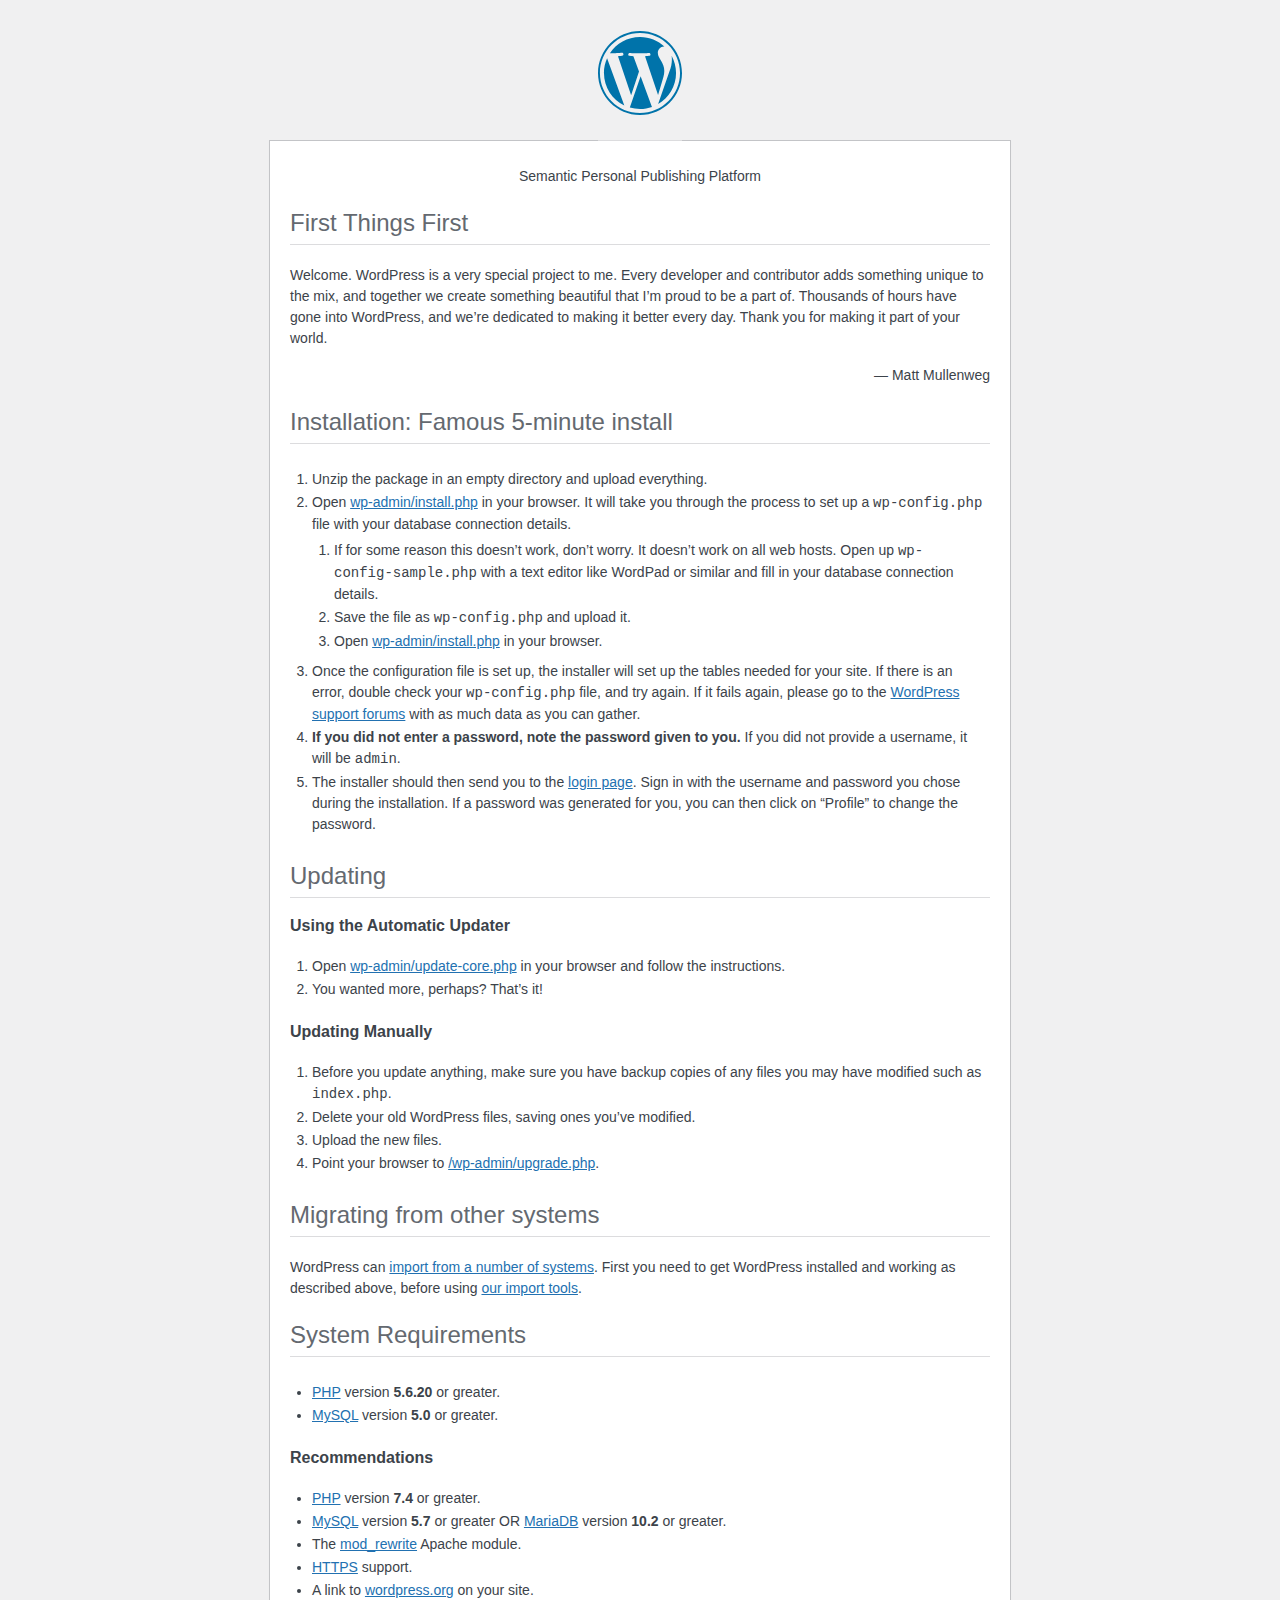
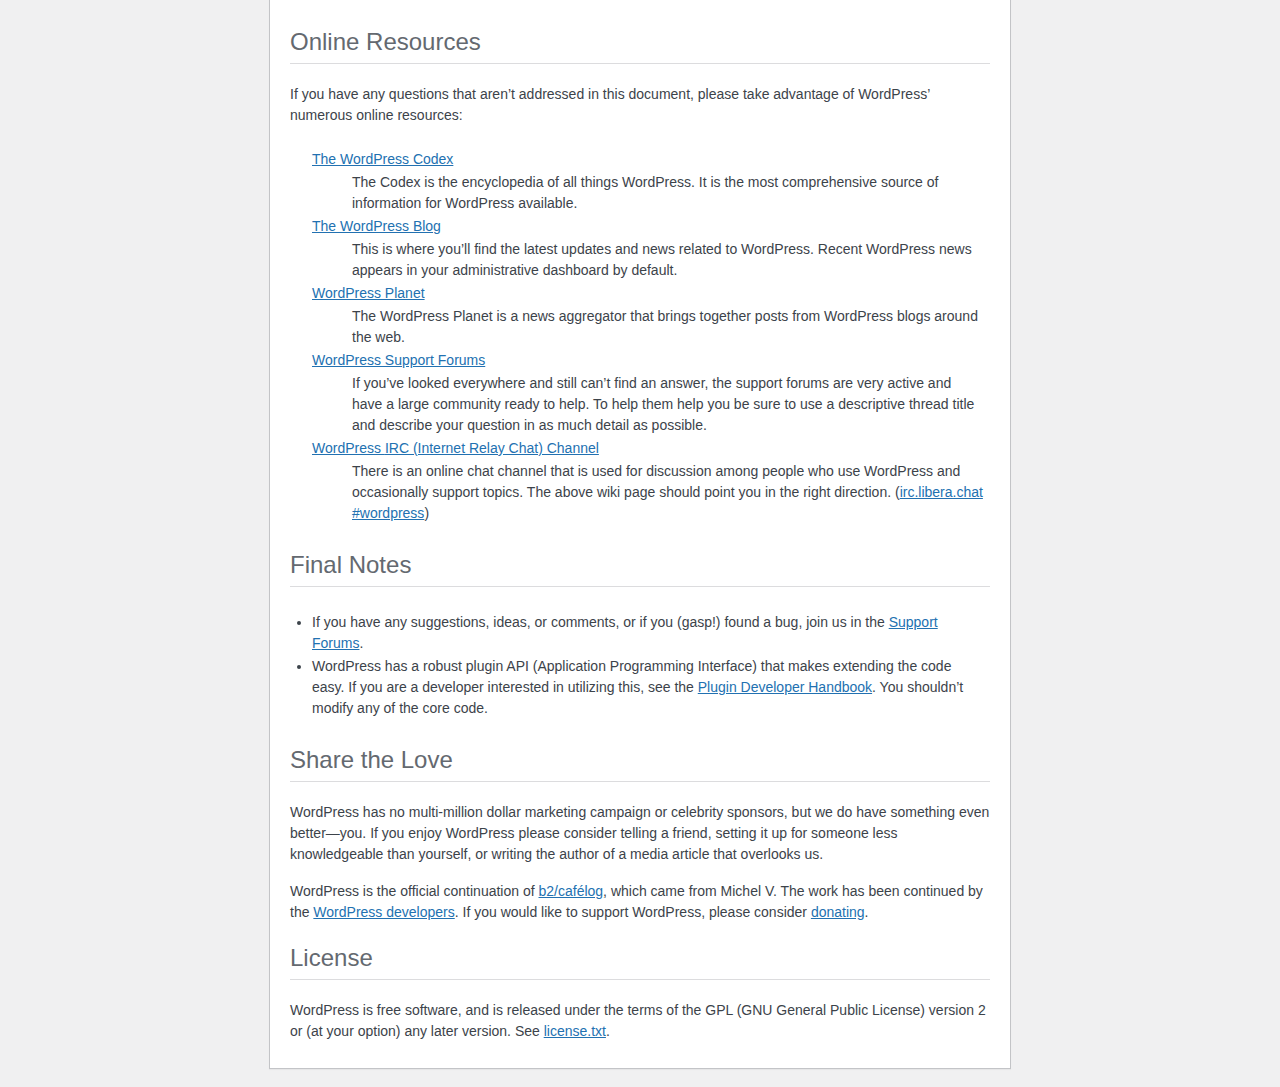
<file: readme.html>
<!DOCTYPE html>
<html lang="en">
<head>
	<meta name="viewport" content="width=device-width" />
	<meta http-equiv="Content-Type" content="text/html; charset=utf-8" />
	<title>WordPress &#8250; ReadMe</title>
	<link rel="stylesheet" href="wp-admin/css/install.css?ver=20100228" type="text/css" />
</head>
<body>
<h1 id="logo">
	<a href="https://wordpress.org/"><img alt="WordPress" src="wp-admin/images/wordpress-logo.png" /></a>
</h1>
<p style="text-align: center">Semantic Personal Publishing Platform</p>

<h2>First Things First</h2>
<p>Welcome. WordPress is a very special project to me. Every developer and contributor adds something unique to the mix, and together we create something beautiful that I&#8217;m proud to be a part of. Thousands of hours have gone into WordPress, and we&#8217;re dedicated to making it better every day. Thank you for making it part of your world.</p>
<p style="text-align: right">&#8212; Matt Mullenweg</p>

<h2>Installation: Famous 5-minute install</h2>
<ol>
	<li>Unzip the package in an empty directory and upload everything.</li>
	<li>Open <span class="file"><a href="wp-admin/install.php">wp-admin/install.php</a></span> in your browser. It will take you through the process to set up a <code>wp-config.php</code> file with your database connection details.
		<ol>
			<li>If for some reason this doesn&#8217;t work, don&#8217;t worry. It doesn&#8217;t work on all web hosts. Open up <code>wp-config-sample.php</code> with a text editor like WordPad or similar and fill in your database connection details.</li>
			<li>Save the file as <code>wp-config.php</code> and upload it.</li>
			<li>Open <span class="file"><a href="wp-admin/install.php">wp-admin/install.php</a></span> in your browser.</li>
		</ol>
	</li>
	<li>Once the configuration file is set up, the installer will set up the tables needed for your site. If there is an error, double check your <code>wp-config.php</code> file, and try again. If it fails again, please go to the <a href="https://wordpress.org/support/forums/">WordPress support forums</a> with as much data as you can gather.</li>
	<li><strong>If you did not enter a password, note the password given to you.</strong> If you did not provide a username, it will be <code>admin</code>.</li>
	<li>The installer should then send you to the <a href="wp-login.php">login page</a>. Sign in with the username and password you chose during the installation. If a password was generated for you, you can then click on &#8220;Profile&#8221; to change the password.</li>
</ol>

<h2>Updating</h2>
<h3>Using the Automatic Updater</h3>
<ol>
	<li>Open <span class="file"><a href="wp-admin/update-core.php">wp-admin/update-core.php</a></span> in your browser and follow the instructions.</li>
	<li>You wanted more, perhaps? That&#8217;s it!</li>
</ol>

<h3>Updating Manually</h3>
<ol>
	<li>Before you update anything, make sure you have backup copies of any files you may have modified such as <code>index.php</code>.</li>
	<li>Delete your old WordPress files, saving ones you&#8217;ve modified.</li>
	<li>Upload the new files.</li>
	<li>Point your browser to <span class="file"><a href="wp-admin/upgrade.php">/wp-admin/upgrade.php</a>.</span></li>
</ol>

<h2>Migrating from other systems</h2>
<p>WordPress can <a href="https://wordpress.org/support/article/importing-content/">import from a number of systems</a>. First you need to get WordPress installed and working as described above, before using <a href="wp-admin/import.php">our import tools</a>.</p>

<h2>System Requirements</h2>
<ul>
	<li><a href="https://secure.php.net/">PHP</a> version <strong>5.6.20</strong> or greater.</li>
	<li><a href="https://www.mysql.com/">MySQL</a> version <strong>5.0</strong> or greater.</li>
</ul>

<h3>Recommendations</h3>
<ul>
	<li><a href="https://secure.php.net/">PHP</a> version <strong>7.4</strong> or greater.</li>
	<li><a href="https://www.mysql.com/">MySQL</a> version <strong>5.7</strong> or greater OR <a href="https://mariadb.org/">MariaDB</a> version <strong>10.2</strong> or greater.</li>
	<li>The <a href="https://httpd.apache.org/docs/2.2/mod/mod_rewrite.html">mod_rewrite</a> Apache module.</li>
	<li><a href="https://wordpress.org/news/2016/12/moving-toward-ssl/">HTTPS</a> support.</li>
	<li>A link to <a href="https://wordpress.org/">wordpress.org</a> on your site.</li>
</ul>

<h2>Online Resources</h2>
<p>If you have any questions that aren&#8217;t addressed in this document, please take advantage of WordPress&#8217; numerous online resources:</p>
<dl>
	<dt><a href="https://codex.wordpress.org/">The WordPress Codex</a></dt>
		<dd>The Codex is the encyclopedia of all things WordPress. It is the most comprehensive source of information for WordPress available.</dd>
	<dt><a href="https://wordpress.org/news/">The WordPress Blog</a></dt>
		<dd>This is where you&#8217;ll find the latest updates and news related to WordPress. Recent WordPress news appears in your administrative dashboard by default.</dd>
	<dt><a href="https://planet.wordpress.org/">WordPress Planet</a></dt>
		<dd>The WordPress Planet is a news aggregator that brings together posts from WordPress blogs around the web.</dd>
	<dt><a href="https://wordpress.org/support/forums/">WordPress Support Forums</a></dt>
		<dd>If you&#8217;ve looked everywhere and still can&#8217;t find an answer, the support forums are very active and have a large community ready to help. To help them help you be sure to use a descriptive thread title and describe your question in as much detail as possible.</dd>
	<dt><a href="https://make.wordpress.org/support/handbook/appendix/other-support-locations/introduction-to-irc/">WordPress <abbr>IRC</abbr> (Internet Relay Chat) Channel</a></dt>
		<dd>There is an online chat channel that is used for discussion among people who use WordPress and occasionally support topics. The above wiki page should point you in the right direction. (<a href="https://web.libera.chat/#wordpress">irc.libera.chat #wordpress</a>)</dd>
</dl>

<h2>Final Notes</h2>
<ul>
	<li>If you have any suggestions, ideas, or comments, or if you (gasp!) found a bug, join us in the <a href="https://wordpress.org/support/forums/">Support Forums</a>.</li>
	<li>WordPress has a robust plugin <abbr>API</abbr> (Application Programming Interface) that makes extending the code easy. If you are a developer interested in utilizing this, see the <a href="https://developer.wordpress.org/plugins/">Plugin Developer Handbook</a>. You shouldn&#8217;t modify any of the core code.</li>
</ul>

<h2>Share the Love</h2>
<p>WordPress has no multi-million dollar marketing campaign or celebrity sponsors, but we do have something even better&#8212;you. If you enjoy WordPress please consider telling a friend, setting it up for someone less knowledgeable than yourself, or writing the author of a media article that overlooks us.</p>

<p>WordPress is the official continuation of <a href="http://cafelog.com/">b2/caf&#233;log</a>, which came from Michel V. The work has been continued by the <a href="https://wordpress.org/about/">WordPress developers</a>. If you would like to support WordPress, please consider <a href="https://wordpress.org/donate/">donating</a>.</p>

<h2>License</h2>
<p>WordPress is free software, and is released under the terms of the <abbr>GPL</abbr> (GNU General Public License) version 2 or (at your option) any later version. See <a href="license.txt">license.txt</a>.</p>

</body>
</html>
</file>
<file: wp-admin/css/install.css>
html {
	background: #f0f0f1;
	margin: 0 20px;
}

body {
	background: #fff;
	border: 1px solid #c3c4c7;
	color: #3c434a;
	font-family: -apple-system, BlinkMacSystemFont, "Segoe UI", Roboto, Oxygen-Sans, Ubuntu, Cantarell, "Helvetica Neue", sans-serif;
	margin: 140px auto 25px;
	padding: 20px 20px 10px;
	max-width: 700px;
	-webkit-font-smoothing: subpixel-antialiased;
	box-shadow: 0 1px 1px rgba(0, 0, 0, 0.04);
}

a {
	color: #2271b1;
}

a:hover,
a:active {
	color: #135e96;
}

a:focus {
	color: #043959;
	box-shadow:
		0 0 0 1px #4f94d4,
		0 0 2px 1px rgba(79, 148, 212, 0.8);
}

h1, h2 {
	border-bottom: 1px solid #dcdcde;
	clear: both;
	color: #646970;
	font-size: 24px;
	padding: 0 0 7px;
	font-weight: 400;
}

h3 {
	font-size: 16px;
}

p, li, dd, dt {
	padding-bottom: 2px;
	font-size: 14px;
	line-height: 1.5;
}

code, .code {
	font-family: Consolas, Monaco, monospace;
}

ul, ol, dl {
	padding: 5px 5px 5px 22px;
}

a img {
	border: 0
}
abbr {
	border: 0;
	font-variant: normal;
}

fieldset {
	border: 0;
	padding: 0;
	margin: 0;
}

label {
	cursor: pointer;
}

#logo {
	margin: -130px auto 25px;
	padding: 0 0 25px;
	width: 84px;
	height: 84px;
	overflow: hidden;
	background-image: url(../images/w-logo-blue.png?ver=20131202);
	background-image: none, url(../images/wordpress-logo.svg?ver=20131107);
	background-size: 84px;
	background-position: center top;
	background-repeat: no-repeat;
	color: #3c434a; /* same as login.css */
	font-size: 20px;
	font-weight: 400;
	line-height: 1.3em;
	text-decoration: none;
	text-align: center;
	text-indent: -9999px;
	outline: none;
}

.step {
	margin: 20px 0 15px;
}
.step, th {
	text-align: left;
	padding: 0;
}
.language-chooser.wp-core-ui .step .button.button-large {
	font-size: 14px;
}
textarea {
	border: 1px solid #dcdcde;
	font-family: -apple-system, BlinkMacSystemFont, "Segoe UI", Roboto, Oxygen-Sans, Ubuntu, Cantarell, "Helvetica Neue", sans-serif;
	width: 100%;
	box-sizing: border-box;
}

.form-table {
	border-collapse: collapse;
	margin-top: 1em;
	width: 100%;
}

.form-table td {
	margin-bottom: 9px;
	padding: 10px 20px 10px 0;
	font-size: 14px;
	vertical-align: top
}

.form-table th {
	font-size: 14px;
	text-align: left;
	padding: 10px 20px 10px 0;
	width: 140px;
	vertical-align: top;
}

.form-table code {
	line-height: 1.28571428;
	font-size: 14px;
}

.form-table p {
	margin: 4px 0 0;
	font-size: 11px;
}

.form-table input {
	line-height: 1.33333333;
	font-size: 15px;
	padding: 3px 5px;
}

input,
submit {
	font-family: -apple-system, BlinkMacSystemFont, "Segoe UI", Roboto, Oxygen-Sans, Ubuntu, Cantarell, "Helvetica Neue", sans-serif;
}

.form-table input[type=text],
.form-table input[type=email],
.form-table input[type=url],
.form-table input[type=password],
#pass-strength-result {
	width: 218px;
}

.form-table th p {
	font-weight: 400;
}

.form-table.install-success th,
.form-table.install-success td {
	vertical-align: middle;
	padding: 16px 20px 16px 0;
}

.form-table.install-success td p {
	margin: 0;
	font-size: 14px;
}

.form-table.install-success td code {
	margin: 0;
	font-size: 18px;
}

#error-page {
	margin-top: 50px;
}

#error-page p {
	font-size: 14px;
	line-height: 1.28571428;
	margin: 25px 0 20px;
}

#error-page code, .code {
	font-family: Consolas, Monaco, monospace;
}

.message {
	border-left: 4px solid #d63638;
	padding: .7em .6em;
	background-color: #fcf0f1;
}

/* rtl:ignore */
#dbname,
#uname,
#pwd,
#dbhost,
#prefix,
#user_login,
#admin_email,
#pass1,
#pass2 {
	direction: ltr;
}


/* localization */
body.rtl,
.rtl textarea,
.rtl input,
.rtl submit {
	font-family: Tahoma, sans-serif;
}

:lang(he-il) body.rtl,
:lang(he-il) .rtl textarea,
:lang(he-il) .rtl input,
:lang(he-il) .rtl submit {
	font-family: Arial, sans-serif;
}

@media only screen and (max-width: 799px) {
	body {
		margin-top: 115px;
	}
	#logo a {
		margin: -125px auto 30px;
	}
}

@media screen and (max-width: 782px) {

	.form-table {
		margin-top: 0;
	}

	.form-table th,
	.form-table td {
		display: block;
		width: auto;
		vertical-align: middle;
	}

	.form-table th {
		padding: 20px 0 0;
	}

	.form-table td {
		padding: 5px 0;
		border: 0;
		margin: 0;
	}

	textarea,
	input {
		font-size: 16px;
	}

	.form-table td input[type="text"],
	.form-table td input[type="email"],
	.form-table td input[type="url"],
	.form-table td input[type="password"],
	.form-table td select,
	.form-table td textarea,
	.form-table span.description {
		width: 100%;
		font-size: 16px;
		line-height: 1.5;
		padding: 7px 10px;
		display: block;
		max-width: none;
		box-sizing: border-box;
	}

	.wp-pwd #pass1 {
		padding-right: 50px;
	}

	.wp-pwd .button.wp-hide-pw {
		right: 0;
	}

	#pass-strength-result {
		width: 100%;
	}
}

body.language-chooser {
	max-width: 300px;
}

.language-chooser select {
	padding: 8px;
	width: 100%;
	display: block;
	border: 1px solid #dcdcde;
	background: #fff;
	color: #2c3338;
	font-size: 16px;
	font-family: Arial, sans-serif;
	font-weight: 400;
}

.language-chooser select:focus {
	color: #2c3338;
}

.language-chooser select option:hover,
.language-chooser select option:focus {
	color: #0a4b78;
}

.language-chooser .step {
	text-align: right;
}

.screen-reader-input,
.screen-reader-text {
	border: 0;
	clip: rect(1px, 1px, 1px, 1px);
	-webkit-clip-path: inset(50%);
	clip-path: inset(50%);
	height: 1px;
	margin: -1px;
	overflow: hidden;
	padding: 0;
	position: absolute;
	width: 1px;
	word-wrap: normal !important;
}

.spinner {
	background: url(../images/spinner.gif) no-repeat;
	background-size: 20px 20px;
	visibility: hidden;
	opacity: 0.7;
	filter: alpha(opacity=70);
	width: 20px;
	height: 20px;
	margin: 2px 5px 0;
}

.step .spinner {
	display: inline-block;
	vertical-align: middle;
	margin-right: 15px;
}

.button.hide-if-no-js,
.hide-if-no-js {
	display: none;
}

/**
 * HiDPI Displays
 */
@media print,
  (-webkit-min-device-pixel-ratio: 1.25),
  (min-resolution: 120dpi) {

	.spinner {
		background-image: url(../images/spinner-2x.gif);
	}

}
</file>
